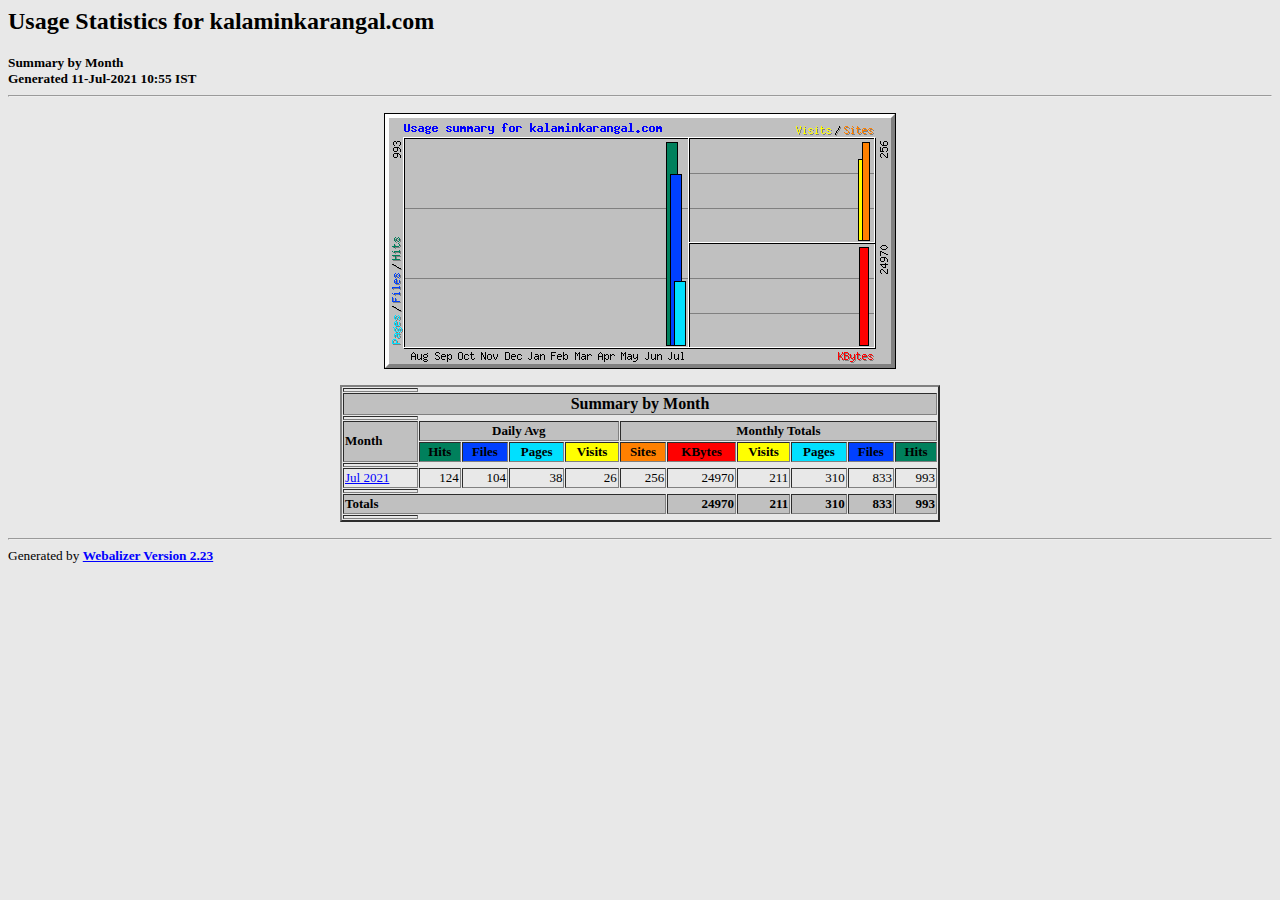
<file: stats/index.html>
<!DOCTYPE HTML PUBLIC "-//W3C//DTD HTML 4.0 Transitional//EN">

<!-- Generated by The Webalizer  Ver. 2.23-08 -->
<!--                                          -->
<!-- Copyright 1997-2013  Bradford L. Barrett -->
<!--                                          -->
<!-- Distributed under the GNU GPL  Version 2 -->
<!--        Full text may be found at:        -->
<!--         http://www.webalizer.org         -->
<!--                                          -->
<!--  Give the power back to the programmers  -->
<!--   Support the Free Software Foundation   -->
<!--           (http://www.fsf.org)           -->
<!--                                          -->
<!-- *** Generated: 11-Jul-2021 10:55 IST *** -->

<HTML lang="en">
<HEAD>
 <TITLE>Usage Statistics for kalaminkarangal.com - Summary by Month</TITLE>
</HEAD>

<BODY BGCOLOR="#E8E8E8" TEXT="#000000" LINK="#0000FF" VLINK="#FF0000">
<H2>Usage Statistics for kalaminkarangal.com</H2>
<SMALL><STRONG>
Summary by Month<BR>
Generated 11-Jul-2021 10:55 IST<BR>
</STRONG></SMALL>
<CENTER>
<HR>
<P>
<IMG SRC="usage.png" ALT="Usage summary for kalaminkarangal.com" HEIGHT=256 WIDTH=512><P>
<TABLE WIDTH=600 BORDER=2 CELLSPACING=1 CELLPADDING=1>
<TR><TH HEIGHT=4></TH></TR>
<TR><TH COLSPAN=11 BGCOLOR="#C0C0C0" ALIGN=center>Summary by Month</TH></TR>
<TR><TH HEIGHT=4></TH></TR>
<TR><TH ALIGN=left ROWSPAN=2 BGCOLOR="#C0C0C0"><FONT SIZE="-1">Month</FONT></TH>
<TH ALIGN=center COLSPAN=4 BGCOLOR="#C0C0C0"><FONT SIZE="-1">Daily Avg</FONT></TH>
<TH ALIGN=center COLSPAN=6 BGCOLOR="#C0C0C0"><FONT SIZE="-1">Monthly Totals</FONT></TH></TR>
<TR><TH ALIGN=center BGCOLOR="#00805c"><FONT SIZE="-1">Hits</FONT></TH>
<TH ALIGN=center BGCOLOR="#0040ff"><FONT SIZE="-1">Files</FONT></TH>
<TH ALIGN=center BGCOLOR="#00e0ff"><FONT SIZE="-1">Pages</FONT></TH>
<TH ALIGN=center BGCOLOR="#ffff00"><FONT SIZE="-1">Visits</FONT></TH>
<TH ALIGN=center BGCOLOR="#ff8000"><FONT SIZE="-1">Sites</FONT></TH>
<TH ALIGN=center BGCOLOR="#ff0000"><FONT SIZE="-1">KBytes</FONT></TH>
<TH ALIGN=center BGCOLOR="#ffff00"><FONT SIZE="-1">Visits</FONT></TH>
<TH ALIGN=center BGCOLOR="#00e0ff"><FONT SIZE="-1">Pages</FONT></TH>
<TH ALIGN=center BGCOLOR="#0040ff"><FONT SIZE="-1">Files</FONT></TH>
<TH ALIGN=center BGCOLOR="#00805c"><FONT SIZE="-1">Hits</FONT></TH></TR>
<TR><TH HEIGHT=4></TH></TR>
<TR><TD NOWRAP><A HREF="usage_202107.html"><FONT SIZE="-1">Jul 2021</FONT></A></TD>
<TD ALIGN=right><FONT SIZE="-1">124</FONT></TD>
<TD ALIGN=right><FONT SIZE="-1">104</FONT></TD>
<TD ALIGN=right><FONT SIZE="-1">38</FONT></TD>
<TD ALIGN=right><FONT SIZE="-1">26</FONT></TD>
<TD ALIGN=right><FONT SIZE="-1">256</FONT></TD>
<TD ALIGN=right><FONT SIZE="-1">24970</FONT></TD>
<TD ALIGN=right><FONT SIZE="-1">211</FONT></TD>
<TD ALIGN=right><FONT SIZE="-1">310</FONT></TD>
<TD ALIGN=right><FONT SIZE="-1">833</FONT></TD>
<TD ALIGN=right><FONT SIZE="-1">993</FONT></TD></TR>
<TR><TH HEIGHT=4></TH></TR>
<TR><TH BGCOLOR="#C0C0C0" COLSPAN=6 ALIGN=left><FONT SIZE="-1">Totals</FONT></TH>
<TH BGCOLOR="#C0C0C0" ALIGN=right><FONT SIZE="-1">24970</FONT></TH>
<TH BGCOLOR="#C0C0C0" ALIGN=right><FONT SIZE="-1">211</FONT></TH>
<TH BGCOLOR="#C0C0C0" ALIGN=right><FONT SIZE="-1">310</FONT></TH>
<TH BGCOLOR="#C0C0C0" ALIGN=right><FONT SIZE="-1">833</FONT></TH>
<TH BGCOLOR="#C0C0C0" ALIGN=right><FONT SIZE="-1">993</FONT></TH></TR>
<TR><TH HEIGHT=4></TH></TR>
</TABLE>
</CENTER>
<P>
<HR>
<TABLE WIDTH="100%" CELLPADDING=0 CELLSPACING=0 BORDER=0>
<TR>
<TD ALIGN=left VALIGN=top>
<SMALL>Generated by
<A HREF="http://www.webalizer.org/"><STRONG>Webalizer Version 2.23</STRONG></A>
</SMALL>
</TD>
</TR>
</TABLE>

<!-- Webalizer Version 2.23-08 (Mod: 26-Aug-2013) -->

</BODY>
</HTML>
</file>
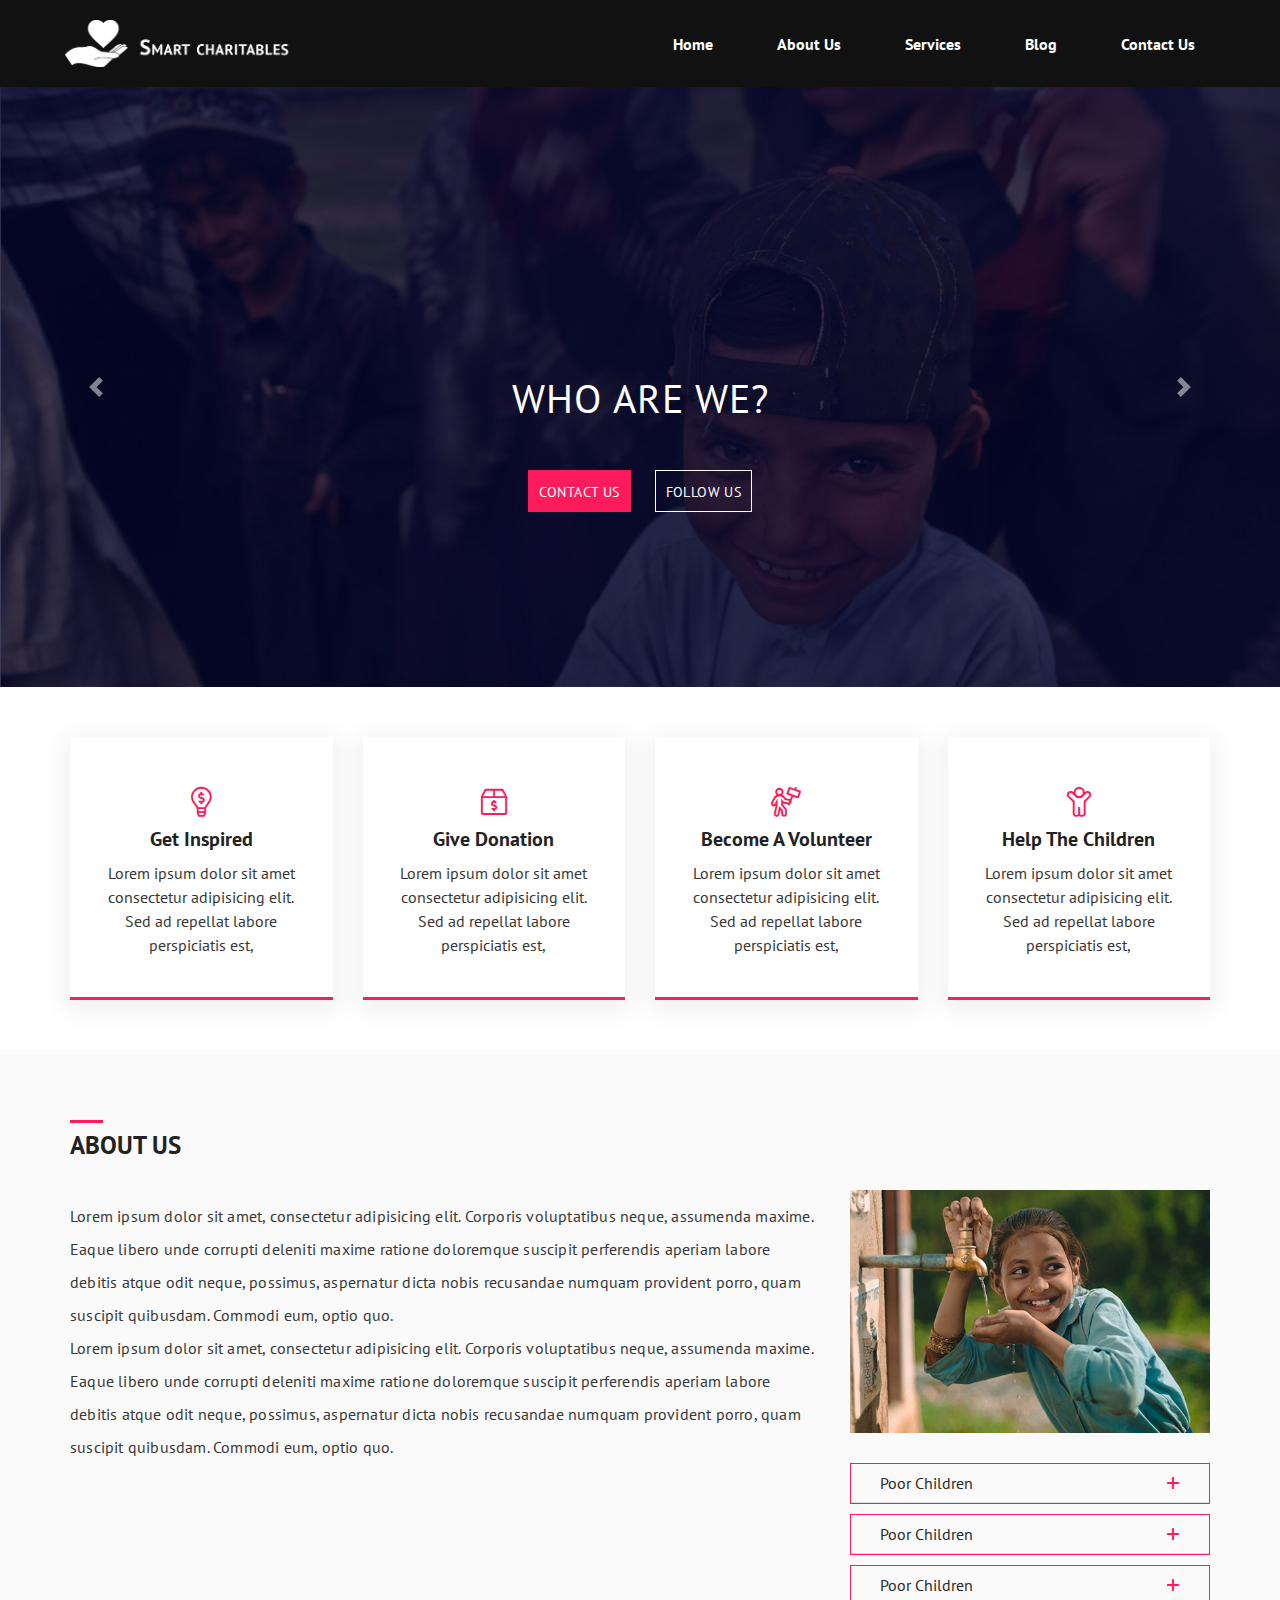
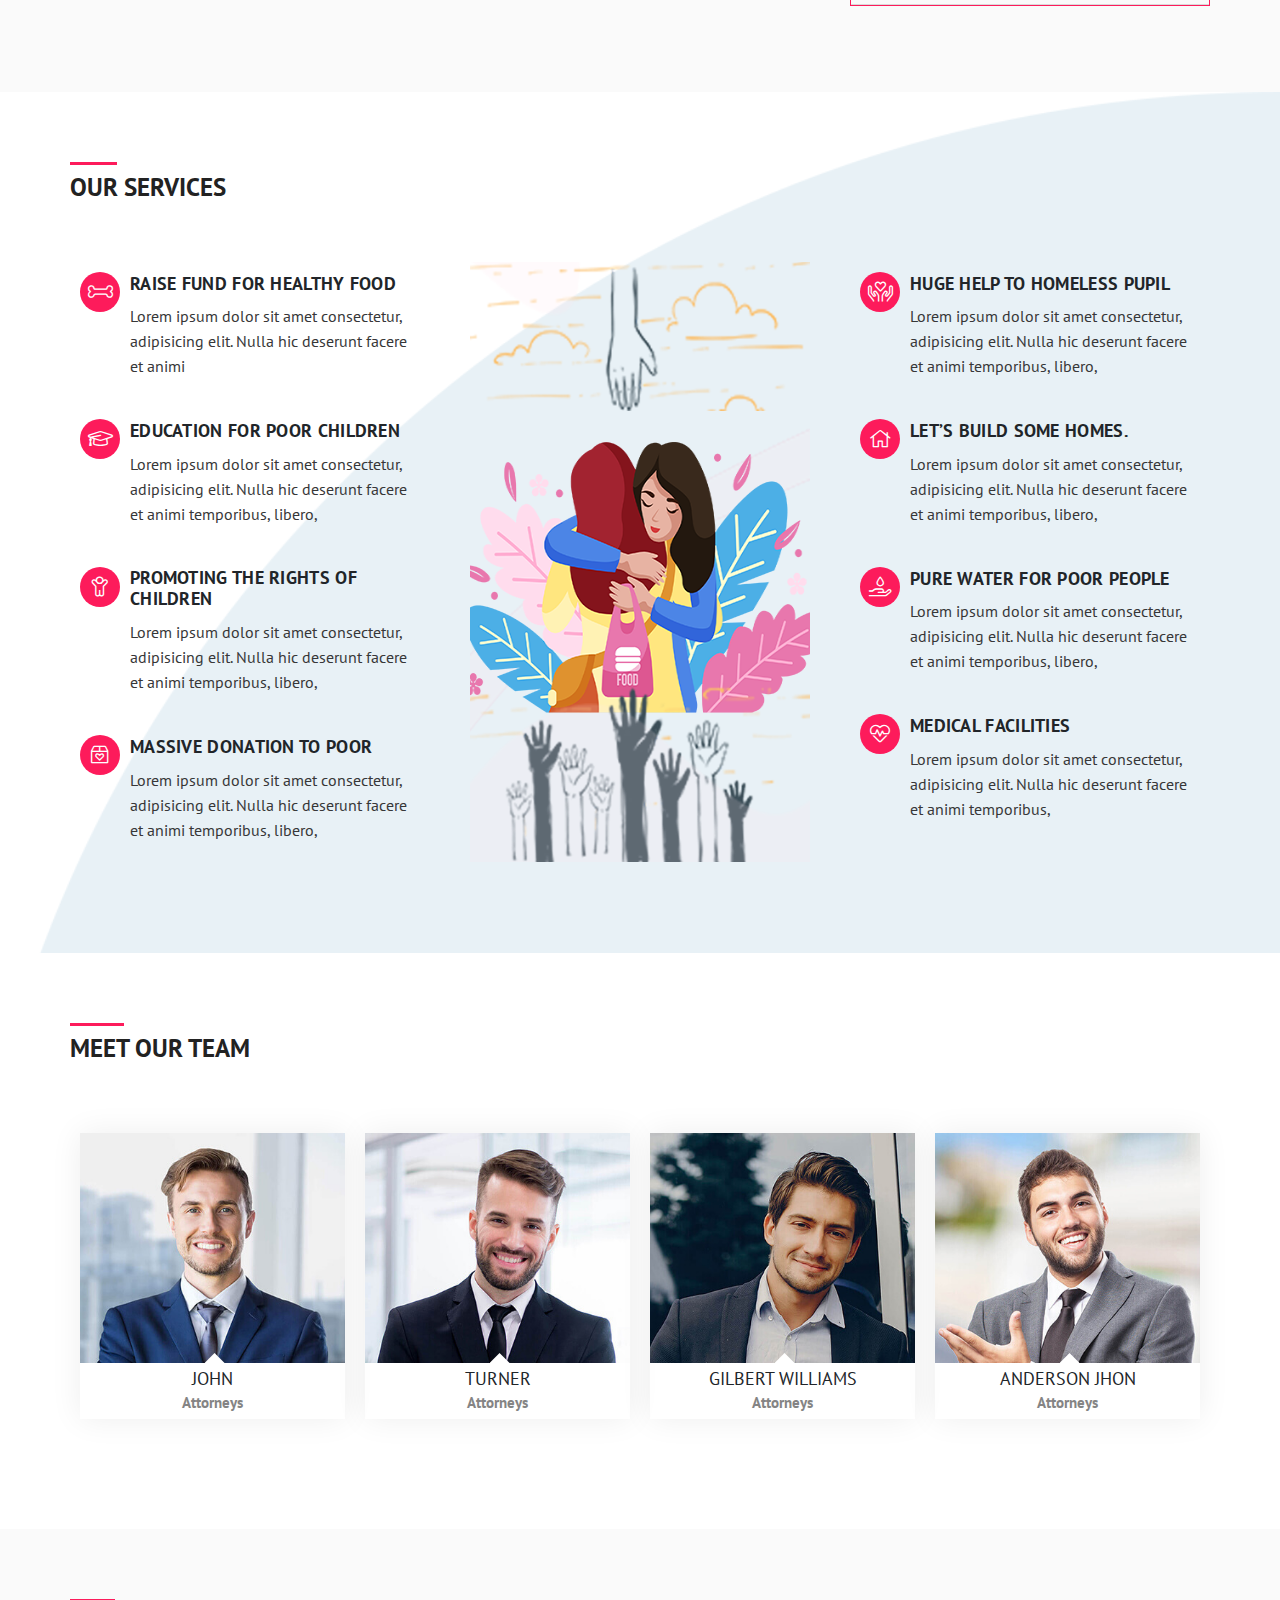
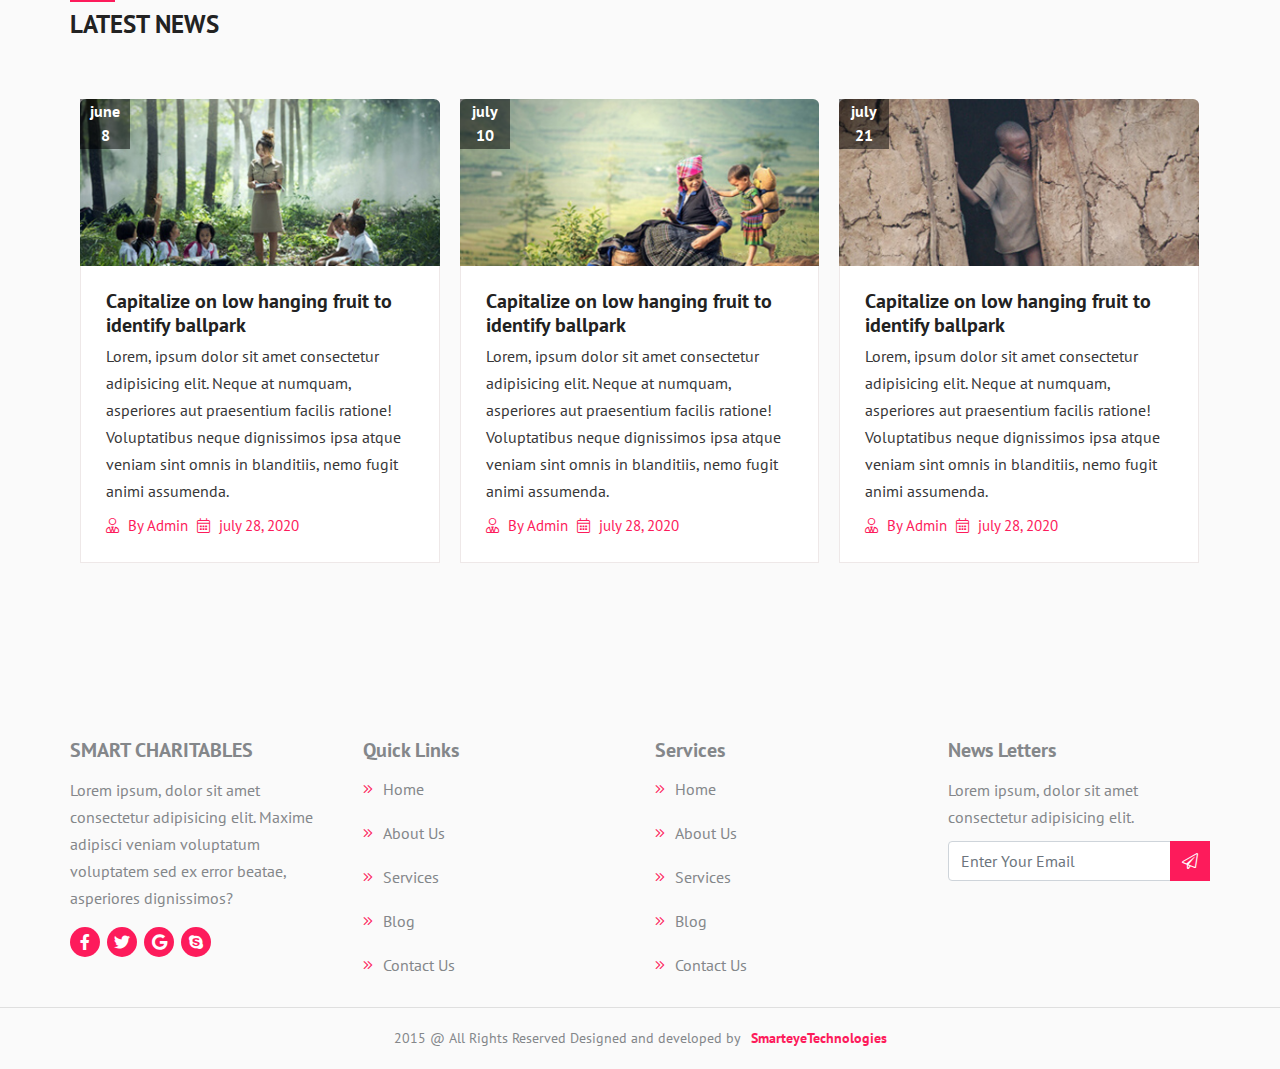
<file: Alternate Versions/alpha/index.html>
<!doctype html>
<html lang="en">

<head>
    <meta charset="utf-8">
    <meta name="viewport" content="width=device-width, initial-scale=1, shrink-to-fit=no">
    <title>Kalamin Karangal</title>
    <link rel="stylesheet" href="assets/css/bootstrap.min.css">
    <link rel="stylesheet" href="assets/css/all.min.css">
    <link rel="stylesheet" href="assets/css/style.css" />
</head>

<body>
  <!-- ======================header started====================== -->
  <header>
    <div class="my-nav">
      <div class="container">
        <div class="row">
          <div class="nav-items">
            <div class="logo">
              <img src="assets/images/logo.png">
            </div>
            <div class="menu-toggle">
              <div class="menu-hamburger"></div>
            </div>
            <div class="menu-items">
              <div class="menu">
                <ul>
                  <li><a href="index.html">Home</a></li>
                  <li><a href="about-us.html">About Us</a></li>
                  <li><a href="services.html">Services</a></li>
                  <li><a href="blog.html">Blog</a></li>
                  <li><a href="contact-us.html">Contact Us</a></li>
                </ul>
              </div>
            </div>
          </div>
        </div>
      </div>
    </div>
  </header>

  <!-- ======================slider section started====================== -->

   <section id="carouselExampleFade" class="carousel slide carousel-fade slider" data-ride="carousel">
     <div class="carousel-inner">
       <div class="carousel-item active">
         <img src="assets/images/slider/1.jpg" class="d-block" alt="...">
         <div class="carousel-caption">
           <h2>Who are we?</h2>
           <p></p>
           <div class="button-01">
            <ul>
              <li><a href="#">Contact Us</a></li>
              <li><a href="#">Follow Us</a></li>
            </ul>
           </div>
         </div>
       </div>
       <div class="carousel-item">
         <img src="assets/images/slider/2.jpg" class="d-block" alt="...">
         <div class="carousel-caption">
           <h2>What We Do?</h2>
           <p>Lorem ipsum, dolor sit amet consectetur adipisicing elit. Qui perspiciatis, eveniet sequi labore vel
             itaque adipisci odio necessitatibus voluptatibus saepe, impedit enim unde velit amet rem, suscipit corrupti
             vero ad.</p>
           <div class="button-01">
            <ul>
              <li><a href="#">Contact Us</a></li>
              <li><a href="#">Follow Us</a></li>
            </ul>
           </div>
         </div>
       </div>
       <div class="carousel-item">
         <img src="assets/images/slider/3.jpg" class="d-block" alt="...">
         <div class="carousel-caption">
           <h2>How We Do?</h2>
           <p>Lorem ipsum, dolor sit amet consectetur adipisicing elit. Qui perspiciatis, eveniet sequi labore vel
             itaque adipisci odio necessitatibus voluptatibus saepe, impedit enim unde velit amet rem, suscipit corrupti
             vero ad.</p>
           <div class="button-01">
             <ul>
               <li><a href="#">Contact Us</a></li>
               <li><a href="#">Follow Us</a></li>
             </ul>
           </div>
         </div>
       </div>
     </div>
     <a class="carousel-control-prev" href="#carouselExampleFade" role="button" data-slide="prev">
       <span class="carousel-control-prev-icon" aria-hidden="true"></span>
       <span class="sr-only">Previous</span>
     </a>
     <a class="carousel-control-next" href="#carouselExampleFade" role="button" data-slide="next">
       <span class="carousel-control-next-icon" aria-hidden="true"></span>
       <span class="sr-only">Next</span>
     </a>
   </section>

   <!-- ======================bg section started====================== -->

   <section class="bg-01">
     <div class="container">
       <div class="row">
         <div class="col-lg-3 col-md-3 col-sm-6 col-xs-12">
           <div class="main-box">
             <div class="content">
              <i class="fal fa-lightbulb-dollar"></i>
               <h3>Get Inspired</h3>
               <p>Lorem ipsum dolor sit amet consectetur adipisicing elit. Sed ad repellat labore perspiciatis est,</p>
             </div>
           </div>
         </div>
        <div class="col-lg-3 col-md-3 col-sm-6 col-xs-12">
          <div class="main-box">
            <div class="content">
              <i class="fal fa-box-usd"></i>
              <h3>Give Donation</h3>
              <p>Lorem ipsum dolor sit amet consectetur adipisicing elit. Sed ad repellat labore perspiciatis est,</p>
            </div>
          </div>
        </div>
        <div class="col-lg-3 col-md-3 col-sm-6 col-xs-12">
          <div class="main-box">
            <div class="content">
              <i class="fal fa-person-sign"></i>
              <h3>Become a Volunteer</h3>
              <p>Lorem ipsum dolor sit amet consectetur adipisicing elit. Sed ad repellat labore perspiciatis est,</p>
            </div>
          </div>
        </div>
        <div class="col-lg-3 col-md-3 col-sm-6 col-xs-12">
          <div class="main-box">
            <div class="content">
              <i class="fal fa-child"></i>
              <h3>Help The Children</h3>
              <p>Lorem ipsum dolor sit amet consectetur adipisicing elit. Sed ad repellat labore perspiciatis est,</p>
            </div>
          </div>
        </div>
       </div>
     </div>
   </section>

   <!-- =========================================ABOUT US>>>START========================================= -->

   <section class="_ab_er_we">
     <div class="container">
       <div class="row">
         <div class="col-12">
           <div class="heading">
             <h2>ABOUT US</h2>
           </div>
         </div>
       </div>

       <div class="row">
         <div class="col-lg-8 col-12">
           <div class="_lk_fr_er">
             <p>Lorem ipsum dolor sit amet, consectetur adipisicing elit. Corporis voluptatibus neque, assumenda maxime.
               Eaque libero unde corrupti deleniti maxime ratione doloremque suscipit perferendis aperiam labore debitis
               atque odit neque, possimus, aspernatur dicta nobis recusandae numquam provident porro, quam suscipit
               quibusdam. Commodi eum, optio quo.</p>

             <p>Lorem ipsum dolor sit amet, consectetur adipisicing elit. Corporis voluptatibus neque, assumenda maxime.
               Eaque libero unde corrupti deleniti maxime ratione doloremque suscipit perferendis aperiam labore debitis
               atque odit neque, possimus, aspernatur dicta nobis recusandae numquam provident porro, quam suscipit
               quibusdam. Commodi eum, optio quo.</p>
           </div>
         </div>

         <div class="col-lg-4 col-12">
           <div class="_lk_rt_we">
             <img src="assets/images/img-01.jpg">
             <div class="_oi_yt_we">
               <div class="accordion" id="nu_kl">
                 <div class="card">
                   <div class="card-header" id="mo_yu">
                     <h2 class="mb-0">
                       <button class="btn btn-link btn-block text-left" type="button" data-toggle="collapse"
                         data-target="#my-ss" aria-expanded="false" aria-controls="my-ss">
                         Poor Children
                       </button>
                     </h2>
                   </div>

                   <div id="my-ss" class="collapse" aria-labelledby="mo_yu" data-parent="#nu_kl">
                     <div class="card-body">
                       Lorem ipsum dolor sit amet, consectetur adipisicing elit. Corporis voluptatibus neque, assumenda
                       maxime. Eaque libero unde corrupti deleniti maxime ratione doloremque suscipit perferendis
                       aperiam labore debitis atque odit neque, possimus, aspernatur dicta nobis recusandae numquam
                       provident porro, quam suscipit quibusdam. Commodi eum, optio quo.
                     </div>
                   </div>
                 </div>
                 <div class="card">
                   <div class="card-header" id="mo_yu_a">
                     <h2 class="mb-0">
                       <button class="btn btn-link btn-block text-left collapsed" type="button" data-toggle="collapse"
                         data-target="#my-ss_a" aria-expanded="false" aria-controls="my-ss_a">
                         Poor Children
                       </button>
                     </h2>
                   </div>
                   <div id="my-ss_a" class="collapse" aria-labelledby="mo_yu_a" data-parent="#nu_kl">
                     <div class="card-body">
                       Lorem ipsum dolor sit amet, consectetur adipisicing elit. Corporis voluptatibus neque, assumenda
                       maxime. Eaque libero unde corrupti deleniti maxime ratione doloremque suscipit perferendis
                       aperiam labore debitis atque odit neque, possimus, aspernatur dicta nobis recusandae numquam
                       provident porro, quam suscipit quibusdam. Commodi eum, optio quo.
                     </div>
                   </div>
                 </div>
                 <div class="card">
                   <div class="card-header" id="mo_yu_b">
                     <h2 class="mb-0">
                       <button class="btn btn-link btn-block text-left collapsed" type="button" data-toggle="collapse"
                         data-target="#my-ss_b" aria-expanded="false" aria-controls="my-ss_b">
                         Poor Children
                       </button>
                     </h2>
                   </div>
                   <div id="my-ss_b" class="collapse" aria-labelledby="mo_yu_b" data-parent="#nu_kl">
                     <div class="card-body">
                       Lorem ipsum dolor sit amet, consectetur adipisicing elit. Corporis voluptatibus neque, assumenda
                       maxime. Eaque libero unde corrupti deleniti maxime ratione doloremque suscipit perferendis
                       aperiam labore debitis atque odit neque, possimus, aspernatur dicta nobis recusandae numquam
                       provident porro, quam suscipit quibusdam. Commodi eum, optio quo.
                     </div>
                   </div>
                 </div>
               </div>
             </div>
           </div>
         </div>
       </div>
     </div>
   </section>

  <!-- ======================bg-01 section started====================== -->

  <section class="bg-02">
    <div class="container">
      <div class="row">
        <div class="col-12">
          <div class="heading">
            <h2>OUR SERVICES</h2>
          </div>
        </div>
      </div>
      <div class="row">
        <div class="col-lg-4 col-md-4 col-sm-6 col-xs-12">
          <div class="wrapper">
            <div class="content">
              <ol>
                <li>
                  <i class="fal fa-bone"></i>
                  <h3>RAISE FUND FOR HEALTHY FOOD</h3>
                  <p>Lorem ipsum dolor sit amet consectetur, adipisicing elit. Nulla hic deserunt facere et animi</p>
                </li>
                <li>
                  <i class="fal fa-graduation-cap"></i>
                  <h3>EDUCATION FOR POOR CHILDREN</h3>
                  <p>Lorem ipsum dolor sit amet consectetur, adipisicing elit. Nulla hic deserunt facere et animi
                    temporibus, libero,</p>
                </li>
                <li>
                  <i class="fal fa-child"></i>
                  <h3>PROMOTING THE RIGHTS OF CHILDREN</h3>
                  <p>Lorem ipsum dolor sit amet consectetur, adipisicing elit. Nulla hic deserunt facere et animi
                    temporibus, libero,</p>
                </li>
                <li>
                  <i class="fal fa-box-heart"></i>
                  <h3>MASSIVE DONATION TO POOR</h3>
                  <p>Lorem ipsum dolor sit amet consectetur, adipisicing elit. Nulla hic deserunt facere et animi
                    temporibus, libero,</p>
                </li>
              </ol>
            </div>
          </div>
        </div>
        <div class="col-lg-4 col-md-4 col-sm-6 col-xs-12">
          <div class="wrapper">
            <div class="content">
              <img src="assets/images/shap.png">
            </div>
          </div>
        </div>
        <div class="col-lg-4 col-md-4 col-sm-6 col-xs-12">
          <div class="wrapper">
            <div class="content">
              <ol>
                <li>
                  <i class="fal fa-hands-heart"></i>
                  <h3>HUGE HELP TO HOMELESS PUPIL</h3>
                  <p>Lorem ipsum dolor sit amet consectetur, adipisicing elit. Nulla hic deserunt facere et animi
                    temporibus, libero,</p>
                </li>
                <li>
                  <i class="fal fa-home"></i>
                  <h3>LET’S BUILD SOME HOMES.</h3>
                  <p>Lorem ipsum dolor sit amet consectetur, adipisicing elit. Nulla hic deserunt facere et animi
                    temporibus, libero,</p>
                </li>
                <li>
                  <i class="fal fa-hand-holding-water"></i>
                  <h3>PURE WATER FOR POOR PEOPLE</h3>
                  <p>Lorem ipsum dolor sit amet consectetur, adipisicing elit. Nulla hic deserunt facere et animi
                    temporibus, libero,</p>
                </li>
                <li>
                  <i class="fal fa-heartbeat"></i>
                  <h3>MEDICAL FACILITIES</h3>
                  <p>Lorem ipsum dolor sit amet consectetur, adipisicing elit. Nulla hic deserunt facere et animi
                    temporibus,</p>
                </li>
              </ol>
            </div>
          </div>
        </div>
      </div>
    </div>
  </section>

  <!-- =====================>>>>>Team Started>>>>>======================== -->

  <section class="bg-07">
    <div class="container">
      <div class="row">
        <div class="col-12">
          <div class="heading">
            <h2>Meet Our Team</h2>
          </div>
        </div>
        <div class="main-team-card d-flex">
          <div class="team-setup">
            <div class="team-items">
              <div class="team-user">
                <img src="assets/images/team/1.jpg">
              </div>
              <div class="team-user-social">
                <ol>
                  <li><i class="fab fa-facebook-f"></i></li>
                  <li><i class="fab fa-twitter"></i></li>
                  <li><i class="fab fa-google"></i></li>
                  <li><i class="fab fa-skype"></i></li>
                </ol>
              </div>
              <div class="team-name">
                <h2>JOHN</h2>
                <b>Attorneys</b>
              </div>
            </div>
          </div>

          <div class="team-setup">
            <div class="team-items">
              <div class="team-user">
                <img src="assets/images/team/2.jpg">
              </div>
              <div class="team-user-social">
                <ol>
                  <li><i class="fab fa-facebook-f"></i></li>
                  <li><i class="fab fa-twitter"></i></li>
                  <li><i class="fab fa-google"></i></li>
                  <li><i class="fab fa-skype"></i></li>
                </ol>
              </div>
              <div class="team-name">
                <h2>TURNER</h2>
                <b>Attorneys</b>
              </div>
            </div>
          </div>

          <div class="team-setup">
            <div class="team-items">
              <div class="team-user">
                <img src="assets/images/team/3.jpg">
              </div>
              <div class="team-user-social">
                <ol>
                  <li><i class="fab fa-facebook-f"></i></li>
                  <li><i class="fab fa-twitter"></i></li>
                  <li><i class="fab fa-google"></i></li>
                  <li><i class="fab fa-skype"></i></li>
                </ol>
              </div>
              <div class="team-name">
                <h2>GILBERT WILLIAMS</h2>
                <b>Attorneys</b>
              </div>
            </div>
          </div>

          <div class="team-setup">
            <div class="team-items">
              <div class="team-user">
                <img src="assets/images/team/4.jpg">
              </div>
              <div class="team-user-social">
                <ol>
                  <li><i class="fab fa-facebook-f"></i></li>
                  <li><i class="fab fa-twitter"></i></li>
                  <li><i class="fab fa-google"></i></li>
                  <li><i class="fab fa-skype"></i></li>
                </ol>
              </div>
              <div class="team-name">
                <h2>ANDERSON JHON</h2>
                <b>Attorneys</b>
              </div>
            </div>
          </div>

        </div>
      </div>
    </div>
  </section>

  <!-- =====================>>>>>Blog Started>>>>>======================== -->

  <section class="bg-04">
    <div class="container">
      <div class="row">
        <div class="col-12">
          <div class="heading">
            <h2>Latest News</h2>
          </div>
        </div>

        <div class="blog-main-card d-flex">
          <article class="blog-sub">
            <div class="blog-content">
              <img src="assets/images/blog/blog_1.jpg">
            </div>
            <div class="blog-content-date">
              june
              <span> 8</span>
            </div>
            <div class="blog-content-section">
              <div class="blo-content-title">
                <h4>Capitalize on low hanging fruit to identify ballpark</h4>
                <p>Lorem, ipsum dolor sit amet consectetur adipisicing elit. Neque at numquam, asperiores aut
                  praesentium
                  facilis ratione! Voluptatibus neque dignissimos ipsa atque veniam sint omnis in blanditiis, nemo fugit
                  animi assumenda.</p>
              </div>
              <div class="blog-admin">
                <ol>
                  <li><i class="fal fa-user-tie"></i> By Admin</li>
                  <li><i class="fal fa-calendar-alt"></i> july 28, 2020</li>
                </ol>
              </div>
            </div>
          </article>

          <article class="blog-sub">
            <div class="blog-content">
              <img src="assets/images/blog/blog_2.jpg">
            </div>
            <div class="blog-content-date">
              july
              <span> 10</span>
            </div>
            <div class="blog-content-section">
              <div class="blo-content-title">
                <h4>Capitalize on low hanging fruit to identify ballpark</h4>
                <p>Lorem, ipsum dolor sit amet consectetur adipisicing elit. Neque at numquam, asperiores aut
                  praesentium
                  facilis ratione! Voluptatibus neque dignissimos ipsa atque veniam sint omnis in blanditiis, nemo fugit
                  animi assumenda.</p>
              </div>
              <div class="blog-admin">
                <ol>
                  <li><i class="fal fa-user-tie"></i> By Admin</li>
                  <li><i class="fal fa-calendar-alt"></i> july 28, 2020</li>
                </ol>
              </div>
            </div>
          </article>

          <article class="blog-sub">
            <div class="blog-content">
              <img src="assets/images/blog/blog_3.jpg">
            </div>
            <div class="blog-content-date">
              july
              <span> 21</span>
            </div>
            <div class="blog-content-section">
              <div class="blo-content-title">
                <h4>Capitalize on low hanging fruit to identify ballpark</h4>
                <p>Lorem, ipsum dolor sit amet consectetur adipisicing elit. Neque at numquam, asperiores aut
                  praesentium
                  facilis ratione! Voluptatibus neque dignissimos ipsa atque veniam sint omnis in blanditiis, nemo fugit
                  animi assumenda.</p>
              </div>
              <div class="blog-admin">
                <ol>
                  <li><i class="fal fa-user-tie"></i> By Admin</li>
                  <li><i class="fal fa-calendar-alt"></i> july 28, 2020</li>
                </ol>
              </div>
            </div>
          </article>
        </div>
      </div>
    </div>
  </section>

  <!-- =====================>>>>>Footer Started>>>>>======================== -->

  <footer>
    <div class="container">
      <div class="row">
        <div class="col-lg-3 col-md-3 col-sm-6 col-6">
          <div class="footer-content">
            <h2>SMART CHARITABLES</h2>
            <p>Lorem ipsum, dolor sit amet consectetur adipisicing elit. Maxime adipisci veniam
              voluptatum voluptatem sed ex error beatae, asperiores dignissimos?</p>
            <ul>
              <li><i class="fab fa-facebook-f"></i></li>
              <li><i class="fab fa-twitter"></i></li>
              <li><i class="fab fa-google"></i></li>
              <li><i class="fab fa-skype"></i></li>
            </ul>
          </div>
        </div>
        <div class="col-lg-3 col-md-3 col-sm-6 col-6">
          <div class="footer-content">
            <h2>Quick Links</h2>
            <ol>
              <li><a href="#"><i class="fal fa-angle-double-right"></i>Home</a></li>
              <li><a href="#"><i class="fal fa-angle-double-right"></i>About Us</a></li>
              <li><a href="#"><i class="fal fa-angle-double-right"></i>Services</a></li>
              <li><a href="#"><i class="fal fa-angle-double-right"></i>Blog</a></li>
              <li><a href="#"><i class="fal fa-angle-double-right"></i>Contact Us</a></li>
            </ol>
          </div>
        </div>
        <div class="col-lg-3 col-md-3 col-sm-6 col-6">
          <div class="footer-content">
            <h2>Services</h2>
            <ol>
              <li><a href="#"><i class="fal fa-angle-double-right"></i>Home</a></li>
              <li><a href="#"><i class="fal fa-angle-double-right"></i>About Us</a></li>
              <li><a href="#"><i class="fal fa-angle-double-right"></i>Services</a></li>
              <li><a href="#"><i class="fal fa-angle-double-right"></i>Blog</a></li>
              <li><a href="#"><i class="fal fa-angle-double-right"></i>Contact Us</a></li>
            </ol>
          </div>
        </div>
        <div class="col-lg-3 col-md-3 col-sm-6 col-6">
          <div class="footer-content">
            <h2>News Letters</h2>
            <p>Lorem ipsum, dolor sit amet consectetur adipisicing elit.</p>
            <div class="form-group">
              <input class="form-control" role="" name="email" type="email" placeholder="Enter Your Email">
              <i class="fal fa-paper-plane"></i>
            </div>
          </div>
        </div>
      </div>
    </div>
    <div class="copy-right">
      <div class="container">
        <div class="copy-right-card">
         <p>2015 @ All Rights Reserved Designed and developed by<a
             href="https://www.smarteyeapps.com">SmarteyeTechnologies</a></p>
        </div>
      </div>
    </div>
  </footer>
</body>


<script src="assets/js/jquery-3.2.1.min.js"></script>
<script src="assets/js/popper.min.js"></script>
<script src="assets/js/bootstrap.min.js"></script>
<script src="assets/js/script.js"></script>
</html>
</file>
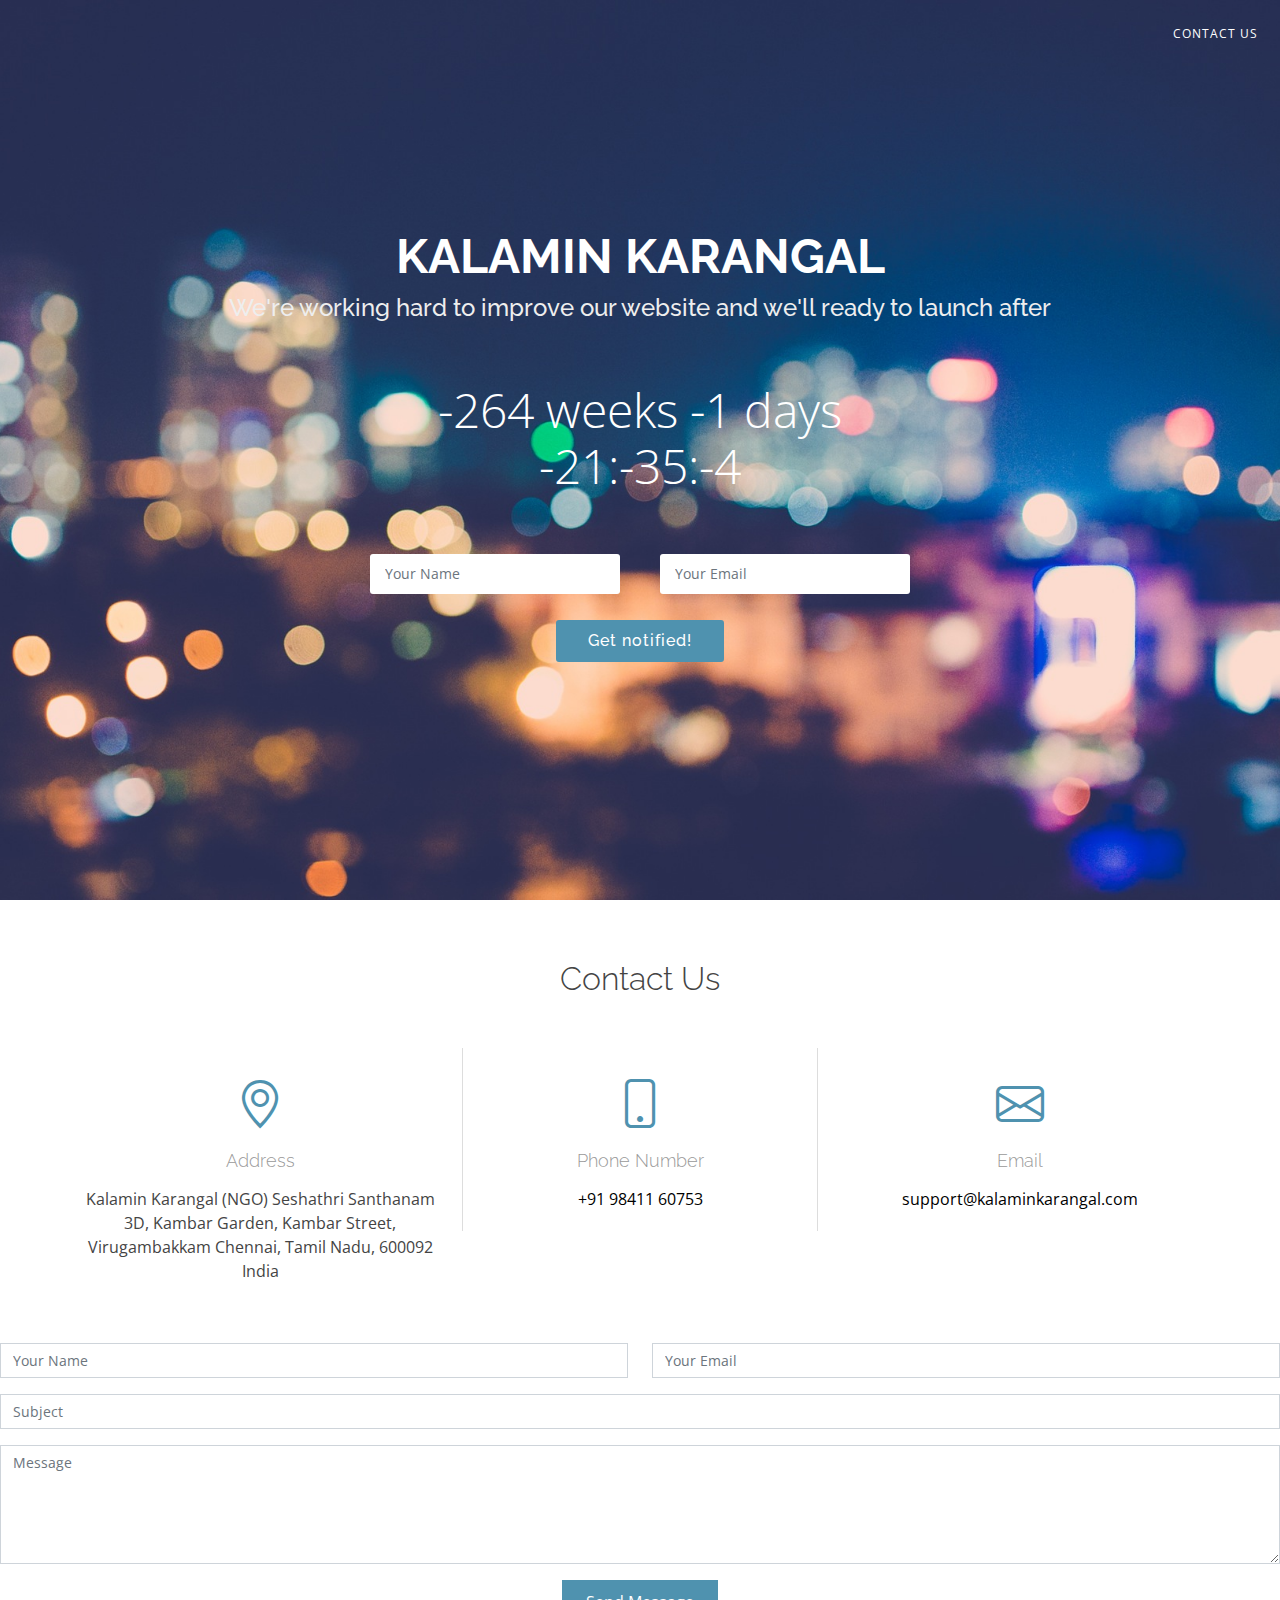
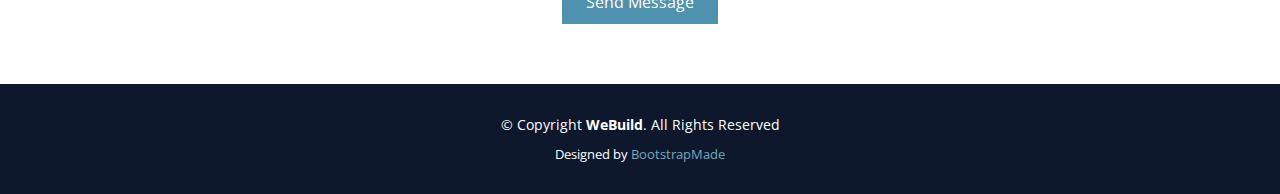
<file: Alternate Versions/labs/index.html>
<!DOCTYPE html>
<html lang="en">

<head>
  <meta charset="utf-8">
  <meta content="width=device-width, initial-scale=1.0" name="viewport">

  <title>Kalamin Karangal</title>
  <meta content="" name="description">
  <meta content="" name="keywords">

  <!-- Favicons -->
  <link href="assets/img/favicon.png" rel="icon">
  <link href="assets/img/apple-touch-icon.png" rel="apple-touch-icon">

  <!-- Google Fonts -->
  <link href="https://fonts.googleapis.com/css?family=Open+Sans:300,300i,400,400i,600,600i,700,700i|Raleway:300,300i,400,400i,600,600i,700,700i" rel="stylesheet">

  <!-- Vendor CSS Files -->
  <link href="assets/vendor/bootstrap/css/bootstrap.min.css" rel="stylesheet">
  <link href="assets/vendor/bootstrap-icons/bootstrap-icons.css" rel="stylesheet">

  <!-- Template Main CSS File -->
  <link href="assets/css/style.css" rel="stylesheet">

  <!-- =======================================================
  * Template Name: WeBuild - v4.3.0
  * Template URL: https://bootstrapmade.com/free-bootstrap-coming-soon-template-countdwon/
  * Author: BootstrapMade.com
  * License: https://bootstrapmade.com/license/
  ======================================================== -->
</head>

<body>

  <!-- ======= Header ======= -->
  <header id="header">
    <div class="container-fluid d-flex justify-content-between align-items-center">

      <div class="logo">
        <h1 class="text-light"></h1>
        <!-- Uncomment below if you prefer to use an image logo -->
        <!-- <a href="index.html"><img src="assets/img/logo.png" alt="" class="img-fluid"></a>-->
      </div>

      <div class="contact-link float-right">
        <a href="#contact" class="scrollto">Contact Us</a>
      </div>

    </div>
  </header><!-- End #header -->

  <!-- ======= Hero Section ======= -->
  <section id="hero">
    <div class="hero-container">
      <h1>Kalamin Karangal</h1>
      <h2>We're working hard to improve our website and we'll ready to launch after</h2>
      <div class="countdown" data-count="2021/07/11" data-template="%w weeks %d days <br> %h:%m:%s"></div>

      <form action="forms/notify.php" method="post" role="form" class="php-email-form">
        <div class="row no-gutters">
          <div class="col-md-6 form-group pr-md-1">
            <input type="text" name="name" class="form-control" id="name" placeholder="Your Name" required>
          </div>
          <div class="col-md-6 form-group pl-md-1">
            <input type="email" class="form-control" name="email" id="email" placeholder="Your Email" required>
          </div>
        </div>

        <div class="my-3">
          <div class="loading">Loading</div>
          <div class="error-message"></div>
          <div class="sent-message">Your notification request was sent. Thank you!</div>
        </div>
        <div class="text-center"><button type="submit">Get notified!</button></div>
      </form>
    </div>
  </section><!-- End Hero -->

  <main id="main">

    <!-- ======= Contact Us Section ======= -->
    <section id="contact" class="contact">
      <div class="container">

        <div class="section-title">
          <h2>Contact Us</h2>
        </div>

        <div class="row contact-info">

                    <div class="col-md-4">
            <div class="contact-address">
              <i class="bi bi-geo-alt"></i>
              <h3>Address</h3>
              <address>Kalamin Karangal (NGO)
Seshathri Santhanam
3D, Kambar Garden, Kambar Street, Virugambakkam
Chennai, Tamil Nadu, 600092
India</address>
            </div>
          </div>

          <div class="col-md-4">
            <div class="contact-phone">
              <i class="bi bi-phone"></i>
              <h3>Phone Number</h3>
              <p><a href="tel:+155895548855">+91 98411 60753</a></p>
            </div>
          </div>

          <div class="col-md-4">
            <div class="contact-email">
              <i class="bi bi-envelope"></i>
              <h3>Email</h3>
              <p><a href="mailto:info@example.com">support@kalaminkarangal.com</a></p>
            </div>
          </div>


          </div>

        </div>

        <div class="form">
          <form action="forms/contact.php" method="post" role="form" class="php-email-form">
            <div class="row">
              <div class="col-md form-group">
                <input type="text" name="name" class="form-control" id="name" placeholder="Your Name" required>
              </div>
              <div class="col-md form-group mt-3 mt-md-0">
                <input type="email" class="form-control" name="email" id="email" placeholder="Your Email" required>
              </div>
            </div>
            <div class="form-group mt-3">
              <input type="text" class="form-control" name="subject" id="subject" placeholder="Subject" required>
            </div>
            <div class="form-group mt-3">
              <textarea class="form-control" name="message" rows="5" placeholder="Message" required></textarea>
            </div>
            <div class="my-3">
              <div class="loading">Loading</div>
              <div class="error-message"></div>
              <div class="sent-message">Your message has been sent. Thank you!</div>
            </div>
            <div class="text-center"><button type="submit">Send Message</button></div>
          </form>
        </div>

      </div>
    </section><!-- End Contact Us Section -->

  </main><!-- End #main -->

  <!-- ======= Footer ======= -->
  <footer id="footer">
    <div class="container">
      <div class="copyright">
        &copy; Copyright <strong><span>WeBuild</span></strong>. All Rights Reserved
      </div>
      <div class="credits">
        <!-- All the links in the footer should remain intact. -->
        <!-- You can delete the links only if you purchased the pro version. -->
        <!-- Licensing information: https://bootstrapmade.com/license/ -->
        <!-- Purchase the pro version with working PHP/AJAX contact form: https://bootstrapmade.com/free-bootstrap-coming-soon-template-countdwon/ -->
        Designed by <a href="https://bootstrapmade.com/">BootstrapMade</a>
      </div>
    </div>
  </footer><!-- End #footer -->

  <!-- Vendor JS Files -->
  <script src="assets/vendor/bootstrap/js/bootstrap.bundle.min.js"></script>
  <script src="assets/vendor/php-email-form/validate.js"></script>

  <!-- Template Main JS File -->
  <script src="assets/js/main.js"></script>

</body>

</html>
</file>
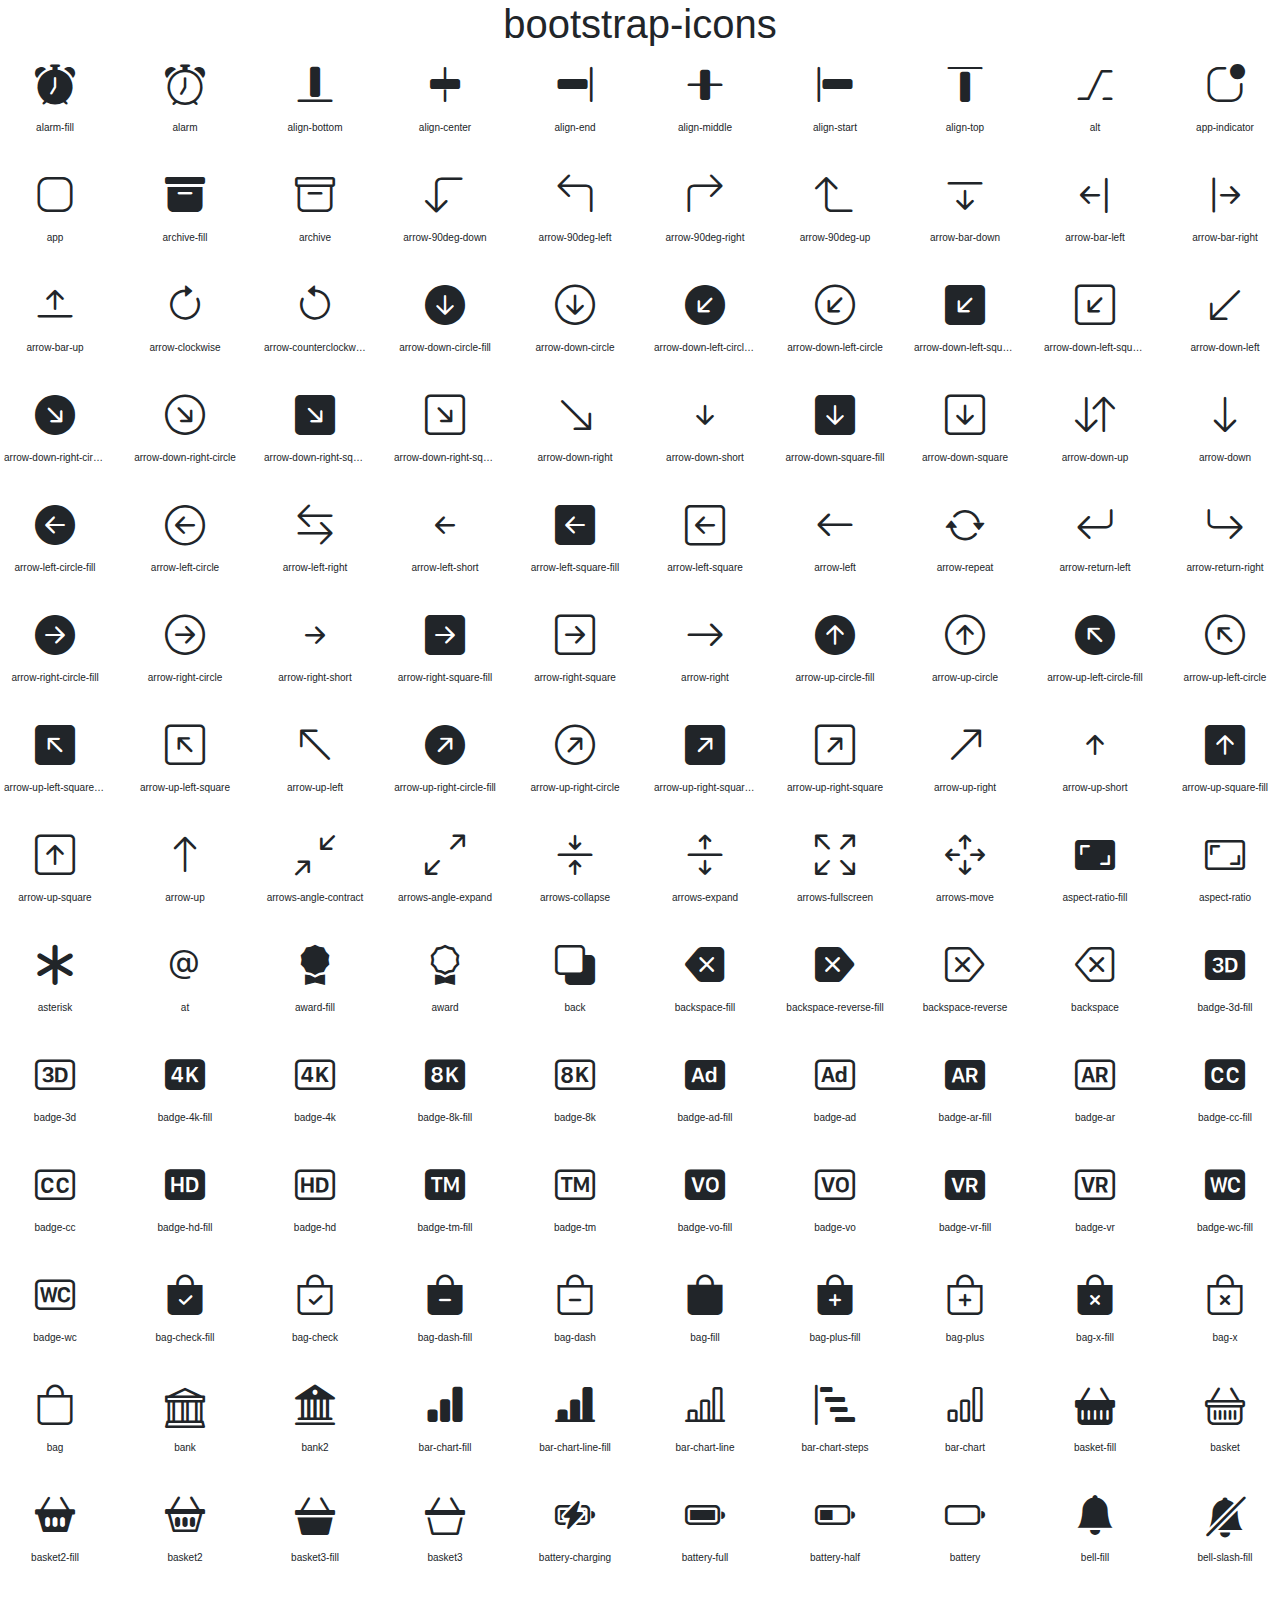
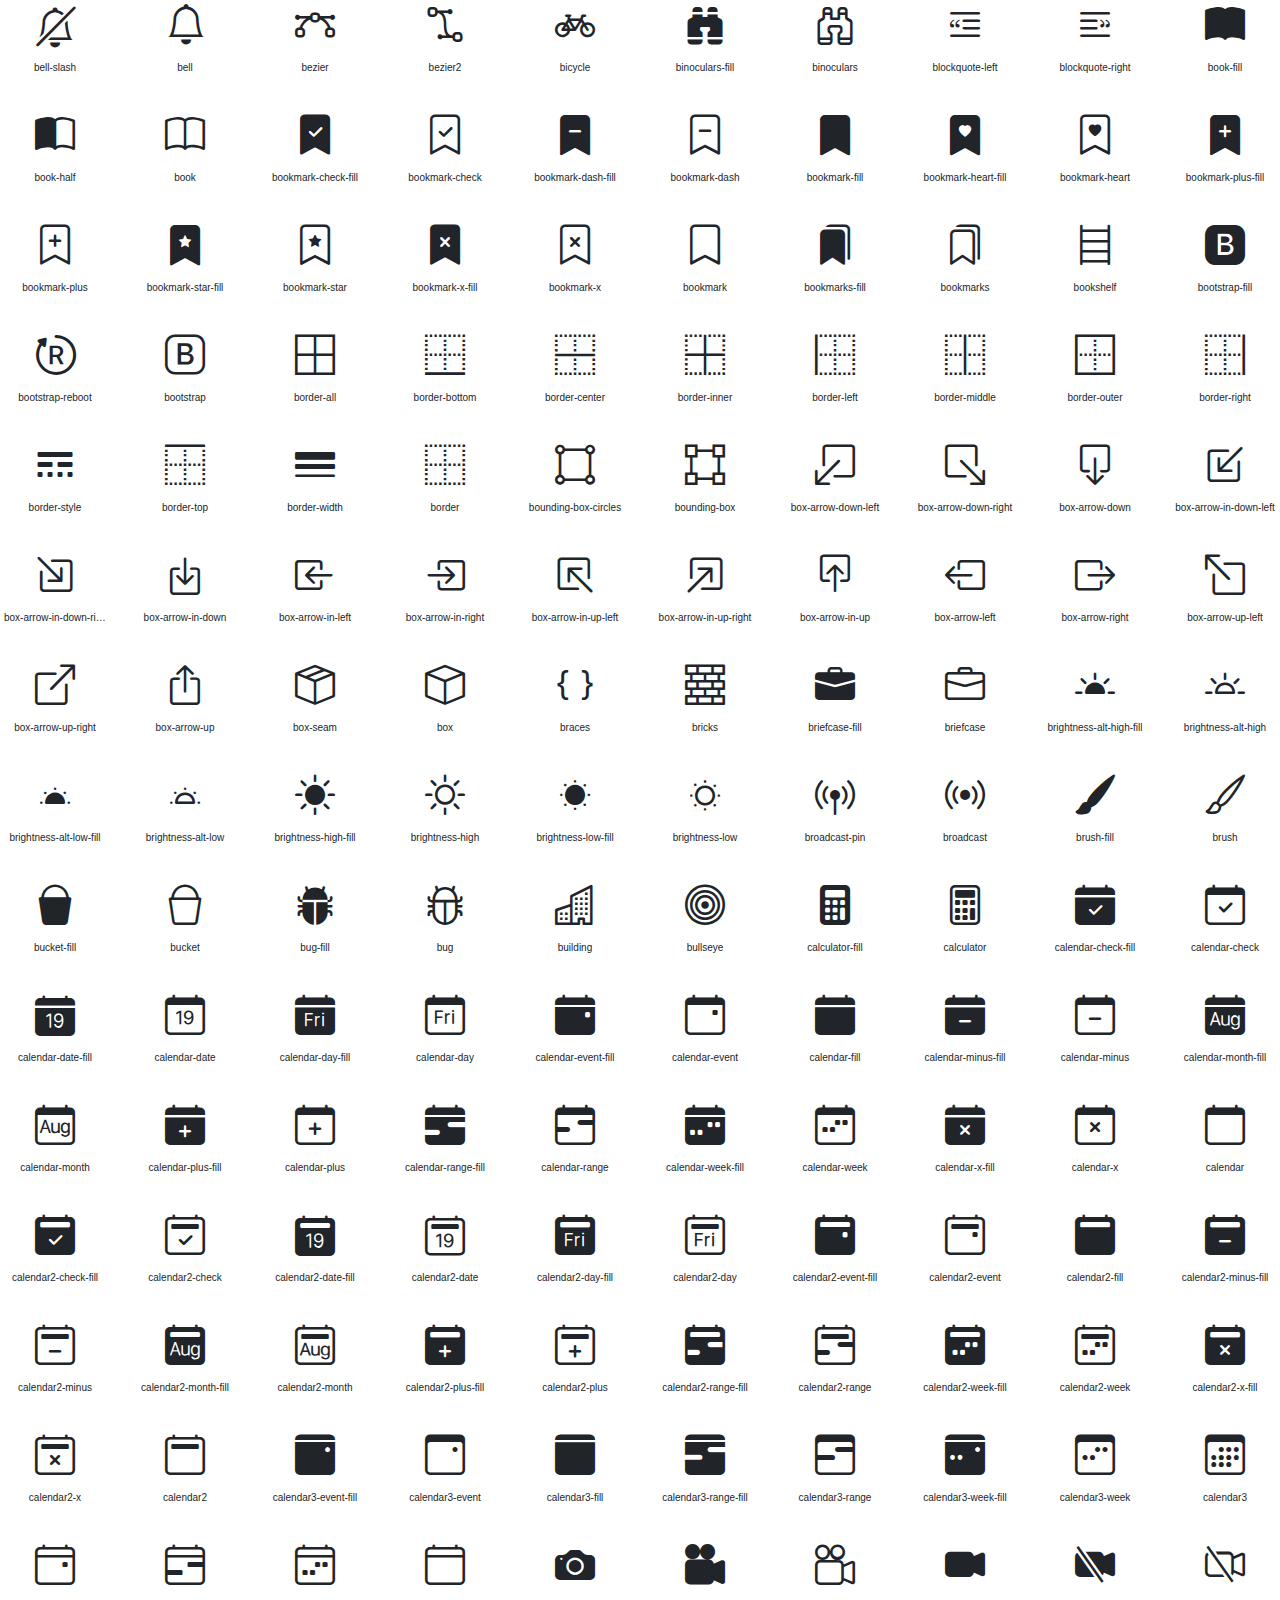
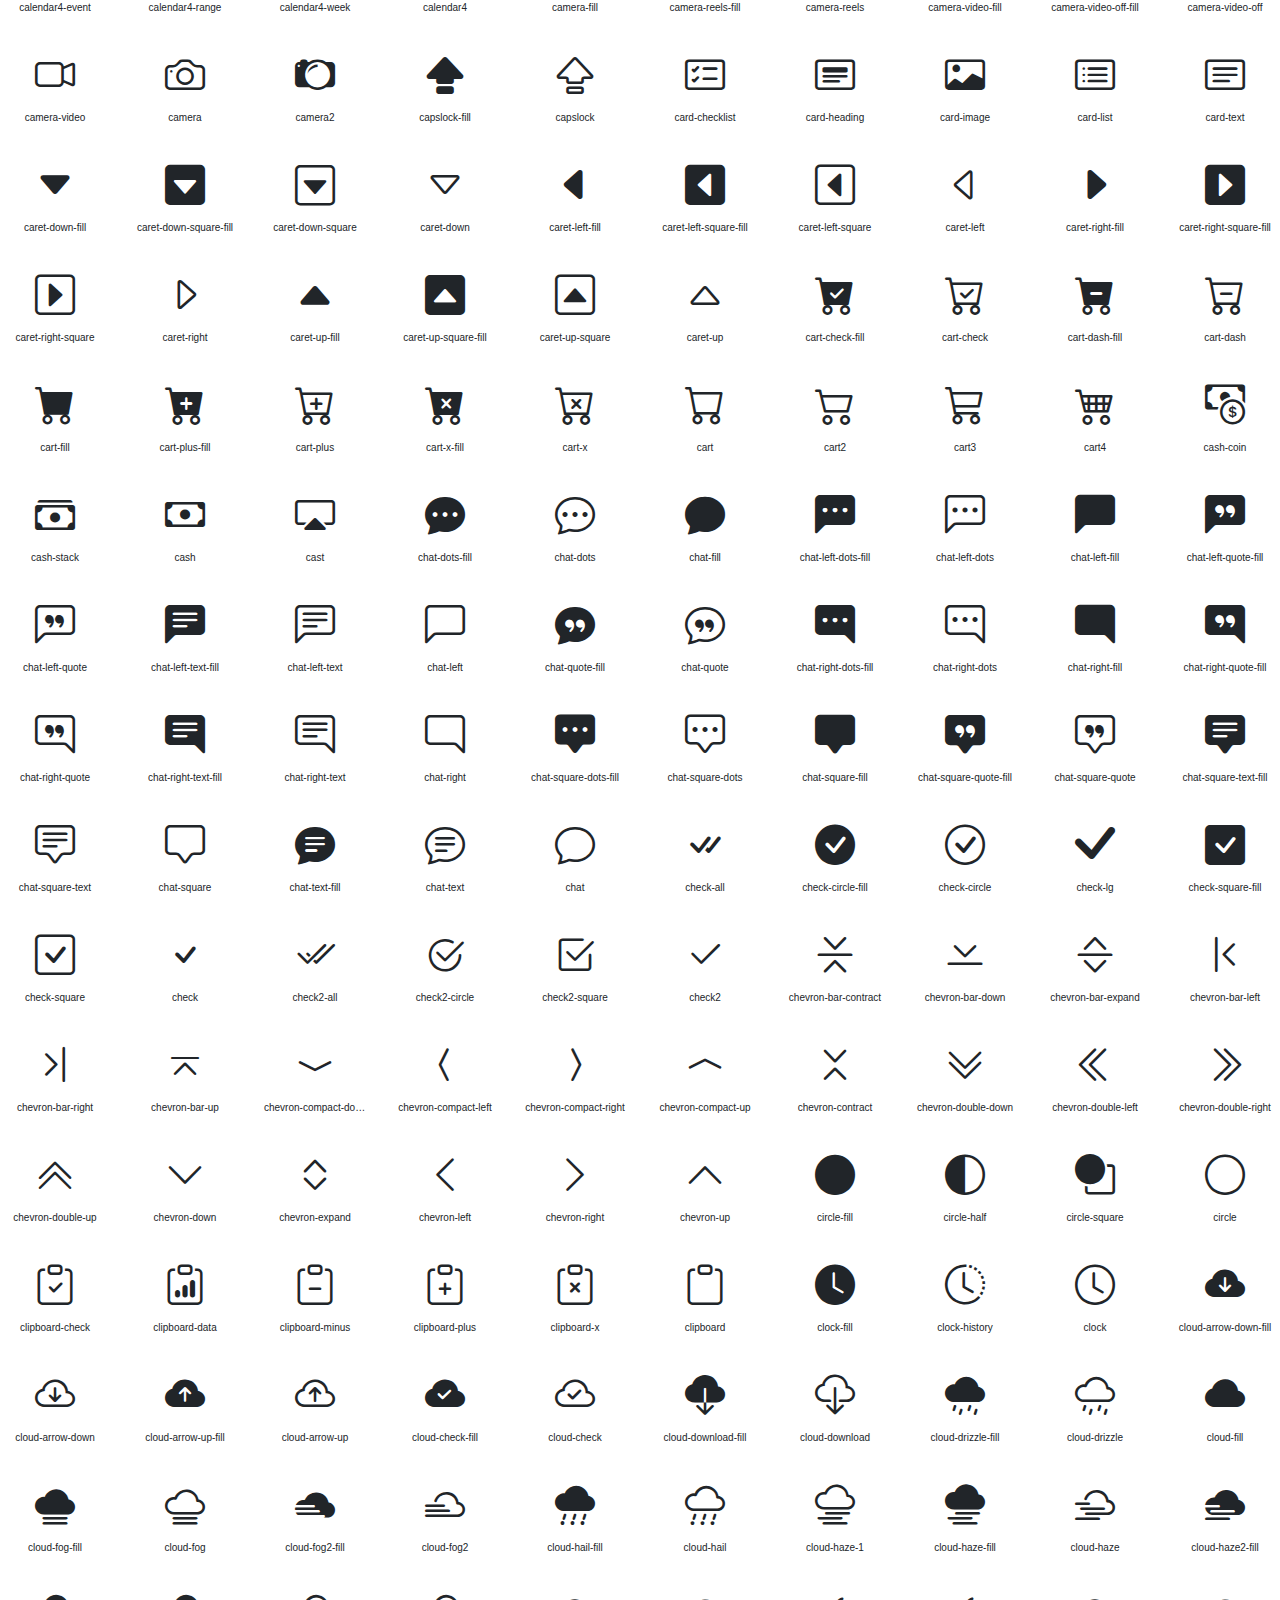
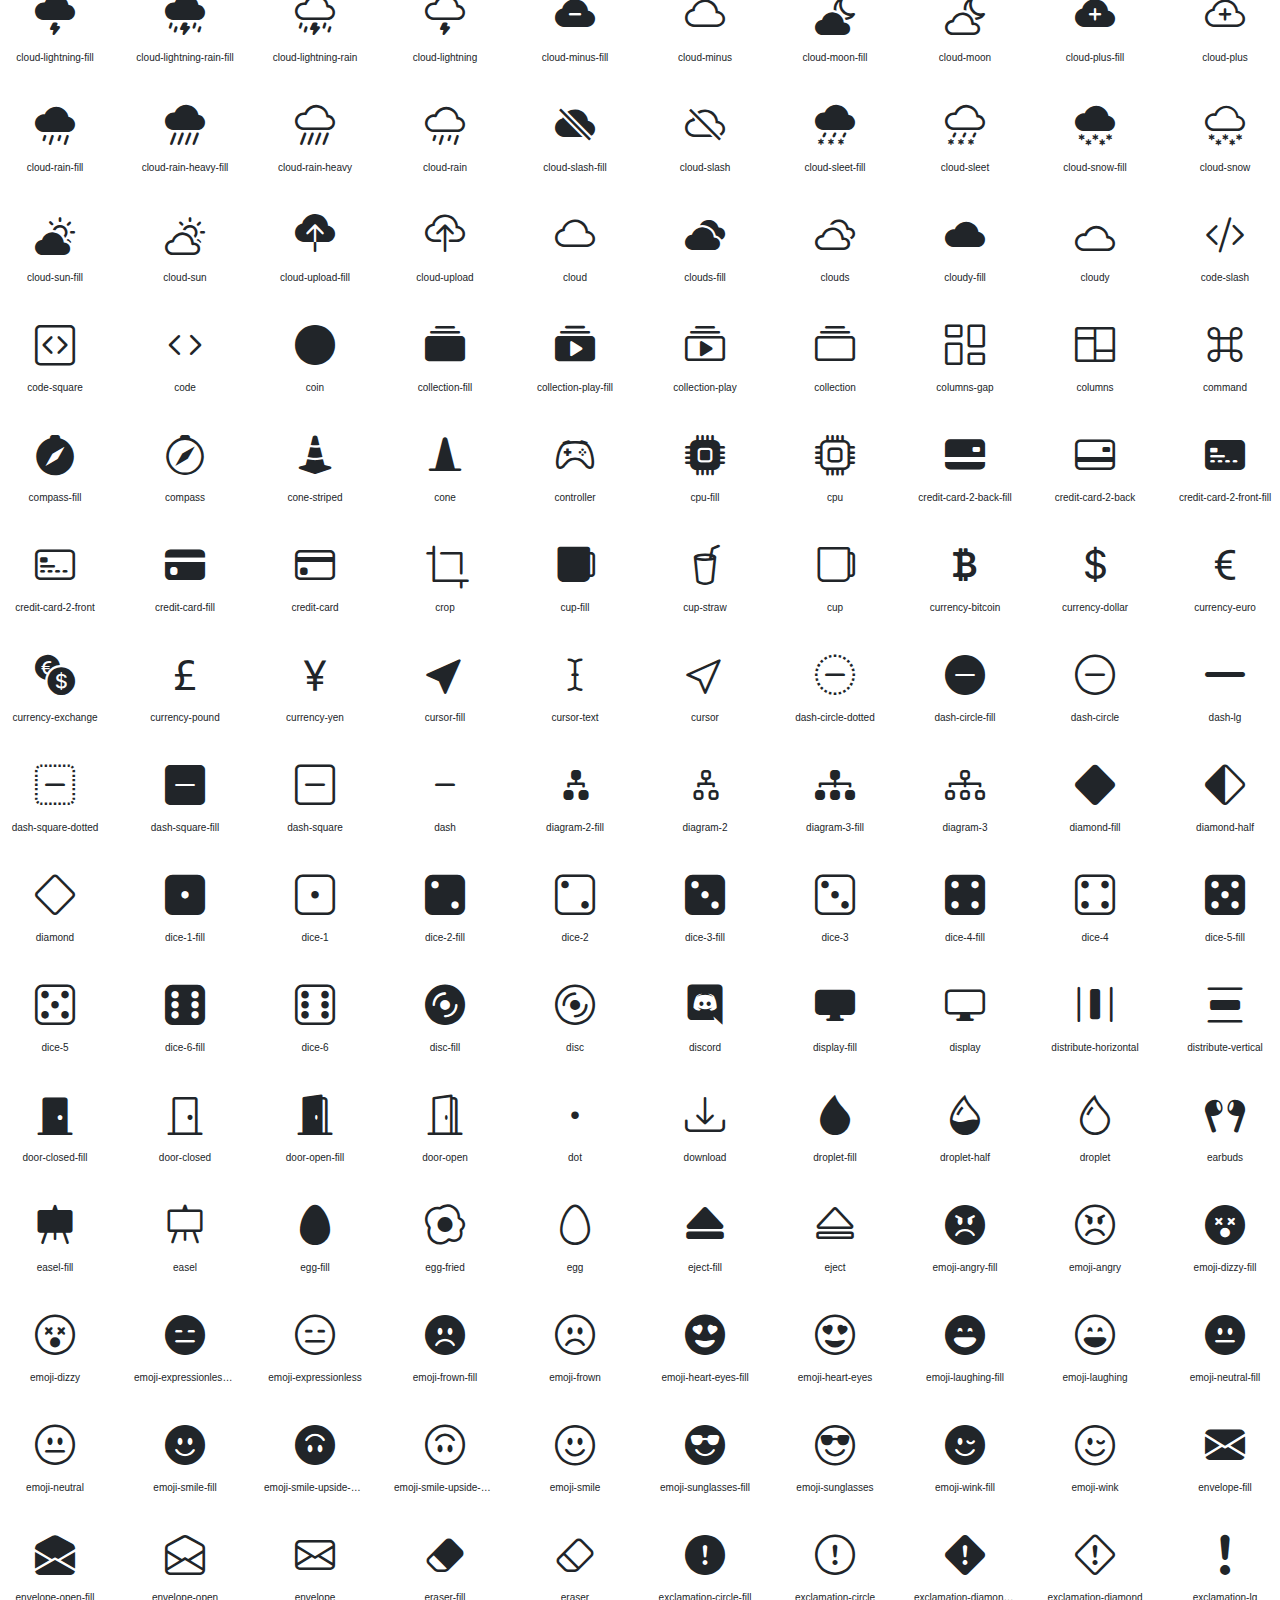
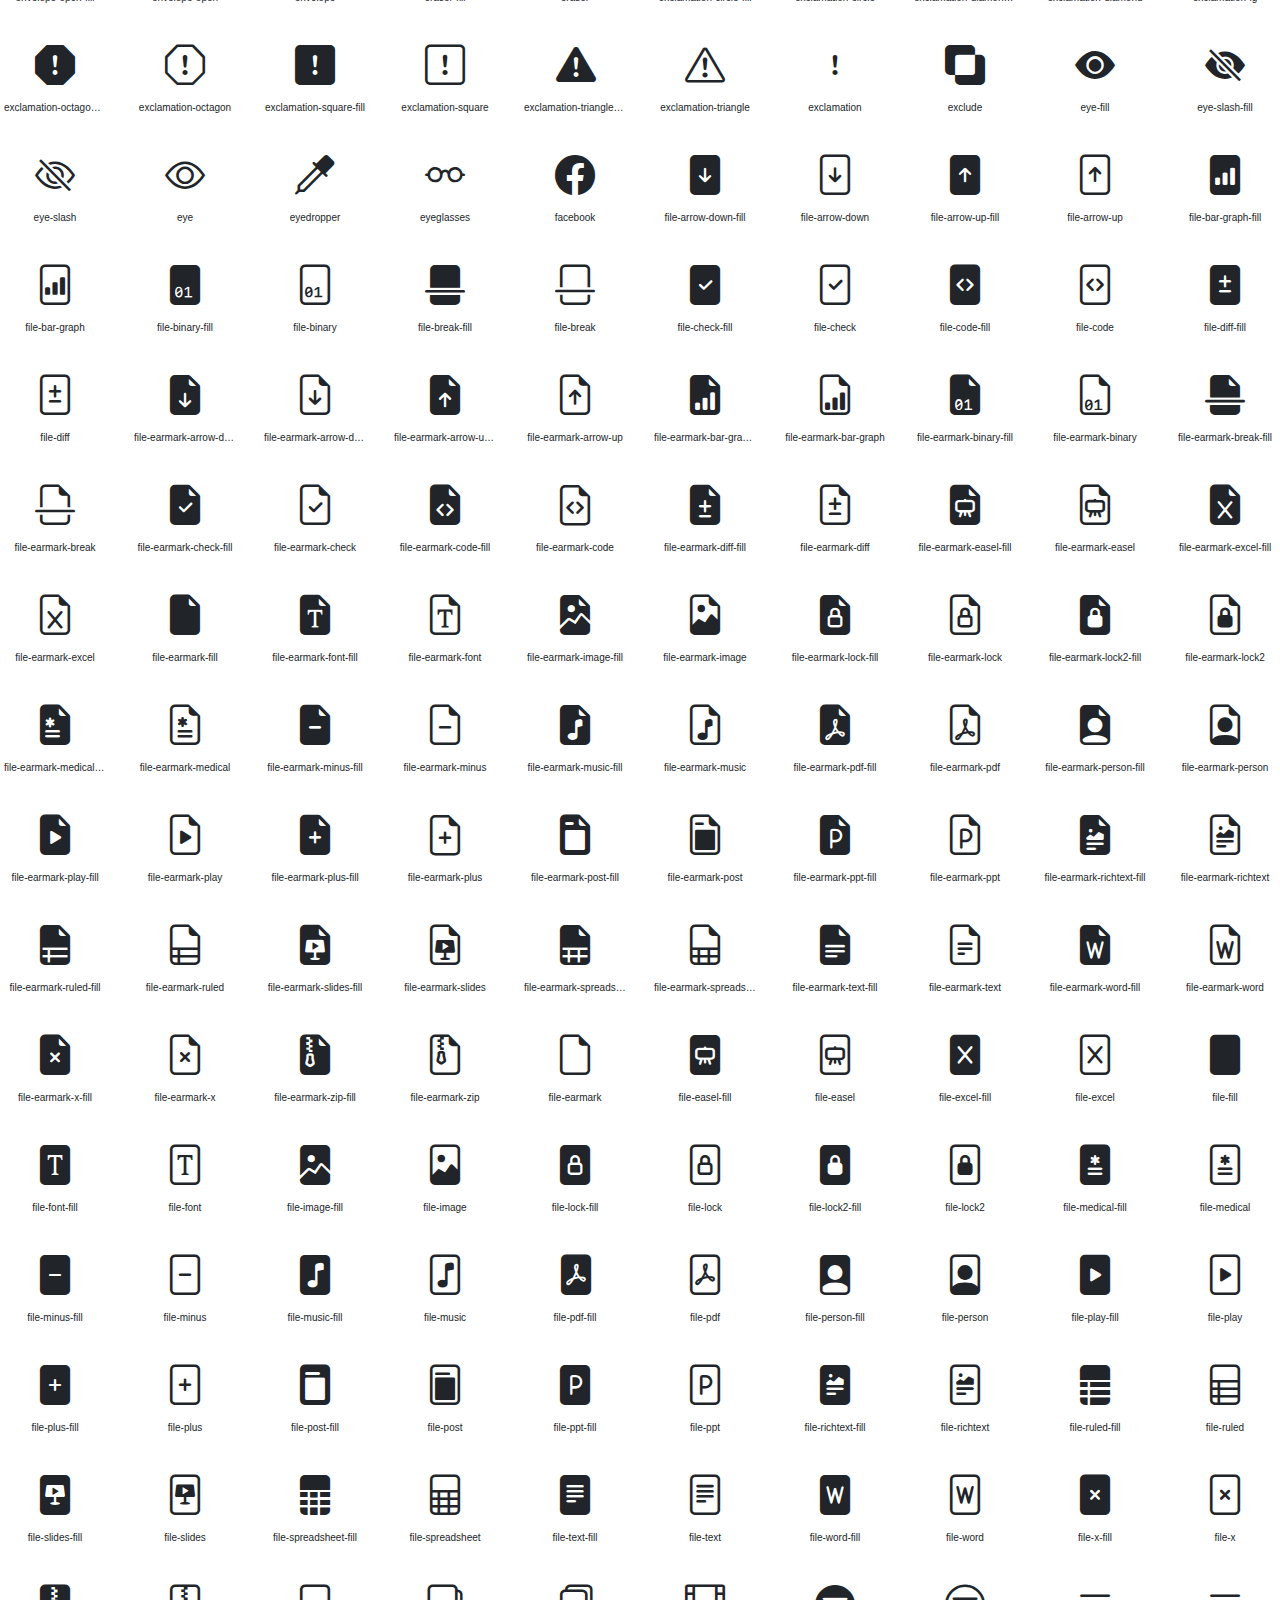
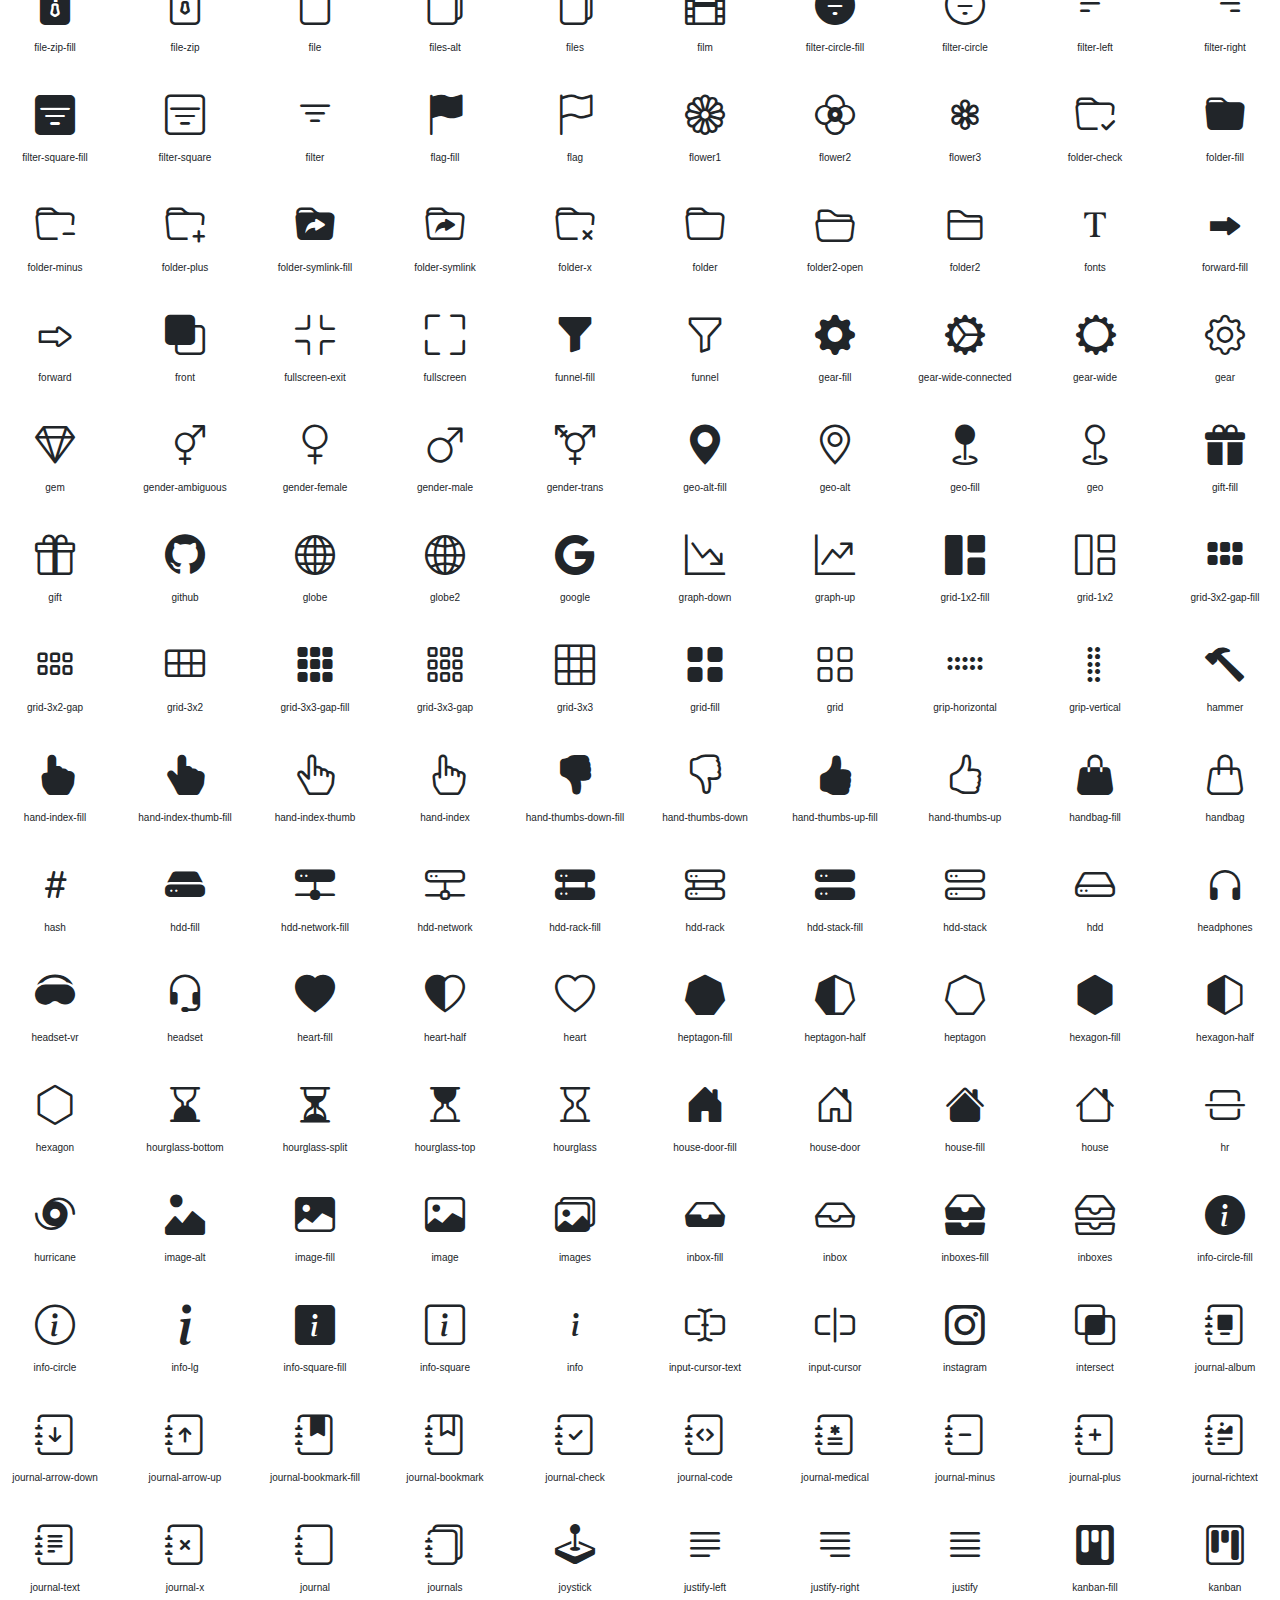
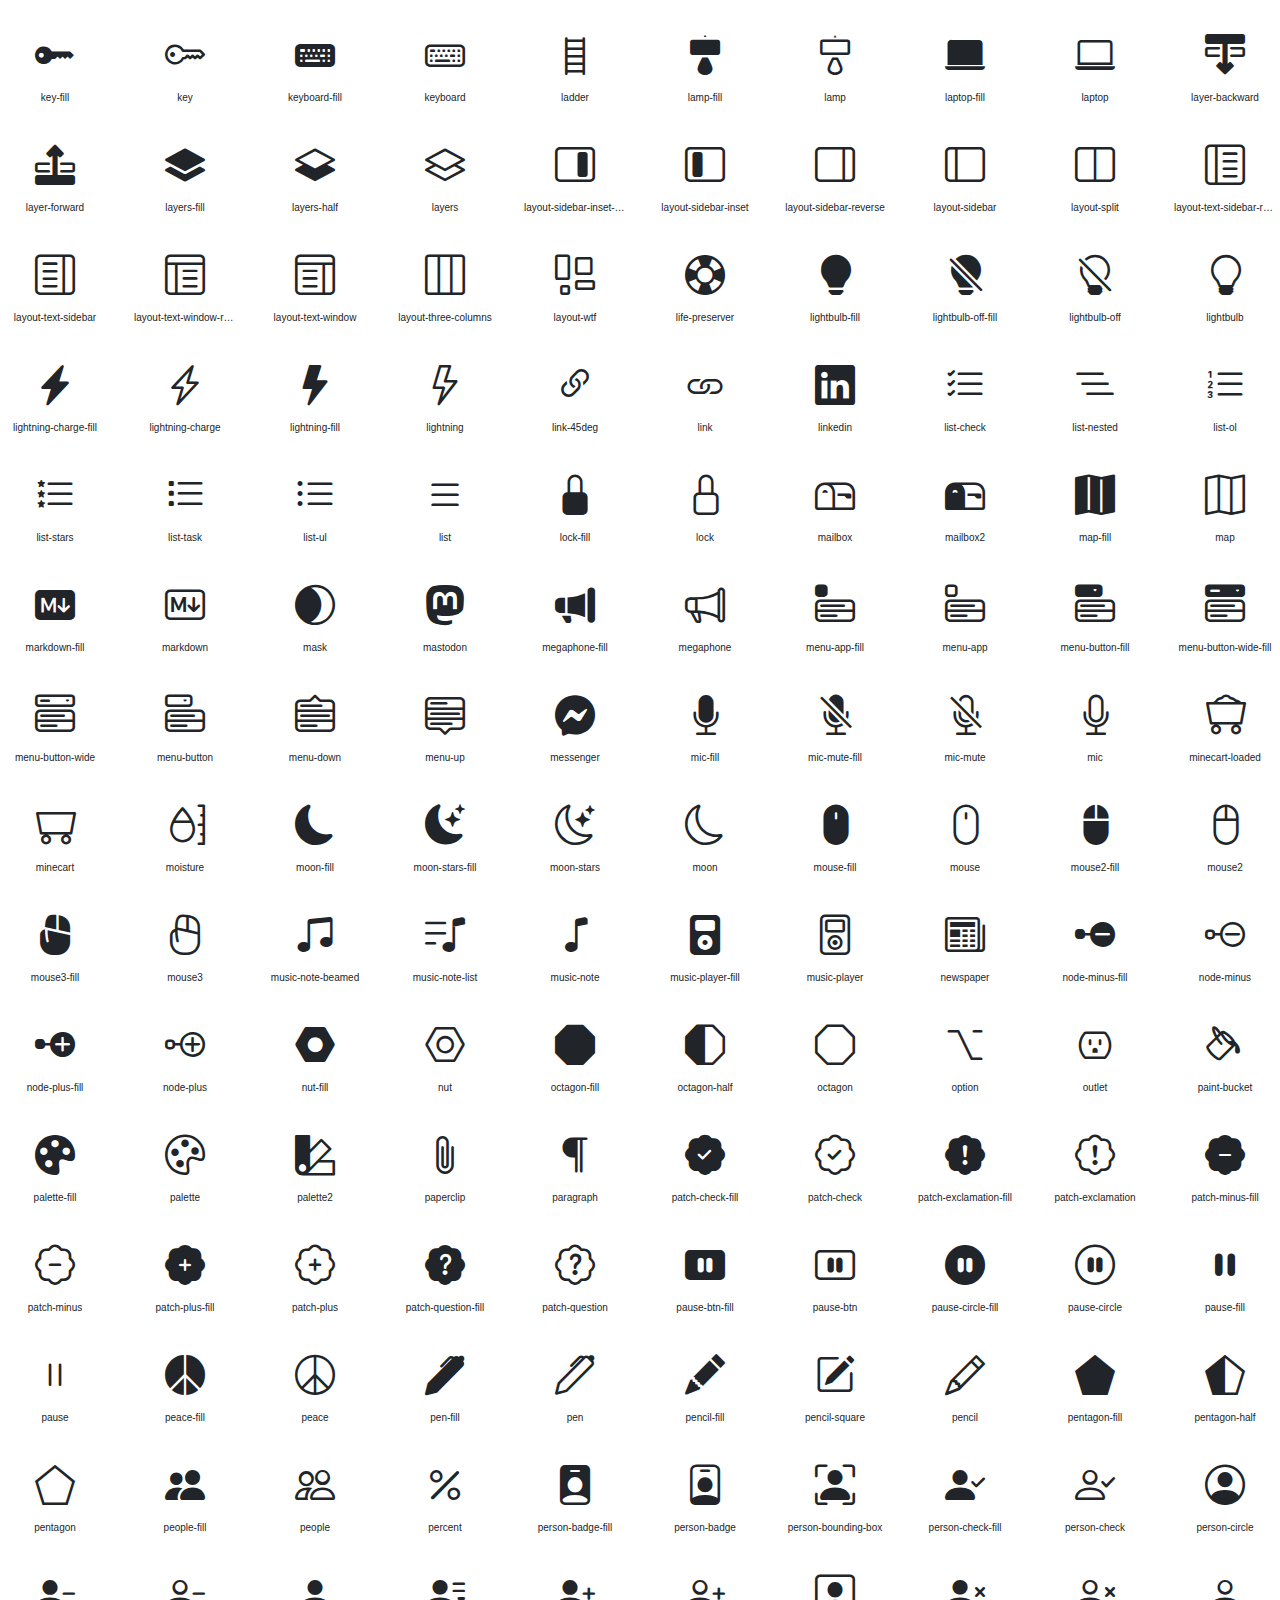
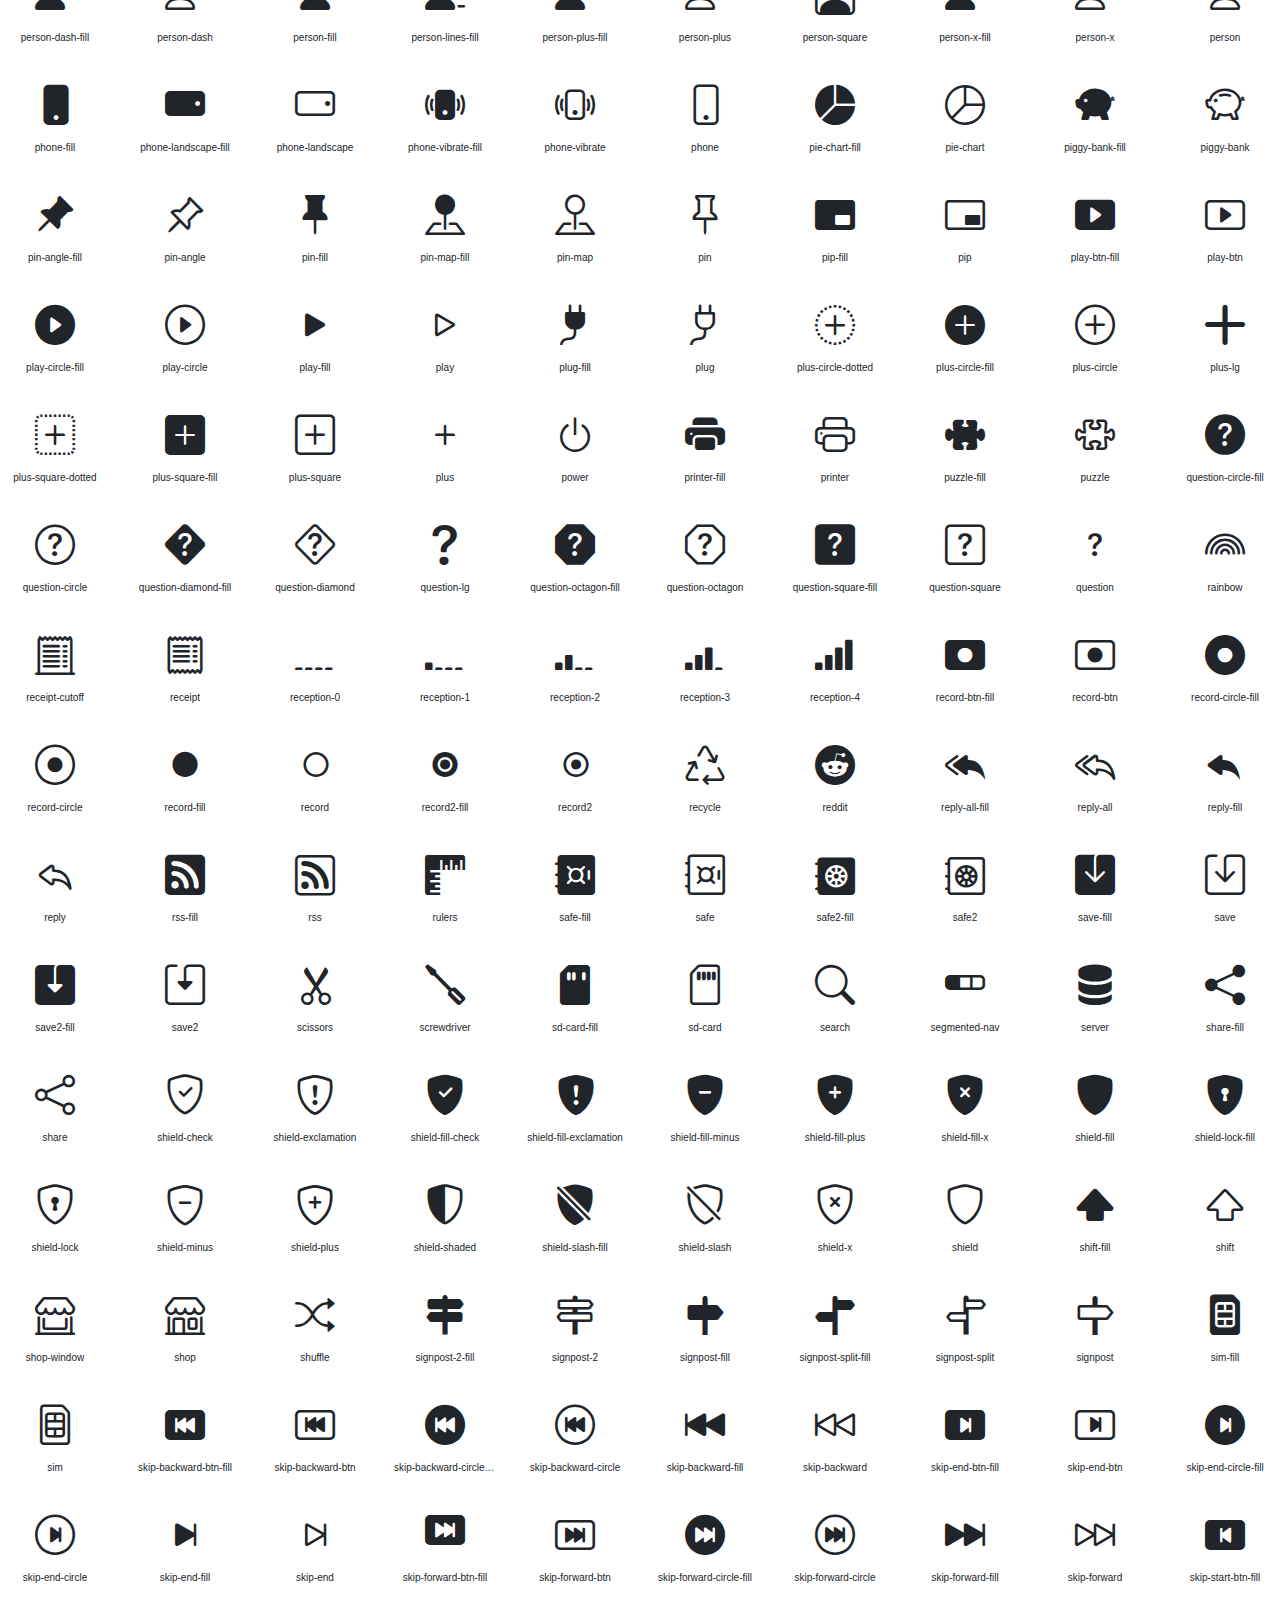
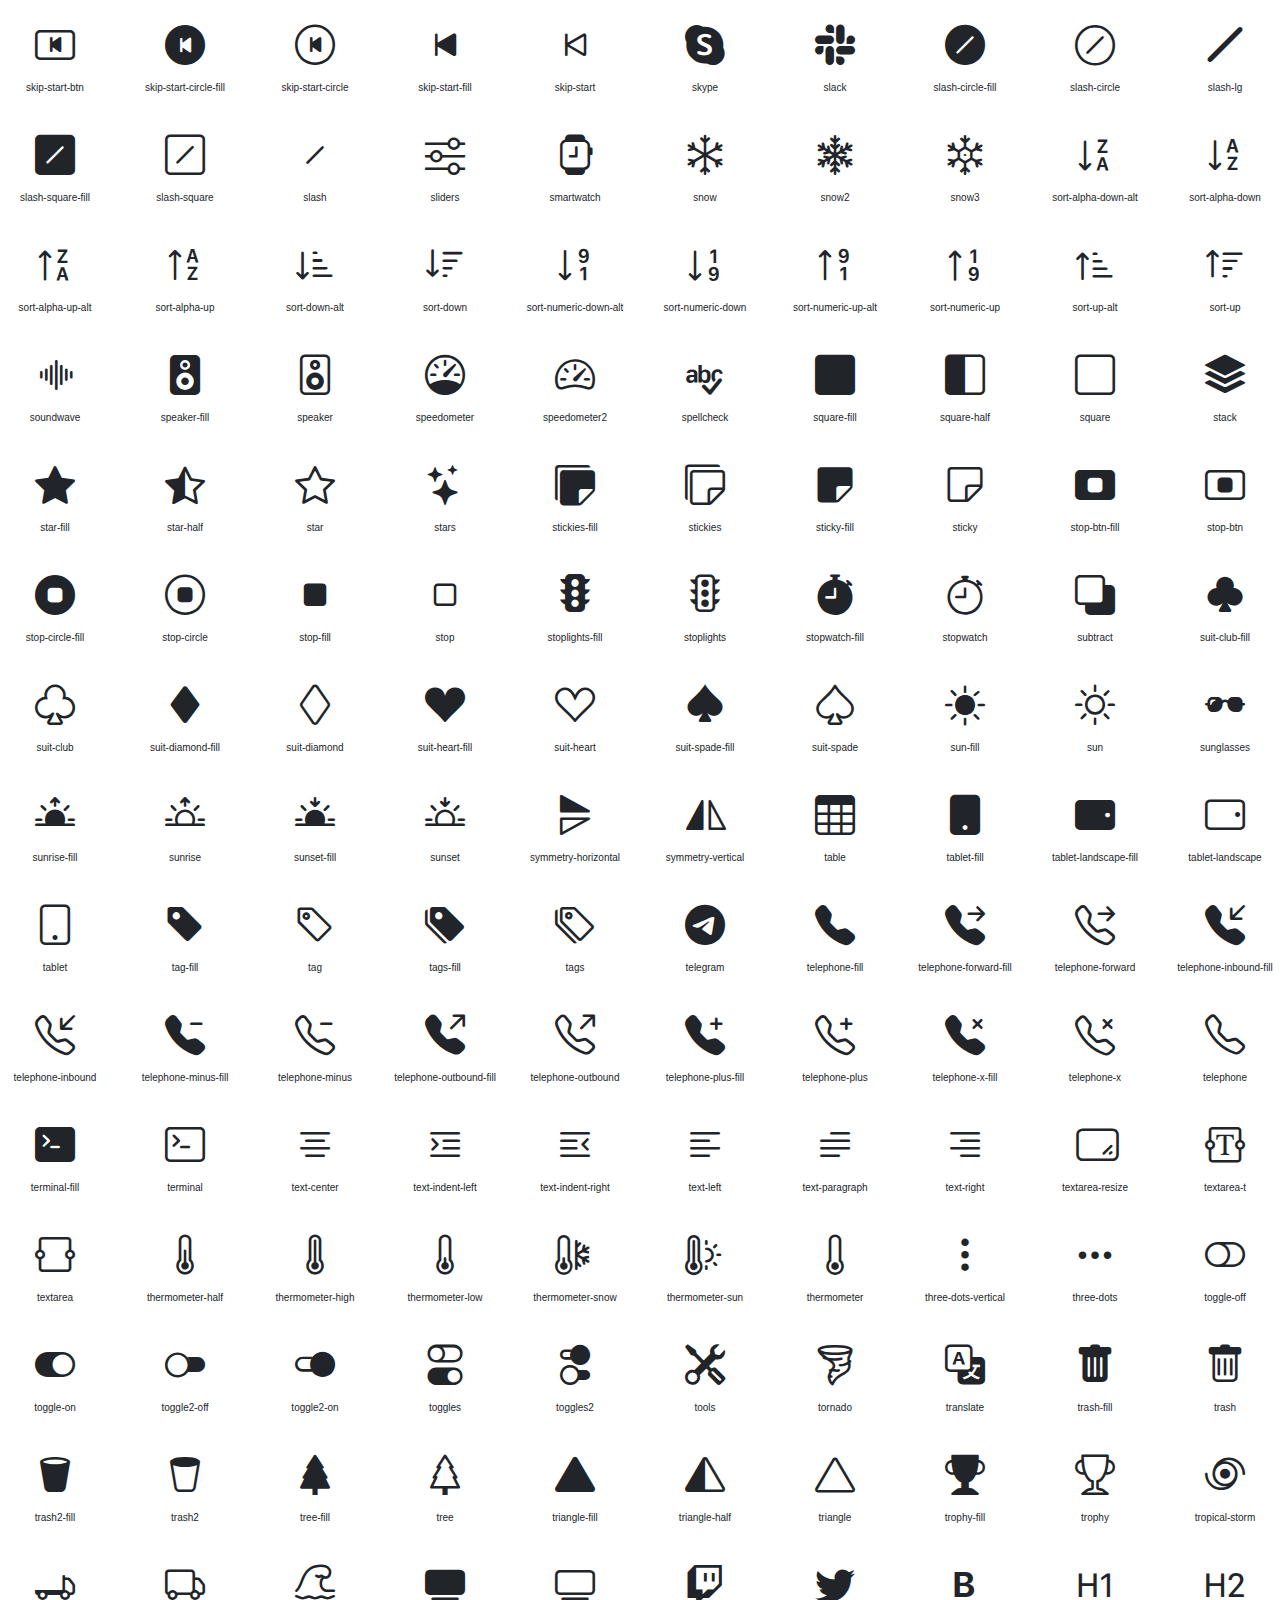
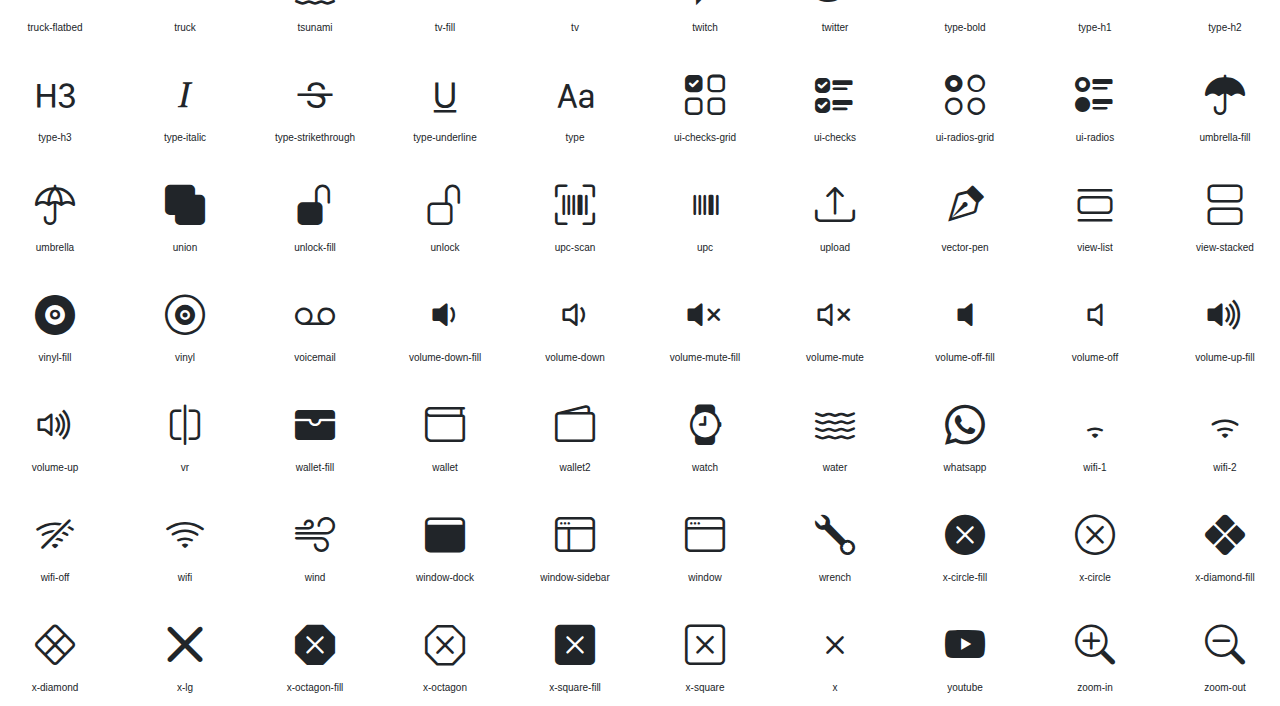
<file: Alternate Versions/labs/assets/vendor/bootstrap-icons/index.html>
<!doctype html>
<html lang="en">
<head>
  <meta charset="utf-8">
  <title>bootstrap-icons</title>

  <style>
    .icons {
      display: grid;
      max-width: 100%;
      grid-template-columns: repeat(auto-fit, minmax(100px, 1fr) );
      gap: 1.25rem;
    }
    .icon {
      background-color: var(--bs-light);
      border-radius: .25rem;
    }
    .bi {
      margin: .25rem;
      font-size: 2.5rem;
    }
    .label {
      font-family: var(--bs-font-monospace);
    }
    .label {
      display: inline-block;
      width: 100%;
      overflow: hidden;
      padding: .25rem;
      font-size: .625rem;
      text-overflow: ellipsis;
      white-space: nowrap;
    }
  </style>

  <link rel="stylesheet" href="/assets/css/bootstrap.min.css">
  <link rel="stylesheet" href="bootstrap-icons.css">
</head>
<body class="text-center">

  <h1>bootstrap-icons</h1>

  <div class="icons">
    <div class="icon">
      <i class="bi bi-alarm-fill"></i>
      <div class="label">alarm-fill</div>
    </div>
    <div class="icon">
      <i class="bi bi-alarm"></i>
      <div class="label">alarm</div>
    </div>
    <div class="icon">
      <i class="bi bi-align-bottom"></i>
      <div class="label">align-bottom</div>
    </div>
    <div class="icon">
      <i class="bi bi-align-center"></i>
      <div class="label">align-center</div>
    </div>
    <div class="icon">
      <i class="bi bi-align-end"></i>
      <div class="label">align-end</div>
    </div>
    <div class="icon">
      <i class="bi bi-align-middle"></i>
      <div class="label">align-middle</div>
    </div>
    <div class="icon">
      <i class="bi bi-align-start"></i>
      <div class="label">align-start</div>
    </div>
    <div class="icon">
      <i class="bi bi-align-top"></i>
      <div class="label">align-top</div>
    </div>
    <div class="icon">
      <i class="bi bi-alt"></i>
      <div class="label">alt</div>
    </div>
    <div class="icon">
      <i class="bi bi-app-indicator"></i>
      <div class="label">app-indicator</div>
    </div>
    <div class="icon">
      <i class="bi bi-app"></i>
      <div class="label">app</div>
    </div>
    <div class="icon">
      <i class="bi bi-archive-fill"></i>
      <div class="label">archive-fill</div>
    </div>
    <div class="icon">
      <i class="bi bi-archive"></i>
      <div class="label">archive</div>
    </div>
    <div class="icon">
      <i class="bi bi-arrow-90deg-down"></i>
      <div class="label">arrow-90deg-down</div>
    </div>
    <div class="icon">
      <i class="bi bi-arrow-90deg-left"></i>
      <div class="label">arrow-90deg-left</div>
    </div>
    <div class="icon">
      <i class="bi bi-arrow-90deg-right"></i>
      <div class="label">arrow-90deg-right</div>
    </div>
    <div class="icon">
      <i class="bi bi-arrow-90deg-up"></i>
      <div class="label">arrow-90deg-up</div>
    </div>
    <div class="icon">
      <i class="bi bi-arrow-bar-down"></i>
      <div class="label">arrow-bar-down</div>
    </div>
    <div class="icon">
      <i class="bi bi-arrow-bar-left"></i>
      <div class="label">arrow-bar-left</div>
    </div>
    <div class="icon">
      <i class="bi bi-arrow-bar-right"></i>
      <div class="label">arrow-bar-right</div>
    </div>
    <div class="icon">
      <i class="bi bi-arrow-bar-up"></i>
      <div class="label">arrow-bar-up</div>
    </div>
    <div class="icon">
      <i class="bi bi-arrow-clockwise"></i>
      <div class="label">arrow-clockwise</div>
    </div>
    <div class="icon">
      <i class="bi bi-arrow-counterclockwise"></i>
      <div class="label">arrow-counterclockwise</div>
    </div>
    <div class="icon">
      <i class="bi bi-arrow-down-circle-fill"></i>
      <div class="label">arrow-down-circle-fill</div>
    </div>
    <div class="icon">
      <i class="bi bi-arrow-down-circle"></i>
      <div class="label">arrow-down-circle</div>
    </div>
    <div class="icon">
      <i class="bi bi-arrow-down-left-circle-fill"></i>
      <div class="label">arrow-down-left-circle-fill</div>
    </div>
    <div class="icon">
      <i class="bi bi-arrow-down-left-circle"></i>
      <div class="label">arrow-down-left-circle</div>
    </div>
    <div class="icon">
      <i class="bi bi-arrow-down-left-square-fill"></i>
      <div class="label">arrow-down-left-square-fill</div>
    </div>
    <div class="icon">
      <i class="bi bi-arrow-down-left-square"></i>
      <div class="label">arrow-down-left-square</div>
    </div>
    <div class="icon">
      <i class="bi bi-arrow-down-left"></i>
      <div class="label">arrow-down-left</div>
    </div>
    <div class="icon">
      <i class="bi bi-arrow-down-right-circle-fill"></i>
      <div class="label">arrow-down-right-circle-fill</div>
    </div>
    <div class="icon">
      <i class="bi bi-arrow-down-right-circle"></i>
      <div class="label">arrow-down-right-circle</div>
    </div>
    <div class="icon">
      <i class="bi bi-arrow-down-right-square-fill"></i>
      <div class="label">arrow-down-right-square-fill</div>
    </div>
    <div class="icon">
      <i class="bi bi-arrow-down-right-square"></i>
      <div class="label">arrow-down-right-square</div>
    </div>
    <div class="icon">
      <i class="bi bi-arrow-down-right"></i>
      <div class="label">arrow-down-right</div>
    </div>
    <div class="icon">
      <i class="bi bi-arrow-down-short"></i>
      <div class="label">arrow-down-short</div>
    </div>
    <div class="icon">
      <i class="bi bi-arrow-down-square-fill"></i>
      <div class="label">arrow-down-square-fill</div>
    </div>
    <div class="icon">
      <i class="bi bi-arrow-down-square"></i>
      <div class="label">arrow-down-square</div>
    </div>
    <div class="icon">
      <i class="bi bi-arrow-down-up"></i>
      <div class="label">arrow-down-up</div>
    </div>
    <div class="icon">
      <i class="bi bi-arrow-down"></i>
      <div class="label">arrow-down</div>
    </div>
    <div class="icon">
      <i class="bi bi-arrow-left-circle-fill"></i>
      <div class="label">arrow-left-circle-fill</div>
    </div>
    <div class="icon">
      <i class="bi bi-arrow-left-circle"></i>
      <div class="label">arrow-left-circle</div>
    </div>
    <div class="icon">
      <i class="bi bi-arrow-left-right"></i>
      <div class="label">arrow-left-right</div>
    </div>
    <div class="icon">
      <i class="bi bi-arrow-left-short"></i>
      <div class="label">arrow-left-short</div>
    </div>
    <div class="icon">
      <i class="bi bi-arrow-left-square-fill"></i>
      <div class="label">arrow-left-square-fill</div>
    </div>
    <div class="icon">
      <i class="bi bi-arrow-left-square"></i>
      <div class="label">arrow-left-square</div>
    </div>
    <div class="icon">
      <i class="bi bi-arrow-left"></i>
      <div class="label">arrow-left</div>
    </div>
    <div class="icon">
      <i class="bi bi-arrow-repeat"></i>
      <div class="label">arrow-repeat</div>
    </div>
    <div class="icon">
      <i class="bi bi-arrow-return-left"></i>
      <div class="label">arrow-return-left</div>
    </div>
    <div class="icon">
      <i class="bi bi-arrow-return-right"></i>
      <div class="label">arrow-return-right</div>
    </div>
    <div class="icon">
      <i class="bi bi-arrow-right-circle-fill"></i>
      <div class="label">arrow-right-circle-fill</div>
    </div>
    <div class="icon">
      <i class="bi bi-arrow-right-circle"></i>
      <div class="label">arrow-right-circle</div>
    </div>
    <div class="icon">
      <i class="bi bi-arrow-right-short"></i>
      <div class="label">arrow-right-short</div>
    </div>
    <div class="icon">
      <i class="bi bi-arrow-right-square-fill"></i>
      <div class="label">arrow-right-square-fill</div>
    </div>
    <div class="icon">
      <i class="bi bi-arrow-right-square"></i>
      <div class="label">arrow-right-square</div>
    </div>
    <div class="icon">
      <i class="bi bi-arrow-right"></i>
      <div class="label">arrow-right</div>
    </div>
    <div class="icon">
      <i class="bi bi-arrow-up-circle-fill"></i>
      <div class="label">arrow-up-circle-fill</div>
    </div>
    <div class="icon">
      <i class="bi bi-arrow-up-circle"></i>
      <div class="label">arrow-up-circle</div>
    </div>
    <div class="icon">
      <i class="bi bi-arrow-up-left-circle-fill"></i>
      <div class="label">arrow-up-left-circle-fill</div>
    </div>
    <div class="icon">
      <i class="bi bi-arrow-up-left-circle"></i>
      <div class="label">arrow-up-left-circle</div>
    </div>
    <div class="icon">
      <i class="bi bi-arrow-up-left-square-fill"></i>
      <div class="label">arrow-up-left-square-fill</div>
    </div>
    <div class="icon">
      <i class="bi bi-arrow-up-left-square"></i>
      <div class="label">arrow-up-left-square</div>
    </div>
    <div class="icon">
      <i class="bi bi-arrow-up-left"></i>
      <div class="label">arrow-up-left</div>
    </div>
    <div class="icon">
      <i class="bi bi-arrow-up-right-circle-fill"></i>
      <div class="label">arrow-up-right-circle-fill</div>
    </div>
    <div class="icon">
      <i class="bi bi-arrow-up-right-circle"></i>
      <div class="label">arrow-up-right-circle</div>
    </div>
    <div class="icon">
      <i class="bi bi-arrow-up-right-square-fill"></i>
      <div class="label">arrow-up-right-square-fill</div>
    </div>
    <div class="icon">
      <i class="bi bi-arrow-up-right-square"></i>
      <div class="label">arrow-up-right-square</div>
    </div>
    <div class="icon">
      <i class="bi bi-arrow-up-right"></i>
      <div class="label">arrow-up-right</div>
    </div>
    <div class="icon">
      <i class="bi bi-arrow-up-short"></i>
      <div class="label">arrow-up-short</div>
    </div>
    <div class="icon">
      <i class="bi bi-arrow-up-square-fill"></i>
      <div class="label">arrow-up-square-fill</div>
    </div>
    <div class="icon">
      <i class="bi bi-arrow-up-square"></i>
      <div class="label">arrow-up-square</div>
    </div>
    <div class="icon">
      <i class="bi bi-arrow-up"></i>
      <div class="label">arrow-up</div>
    </div>
    <div class="icon">
      <i class="bi bi-arrows-angle-contract"></i>
      <div class="label">arrows-angle-contract</div>
    </div>
    <div class="icon">
      <i class="bi bi-arrows-angle-expand"></i>
      <div class="label">arrows-angle-expand</div>
    </div>
    <div class="icon">
      <i class="bi bi-arrows-collapse"></i>
      <div class="label">arrows-collapse</div>
    </div>
    <div class="icon">
      <i class="bi bi-arrows-expand"></i>
      <div class="label">arrows-expand</div>
    </div>
    <div class="icon">
      <i class="bi bi-arrows-fullscreen"></i>
      <div class="label">arrows-fullscreen</div>
    </div>
    <div class="icon">
      <i class="bi bi-arrows-move"></i>
      <div class="label">arrows-move</div>
    </div>
    <div class="icon">
      <i class="bi bi-aspect-ratio-fill"></i>
      <div class="label">aspect-ratio-fill</div>
    </div>
    <div class="icon">
      <i class="bi bi-aspect-ratio"></i>
      <div class="label">aspect-ratio</div>
    </div>
    <div class="icon">
      <i class="bi bi-asterisk"></i>
      <div class="label">asterisk</div>
    </div>
    <div class="icon">
      <i class="bi bi-at"></i>
      <div class="label">at</div>
    </div>
    <div class="icon">
      <i class="bi bi-award-fill"></i>
      <div class="label">award-fill</div>
    </div>
    <div class="icon">
      <i class="bi bi-award"></i>
      <div class="label">award</div>
    </div>
    <div class="icon">
      <i class="bi bi-back"></i>
      <div class="label">back</div>
    </div>
    <div class="icon">
      <i class="bi bi-backspace-fill"></i>
      <div class="label">backspace-fill</div>
    </div>
    <div class="icon">
      <i class="bi bi-backspace-reverse-fill"></i>
      <div class="label">backspace-reverse-fill</div>
    </div>
    <div class="icon">
      <i class="bi bi-backspace-reverse"></i>
      <div class="label">backspace-reverse</div>
    </div>
    <div class="icon">
      <i class="bi bi-backspace"></i>
      <div class="label">backspace</div>
    </div>
    <div class="icon">
      <i class="bi bi-badge-3d-fill"></i>
      <div class="label">badge-3d-fill</div>
    </div>
    <div class="icon">
      <i class="bi bi-badge-3d"></i>
      <div class="label">badge-3d</div>
    </div>
    <div class="icon">
      <i class="bi bi-badge-4k-fill"></i>
      <div class="label">badge-4k-fill</div>
    </div>
    <div class="icon">
      <i class="bi bi-badge-4k"></i>
      <div class="label">badge-4k</div>
    </div>
    <div class="icon">
      <i class="bi bi-badge-8k-fill"></i>
      <div class="label">badge-8k-fill</div>
    </div>
    <div class="icon">
      <i class="bi bi-badge-8k"></i>
      <div class="label">badge-8k</div>
    </div>
    <div class="icon">
      <i class="bi bi-badge-ad-fill"></i>
      <div class="label">badge-ad-fill</div>
    </div>
    <div class="icon">
      <i class="bi bi-badge-ad"></i>
      <div class="label">badge-ad</div>
    </div>
    <div class="icon">
      <i class="bi bi-badge-ar-fill"></i>
      <div class="label">badge-ar-fill</div>
    </div>
    <div class="icon">
      <i class="bi bi-badge-ar"></i>
      <div class="label">badge-ar</div>
    </div>
    <div class="icon">
      <i class="bi bi-badge-cc-fill"></i>
      <div class="label">badge-cc-fill</div>
    </div>
    <div class="icon">
      <i class="bi bi-badge-cc"></i>
      <div class="label">badge-cc</div>
    </div>
    <div class="icon">
      <i class="bi bi-badge-hd-fill"></i>
      <div class="label">badge-hd-fill</div>
    </div>
    <div class="icon">
      <i class="bi bi-badge-hd"></i>
      <div class="label">badge-hd</div>
    </div>
    <div class="icon">
      <i class="bi bi-badge-tm-fill"></i>
      <div class="label">badge-tm-fill</div>
    </div>
    <div class="icon">
      <i class="bi bi-badge-tm"></i>
      <div class="label">badge-tm</div>
    </div>
    <div class="icon">
      <i class="bi bi-badge-vo-fill"></i>
      <div class="label">badge-vo-fill</div>
    </div>
    <div class="icon">
      <i class="bi bi-badge-vo"></i>
      <div class="label">badge-vo</div>
    </div>
    <div class="icon">
      <i class="bi bi-badge-vr-fill"></i>
      <div class="label">badge-vr-fill</div>
    </div>
    <div class="icon">
      <i class="bi bi-badge-vr"></i>
      <div class="label">badge-vr</div>
    </div>
    <div class="icon">
      <i class="bi bi-badge-wc-fill"></i>
      <div class="label">badge-wc-fill</div>
    </div>
    <div class="icon">
      <i class="bi bi-badge-wc"></i>
      <div class="label">badge-wc</div>
    </div>
    <div class="icon">
      <i class="bi bi-bag-check-fill"></i>
      <div class="label">bag-check-fill</div>
    </div>
    <div class="icon">
      <i class="bi bi-bag-check"></i>
      <div class="label">bag-check</div>
    </div>
    <div class="icon">
      <i class="bi bi-bag-dash-fill"></i>
      <div class="label">bag-dash-fill</div>
    </div>
    <div class="icon">
      <i class="bi bi-bag-dash"></i>
      <div class="label">bag-dash</div>
    </div>
    <div class="icon">
      <i class="bi bi-bag-fill"></i>
      <div class="label">bag-fill</div>
    </div>
    <div class="icon">
      <i class="bi bi-bag-plus-fill"></i>
      <div class="label">bag-plus-fill</div>
    </div>
    <div class="icon">
      <i class="bi bi-bag-plus"></i>
      <div class="label">bag-plus</div>
    </div>
    <div class="icon">
      <i class="bi bi-bag-x-fill"></i>
      <div class="label">bag-x-fill</div>
    </div>
    <div class="icon">
      <i class="bi bi-bag-x"></i>
      <div class="label">bag-x</div>
    </div>
    <div class="icon">
      <i class="bi bi-bag"></i>
      <div class="label">bag</div>
    </div>
    <div class="icon">
      <i class="bi bi-bank"></i>
      <div class="label">bank</div>
    </div>
    <div class="icon">
      <i class="bi bi-bank2"></i>
      <div class="label">bank2</div>
    </div>
    <div class="icon">
      <i class="bi bi-bar-chart-fill"></i>
      <div class="label">bar-chart-fill</div>
    </div>
    <div class="icon">
      <i class="bi bi-bar-chart-line-fill"></i>
      <div class="label">bar-chart-line-fill</div>
    </div>
    <div class="icon">
      <i class="bi bi-bar-chart-line"></i>
      <div class="label">bar-chart-line</div>
    </div>
    <div class="icon">
      <i class="bi bi-bar-chart-steps"></i>
      <div class="label">bar-chart-steps</div>
    </div>
    <div class="icon">
      <i class="bi bi-bar-chart"></i>
      <div class="label">bar-chart</div>
    </div>
    <div class="icon">
      <i class="bi bi-basket-fill"></i>
      <div class="label">basket-fill</div>
    </div>
    <div class="icon">
      <i class="bi bi-basket"></i>
      <div class="label">basket</div>
    </div>
    <div class="icon">
      <i class="bi bi-basket2-fill"></i>
      <div class="label">basket2-fill</div>
    </div>
    <div class="icon">
      <i class="bi bi-basket2"></i>
      <div class="label">basket2</div>
    </div>
    <div class="icon">
      <i class="bi bi-basket3-fill"></i>
      <div class="label">basket3-fill</div>
    </div>
    <div class="icon">
      <i class="bi bi-basket3"></i>
      <div class="label">basket3</div>
    </div>
    <div class="icon">
      <i class="bi bi-battery-charging"></i>
      <div class="label">battery-charging</div>
    </div>
    <div class="icon">
      <i class="bi bi-battery-full"></i>
      <div class="label">battery-full</div>
    </div>
    <div class="icon">
      <i class="bi bi-battery-half"></i>
      <div class="label">battery-half</div>
    </div>
    <div class="icon">
      <i class="bi bi-battery"></i>
      <div class="label">battery</div>
    </div>
    <div class="icon">
      <i class="bi bi-bell-fill"></i>
      <div class="label">bell-fill</div>
    </div>
    <div class="icon">
      <i class="bi bi-bell-slash-fill"></i>
      <div class="label">bell-slash-fill</div>
    </div>
    <div class="icon">
      <i class="bi bi-bell-slash"></i>
      <div class="label">bell-slash</div>
    </div>
    <div class="icon">
      <i class="bi bi-bell"></i>
      <div class="label">bell</div>
    </div>
    <div class="icon">
      <i class="bi bi-bezier"></i>
      <div class="label">bezier</div>
    </div>
    <div class="icon">
      <i class="bi bi-bezier2"></i>
      <div class="label">bezier2</div>
    </div>
    <div class="icon">
      <i class="bi bi-bicycle"></i>
      <div class="label">bicycle</div>
    </div>
    <div class="icon">
      <i class="bi bi-binoculars-fill"></i>
      <div class="label">binoculars-fill</div>
    </div>
    <div class="icon">
      <i class="bi bi-binoculars"></i>
      <div class="label">binoculars</div>
    </div>
    <div class="icon">
      <i class="bi bi-blockquote-left"></i>
      <div class="label">blockquote-left</div>
    </div>
    <div class="icon">
      <i class="bi bi-blockquote-right"></i>
      <div class="label">blockquote-right</div>
    </div>
    <div class="icon">
      <i class="bi bi-book-fill"></i>
      <div class="label">book-fill</div>
    </div>
    <div class="icon">
      <i class="bi bi-book-half"></i>
      <div class="label">book-half</div>
    </div>
    <div class="icon">
      <i class="bi bi-book"></i>
      <div class="label">book</div>
    </div>
    <div class="icon">
      <i class="bi bi-bookmark-check-fill"></i>
      <div class="label">bookmark-check-fill</div>
    </div>
    <div class="icon">
      <i class="bi bi-bookmark-check"></i>
      <div class="label">bookmark-check</div>
    </div>
    <div class="icon">
      <i class="bi bi-bookmark-dash-fill"></i>
      <div class="label">bookmark-dash-fill</div>
    </div>
    <div class="icon">
      <i class="bi bi-bookmark-dash"></i>
      <div class="label">bookmark-dash</div>
    </div>
    <div class="icon">
      <i class="bi bi-bookmark-fill"></i>
      <div class="label">bookmark-fill</div>
    </div>
    <div class="icon">
      <i class="bi bi-bookmark-heart-fill"></i>
      <div class="label">bookmark-heart-fill</div>
    </div>
    <div class="icon">
      <i class="bi bi-bookmark-heart"></i>
      <div class="label">bookmark-heart</div>
    </div>
    <div class="icon">
      <i class="bi bi-bookmark-plus-fill"></i>
      <div class="label">bookmark-plus-fill</div>
    </div>
    <div class="icon">
      <i class="bi bi-bookmark-plus"></i>
      <div class="label">bookmark-plus</div>
    </div>
    <div class="icon">
      <i class="bi bi-bookmark-star-fill"></i>
      <div class="label">bookmark-star-fill</div>
    </div>
    <div class="icon">
      <i class="bi bi-bookmark-star"></i>
      <div class="label">bookmark-star</div>
    </div>
    <div class="icon">
      <i class="bi bi-bookmark-x-fill"></i>
      <div class="label">bookmark-x-fill</div>
    </div>
    <div class="icon">
      <i class="bi bi-bookmark-x"></i>
      <div class="label">bookmark-x</div>
    </div>
    <div class="icon">
      <i class="bi bi-bookmark"></i>
      <div class="label">bookmark</div>
    </div>
    <div class="icon">
      <i class="bi bi-bookmarks-fill"></i>
      <div class="label">bookmarks-fill</div>
    </div>
    <div class="icon">
      <i class="bi bi-bookmarks"></i>
      <div class="label">bookmarks</div>
    </div>
    <div class="icon">
      <i class="bi bi-bookshelf"></i>
      <div class="label">bookshelf</div>
    </div>
    <div class="icon">
      <i class="bi bi-bootstrap-fill"></i>
      <div class="label">bootstrap-fill</div>
    </div>
    <div class="icon">
      <i class="bi bi-bootstrap-reboot"></i>
      <div class="label">bootstrap-reboot</div>
    </div>
    <div class="icon">
      <i class="bi bi-bootstrap"></i>
      <div class="label">bootstrap</div>
    </div>
    <div class="icon">
      <i class="bi bi-border-all"></i>
      <div class="label">border-all</div>
    </div>
    <div class="icon">
      <i class="bi bi-border-bottom"></i>
      <div class="label">border-bottom</div>
    </div>
    <div class="icon">
      <i class="bi bi-border-center"></i>
      <div class="label">border-center</div>
    </div>
    <div class="icon">
      <i class="bi bi-border-inner"></i>
      <div class="label">border-inner</div>
    </div>
    <div class="icon">
      <i class="bi bi-border-left"></i>
      <div class="label">border-left</div>
    </div>
    <div class="icon">
      <i class="bi bi-border-middle"></i>
      <div class="label">border-middle</div>
    </div>
    <div class="icon">
      <i class="bi bi-border-outer"></i>
      <div class="label">border-outer</div>
    </div>
    <div class="icon">
      <i class="bi bi-border-right"></i>
      <div class="label">border-right</div>
    </div>
    <div class="icon">
      <i class="bi bi-border-style"></i>
      <div class="label">border-style</div>
    </div>
    <div class="icon">
      <i class="bi bi-border-top"></i>
      <div class="label">border-top</div>
    </div>
    <div class="icon">
      <i class="bi bi-border-width"></i>
      <div class="label">border-width</div>
    </div>
    <div class="icon">
      <i class="bi bi-border"></i>
      <div class="label">border</div>
    </div>
    <div class="icon">
      <i class="bi bi-bounding-box-circles"></i>
      <div class="label">bounding-box-circles</div>
    </div>
    <div class="icon">
      <i class="bi bi-bounding-box"></i>
      <div class="label">bounding-box</div>
    </div>
    <div class="icon">
      <i class="bi bi-box-arrow-down-left"></i>
      <div class="label">box-arrow-down-left</div>
    </div>
    <div class="icon">
      <i class="bi bi-box-arrow-down-right"></i>
      <div class="label">box-arrow-down-right</div>
    </div>
    <div class="icon">
      <i class="bi bi-box-arrow-down"></i>
      <div class="label">box-arrow-down</div>
    </div>
    <div class="icon">
      <i class="bi bi-box-arrow-in-down-left"></i>
      <div class="label">box-arrow-in-down-left</div>
    </div>
    <div class="icon">
      <i class="bi bi-box-arrow-in-down-right"></i>
      <div class="label">box-arrow-in-down-right</div>
    </div>
    <div class="icon">
      <i class="bi bi-box-arrow-in-down"></i>
      <div class="label">box-arrow-in-down</div>
    </div>
    <div class="icon">
      <i class="bi bi-box-arrow-in-left"></i>
      <div class="label">box-arrow-in-left</div>
    </div>
    <div class="icon">
      <i class="bi bi-box-arrow-in-right"></i>
      <div class="label">box-arrow-in-right</div>
    </div>
    <div class="icon">
      <i class="bi bi-box-arrow-in-up-left"></i>
      <div class="label">box-arrow-in-up-left</div>
    </div>
    <div class="icon">
      <i class="bi bi-box-arrow-in-up-right"></i>
      <div class="label">box-arrow-in-up-right</div>
    </div>
    <div class="icon">
      <i class="bi bi-box-arrow-in-up"></i>
      <div class="label">box-arrow-in-up</div>
    </div>
    <div class="icon">
      <i class="bi bi-box-arrow-left"></i>
      <div class="label">box-arrow-left</div>
    </div>
    <div class="icon">
      <i class="bi bi-box-arrow-right"></i>
      <div class="label">box-arrow-right</div>
    </div>
    <div class="icon">
      <i class="bi bi-box-arrow-up-left"></i>
      <div class="label">box-arrow-up-left</div>
    </div>
    <div class="icon">
      <i class="bi bi-box-arrow-up-right"></i>
      <div class="label">box-arrow-up-right</div>
    </div>
    <div class="icon">
      <i class="bi bi-box-arrow-up"></i>
      <div class="label">box-arrow-up</div>
    </div>
    <div class="icon">
      <i class="bi bi-box-seam"></i>
      <div class="label">box-seam</div>
    </div>
    <div class="icon">
      <i class="bi bi-box"></i>
      <div class="label">box</div>
    </div>
    <div class="icon">
      <i class="bi bi-braces"></i>
      <div class="label">braces</div>
    </div>
    <div class="icon">
      <i class="bi bi-bricks"></i>
      <div class="label">bricks</div>
    </div>
    <div class="icon">
      <i class="bi bi-briefcase-fill"></i>
      <div class="label">briefcase-fill</div>
    </div>
    <div class="icon">
      <i class="bi bi-briefcase"></i>
      <div class="label">briefcase</div>
    </div>
    <div class="icon">
      <i class="bi bi-brightness-alt-high-fill"></i>
      <div class="label">brightness-alt-high-fill</div>
    </div>
    <div class="icon">
      <i class="bi bi-brightness-alt-high"></i>
      <div class="label">brightness-alt-high</div>
    </div>
    <div class="icon">
      <i class="bi bi-brightness-alt-low-fill"></i>
      <div class="label">brightness-alt-low-fill</div>
    </div>
    <div class="icon">
      <i class="bi bi-brightness-alt-low"></i>
      <div class="label">brightness-alt-low</div>
    </div>
    <div class="icon">
      <i class="bi bi-brightness-high-fill"></i>
      <div class="label">brightness-high-fill</div>
    </div>
    <div class="icon">
      <i class="bi bi-brightness-high"></i>
      <div class="label">brightness-high</div>
    </div>
    <div class="icon">
      <i class="bi bi-brightness-low-fill"></i>
      <div class="label">brightness-low-fill</div>
    </div>
    <div class="icon">
      <i class="bi bi-brightness-low"></i>
      <div class="label">brightness-low</div>
    </div>
    <div class="icon">
      <i class="bi bi-broadcast-pin"></i>
      <div class="label">broadcast-pin</div>
    </div>
    <div class="icon">
      <i class="bi bi-broadcast"></i>
      <div class="label">broadcast</div>
    </div>
    <div class="icon">
      <i class="bi bi-brush-fill"></i>
      <div class="label">brush-fill</div>
    </div>
    <div class="icon">
      <i class="bi bi-brush"></i>
      <div class="label">brush</div>
    </div>
    <div class="icon">
      <i class="bi bi-bucket-fill"></i>
      <div class="label">bucket-fill</div>
    </div>
    <div class="icon">
      <i class="bi bi-bucket"></i>
      <div class="label">bucket</div>
    </div>
    <div class="icon">
      <i class="bi bi-bug-fill"></i>
      <div class="label">bug-fill</div>
    </div>
    <div class="icon">
      <i class="bi bi-bug"></i>
      <div class="label">bug</div>
    </div>
    <div class="icon">
      <i class="bi bi-building"></i>
      <div class="label">building</div>
    </div>
    <div class="icon">
      <i class="bi bi-bullseye"></i>
      <div class="label">bullseye</div>
    </div>
    <div class="icon">
      <i class="bi bi-calculator-fill"></i>
      <div class="label">calculator-fill</div>
    </div>
    <div class="icon">
      <i class="bi bi-calculator"></i>
      <div class="label">calculator</div>
    </div>
    <div class="icon">
      <i class="bi bi-calendar-check-fill"></i>
      <div class="label">calendar-check-fill</div>
    </div>
    <div class="icon">
      <i class="bi bi-calendar-check"></i>
      <div class="label">calendar-check</div>
    </div>
    <div class="icon">
      <i class="bi bi-calendar-date-fill"></i>
      <div class="label">calendar-date-fill</div>
    </div>
    <div class="icon">
      <i class="bi bi-calendar-date"></i>
      <div class="label">calendar-date</div>
    </div>
    <div class="icon">
      <i class="bi bi-calendar-day-fill"></i>
      <div class="label">calendar-day-fill</div>
    </div>
    <div class="icon">
      <i class="bi bi-calendar-day"></i>
      <div class="label">calendar-day</div>
    </div>
    <div class="icon">
      <i class="bi bi-calendar-event-fill"></i>
      <div class="label">calendar-event-fill</div>
    </div>
    <div class="icon">
      <i class="bi bi-calendar-event"></i>
      <div class="label">calendar-event</div>
    </div>
    <div class="icon">
      <i class="bi bi-calendar-fill"></i>
      <div class="label">calendar-fill</div>
    </div>
    <div class="icon">
      <i class="bi bi-calendar-minus-fill"></i>
      <div class="label">calendar-minus-fill</div>
    </div>
    <div class="icon">
      <i class="bi bi-calendar-minus"></i>
      <div class="label">calendar-minus</div>
    </div>
    <div class="icon">
      <i class="bi bi-calendar-month-fill"></i>
      <div class="label">calendar-month-fill</div>
    </div>
    <div class="icon">
      <i class="bi bi-calendar-month"></i>
      <div class="label">calendar-month</div>
    </div>
    <div class="icon">
      <i class="bi bi-calendar-plus-fill"></i>
      <div class="label">calendar-plus-fill</div>
    </div>
    <div class="icon">
      <i class="bi bi-calendar-plus"></i>
      <div class="label">calendar-plus</div>
    </div>
    <div class="icon">
      <i class="bi bi-calendar-range-fill"></i>
      <div class="label">calendar-range-fill</div>
    </div>
    <div class="icon">
      <i class="bi bi-calendar-range"></i>
      <div class="label">calendar-range</div>
    </div>
    <div class="icon">
      <i class="bi bi-calendar-week-fill"></i>
      <div class="label">calendar-week-fill</div>
    </div>
    <div class="icon">
      <i class="bi bi-calendar-week"></i>
      <div class="label">calendar-week</div>
    </div>
    <div class="icon">
      <i class="bi bi-calendar-x-fill"></i>
      <div class="label">calendar-x-fill</div>
    </div>
    <div class="icon">
      <i class="bi bi-calendar-x"></i>
      <div class="label">calendar-x</div>
    </div>
    <div class="icon">
      <i class="bi bi-calendar"></i>
      <div class="label">calendar</div>
    </div>
    <div class="icon">
      <i class="bi bi-calendar2-check-fill"></i>
      <div class="label">calendar2-check-fill</div>
    </div>
    <div class="icon">
      <i class="bi bi-calendar2-check"></i>
      <div class="label">calendar2-check</div>
    </div>
    <div class="icon">
      <i class="bi bi-calendar2-date-fill"></i>
      <div class="label">calendar2-date-fill</div>
    </div>
    <div class="icon">
      <i class="bi bi-calendar2-date"></i>
      <div class="label">calendar2-date</div>
    </div>
    <div class="icon">
      <i class="bi bi-calendar2-day-fill"></i>
      <div class="label">calendar2-day-fill</div>
    </div>
    <div class="icon">
      <i class="bi bi-calendar2-day"></i>
      <div class="label">calendar2-day</div>
    </div>
    <div class="icon">
      <i class="bi bi-calendar2-event-fill"></i>
      <div class="label">calendar2-event-fill</div>
    </div>
    <div class="icon">
      <i class="bi bi-calendar2-event"></i>
      <div class="label">calendar2-event</div>
    </div>
    <div class="icon">
      <i class="bi bi-calendar2-fill"></i>
      <div class="label">calendar2-fill</div>
    </div>
    <div class="icon">
      <i class="bi bi-calendar2-minus-fill"></i>
      <div class="label">calendar2-minus-fill</div>
    </div>
    <div class="icon">
      <i class="bi bi-calendar2-minus"></i>
      <div class="label">calendar2-minus</div>
    </div>
    <div class="icon">
      <i class="bi bi-calendar2-month-fill"></i>
      <div class="label">calendar2-month-fill</div>
    </div>
    <div class="icon">
      <i class="bi bi-calendar2-month"></i>
      <div class="label">calendar2-month</div>
    </div>
    <div class="icon">
      <i class="bi bi-calendar2-plus-fill"></i>
      <div class="label">calendar2-plus-fill</div>
    </div>
    <div class="icon">
      <i class="bi bi-calendar2-plus"></i>
      <div class="label">calendar2-plus</div>
    </div>
    <div class="icon">
      <i class="bi bi-calendar2-range-fill"></i>
      <div class="label">calendar2-range-fill</div>
    </div>
    <div class="icon">
      <i class="bi bi-calendar2-range"></i>
      <div class="label">calendar2-range</div>
    </div>
    <div class="icon">
      <i class="bi bi-calendar2-week-fill"></i>
      <div class="label">calendar2-week-fill</div>
    </div>
    <div class="icon">
      <i class="bi bi-calendar2-week"></i>
      <div class="label">calendar2-week</div>
    </div>
    <div class="icon">
      <i class="bi bi-calendar2-x-fill"></i>
      <div class="label">calendar2-x-fill</div>
    </div>
    <div class="icon">
      <i class="bi bi-calendar2-x"></i>
      <div class="label">calendar2-x</div>
    </div>
    <div class="icon">
      <i class="bi bi-calendar2"></i>
      <div class="label">calendar2</div>
    </div>
    <div class="icon">
      <i class="bi bi-calendar3-event-fill"></i>
      <div class="label">calendar3-event-fill</div>
    </div>
    <div class="icon">
      <i class="bi bi-calendar3-event"></i>
      <div class="label">calendar3-event</div>
    </div>
    <div class="icon">
      <i class="bi bi-calendar3-fill"></i>
      <div class="label">calendar3-fill</div>
    </div>
    <div class="icon">
      <i class="bi bi-calendar3-range-fill"></i>
      <div class="label">calendar3-range-fill</div>
    </div>
    <div class="icon">
      <i class="bi bi-calendar3-range"></i>
      <div class="label">calendar3-range</div>
    </div>
    <div class="icon">
      <i class="bi bi-calendar3-week-fill"></i>
      <div class="label">calendar3-week-fill</div>
    </div>
    <div class="icon">
      <i class="bi bi-calendar3-week"></i>
      <div class="label">calendar3-week</div>
    </div>
    <div class="icon">
      <i class="bi bi-calendar3"></i>
      <div class="label">calendar3</div>
    </div>
    <div class="icon">
      <i class="bi bi-calendar4-event"></i>
      <div class="label">calendar4-event</div>
    </div>
    <div class="icon">
      <i class="bi bi-calendar4-range"></i>
      <div class="label">calendar4-range</div>
    </div>
    <div class="icon">
      <i class="bi bi-calendar4-week"></i>
      <div class="label">calendar4-week</div>
    </div>
    <div class="icon">
      <i class="bi bi-calendar4"></i>
      <div class="label">calendar4</div>
    </div>
    <div class="icon">
      <i class="bi bi-camera-fill"></i>
      <div class="label">camera-fill</div>
    </div>
    <div class="icon">
      <i class="bi bi-camera-reels-fill"></i>
      <div class="label">camera-reels-fill</div>
    </div>
    <div class="icon">
      <i class="bi bi-camera-reels"></i>
      <div class="label">camera-reels</div>
    </div>
    <div class="icon">
      <i class="bi bi-camera-video-fill"></i>
      <div class="label">camera-video-fill</div>
    </div>
    <div class="icon">
      <i class="bi bi-camera-video-off-fill"></i>
      <div class="label">camera-video-off-fill</div>
    </div>
    <div class="icon">
      <i class="bi bi-camera-video-off"></i>
      <div class="label">camera-video-off</div>
    </div>
    <div class="icon">
      <i class="bi bi-camera-video"></i>
      <div class="label">camera-video</div>
    </div>
    <div class="icon">
      <i class="bi bi-camera"></i>
      <div class="label">camera</div>
    </div>
    <div class="icon">
      <i class="bi bi-camera2"></i>
      <div class="label">camera2</div>
    </div>
    <div class="icon">
      <i class="bi bi-capslock-fill"></i>
      <div class="label">capslock-fill</div>
    </div>
    <div class="icon">
      <i class="bi bi-capslock"></i>
      <div class="label">capslock</div>
    </div>
    <div class="icon">
      <i class="bi bi-card-checklist"></i>
      <div class="label">card-checklist</div>
    </div>
    <div class="icon">
      <i class="bi bi-card-heading"></i>
      <div class="label">card-heading</div>
    </div>
    <div class="icon">
      <i class="bi bi-card-image"></i>
      <div class="label">card-image</div>
    </div>
    <div class="icon">
      <i class="bi bi-card-list"></i>
      <div class="label">card-list</div>
    </div>
    <div class="icon">
      <i class="bi bi-card-text"></i>
      <div class="label">card-text</div>
    </div>
    <div class="icon">
      <i class="bi bi-caret-down-fill"></i>
      <div class="label">caret-down-fill</div>
    </div>
    <div class="icon">
      <i class="bi bi-caret-down-square-fill"></i>
      <div class="label">caret-down-square-fill</div>
    </div>
    <div class="icon">
      <i class="bi bi-caret-down-square"></i>
      <div class="label">caret-down-square</div>
    </div>
    <div class="icon">
      <i class="bi bi-caret-down"></i>
      <div class="label">caret-down</div>
    </div>
    <div class="icon">
      <i class="bi bi-caret-left-fill"></i>
      <div class="label">caret-left-fill</div>
    </div>
    <div class="icon">
      <i class="bi bi-caret-left-square-fill"></i>
      <div class="label">caret-left-square-fill</div>
    </div>
    <div class="icon">
      <i class="bi bi-caret-left-square"></i>
      <div class="label">caret-left-square</div>
    </div>
    <div class="icon">
      <i class="bi bi-caret-left"></i>
      <div class="label">caret-left</div>
    </div>
    <div class="icon">
      <i class="bi bi-caret-right-fill"></i>
      <div class="label">caret-right-fill</div>
    </div>
    <div class="icon">
      <i class="bi bi-caret-right-square-fill"></i>
      <div class="label">caret-right-square-fill</div>
    </div>
    <div class="icon">
      <i class="bi bi-caret-right-square"></i>
      <div class="label">caret-right-square</div>
    </div>
    <div class="icon">
      <i class="bi bi-caret-right"></i>
      <div class="label">caret-right</div>
    </div>
    <div class="icon">
      <i class="bi bi-caret-up-fill"></i>
      <div class="label">caret-up-fill</div>
    </div>
    <div class="icon">
      <i class="bi bi-caret-up-square-fill"></i>
      <div class="label">caret-up-square-fill</div>
    </div>
    <div class="icon">
      <i class="bi bi-caret-up-square"></i>
      <div class="label">caret-up-square</div>
    </div>
    <div class="icon">
      <i class="bi bi-caret-up"></i>
      <div class="label">caret-up</div>
    </div>
    <div class="icon">
      <i class="bi bi-cart-check-fill"></i>
      <div class="label">cart-check-fill</div>
    </div>
    <div class="icon">
      <i class="bi bi-cart-check"></i>
      <div class="label">cart-check</div>
    </div>
    <div class="icon">
      <i class="bi bi-cart-dash-fill"></i>
      <div class="label">cart-dash-fill</div>
    </div>
    <div class="icon">
      <i class="bi bi-cart-dash"></i>
      <div class="label">cart-dash</div>
    </div>
    <div class="icon">
      <i class="bi bi-cart-fill"></i>
      <div class="label">cart-fill</div>
    </div>
    <div class="icon">
      <i class="bi bi-cart-plus-fill"></i>
      <div class="label">cart-plus-fill</div>
    </div>
    <div class="icon">
      <i class="bi bi-cart-plus"></i>
      <div class="label">cart-plus</div>
    </div>
    <div class="icon">
      <i class="bi bi-cart-x-fill"></i>
      <div class="label">cart-x-fill</div>
    </div>
    <div class="icon">
      <i class="bi bi-cart-x"></i>
      <div class="label">cart-x</div>
    </div>
    <div class="icon">
      <i class="bi bi-cart"></i>
      <div class="label">cart</div>
    </div>
    <div class="icon">
      <i class="bi bi-cart2"></i>
      <div class="label">cart2</div>
    </div>
    <div class="icon">
      <i class="bi bi-cart3"></i>
      <div class="label">cart3</div>
    </div>
    <div class="icon">
      <i class="bi bi-cart4"></i>
      <div class="label">cart4</div>
    </div>
    <div class="icon">
      <i class="bi bi-cash-coin"></i>
      <div class="label">cash-coin</div>
    </div>
    <div class="icon">
      <i class="bi bi-cash-stack"></i>
      <div class="label">cash-stack</div>
    </div>
    <div class="icon">
      <i class="bi bi-cash"></i>
      <div class="label">cash</div>
    </div>
    <div class="icon">
      <i class="bi bi-cast"></i>
      <div class="label">cast</div>
    </div>
    <div class="icon">
      <i class="bi bi-chat-dots-fill"></i>
      <div class="label">chat-dots-fill</div>
    </div>
    <div class="icon">
      <i class="bi bi-chat-dots"></i>
      <div class="label">chat-dots</div>
    </div>
    <div class="icon">
      <i class="bi bi-chat-fill"></i>
      <div class="label">chat-fill</div>
    </div>
    <div class="icon">
      <i class="bi bi-chat-left-dots-fill"></i>
      <div class="label">chat-left-dots-fill</div>
    </div>
    <div class="icon">
      <i class="bi bi-chat-left-dots"></i>
      <div class="label">chat-left-dots</div>
    </div>
    <div class="icon">
      <i class="bi bi-chat-left-fill"></i>
      <div class="label">chat-left-fill</div>
    </div>
    <div class="icon">
      <i class="bi bi-chat-left-quote-fill"></i>
      <div class="label">chat-left-quote-fill</div>
    </div>
    <div class="icon">
      <i class="bi bi-chat-left-quote"></i>
      <div class="label">chat-left-quote</div>
    </div>
    <div class="icon">
      <i class="bi bi-chat-left-text-fill"></i>
      <div class="label">chat-left-text-fill</div>
    </div>
    <div class="icon">
      <i class="bi bi-chat-left-text"></i>
      <div class="label">chat-left-text</div>
    </div>
    <div class="icon">
      <i class="bi bi-chat-left"></i>
      <div class="label">chat-left</div>
    </div>
    <div class="icon">
      <i class="bi bi-chat-quote-fill"></i>
      <div class="label">chat-quote-fill</div>
    </div>
    <div class="icon">
      <i class="bi bi-chat-quote"></i>
      <div class="label">chat-quote</div>
    </div>
    <div class="icon">
      <i class="bi bi-chat-right-dots-fill"></i>
      <div class="label">chat-right-dots-fill</div>
    </div>
    <div class="icon">
      <i class="bi bi-chat-right-dots"></i>
      <div class="label">chat-right-dots</div>
    </div>
    <div class="icon">
      <i class="bi bi-chat-right-fill"></i>
      <div class="label">chat-right-fill</div>
    </div>
    <div class="icon">
      <i class="bi bi-chat-right-quote-fill"></i>
      <div class="label">chat-right-quote-fill</div>
    </div>
    <div class="icon">
      <i class="bi bi-chat-right-quote"></i>
      <div class="label">chat-right-quote</div>
    </div>
    <div class="icon">
      <i class="bi bi-chat-right-text-fill"></i>
      <div class="label">chat-right-text-fill</div>
    </div>
    <div class="icon">
      <i class="bi bi-chat-right-text"></i>
      <div class="label">chat-right-text</div>
    </div>
    <div class="icon">
      <i class="bi bi-chat-right"></i>
      <div class="label">chat-right</div>
    </div>
    <div class="icon">
      <i class="bi bi-chat-square-dots-fill"></i>
      <div class="label">chat-square-dots-fill</div>
    </div>
    <div class="icon">
      <i class="bi bi-chat-square-dots"></i>
      <div class="label">chat-square-dots</div>
    </div>
    <div class="icon">
      <i class="bi bi-chat-square-fill"></i>
      <div class="label">chat-square-fill</div>
    </div>
    <div class="icon">
      <i class="bi bi-chat-square-quote-fill"></i>
      <div class="label">chat-square-quote-fill</div>
    </div>
    <div class="icon">
      <i class="bi bi-chat-square-quote"></i>
      <div class="label">chat-square-quote</div>
    </div>
    <div class="icon">
      <i class="bi bi-chat-square-text-fill"></i>
      <div class="label">chat-square-text-fill</div>
    </div>
    <div class="icon">
      <i class="bi bi-chat-square-text"></i>
      <div class="label">chat-square-text</div>
    </div>
    <div class="icon">
      <i class="bi bi-chat-square"></i>
      <div class="label">chat-square</div>
    </div>
    <div class="icon">
      <i class="bi bi-chat-text-fill"></i>
      <div class="label">chat-text-fill</div>
    </div>
    <div class="icon">
      <i class="bi bi-chat-text"></i>
      <div class="label">chat-text</div>
    </div>
    <div class="icon">
      <i class="bi bi-chat"></i>
      <div class="label">chat</div>
    </div>
    <div class="icon">
      <i class="bi bi-check-all"></i>
      <div class="label">check-all</div>
    </div>
    <div class="icon">
      <i class="bi bi-check-circle-fill"></i>
      <div class="label">check-circle-fill</div>
    </div>
    <div class="icon">
      <i class="bi bi-check-circle"></i>
      <div class="label">check-circle</div>
    </div>
    <div class="icon">
      <i class="bi bi-check-lg"></i>
      <div class="label">check-lg</div>
    </div>
    <div class="icon">
      <i class="bi bi-check-square-fill"></i>
      <div class="label">check-square-fill</div>
    </div>
    <div class="icon">
      <i class="bi bi-check-square"></i>
      <div class="label">check-square</div>
    </div>
    <div class="icon">
      <i class="bi bi-check"></i>
      <div class="label">check</div>
    </div>
    <div class="icon">
      <i class="bi bi-check2-all"></i>
      <div class="label">check2-all</div>
    </div>
    <div class="icon">
      <i class="bi bi-check2-circle"></i>
      <div class="label">check2-circle</div>
    </div>
    <div class="icon">
      <i class="bi bi-check2-square"></i>
      <div class="label">check2-square</div>
    </div>
    <div class="icon">
      <i class="bi bi-check2"></i>
      <div class="label">check2</div>
    </div>
    <div class="icon">
      <i class="bi bi-chevron-bar-contract"></i>
      <div class="label">chevron-bar-contract</div>
    </div>
    <div class="icon">
      <i class="bi bi-chevron-bar-down"></i>
      <div class="label">chevron-bar-down</div>
    </div>
    <div class="icon">
      <i class="bi bi-chevron-bar-expand"></i>
      <div class="label">chevron-bar-expand</div>
    </div>
    <div class="icon">
      <i class="bi bi-chevron-bar-left"></i>
      <div class="label">chevron-bar-left</div>
    </div>
    <div class="icon">
      <i class="bi bi-chevron-bar-right"></i>
      <div class="label">chevron-bar-right</div>
    </div>
    <div class="icon">
      <i class="bi bi-chevron-bar-up"></i>
      <div class="label">chevron-bar-up</div>
    </div>
    <div class="icon">
      <i class="bi bi-chevron-compact-down"></i>
      <div class="label">chevron-compact-down</div>
    </div>
    <div class="icon">
      <i class="bi bi-chevron-compact-left"></i>
      <div class="label">chevron-compact-left</div>
    </div>
    <div class="icon">
      <i class="bi bi-chevron-compact-right"></i>
      <div class="label">chevron-compact-right</div>
    </div>
    <div class="icon">
      <i class="bi bi-chevron-compact-up"></i>
      <div class="label">chevron-compact-up</div>
    </div>
    <div class="icon">
      <i class="bi bi-chevron-contract"></i>
      <div class="label">chevron-contract</div>
    </div>
    <div class="icon">
      <i class="bi bi-chevron-double-down"></i>
      <div class="label">chevron-double-down</div>
    </div>
    <div class="icon">
      <i class="bi bi-chevron-double-left"></i>
      <div class="label">chevron-double-left</div>
    </div>
    <div class="icon">
      <i class="bi bi-chevron-double-right"></i>
      <div class="label">chevron-double-right</div>
    </div>
    <div class="icon">
      <i class="bi bi-chevron-double-up"></i>
      <div class="label">chevron-double-up</div>
    </div>
    <div class="icon">
      <i class="bi bi-chevron-down"></i>
      <div class="label">chevron-down</div>
    </div>
    <div class="icon">
      <i class="bi bi-chevron-expand"></i>
      <div class="label">chevron-expand</div>
    </div>
    <div class="icon">
      <i class="bi bi-chevron-left"></i>
      <div class="label">chevron-left</div>
    </div>
    <div class="icon">
      <i class="bi bi-chevron-right"></i>
      <div class="label">chevron-right</div>
    </div>
    <div class="icon">
      <i class="bi bi-chevron-up"></i>
      <div class="label">chevron-up</div>
    </div>
    <div class="icon">
      <i class="bi bi-circle-fill"></i>
      <div class="label">circle-fill</div>
    </div>
    <div class="icon">
      <i class="bi bi-circle-half"></i>
      <div class="label">circle-half</div>
    </div>
    <div class="icon">
      <i class="bi bi-circle-square"></i>
      <div class="label">circle-square</div>
    </div>
    <div class="icon">
      <i class="bi bi-circle"></i>
      <div class="label">circle</div>
    </div>
    <div class="icon">
      <i class="bi bi-clipboard-check"></i>
      <div class="label">clipboard-check</div>
    </div>
    <div class="icon">
      <i class="bi bi-clipboard-data"></i>
      <div class="label">clipboard-data</div>
    </div>
    <div class="icon">
      <i class="bi bi-clipboard-minus"></i>
      <div class="label">clipboard-minus</div>
    </div>
    <div class="icon">
      <i class="bi bi-clipboard-plus"></i>
      <div class="label">clipboard-plus</div>
    </div>
    <div class="icon">
      <i class="bi bi-clipboard-x"></i>
      <div class="label">clipboard-x</div>
    </div>
    <div class="icon">
      <i class="bi bi-clipboard"></i>
      <div class="label">clipboard</div>
    </div>
    <div class="icon">
      <i class="bi bi-clock-fill"></i>
      <div class="label">clock-fill</div>
    </div>
    <div class="icon">
      <i class="bi bi-clock-history"></i>
      <div class="label">clock-history</div>
    </div>
    <div class="icon">
      <i class="bi bi-clock"></i>
      <div class="label">clock</div>
    </div>
    <div class="icon">
      <i class="bi bi-cloud-arrow-down-fill"></i>
      <div class="label">cloud-arrow-down-fill</div>
    </div>
    <div class="icon">
      <i class="bi bi-cloud-arrow-down"></i>
      <div class="label">cloud-arrow-down</div>
    </div>
    <div class="icon">
      <i class="bi bi-cloud-arrow-up-fill"></i>
      <div class="label">cloud-arrow-up-fill</div>
    </div>
    <div class="icon">
      <i class="bi bi-cloud-arrow-up"></i>
      <div class="label">cloud-arrow-up</div>
    </div>
    <div class="icon">
      <i class="bi bi-cloud-check-fill"></i>
      <div class="label">cloud-check-fill</div>
    </div>
    <div class="icon">
      <i class="bi bi-cloud-check"></i>
      <div class="label">cloud-check</div>
    </div>
    <div class="icon">
      <i class="bi bi-cloud-download-fill"></i>
      <div class="label">cloud-download-fill</div>
    </div>
    <div class="icon">
      <i class="bi bi-cloud-download"></i>
      <div class="label">cloud-download</div>
    </div>
    <div class="icon">
      <i class="bi bi-cloud-drizzle-fill"></i>
      <div class="label">cloud-drizzle-fill</div>
    </div>
    <div class="icon">
      <i class="bi bi-cloud-drizzle"></i>
      <div class="label">cloud-drizzle</div>
    </div>
    <div class="icon">
      <i class="bi bi-cloud-fill"></i>
      <div class="label">cloud-fill</div>
    </div>
    <div class="icon">
      <i class="bi bi-cloud-fog-fill"></i>
      <div class="label">cloud-fog-fill</div>
    </div>
    <div class="icon">
      <i class="bi bi-cloud-fog"></i>
      <div class="label">cloud-fog</div>
    </div>
    <div class="icon">
      <i class="bi bi-cloud-fog2-fill"></i>
      <div class="label">cloud-fog2-fill</div>
    </div>
    <div class="icon">
      <i class="bi bi-cloud-fog2"></i>
      <div class="label">cloud-fog2</div>
    </div>
    <div class="icon">
      <i class="bi bi-cloud-hail-fill"></i>
      <div class="label">cloud-hail-fill</div>
    </div>
    <div class="icon">
      <i class="bi bi-cloud-hail"></i>
      <div class="label">cloud-hail</div>
    </div>
    <div class="icon">
      <i class="bi bi-cloud-haze-1"></i>
      <div class="label">cloud-haze-1</div>
    </div>
    <div class="icon">
      <i class="bi bi-cloud-haze-fill"></i>
      <div class="label">cloud-haze-fill</div>
    </div>
    <div class="icon">
      <i class="bi bi-cloud-haze"></i>
      <div class="label">cloud-haze</div>
    </div>
    <div class="icon">
      <i class="bi bi-cloud-haze2-fill"></i>
      <div class="label">cloud-haze2-fill</div>
    </div>
    <div class="icon">
      <i class="bi bi-cloud-lightning-fill"></i>
      <div class="label">cloud-lightning-fill</div>
    </div>
    <div class="icon">
      <i class="bi bi-cloud-lightning-rain-fill"></i>
      <div class="label">cloud-lightning-rain-fill</div>
    </div>
    <div class="icon">
      <i class="bi bi-cloud-lightning-rain"></i>
      <div class="label">cloud-lightning-rain</div>
    </div>
    <div class="icon">
      <i class="bi bi-cloud-lightning"></i>
      <div class="label">cloud-lightning</div>
    </div>
    <div class="icon">
      <i class="bi bi-cloud-minus-fill"></i>
      <div class="label">cloud-minus-fill</div>
    </div>
    <div class="icon">
      <i class="bi bi-cloud-minus"></i>
      <div class="label">cloud-minus</div>
    </div>
    <div class="icon">
      <i class="bi bi-cloud-moon-fill"></i>
      <div class="label">cloud-moon-fill</div>
    </div>
    <div class="icon">
      <i class="bi bi-cloud-moon"></i>
      <div class="label">cloud-moon</div>
    </div>
    <div class="icon">
      <i class="bi bi-cloud-plus-fill"></i>
      <div class="label">cloud-plus-fill</div>
    </div>
    <div class="icon">
      <i class="bi bi-cloud-plus"></i>
      <div class="label">cloud-plus</div>
    </div>
    <div class="icon">
      <i class="bi bi-cloud-rain-fill"></i>
      <div class="label">cloud-rain-fill</div>
    </div>
    <div class="icon">
      <i class="bi bi-cloud-rain-heavy-fill"></i>
      <div class="label">cloud-rain-heavy-fill</div>
    </div>
    <div class="icon">
      <i class="bi bi-cloud-rain-heavy"></i>
      <div class="label">cloud-rain-heavy</div>
    </div>
    <div class="icon">
      <i class="bi bi-cloud-rain"></i>
      <div class="label">cloud-rain</div>
    </div>
    <div class="icon">
      <i class="bi bi-cloud-slash-fill"></i>
      <div class="label">cloud-slash-fill</div>
    </div>
    <div class="icon">
      <i class="bi bi-cloud-slash"></i>
      <div class="label">cloud-slash</div>
    </div>
    <div class="icon">
      <i class="bi bi-cloud-sleet-fill"></i>
      <div class="label">cloud-sleet-fill</div>
    </div>
    <div class="icon">
      <i class="bi bi-cloud-sleet"></i>
      <div class="label">cloud-sleet</div>
    </div>
    <div class="icon">
      <i class="bi bi-cloud-snow-fill"></i>
      <div class="label">cloud-snow-fill</div>
    </div>
    <div class="icon">
      <i class="bi bi-cloud-snow"></i>
      <div class="label">cloud-snow</div>
    </div>
    <div class="icon">
      <i class="bi bi-cloud-sun-fill"></i>
      <div class="label">cloud-sun-fill</div>
    </div>
    <div class="icon">
      <i class="bi bi-cloud-sun"></i>
      <div class="label">cloud-sun</div>
    </div>
    <div class="icon">
      <i class="bi bi-cloud-upload-fill"></i>
      <div class="label">cloud-upload-fill</div>
    </div>
    <div class="icon">
      <i class="bi bi-cloud-upload"></i>
      <div class="label">cloud-upload</div>
    </div>
    <div class="icon">
      <i class="bi bi-cloud"></i>
      <div class="label">cloud</div>
    </div>
    <div class="icon">
      <i class="bi bi-clouds-fill"></i>
      <div class="label">clouds-fill</div>
    </div>
    <div class="icon">
      <i class="bi bi-clouds"></i>
      <div class="label">clouds</div>
    </div>
    <div class="icon">
      <i class="bi bi-cloudy-fill"></i>
      <div class="label">cloudy-fill</div>
    </div>
    <div class="icon">
      <i class="bi bi-cloudy"></i>
      <div class="label">cloudy</div>
    </div>
    <div class="icon">
      <i class="bi bi-code-slash"></i>
      <div class="label">code-slash</div>
    </div>
    <div class="icon">
      <i class="bi bi-code-square"></i>
      <div class="label">code-square</div>
    </div>
    <div class="icon">
      <i class="bi bi-code"></i>
      <div class="label">code</div>
    </div>
    <div class="icon">
      <i class="bi bi-coin"></i>
      <div class="label">coin</div>
    </div>
    <div class="icon">
      <i class="bi bi-collection-fill"></i>
      <div class="label">collection-fill</div>
    </div>
    <div class="icon">
      <i class="bi bi-collection-play-fill"></i>
      <div class="label">collection-play-fill</div>
    </div>
    <div class="icon">
      <i class="bi bi-collection-play"></i>
      <div class="label">collection-play</div>
    </div>
    <div class="icon">
      <i class="bi bi-collection"></i>
      <div class="label">collection</div>
    </div>
    <div class="icon">
      <i class="bi bi-columns-gap"></i>
      <div class="label">columns-gap</div>
    </div>
    <div class="icon">
      <i class="bi bi-columns"></i>
      <div class="label">columns</div>
    </div>
    <div class="icon">
      <i class="bi bi-command"></i>
      <div class="label">command</div>
    </div>
    <div class="icon">
      <i class="bi bi-compass-fill"></i>
      <div class="label">compass-fill</div>
    </div>
    <div class="icon">
      <i class="bi bi-compass"></i>
      <div class="label">compass</div>
    </div>
    <div class="icon">
      <i class="bi bi-cone-striped"></i>
      <div class="label">cone-striped</div>
    </div>
    <div class="icon">
      <i class="bi bi-cone"></i>
      <div class="label">cone</div>
    </div>
    <div class="icon">
      <i class="bi bi-controller"></i>
      <div class="label">controller</div>
    </div>
    <div class="icon">
      <i class="bi bi-cpu-fill"></i>
      <div class="label">cpu-fill</div>
    </div>
    <div class="icon">
      <i class="bi bi-cpu"></i>
      <div class="label">cpu</div>
    </div>
    <div class="icon">
      <i class="bi bi-credit-card-2-back-fill"></i>
      <div class="label">credit-card-2-back-fill</div>
    </div>
    <div class="icon">
      <i class="bi bi-credit-card-2-back"></i>
      <div class="label">credit-card-2-back</div>
    </div>
    <div class="icon">
      <i class="bi bi-credit-card-2-front-fill"></i>
      <div class="label">credit-card-2-front-fill</div>
    </div>
    <div class="icon">
      <i class="bi bi-credit-card-2-front"></i>
      <div class="label">credit-card-2-front</div>
    </div>
    <div class="icon">
      <i class="bi bi-credit-card-fill"></i>
      <div class="label">credit-card-fill</div>
    </div>
    <div class="icon">
      <i class="bi bi-credit-card"></i>
      <div class="label">credit-card</div>
    </div>
    <div class="icon">
      <i class="bi bi-crop"></i>
      <div class="label">crop</div>
    </div>
    <div class="icon">
      <i class="bi bi-cup-fill"></i>
      <div class="label">cup-fill</div>
    </div>
    <div class="icon">
      <i class="bi bi-cup-straw"></i>
      <div class="label">cup-straw</div>
    </div>
    <div class="icon">
      <i class="bi bi-cup"></i>
      <div class="label">cup</div>
    </div>
    <div class="icon">
      <i class="bi bi-currency-bitcoin"></i>
      <div class="label">currency-bitcoin</div>
    </div>
    <div class="icon">
      <i class="bi bi-currency-dollar"></i>
      <div class="label">currency-dollar</div>
    </div>
    <div class="icon">
      <i class="bi bi-currency-euro"></i>
      <div class="label">currency-euro</div>
    </div>
    <div class="icon">
      <i class="bi bi-currency-exchange"></i>
      <div class="label">currency-exchange</div>
    </div>
    <div class="icon">
      <i class="bi bi-currency-pound"></i>
      <div class="label">currency-pound</div>
    </div>
    <div class="icon">
      <i class="bi bi-currency-yen"></i>
      <div class="label">currency-yen</div>
    </div>
    <div class="icon">
      <i class="bi bi-cursor-fill"></i>
      <div class="label">cursor-fill</div>
    </div>
    <div class="icon">
      <i class="bi bi-cursor-text"></i>
      <div class="label">cursor-text</div>
    </div>
    <div class="icon">
      <i class="bi bi-cursor"></i>
      <div class="label">cursor</div>
    </div>
    <div class="icon">
      <i class="bi bi-dash-circle-dotted"></i>
      <div class="label">dash-circle-dotted</div>
    </div>
    <div class="icon">
      <i class="bi bi-dash-circle-fill"></i>
      <div class="label">dash-circle-fill</div>
    </div>
    <div class="icon">
      <i class="bi bi-dash-circle"></i>
      <div class="label">dash-circle</div>
    </div>
    <div class="icon">
      <i class="bi bi-dash-lg"></i>
      <div class="label">dash-lg</div>
    </div>
    <div class="icon">
      <i class="bi bi-dash-square-dotted"></i>
      <div class="label">dash-square-dotted</div>
    </div>
    <div class="icon">
      <i class="bi bi-dash-square-fill"></i>
      <div class="label">dash-square-fill</div>
    </div>
    <div class="icon">
      <i class="bi bi-dash-square"></i>
      <div class="label">dash-square</div>
    </div>
    <div class="icon">
      <i class="bi bi-dash"></i>
      <div class="label">dash</div>
    </div>
    <div class="icon">
      <i class="bi bi-diagram-2-fill"></i>
      <div class="label">diagram-2-fill</div>
    </div>
    <div class="icon">
      <i class="bi bi-diagram-2"></i>
      <div class="label">diagram-2</div>
    </div>
    <div class="icon">
      <i class="bi bi-diagram-3-fill"></i>
      <div class="label">diagram-3-fill</div>
    </div>
    <div class="icon">
      <i class="bi bi-diagram-3"></i>
      <div class="label">diagram-3</div>
    </div>
    <div class="icon">
      <i class="bi bi-diamond-fill"></i>
      <div class="label">diamond-fill</div>
    </div>
    <div class="icon">
      <i class="bi bi-diamond-half"></i>
      <div class="label">diamond-half</div>
    </div>
    <div class="icon">
      <i class="bi bi-diamond"></i>
      <div class="label">diamond</div>
    </div>
    <div class="icon">
      <i class="bi bi-dice-1-fill"></i>
      <div class="label">dice-1-fill</div>
    </div>
    <div class="icon">
      <i class="bi bi-dice-1"></i>
      <div class="label">dice-1</div>
    </div>
    <div class="icon">
      <i class="bi bi-dice-2-fill"></i>
      <div class="label">dice-2-fill</div>
    </div>
    <div class="icon">
      <i class="bi bi-dice-2"></i>
      <div class="label">dice-2</div>
    </div>
    <div class="icon">
      <i class="bi bi-dice-3-fill"></i>
      <div class="label">dice-3-fill</div>
    </div>
    <div class="icon">
      <i class="bi bi-dice-3"></i>
      <div class="label">dice-3</div>
    </div>
    <div class="icon">
      <i class="bi bi-dice-4-fill"></i>
      <div class="label">dice-4-fill</div>
    </div>
    <div class="icon">
      <i class="bi bi-dice-4"></i>
      <div class="label">dice-4</div>
    </div>
    <div class="icon">
      <i class="bi bi-dice-5-fill"></i>
      <div class="label">dice-5-fill</div>
    </div>
    <div class="icon">
      <i class="bi bi-dice-5"></i>
      <div class="label">dice-5</div>
    </div>
    <div class="icon">
      <i class="bi bi-dice-6-fill"></i>
      <div class="label">dice-6-fill</div>
    </div>
    <div class="icon">
      <i class="bi bi-dice-6"></i>
      <div class="label">dice-6</div>
    </div>
    <div class="icon">
      <i class="bi bi-disc-fill"></i>
      <div class="label">disc-fill</div>
    </div>
    <div class="icon">
      <i class="bi bi-disc"></i>
      <div class="label">disc</div>
    </div>
    <div class="icon">
      <i class="bi bi-discord"></i>
      <div class="label">discord</div>
    </div>
    <div class="icon">
      <i class="bi bi-display-fill"></i>
      <div class="label">display-fill</div>
    </div>
    <div class="icon">
      <i class="bi bi-display"></i>
      <div class="label">display</div>
    </div>
    <div class="icon">
      <i class="bi bi-distribute-horizontal"></i>
      <div class="label">distribute-horizontal</div>
    </div>
    <div class="icon">
      <i class="bi bi-distribute-vertical"></i>
      <div class="label">distribute-vertical</div>
    </div>
    <div class="icon">
      <i class="bi bi-door-closed-fill"></i>
      <div class="label">door-closed-fill</div>
    </div>
    <div class="icon">
      <i class="bi bi-door-closed"></i>
      <div class="label">door-closed</div>
    </div>
    <div class="icon">
      <i class="bi bi-door-open-fill"></i>
      <div class="label">door-open-fill</div>
    </div>
    <div class="icon">
      <i class="bi bi-door-open"></i>
      <div class="label">door-open</div>
    </div>
    <div class="icon">
      <i class="bi bi-dot"></i>
      <div class="label">dot</div>
    </div>
    <div class="icon">
      <i class="bi bi-download"></i>
      <div class="label">download</div>
    </div>
    <div class="icon">
      <i class="bi bi-droplet-fill"></i>
      <div class="label">droplet-fill</div>
    </div>
    <div class="icon">
      <i class="bi bi-droplet-half"></i>
      <div class="label">droplet-half</div>
    </div>
    <div class="icon">
      <i class="bi bi-droplet"></i>
      <div class="label">droplet</div>
    </div>
    <div class="icon">
      <i class="bi bi-earbuds"></i>
      <div class="label">earbuds</div>
    </div>
    <div class="icon">
      <i class="bi bi-easel-fill"></i>
      <div class="label">easel-fill</div>
    </div>
    <div class="icon">
      <i class="bi bi-easel"></i>
      <div class="label">easel</div>
    </div>
    <div class="icon">
      <i class="bi bi-egg-fill"></i>
      <div class="label">egg-fill</div>
    </div>
    <div class="icon">
      <i class="bi bi-egg-fried"></i>
      <div class="label">egg-fried</div>
    </div>
    <div class="icon">
      <i class="bi bi-egg"></i>
      <div class="label">egg</div>
    </div>
    <div class="icon">
      <i class="bi bi-eject-fill"></i>
      <div class="label">eject-fill</div>
    </div>
    <div class="icon">
      <i class="bi bi-eject"></i>
      <div class="label">eject</div>
    </div>
    <div class="icon">
      <i class="bi bi-emoji-angry-fill"></i>
      <div class="label">emoji-angry-fill</div>
    </div>
    <div class="icon">
      <i class="bi bi-emoji-angry"></i>
      <div class="label">emoji-angry</div>
    </div>
    <div class="icon">
      <i class="bi bi-emoji-dizzy-fill"></i>
      <div class="label">emoji-dizzy-fill</div>
    </div>
    <div class="icon">
      <i class="bi bi-emoji-dizzy"></i>
      <div class="label">emoji-dizzy</div>
    </div>
    <div class="icon">
      <i class="bi bi-emoji-expressionless-fill"></i>
      <div class="label">emoji-expressionless-fill</div>
    </div>
    <div class="icon">
      <i class="bi bi-emoji-expressionless"></i>
      <div class="label">emoji-expressionless</div>
    </div>
    <div class="icon">
      <i class="bi bi-emoji-frown-fill"></i>
      <div class="label">emoji-frown-fill</div>
    </div>
    <div class="icon">
      <i class="bi bi-emoji-frown"></i>
      <div class="label">emoji-frown</div>
    </div>
    <div class="icon">
      <i class="bi bi-emoji-heart-eyes-fill"></i>
      <div class="label">emoji-heart-eyes-fill</div>
    </div>
    <div class="icon">
      <i class="bi bi-emoji-heart-eyes"></i>
      <div class="label">emoji-heart-eyes</div>
    </div>
    <div class="icon">
      <i class="bi bi-emoji-laughing-fill"></i>
      <div class="label">emoji-laughing-fill</div>
    </div>
    <div class="icon">
      <i class="bi bi-emoji-laughing"></i>
      <div class="label">emoji-laughing</div>
    </div>
    <div class="icon">
      <i class="bi bi-emoji-neutral-fill"></i>
      <div class="label">emoji-neutral-fill</div>
    </div>
    <div class="icon">
      <i class="bi bi-emoji-neutral"></i>
      <div class="label">emoji-neutral</div>
    </div>
    <div class="icon">
      <i class="bi bi-emoji-smile-fill"></i>
      <div class="label">emoji-smile-fill</div>
    </div>
    <div class="icon">
      <i class="bi bi-emoji-smile-upside-down-fill"></i>
      <div class="label">emoji-smile-upside-down-fill</div>
    </div>
    <div class="icon">
      <i class="bi bi-emoji-smile-upside-down"></i>
      <div class="label">emoji-smile-upside-down</div>
    </div>
    <div class="icon">
      <i class="bi bi-emoji-smile"></i>
      <div class="label">emoji-smile</div>
    </div>
    <div class="icon">
      <i class="bi bi-emoji-sunglasses-fill"></i>
      <div class="label">emoji-sunglasses-fill</div>
    </div>
    <div class="icon">
      <i class="bi bi-emoji-sunglasses"></i>
      <div class="label">emoji-sunglasses</div>
    </div>
    <div class="icon">
      <i class="bi bi-emoji-wink-fill"></i>
      <div class="label">emoji-wink-fill</div>
    </div>
    <div class="icon">
      <i class="bi bi-emoji-wink"></i>
      <div class="label">emoji-wink</div>
    </div>
    <div class="icon">
      <i class="bi bi-envelope-fill"></i>
      <div class="label">envelope-fill</div>
    </div>
    <div class="icon">
      <i class="bi bi-envelope-open-fill"></i>
      <div class="label">envelope-open-fill</div>
    </div>
    <div class="icon">
      <i class="bi bi-envelope-open"></i>
      <div class="label">envelope-open</div>
    </div>
    <div class="icon">
      <i class="bi bi-envelope"></i>
      <div class="label">envelope</div>
    </div>
    <div class="icon">
      <i class="bi bi-eraser-fill"></i>
      <div class="label">eraser-fill</div>
    </div>
    <div class="icon">
      <i class="bi bi-eraser"></i>
      <div class="label">eraser</div>
    </div>
    <div class="icon">
      <i class="bi bi-exclamation-circle-fill"></i>
      <div class="label">exclamation-circle-fill</div>
    </div>
    <div class="icon">
      <i class="bi bi-exclamation-circle"></i>
      <div class="label">exclamation-circle</div>
    </div>
    <div class="icon">
      <i class="bi bi-exclamation-diamond-fill"></i>
      <div class="label">exclamation-diamond-fill</div>
    </div>
    <div class="icon">
      <i class="bi bi-exclamation-diamond"></i>
      <div class="label">exclamation-diamond</div>
    </div>
    <div class="icon">
      <i class="bi bi-exclamation-lg"></i>
      <div class="label">exclamation-lg</div>
    </div>
    <div class="icon">
      <i class="bi bi-exclamation-octagon-fill"></i>
      <div class="label">exclamation-octagon-fill</div>
    </div>
    <div class="icon">
      <i class="bi bi-exclamation-octagon"></i>
      <div class="label">exclamation-octagon</div>
    </div>
    <div class="icon">
      <i class="bi bi-exclamation-square-fill"></i>
      <div class="label">exclamation-square-fill</div>
    </div>
    <div class="icon">
      <i class="bi bi-exclamation-square"></i>
      <div class="label">exclamation-square</div>
    </div>
    <div class="icon">
      <i class="bi bi-exclamation-triangle-fill"></i>
      <div class="label">exclamation-triangle-fill</div>
    </div>
    <div class="icon">
      <i class="bi bi-exclamation-triangle"></i>
      <div class="label">exclamation-triangle</div>
    </div>
    <div class="icon">
      <i class="bi bi-exclamation"></i>
      <div class="label">exclamation</div>
    </div>
    <div class="icon">
      <i class="bi bi-exclude"></i>
      <div class="label">exclude</div>
    </div>
    <div class="icon">
      <i class="bi bi-eye-fill"></i>
      <div class="label">eye-fill</div>
    </div>
    <div class="icon">
      <i class="bi bi-eye-slash-fill"></i>
      <div class="label">eye-slash-fill</div>
    </div>
    <div class="icon">
      <i class="bi bi-eye-slash"></i>
      <div class="label">eye-slash</div>
    </div>
    <div class="icon">
      <i class="bi bi-eye"></i>
      <div class="label">eye</div>
    </div>
    <div class="icon">
      <i class="bi bi-eyedropper"></i>
      <div class="label">eyedropper</div>
    </div>
    <div class="icon">
      <i class="bi bi-eyeglasses"></i>
      <div class="label">eyeglasses</div>
    </div>
    <div class="icon">
      <i class="bi bi-facebook"></i>
      <div class="label">facebook</div>
    </div>
    <div class="icon">
      <i class="bi bi-file-arrow-down-fill"></i>
      <div class="label">file-arrow-down-fill</div>
    </div>
    <div class="icon">
      <i class="bi bi-file-arrow-down"></i>
      <div class="label">file-arrow-down</div>
    </div>
    <div class="icon">
      <i class="bi bi-file-arrow-up-fill"></i>
      <div class="label">file-arrow-up-fill</div>
    </div>
    <div class="icon">
      <i class="bi bi-file-arrow-up"></i>
      <div class="label">file-arrow-up</div>
    </div>
    <div class="icon">
      <i class="bi bi-file-bar-graph-fill"></i>
      <div class="label">file-bar-graph-fill</div>
    </div>
    <div class="icon">
      <i class="bi bi-file-bar-graph"></i>
      <div class="label">file-bar-graph</div>
    </div>
    <div class="icon">
      <i class="bi bi-file-binary-fill"></i>
      <div class="label">file-binary-fill</div>
    </div>
    <div class="icon">
      <i class="bi bi-file-binary"></i>
      <div class="label">file-binary</div>
    </div>
    <div class="icon">
      <i class="bi bi-file-break-fill"></i>
      <div class="label">file-break-fill</div>
    </div>
    <div class="icon">
      <i class="bi bi-file-break"></i>
      <div class="label">file-break</div>
    </div>
    <div class="icon">
      <i class="bi bi-file-check-fill"></i>
      <div class="label">file-check-fill</div>
    </div>
    <div class="icon">
      <i class="bi bi-file-check"></i>
      <div class="label">file-check</div>
    </div>
    <div class="icon">
      <i class="bi bi-file-code-fill"></i>
      <div class="label">file-code-fill</div>
    </div>
    <div class="icon">
      <i class="bi bi-file-code"></i>
      <div class="label">file-code</div>
    </div>
    <div class="icon">
      <i class="bi bi-file-diff-fill"></i>
      <div class="label">file-diff-fill</div>
    </div>
    <div class="icon">
      <i class="bi bi-file-diff"></i>
      <div class="label">file-diff</div>
    </div>
    <div class="icon">
      <i class="bi bi-file-earmark-arrow-down-fill"></i>
      <div class="label">file-earmark-arrow-down-fill</div>
    </div>
    <div class="icon">
      <i class="bi bi-file-earmark-arrow-down"></i>
      <div class="label">file-earmark-arrow-down</div>
    </div>
    <div class="icon">
      <i class="bi bi-file-earmark-arrow-up-fill"></i>
      <div class="label">file-earmark-arrow-up-fill</div>
    </div>
    <div class="icon">
      <i class="bi bi-file-earmark-arrow-up"></i>
      <div class="label">file-earmark-arrow-up</div>
    </div>
    <div class="icon">
      <i class="bi bi-file-earmark-bar-graph-fill"></i>
      <div class="label">file-earmark-bar-graph-fill</div>
    </div>
    <div class="icon">
      <i class="bi bi-file-earmark-bar-graph"></i>
      <div class="label">file-earmark-bar-graph</div>
    </div>
    <div class="icon">
      <i class="bi bi-file-earmark-binary-fill"></i>
      <div class="label">file-earmark-binary-fill</div>
    </div>
    <div class="icon">
      <i class="bi bi-file-earmark-binary"></i>
      <div class="label">file-earmark-binary</div>
    </div>
    <div class="icon">
      <i class="bi bi-file-earmark-break-fill"></i>
      <div class="label">file-earmark-break-fill</div>
    </div>
    <div class="icon">
      <i class="bi bi-file-earmark-break"></i>
      <div class="label">file-earmark-break</div>
    </div>
    <div class="icon">
      <i class="bi bi-file-earmark-check-fill"></i>
      <div class="label">file-earmark-check-fill</div>
    </div>
    <div class="icon">
      <i class="bi bi-file-earmark-check"></i>
      <div class="label">file-earmark-check</div>
    </div>
    <div class="icon">
      <i class="bi bi-file-earmark-code-fill"></i>
      <div class="label">file-earmark-code-fill</div>
    </div>
    <div class="icon">
      <i class="bi bi-file-earmark-code"></i>
      <div class="label">file-earmark-code</div>
    </div>
    <div class="icon">
      <i class="bi bi-file-earmark-diff-fill"></i>
      <div class="label">file-earmark-diff-fill</div>
    </div>
    <div class="icon">
      <i class="bi bi-file-earmark-diff"></i>
      <div class="label">file-earmark-diff</div>
    </div>
    <div class="icon">
      <i class="bi bi-file-earmark-easel-fill"></i>
      <div class="label">file-earmark-easel-fill</div>
    </div>
    <div class="icon">
      <i class="bi bi-file-earmark-easel"></i>
      <div class="label">file-earmark-easel</div>
    </div>
    <div class="icon">
      <i class="bi bi-file-earmark-excel-fill"></i>
      <div class="label">file-earmark-excel-fill</div>
    </div>
    <div class="icon">
      <i class="bi bi-file-earmark-excel"></i>
      <div class="label">file-earmark-excel</div>
    </div>
    <div class="icon">
      <i class="bi bi-file-earmark-fill"></i>
      <div class="label">file-earmark-fill</div>
    </div>
    <div class="icon">
      <i class="bi bi-file-earmark-font-fill"></i>
      <div class="label">file-earmark-font-fill</div>
    </div>
    <div class="icon">
      <i class="bi bi-file-earmark-font"></i>
      <div class="label">file-earmark-font</div>
    </div>
    <div class="icon">
      <i class="bi bi-file-earmark-image-fill"></i>
      <div class="label">file-earmark-image-fill</div>
    </div>
    <div class="icon">
      <i class="bi bi-file-earmark-image"></i>
      <div class="label">file-earmark-image</div>
    </div>
    <div class="icon">
      <i class="bi bi-file-earmark-lock-fill"></i>
      <div class="label">file-earmark-lock-fill</div>
    </div>
    <div class="icon">
      <i class="bi bi-file-earmark-lock"></i>
      <div class="label">file-earmark-lock</div>
    </div>
    <div class="icon">
      <i class="bi bi-file-earmark-lock2-fill"></i>
      <div class="label">file-earmark-lock2-fill</div>
    </div>
    <div class="icon">
      <i class="bi bi-file-earmark-lock2"></i>
      <div class="label">file-earmark-lock2</div>
    </div>
    <div class="icon">
      <i class="bi bi-file-earmark-medical-fill"></i>
      <div class="label">file-earmark-medical-fill</div>
    </div>
    <div class="icon">
      <i class="bi bi-file-earmark-medical"></i>
      <div class="label">file-earmark-medical</div>
    </div>
    <div class="icon">
      <i class="bi bi-file-earmark-minus-fill"></i>
      <div class="label">file-earmark-minus-fill</div>
    </div>
    <div class="icon">
      <i class="bi bi-file-earmark-minus"></i>
      <div class="label">file-earmark-minus</div>
    </div>
    <div class="icon">
      <i class="bi bi-file-earmark-music-fill"></i>
      <div class="label">file-earmark-music-fill</div>
    </div>
    <div class="icon">
      <i class="bi bi-file-earmark-music"></i>
      <div class="label">file-earmark-music</div>
    </div>
    <div class="icon">
      <i class="bi bi-file-earmark-pdf-fill"></i>
      <div class="label">file-earmark-pdf-fill</div>
    </div>
    <div class="icon">
      <i class="bi bi-file-earmark-pdf"></i>
      <div class="label">file-earmark-pdf</div>
    </div>
    <div class="icon">
      <i class="bi bi-file-earmark-person-fill"></i>
      <div class="label">file-earmark-person-fill</div>
    </div>
    <div class="icon">
      <i class="bi bi-file-earmark-person"></i>
      <div class="label">file-earmark-person</div>
    </div>
    <div class="icon">
      <i class="bi bi-file-earmark-play-fill"></i>
      <div class="label">file-earmark-play-fill</div>
    </div>
    <div class="icon">
      <i class="bi bi-file-earmark-play"></i>
      <div class="label">file-earmark-play</div>
    </div>
    <div class="icon">
      <i class="bi bi-file-earmark-plus-fill"></i>
      <div class="label">file-earmark-plus-fill</div>
    </div>
    <div class="icon">
      <i class="bi bi-file-earmark-plus"></i>
      <div class="label">file-earmark-plus</div>
    </div>
    <div class="icon">
      <i class="bi bi-file-earmark-post-fill"></i>
      <div class="label">file-earmark-post-fill</div>
    </div>
    <div class="icon">
      <i class="bi bi-file-earmark-post"></i>
      <div class="label">file-earmark-post</div>
    </div>
    <div class="icon">
      <i class="bi bi-file-earmark-ppt-fill"></i>
      <div class="label">file-earmark-ppt-fill</div>
    </div>
    <div class="icon">
      <i class="bi bi-file-earmark-ppt"></i>
      <div class="label">file-earmark-ppt</div>
    </div>
    <div class="icon">
      <i class="bi bi-file-earmark-richtext-fill"></i>
      <div class="label">file-earmark-richtext-fill</div>
    </div>
    <div class="icon">
      <i class="bi bi-file-earmark-richtext"></i>
      <div class="label">file-earmark-richtext</div>
    </div>
    <div class="icon">
      <i class="bi bi-file-earmark-ruled-fill"></i>
      <div class="label">file-earmark-ruled-fill</div>
    </div>
    <div class="icon">
      <i class="bi bi-file-earmark-ruled"></i>
      <div class="label">file-earmark-ruled</div>
    </div>
    <div class="icon">
      <i class="bi bi-file-earmark-slides-fill"></i>
      <div class="label">file-earmark-slides-fill</div>
    </div>
    <div class="icon">
      <i class="bi bi-file-earmark-slides"></i>
      <div class="label">file-earmark-slides</div>
    </div>
    <div class="icon">
      <i class="bi bi-file-earmark-spreadsheet-fill"></i>
      <div class="label">file-earmark-spreadsheet-fill</div>
    </div>
    <div class="icon">
      <i class="bi bi-file-earmark-spreadsheet"></i>
      <div class="label">file-earmark-spreadsheet</div>
    </div>
    <div class="icon">
      <i class="bi bi-file-earmark-text-fill"></i>
      <div class="label">file-earmark-text-fill</div>
    </div>
    <div class="icon">
      <i class="bi bi-file-earmark-text"></i>
      <div class="label">file-earmark-text</div>
    </div>
    <div class="icon">
      <i class="bi bi-file-earmark-word-fill"></i>
      <div class="label">file-earmark-word-fill</div>
    </div>
    <div class="icon">
      <i class="bi bi-file-earmark-word"></i>
      <div class="label">file-earmark-word</div>
    </div>
    <div class="icon">
      <i class="bi bi-file-earmark-x-fill"></i>
      <div class="label">file-earmark-x-fill</div>
    </div>
    <div class="icon">
      <i class="bi bi-file-earmark-x"></i>
      <div class="label">file-earmark-x</div>
    </div>
    <div class="icon">
      <i class="bi bi-file-earmark-zip-fill"></i>
      <div class="label">file-earmark-zip-fill</div>
    </div>
    <div class="icon">
      <i class="bi bi-file-earmark-zip"></i>
      <div class="label">file-earmark-zip</div>
    </div>
    <div class="icon">
      <i class="bi bi-file-earmark"></i>
      <div class="label">file-earmark</div>
    </div>
    <div class="icon">
      <i class="bi bi-file-easel-fill"></i>
      <div class="label">file-easel-fill</div>
    </div>
    <div class="icon">
      <i class="bi bi-file-easel"></i>
      <div class="label">file-easel</div>
    </div>
    <div class="icon">
      <i class="bi bi-file-excel-fill"></i>
      <div class="label">file-excel-fill</div>
    </div>
    <div class="icon">
      <i class="bi bi-file-excel"></i>
      <div class="label">file-excel</div>
    </div>
    <div class="icon">
      <i class="bi bi-file-fill"></i>
      <div class="label">file-fill</div>
    </div>
    <div class="icon">
      <i class="bi bi-file-font-fill"></i>
      <div class="label">file-font-fill</div>
    </div>
    <div class="icon">
      <i class="bi bi-file-font"></i>
      <div class="label">file-font</div>
    </div>
    <div class="icon">
      <i class="bi bi-file-image-fill"></i>
      <div class="label">file-image-fill</div>
    </div>
    <div class="icon">
      <i class="bi bi-file-image"></i>
      <div class="label">file-image</div>
    </div>
    <div class="icon">
      <i class="bi bi-file-lock-fill"></i>
      <div class="label">file-lock-fill</div>
    </div>
    <div class="icon">
      <i class="bi bi-file-lock"></i>
      <div class="label">file-lock</div>
    </div>
    <div class="icon">
      <i class="bi bi-file-lock2-fill"></i>
      <div class="label">file-lock2-fill</div>
    </div>
    <div class="icon">
      <i class="bi bi-file-lock2"></i>
      <div class="label">file-lock2</div>
    </div>
    <div class="icon">
      <i class="bi bi-file-medical-fill"></i>
      <div class="label">file-medical-fill</div>
    </div>
    <div class="icon">
      <i class="bi bi-file-medical"></i>
      <div class="label">file-medical</div>
    </div>
    <div class="icon">
      <i class="bi bi-file-minus-fill"></i>
      <div class="label">file-minus-fill</div>
    </div>
    <div class="icon">
      <i class="bi bi-file-minus"></i>
      <div class="label">file-minus</div>
    </div>
    <div class="icon">
      <i class="bi bi-file-music-fill"></i>
      <div class="label">file-music-fill</div>
    </div>
    <div class="icon">
      <i class="bi bi-file-music"></i>
      <div class="label">file-music</div>
    </div>
    <div class="icon">
      <i class="bi bi-file-pdf-fill"></i>
      <div class="label">file-pdf-fill</div>
    </div>
    <div class="icon">
      <i class="bi bi-file-pdf"></i>
      <div class="label">file-pdf</div>
    </div>
    <div class="icon">
      <i class="bi bi-file-person-fill"></i>
      <div class="label">file-person-fill</div>
    </div>
    <div class="icon">
      <i class="bi bi-file-person"></i>
      <div class="label">file-person</div>
    </div>
    <div class="icon">
      <i class="bi bi-file-play-fill"></i>
      <div class="label">file-play-fill</div>
    </div>
    <div class="icon">
      <i class="bi bi-file-play"></i>
      <div class="label">file-play</div>
    </div>
    <div class="icon">
      <i class="bi bi-file-plus-fill"></i>
      <div class="label">file-plus-fill</div>
    </div>
    <div class="icon">
      <i class="bi bi-file-plus"></i>
      <div class="label">file-plus</div>
    </div>
    <div class="icon">
      <i class="bi bi-file-post-fill"></i>
      <div class="label">file-post-fill</div>
    </div>
    <div class="icon">
      <i class="bi bi-file-post"></i>
      <div class="label">file-post</div>
    </div>
    <div class="icon">
      <i class="bi bi-file-ppt-fill"></i>
      <div class="label">file-ppt-fill</div>
    </div>
    <div class="icon">
      <i class="bi bi-file-ppt"></i>
      <div class="label">file-ppt</div>
    </div>
    <div class="icon">
      <i class="bi bi-file-richtext-fill"></i>
      <div class="label">file-richtext-fill</div>
    </div>
    <div class="icon">
      <i class="bi bi-file-richtext"></i>
      <div class="label">file-richtext</div>
    </div>
    <div class="icon">
      <i class="bi bi-file-ruled-fill"></i>
      <div class="label">file-ruled-fill</div>
    </div>
    <div class="icon">
      <i class="bi bi-file-ruled"></i>
      <div class="label">file-ruled</div>
    </div>
    <div class="icon">
      <i class="bi bi-file-slides-fill"></i>
      <div class="label">file-slides-fill</div>
    </div>
    <div class="icon">
      <i class="bi bi-file-slides"></i>
      <div class="label">file-slides</div>
    </div>
    <div class="icon">
      <i class="bi bi-file-spreadsheet-fill"></i>
      <div class="label">file-spreadsheet-fill</div>
    </div>
    <div class="icon">
      <i class="bi bi-file-spreadsheet"></i>
      <div class="label">file-spreadsheet</div>
    </div>
    <div class="icon">
      <i class="bi bi-file-text-fill"></i>
      <div class="label">file-text-fill</div>
    </div>
    <div class="icon">
      <i class="bi bi-file-text"></i>
      <div class="label">file-text</div>
    </div>
    <div class="icon">
      <i class="bi bi-file-word-fill"></i>
      <div class="label">file-word-fill</div>
    </div>
    <div class="icon">
      <i class="bi bi-file-word"></i>
      <div class="label">file-word</div>
    </div>
    <div class="icon">
      <i class="bi bi-file-x-fill"></i>
      <div class="label">file-x-fill</div>
    </div>
    <div class="icon">
      <i class="bi bi-file-x"></i>
      <div class="label">file-x</div>
    </div>
    <div class="icon">
      <i class="bi bi-file-zip-fill"></i>
      <div class="label">file-zip-fill</div>
    </div>
    <div class="icon">
      <i class="bi bi-file-zip"></i>
      <div class="label">file-zip</div>
    </div>
    <div class="icon">
      <i class="bi bi-file"></i>
      <div class="label">file</div>
    </div>
    <div class="icon">
      <i class="bi bi-files-alt"></i>
      <div class="label">files-alt</div>
    </div>
    <div class="icon">
      <i class="bi bi-files"></i>
      <div class="label">files</div>
    </div>
    <div class="icon">
      <i class="bi bi-film"></i>
      <div class="label">film</div>
    </div>
    <div class="icon">
      <i class="bi bi-filter-circle-fill"></i>
      <div class="label">filter-circle-fill</div>
    </div>
    <div class="icon">
      <i class="bi bi-filter-circle"></i>
      <div class="label">filter-circle</div>
    </div>
    <div class="icon">
      <i class="bi bi-filter-left"></i>
      <div class="label">filter-left</div>
    </div>
    <div class="icon">
      <i class="bi bi-filter-right"></i>
      <div class="label">filter-right</div>
    </div>
    <div class="icon">
      <i class="bi bi-filter-square-fill"></i>
      <div class="label">filter-square-fill</div>
    </div>
    <div class="icon">
      <i class="bi bi-filter-square"></i>
      <div class="label">filter-square</div>
    </div>
    <div class="icon">
      <i class="bi bi-filter"></i>
      <div class="label">filter</div>
    </div>
    <div class="icon">
      <i class="bi bi-flag-fill"></i>
      <div class="label">flag-fill</div>
    </div>
    <div class="icon">
      <i class="bi bi-flag"></i>
      <div class="label">flag</div>
    </div>
    <div class="icon">
      <i class="bi bi-flower1"></i>
      <div class="label">flower1</div>
    </div>
    <div class="icon">
      <i class="bi bi-flower2"></i>
      <div class="label">flower2</div>
    </div>
    <div class="icon">
      <i class="bi bi-flower3"></i>
      <div class="label">flower3</div>
    </div>
    <div class="icon">
      <i class="bi bi-folder-check"></i>
      <div class="label">folder-check</div>
    </div>
    <div class="icon">
      <i class="bi bi-folder-fill"></i>
      <div class="label">folder-fill</div>
    </div>
    <div class="icon">
      <i class="bi bi-folder-minus"></i>
      <div class="label">folder-minus</div>
    </div>
    <div class="icon">
      <i class="bi bi-folder-plus"></i>
      <div class="label">folder-plus</div>
    </div>
    <div class="icon">
      <i class="bi bi-folder-symlink-fill"></i>
      <div class="label">folder-symlink-fill</div>
    </div>
    <div class="icon">
      <i class="bi bi-folder-symlink"></i>
      <div class="label">folder-symlink</div>
    </div>
    <div class="icon">
      <i class="bi bi-folder-x"></i>
      <div class="label">folder-x</div>
    </div>
    <div class="icon">
      <i class="bi bi-folder"></i>
      <div class="label">folder</div>
    </div>
    <div class="icon">
      <i class="bi bi-folder2-open"></i>
      <div class="label">folder2-open</div>
    </div>
    <div class="icon">
      <i class="bi bi-folder2"></i>
      <div class="label">folder2</div>
    </div>
    <div class="icon">
      <i class="bi bi-fonts"></i>
      <div class="label">fonts</div>
    </div>
    <div class="icon">
      <i class="bi bi-forward-fill"></i>
      <div class="label">forward-fill</div>
    </div>
    <div class="icon">
      <i class="bi bi-forward"></i>
      <div class="label">forward</div>
    </div>
    <div class="icon">
      <i class="bi bi-front"></i>
      <div class="label">front</div>
    </div>
    <div class="icon">
      <i class="bi bi-fullscreen-exit"></i>
      <div class="label">fullscreen-exit</div>
    </div>
    <div class="icon">
      <i class="bi bi-fullscreen"></i>
      <div class="label">fullscreen</div>
    </div>
    <div class="icon">
      <i class="bi bi-funnel-fill"></i>
      <div class="label">funnel-fill</div>
    </div>
    <div class="icon">
      <i class="bi bi-funnel"></i>
      <div class="label">funnel</div>
    </div>
    <div class="icon">
      <i class="bi bi-gear-fill"></i>
      <div class="label">gear-fill</div>
    </div>
    <div class="icon">
      <i class="bi bi-gear-wide-connected"></i>
      <div class="label">gear-wide-connected</div>
    </div>
    <div class="icon">
      <i class="bi bi-gear-wide"></i>
      <div class="label">gear-wide</div>
    </div>
    <div class="icon">
      <i class="bi bi-gear"></i>
      <div class="label">gear</div>
    </div>
    <div class="icon">
      <i class="bi bi-gem"></i>
      <div class="label">gem</div>
    </div>
    <div class="icon">
      <i class="bi bi-gender-ambiguous"></i>
      <div class="label">gender-ambiguous</div>
    </div>
    <div class="icon">
      <i class="bi bi-gender-female"></i>
      <div class="label">gender-female</div>
    </div>
    <div class="icon">
      <i class="bi bi-gender-male"></i>
      <div class="label">gender-male</div>
    </div>
    <div class="icon">
      <i class="bi bi-gender-trans"></i>
      <div class="label">gender-trans</div>
    </div>
    <div class="icon">
      <i class="bi bi-geo-alt-fill"></i>
      <div class="label">geo-alt-fill</div>
    </div>
    <div class="icon">
      <i class="bi bi-geo-alt"></i>
      <div class="label">geo-alt</div>
    </div>
    <div class="icon">
      <i class="bi bi-geo-fill"></i>
      <div class="label">geo-fill</div>
    </div>
    <div class="icon">
      <i class="bi bi-geo"></i>
      <div class="label">geo</div>
    </div>
    <div class="icon">
      <i class="bi bi-gift-fill"></i>
      <div class="label">gift-fill</div>
    </div>
    <div class="icon">
      <i class="bi bi-gift"></i>
      <div class="label">gift</div>
    </div>
    <div class="icon">
      <i class="bi bi-github"></i>
      <div class="label">github</div>
    </div>
    <div class="icon">
      <i class="bi bi-globe"></i>
      <div class="label">globe</div>
    </div>
    <div class="icon">
      <i class="bi bi-globe2"></i>
      <div class="label">globe2</div>
    </div>
    <div class="icon">
      <i class="bi bi-google"></i>
      <div class="label">google</div>
    </div>
    <div class="icon">
      <i class="bi bi-graph-down"></i>
      <div class="label">graph-down</div>
    </div>
    <div class="icon">
      <i class="bi bi-graph-up"></i>
      <div class="label">graph-up</div>
    </div>
    <div class="icon">
      <i class="bi bi-grid-1x2-fill"></i>
      <div class="label">grid-1x2-fill</div>
    </div>
    <div class="icon">
      <i class="bi bi-grid-1x2"></i>
      <div class="label">grid-1x2</div>
    </div>
    <div class="icon">
      <i class="bi bi-grid-3x2-gap-fill"></i>
      <div class="label">grid-3x2-gap-fill</div>
    </div>
    <div class="icon">
      <i class="bi bi-grid-3x2-gap"></i>
      <div class="label">grid-3x2-gap</div>
    </div>
    <div class="icon">
      <i class="bi bi-grid-3x2"></i>
      <div class="label">grid-3x2</div>
    </div>
    <div class="icon">
      <i class="bi bi-grid-3x3-gap-fill"></i>
      <div class="label">grid-3x3-gap-fill</div>
    </div>
    <div class="icon">
      <i class="bi bi-grid-3x3-gap"></i>
      <div class="label">grid-3x3-gap</div>
    </div>
    <div class="icon">
      <i class="bi bi-grid-3x3"></i>
      <div class="label">grid-3x3</div>
    </div>
    <div class="icon">
      <i class="bi bi-grid-fill"></i>
      <div class="label">grid-fill</div>
    </div>
    <div class="icon">
      <i class="bi bi-grid"></i>
      <div class="label">grid</div>
    </div>
    <div class="icon">
      <i class="bi bi-grip-horizontal"></i>
      <div class="label">grip-horizontal</div>
    </div>
    <div class="icon">
      <i class="bi bi-grip-vertical"></i>
      <div class="label">grip-vertical</div>
    </div>
    <div class="icon">
      <i class="bi bi-hammer"></i>
      <div class="label">hammer</div>
    </div>
    <div class="icon">
      <i class="bi bi-hand-index-fill"></i>
      <div class="label">hand-index-fill</div>
    </div>
    <div class="icon">
      <i class="bi bi-hand-index-thumb-fill"></i>
      <div class="label">hand-index-thumb-fill</div>
    </div>
    <div class="icon">
      <i class="bi bi-hand-index-thumb"></i>
      <div class="label">hand-index-thumb</div>
    </div>
    <div class="icon">
      <i class="bi bi-hand-index"></i>
      <div class="label">hand-index</div>
    </div>
    <div class="icon">
      <i class="bi bi-hand-thumbs-down-fill"></i>
      <div class="label">hand-thumbs-down-fill</div>
    </div>
    <div class="icon">
      <i class="bi bi-hand-thumbs-down"></i>
      <div class="label">hand-thumbs-down</div>
    </div>
    <div class="icon">
      <i class="bi bi-hand-thumbs-up-fill"></i>
      <div class="label">hand-thumbs-up-fill</div>
    </div>
    <div class="icon">
      <i class="bi bi-hand-thumbs-up"></i>
      <div class="label">hand-thumbs-up</div>
    </div>
    <div class="icon">
      <i class="bi bi-handbag-fill"></i>
      <div class="label">handbag-fill</div>
    </div>
    <div class="icon">
      <i class="bi bi-handbag"></i>
      <div class="label">handbag</div>
    </div>
    <div class="icon">
      <i class="bi bi-hash"></i>
      <div class="label">hash</div>
    </div>
    <div class="icon">
      <i class="bi bi-hdd-fill"></i>
      <div class="label">hdd-fill</div>
    </div>
    <div class="icon">
      <i class="bi bi-hdd-network-fill"></i>
      <div class="label">hdd-network-fill</div>
    </div>
    <div class="icon">
      <i class="bi bi-hdd-network"></i>
      <div class="label">hdd-network</div>
    </div>
    <div class="icon">
      <i class="bi bi-hdd-rack-fill"></i>
      <div class="label">hdd-rack-fill</div>
    </div>
    <div class="icon">
      <i class="bi bi-hdd-rack"></i>
      <div class="label">hdd-rack</div>
    </div>
    <div class="icon">
      <i class="bi bi-hdd-stack-fill"></i>
      <div class="label">hdd-stack-fill</div>
    </div>
    <div class="icon">
      <i class="bi bi-hdd-stack"></i>
      <div class="label">hdd-stack</div>
    </div>
    <div class="icon">
      <i class="bi bi-hdd"></i>
      <div class="label">hdd</div>
    </div>
    <div class="icon">
      <i class="bi bi-headphones"></i>
      <div class="label">headphones</div>
    </div>
    <div class="icon">
      <i class="bi bi-headset-vr"></i>
      <div class="label">headset-vr</div>
    </div>
    <div class="icon">
      <i class="bi bi-headset"></i>
      <div class="label">headset</div>
    </div>
    <div class="icon">
      <i class="bi bi-heart-fill"></i>
      <div class="label">heart-fill</div>
    </div>
    <div class="icon">
      <i class="bi bi-heart-half"></i>
      <div class="label">heart-half</div>
    </div>
    <div class="icon">
      <i class="bi bi-heart"></i>
      <div class="label">heart</div>
    </div>
    <div class="icon">
      <i class="bi bi-heptagon-fill"></i>
      <div class="label">heptagon-fill</div>
    </div>
    <div class="icon">
      <i class="bi bi-heptagon-half"></i>
      <div class="label">heptagon-half</div>
    </div>
    <div class="icon">
      <i class="bi bi-heptagon"></i>
      <div class="label">heptagon</div>
    </div>
    <div class="icon">
      <i class="bi bi-hexagon-fill"></i>
      <div class="label">hexagon-fill</div>
    </div>
    <div class="icon">
      <i class="bi bi-hexagon-half"></i>
      <div class="label">hexagon-half</div>
    </div>
    <div class="icon">
      <i class="bi bi-hexagon"></i>
      <div class="label">hexagon</div>
    </div>
    <div class="icon">
      <i class="bi bi-hourglass-bottom"></i>
      <div class="label">hourglass-bottom</div>
    </div>
    <div class="icon">
      <i class="bi bi-hourglass-split"></i>
      <div class="label">hourglass-split</div>
    </div>
    <div class="icon">
      <i class="bi bi-hourglass-top"></i>
      <div class="label">hourglass-top</div>
    </div>
    <div class="icon">
      <i class="bi bi-hourglass"></i>
      <div class="label">hourglass</div>
    </div>
    <div class="icon">
      <i class="bi bi-house-door-fill"></i>
      <div class="label">house-door-fill</div>
    </div>
    <div class="icon">
      <i class="bi bi-house-door"></i>
      <div class="label">house-door</div>
    </div>
    <div class="icon">
      <i class="bi bi-house-fill"></i>
      <div class="label">house-fill</div>
    </div>
    <div class="icon">
      <i class="bi bi-house"></i>
      <div class="label">house</div>
    </div>
    <div class="icon">
      <i class="bi bi-hr"></i>
      <div class="label">hr</div>
    </div>
    <div class="icon">
      <i class="bi bi-hurricane"></i>
      <div class="label">hurricane</div>
    </div>
    <div class="icon">
      <i class="bi bi-image-alt"></i>
      <div class="label">image-alt</div>
    </div>
    <div class="icon">
      <i class="bi bi-image-fill"></i>
      <div class="label">image-fill</div>
    </div>
    <div class="icon">
      <i class="bi bi-image"></i>
      <div class="label">image</div>
    </div>
    <div class="icon">
      <i class="bi bi-images"></i>
      <div class="label">images</div>
    </div>
    <div class="icon">
      <i class="bi bi-inbox-fill"></i>
      <div class="label">inbox-fill</div>
    </div>
    <div class="icon">
      <i class="bi bi-inbox"></i>
      <div class="label">inbox</div>
    </div>
    <div class="icon">
      <i class="bi bi-inboxes-fill"></i>
      <div class="label">inboxes-fill</div>
    </div>
    <div class="icon">
      <i class="bi bi-inboxes"></i>
      <div class="label">inboxes</div>
    </div>
    <div class="icon">
      <i class="bi bi-info-circle-fill"></i>
      <div class="label">info-circle-fill</div>
    </div>
    <div class="icon">
      <i class="bi bi-info-circle"></i>
      <div class="label">info-circle</div>
    </div>
    <div class="icon">
      <i class="bi bi-info-lg"></i>
      <div class="label">info-lg</div>
    </div>
    <div class="icon">
      <i class="bi bi-info-square-fill"></i>
      <div class="label">info-square-fill</div>
    </div>
    <div class="icon">
      <i class="bi bi-info-square"></i>
      <div class="label">info-square</div>
    </div>
    <div class="icon">
      <i class="bi bi-info"></i>
      <div class="label">info</div>
    </div>
    <div class="icon">
      <i class="bi bi-input-cursor-text"></i>
      <div class="label">input-cursor-text</div>
    </div>
    <div class="icon">
      <i class="bi bi-input-cursor"></i>
      <div class="label">input-cursor</div>
    </div>
    <div class="icon">
      <i class="bi bi-instagram"></i>
      <div class="label">instagram</div>
    </div>
    <div class="icon">
      <i class="bi bi-intersect"></i>
      <div class="label">intersect</div>
    </div>
    <div class="icon">
      <i class="bi bi-journal-album"></i>
      <div class="label">journal-album</div>
    </div>
    <div class="icon">
      <i class="bi bi-journal-arrow-down"></i>
      <div class="label">journal-arrow-down</div>
    </div>
    <div class="icon">
      <i class="bi bi-journal-arrow-up"></i>
      <div class="label">journal-arrow-up</div>
    </div>
    <div class="icon">
      <i class="bi bi-journal-bookmark-fill"></i>
      <div class="label">journal-bookmark-fill</div>
    </div>
    <div class="icon">
      <i class="bi bi-journal-bookmark"></i>
      <div class="label">journal-bookmark</div>
    </div>
    <div class="icon">
      <i class="bi bi-journal-check"></i>
      <div class="label">journal-check</div>
    </div>
    <div class="icon">
      <i class="bi bi-journal-code"></i>
      <div class="label">journal-code</div>
    </div>
    <div class="icon">
      <i class="bi bi-journal-medical"></i>
      <div class="label">journal-medical</div>
    </div>
    <div class="icon">
      <i class="bi bi-journal-minus"></i>
      <div class="label">journal-minus</div>
    </div>
    <div class="icon">
      <i class="bi bi-journal-plus"></i>
      <div class="label">journal-plus</div>
    </div>
    <div class="icon">
      <i class="bi bi-journal-richtext"></i>
      <div class="label">journal-richtext</div>
    </div>
    <div class="icon">
      <i class="bi bi-journal-text"></i>
      <div class="label">journal-text</div>
    </div>
    <div class="icon">
      <i class="bi bi-journal-x"></i>
      <div class="label">journal-x</div>
    </div>
    <div class="icon">
      <i class="bi bi-journal"></i>
      <div class="label">journal</div>
    </div>
    <div class="icon">
      <i class="bi bi-journals"></i>
      <div class="label">journals</div>
    </div>
    <div class="icon">
      <i class="bi bi-joystick"></i>
      <div class="label">joystick</div>
    </div>
    <div class="icon">
      <i class="bi bi-justify-left"></i>
      <div class="label">justify-left</div>
    </div>
    <div class="icon">
      <i class="bi bi-justify-right"></i>
      <div class="label">justify-right</div>
    </div>
    <div class="icon">
      <i class="bi bi-justify"></i>
      <div class="label">justify</div>
    </div>
    <div class="icon">
      <i class="bi bi-kanban-fill"></i>
      <div class="label">kanban-fill</div>
    </div>
    <div class="icon">
      <i class="bi bi-kanban"></i>
      <div class="label">kanban</div>
    </div>
    <div class="icon">
      <i class="bi bi-key-fill"></i>
      <div class="label">key-fill</div>
    </div>
    <div class="icon">
      <i class="bi bi-key"></i>
      <div class="label">key</div>
    </div>
    <div class="icon">
      <i class="bi bi-keyboard-fill"></i>
      <div class="label">keyboard-fill</div>
    </div>
    <div class="icon">
      <i class="bi bi-keyboard"></i>
      <div class="label">keyboard</div>
    </div>
    <div class="icon">
      <i class="bi bi-ladder"></i>
      <div class="label">ladder</div>
    </div>
    <div class="icon">
      <i class="bi bi-lamp-fill"></i>
      <div class="label">lamp-fill</div>
    </div>
    <div class="icon">
      <i class="bi bi-lamp"></i>
      <div class="label">lamp</div>
    </div>
    <div class="icon">
      <i class="bi bi-laptop-fill"></i>
      <div class="label">laptop-fill</div>
    </div>
    <div class="icon">
      <i class="bi bi-laptop"></i>
      <div class="label">laptop</div>
    </div>
    <div class="icon">
      <i class="bi bi-layer-backward"></i>
      <div class="label">layer-backward</div>
    </div>
    <div class="icon">
      <i class="bi bi-layer-forward"></i>
      <div class="label">layer-forward</div>
    </div>
    <div class="icon">
      <i class="bi bi-layers-fill"></i>
      <div class="label">layers-fill</div>
    </div>
    <div class="icon">
      <i class="bi bi-layers-half"></i>
      <div class="label">layers-half</div>
    </div>
    <div class="icon">
      <i class="bi bi-layers"></i>
      <div class="label">layers</div>
    </div>
    <div class="icon">
      <i class="bi bi-layout-sidebar-inset-reverse"></i>
      <div class="label">layout-sidebar-inset-reverse</div>
    </div>
    <div class="icon">
      <i class="bi bi-layout-sidebar-inset"></i>
      <div class="label">layout-sidebar-inset</div>
    </div>
    <div class="icon">
      <i class="bi bi-layout-sidebar-reverse"></i>
      <div class="label">layout-sidebar-reverse</div>
    </div>
    <div class="icon">
      <i class="bi bi-layout-sidebar"></i>
      <div class="label">layout-sidebar</div>
    </div>
    <div class="icon">
      <i class="bi bi-layout-split"></i>
      <div class="label">layout-split</div>
    </div>
    <div class="icon">
      <i class="bi bi-layout-text-sidebar-reverse"></i>
      <div class="label">layout-text-sidebar-reverse</div>
    </div>
    <div class="icon">
      <i class="bi bi-layout-text-sidebar"></i>
      <div class="label">layout-text-sidebar</div>
    </div>
    <div class="icon">
      <i class="bi bi-layout-text-window-reverse"></i>
      <div class="label">layout-text-window-reverse</div>
    </div>
    <div class="icon">
      <i class="bi bi-layout-text-window"></i>
      <div class="label">layout-text-window</div>
    </div>
    <div class="icon">
      <i class="bi bi-layout-three-columns"></i>
      <div class="label">layout-three-columns</div>
    </div>
    <div class="icon">
      <i class="bi bi-layout-wtf"></i>
      <div class="label">layout-wtf</div>
    </div>
    <div class="icon">
      <i class="bi bi-life-preserver"></i>
      <div class="label">life-preserver</div>
    </div>
    <div class="icon">
      <i class="bi bi-lightbulb-fill"></i>
      <div class="label">lightbulb-fill</div>
    </div>
    <div class="icon">
      <i class="bi bi-lightbulb-off-fill"></i>
      <div class="label">lightbulb-off-fill</div>
    </div>
    <div class="icon">
      <i class="bi bi-lightbulb-off"></i>
      <div class="label">lightbulb-off</div>
    </div>
    <div class="icon">
      <i class="bi bi-lightbulb"></i>
      <div class="label">lightbulb</div>
    </div>
    <div class="icon">
      <i class="bi bi-lightning-charge-fill"></i>
      <div class="label">lightning-charge-fill</div>
    </div>
    <div class="icon">
      <i class="bi bi-lightning-charge"></i>
      <div class="label">lightning-charge</div>
    </div>
    <div class="icon">
      <i class="bi bi-lightning-fill"></i>
      <div class="label">lightning-fill</div>
    </div>
    <div class="icon">
      <i class="bi bi-lightning"></i>
      <div class="label">lightning</div>
    </div>
    <div class="icon">
      <i class="bi bi-link-45deg"></i>
      <div class="label">link-45deg</div>
    </div>
    <div class="icon">
      <i class="bi bi-link"></i>
      <div class="label">link</div>
    </div>
    <div class="icon">
      <i class="bi bi-linkedin"></i>
      <div class="label">linkedin</div>
    </div>
    <div class="icon">
      <i class="bi bi-list-check"></i>
      <div class="label">list-check</div>
    </div>
    <div class="icon">
      <i class="bi bi-list-nested"></i>
      <div class="label">list-nested</div>
    </div>
    <div class="icon">
      <i class="bi bi-list-ol"></i>
      <div class="label">list-ol</div>
    </div>
    <div class="icon">
      <i class="bi bi-list-stars"></i>
      <div class="label">list-stars</div>
    </div>
    <div class="icon">
      <i class="bi bi-list-task"></i>
      <div class="label">list-task</div>
    </div>
    <div class="icon">
      <i class="bi bi-list-ul"></i>
      <div class="label">list-ul</div>
    </div>
    <div class="icon">
      <i class="bi bi-list"></i>
      <div class="label">list</div>
    </div>
    <div class="icon">
      <i class="bi bi-lock-fill"></i>
      <div class="label">lock-fill</div>
    </div>
    <div class="icon">
      <i class="bi bi-lock"></i>
      <div class="label">lock</div>
    </div>
    <div class="icon">
      <i class="bi bi-mailbox"></i>
      <div class="label">mailbox</div>
    </div>
    <div class="icon">
      <i class="bi bi-mailbox2"></i>
      <div class="label">mailbox2</div>
    </div>
    <div class="icon">
      <i class="bi bi-map-fill"></i>
      <div class="label">map-fill</div>
    </div>
    <div class="icon">
      <i class="bi bi-map"></i>
      <div class="label">map</div>
    </div>
    <div class="icon">
      <i class="bi bi-markdown-fill"></i>
      <div class="label">markdown-fill</div>
    </div>
    <div class="icon">
      <i class="bi bi-markdown"></i>
      <div class="label">markdown</div>
    </div>
    <div class="icon">
      <i class="bi bi-mask"></i>
      <div class="label">mask</div>
    </div>
    <div class="icon">
      <i class="bi bi-mastodon"></i>
      <div class="label">mastodon</div>
    </div>
    <div class="icon">
      <i class="bi bi-megaphone-fill"></i>
      <div class="label">megaphone-fill</div>
    </div>
    <div class="icon">
      <i class="bi bi-megaphone"></i>
      <div class="label">megaphone</div>
    </div>
    <div class="icon">
      <i class="bi bi-menu-app-fill"></i>
      <div class="label">menu-app-fill</div>
    </div>
    <div class="icon">
      <i class="bi bi-menu-app"></i>
      <div class="label">menu-app</div>
    </div>
    <div class="icon">
      <i class="bi bi-menu-button-fill"></i>
      <div class="label">menu-button-fill</div>
    </div>
    <div class="icon">
      <i class="bi bi-menu-button-wide-fill"></i>
      <div class="label">menu-button-wide-fill</div>
    </div>
    <div class="icon">
      <i class="bi bi-menu-button-wide"></i>
      <div class="label">menu-button-wide</div>
    </div>
    <div class="icon">
      <i class="bi bi-menu-button"></i>
      <div class="label">menu-button</div>
    </div>
    <div class="icon">
      <i class="bi bi-menu-down"></i>
      <div class="label">menu-down</div>
    </div>
    <div class="icon">
      <i class="bi bi-menu-up"></i>
      <div class="label">menu-up</div>
    </div>
    <div class="icon">
      <i class="bi bi-messenger"></i>
      <div class="label">messenger</div>
    </div>
    <div class="icon">
      <i class="bi bi-mic-fill"></i>
      <div class="label">mic-fill</div>
    </div>
    <div class="icon">
      <i class="bi bi-mic-mute-fill"></i>
      <div class="label">mic-mute-fill</div>
    </div>
    <div class="icon">
      <i class="bi bi-mic-mute"></i>
      <div class="label">mic-mute</div>
    </div>
    <div class="icon">
      <i class="bi bi-mic"></i>
      <div class="label">mic</div>
    </div>
    <div class="icon">
      <i class="bi bi-minecart-loaded"></i>
      <div class="label">minecart-loaded</div>
    </div>
    <div class="icon">
      <i class="bi bi-minecart"></i>
      <div class="label">minecart</div>
    </div>
    <div class="icon">
      <i class="bi bi-moisture"></i>
      <div class="label">moisture</div>
    </div>
    <div class="icon">
      <i class="bi bi-moon-fill"></i>
      <div class="label">moon-fill</div>
    </div>
    <div class="icon">
      <i class="bi bi-moon-stars-fill"></i>
      <div class="label">moon-stars-fill</div>
    </div>
    <div class="icon">
      <i class="bi bi-moon-stars"></i>
      <div class="label">moon-stars</div>
    </div>
    <div class="icon">
      <i class="bi bi-moon"></i>
      <div class="label">moon</div>
    </div>
    <div class="icon">
      <i class="bi bi-mouse-fill"></i>
      <div class="label">mouse-fill</div>
    </div>
    <div class="icon">
      <i class="bi bi-mouse"></i>
      <div class="label">mouse</div>
    </div>
    <div class="icon">
      <i class="bi bi-mouse2-fill"></i>
      <div class="label">mouse2-fill</div>
    </div>
    <div class="icon">
      <i class="bi bi-mouse2"></i>
      <div class="label">mouse2</div>
    </div>
    <div class="icon">
      <i class="bi bi-mouse3-fill"></i>
      <div class="label">mouse3-fill</div>
    </div>
    <div class="icon">
      <i class="bi bi-mouse3"></i>
      <div class="label">mouse3</div>
    </div>
    <div class="icon">
      <i class="bi bi-music-note-beamed"></i>
      <div class="label">music-note-beamed</div>
    </div>
    <div class="icon">
      <i class="bi bi-music-note-list"></i>
      <div class="label">music-note-list</div>
    </div>
    <div class="icon">
      <i class="bi bi-music-note"></i>
      <div class="label">music-note</div>
    </div>
    <div class="icon">
      <i class="bi bi-music-player-fill"></i>
      <div class="label">music-player-fill</div>
    </div>
    <div class="icon">
      <i class="bi bi-music-player"></i>
      <div class="label">music-player</div>
    </div>
    <div class="icon">
      <i class="bi bi-newspaper"></i>
      <div class="label">newspaper</div>
    </div>
    <div class="icon">
      <i class="bi bi-node-minus-fill"></i>
      <div class="label">node-minus-fill</div>
    </div>
    <div class="icon">
      <i class="bi bi-node-minus"></i>
      <div class="label">node-minus</div>
    </div>
    <div class="icon">
      <i class="bi bi-node-plus-fill"></i>
      <div class="label">node-plus-fill</div>
    </div>
    <div class="icon">
      <i class="bi bi-node-plus"></i>
      <div class="label">node-plus</div>
    </div>
    <div class="icon">
      <i class="bi bi-nut-fill"></i>
      <div class="label">nut-fill</div>
    </div>
    <div class="icon">
      <i class="bi bi-nut"></i>
      <div class="label">nut</div>
    </div>
    <div class="icon">
      <i class="bi bi-octagon-fill"></i>
      <div class="label">octagon-fill</div>
    </div>
    <div class="icon">
      <i class="bi bi-octagon-half"></i>
      <div class="label">octagon-half</div>
    </div>
    <div class="icon">
      <i class="bi bi-octagon"></i>
      <div class="label">octagon</div>
    </div>
    <div class="icon">
      <i class="bi bi-option"></i>
      <div class="label">option</div>
    </div>
    <div class="icon">
      <i class="bi bi-outlet"></i>
      <div class="label">outlet</div>
    </div>
    <div class="icon">
      <i class="bi bi-paint-bucket"></i>
      <div class="label">paint-bucket</div>
    </div>
    <div class="icon">
      <i class="bi bi-palette-fill"></i>
      <div class="label">palette-fill</div>
    </div>
    <div class="icon">
      <i class="bi bi-palette"></i>
      <div class="label">palette</div>
    </div>
    <div class="icon">
      <i class="bi bi-palette2"></i>
      <div class="label">palette2</div>
    </div>
    <div class="icon">
      <i class="bi bi-paperclip"></i>
      <div class="label">paperclip</div>
    </div>
    <div class="icon">
      <i class="bi bi-paragraph"></i>
      <div class="label">paragraph</div>
    </div>
    <div class="icon">
      <i class="bi bi-patch-check-fill"></i>
      <div class="label">patch-check-fill</div>
    </div>
    <div class="icon">
      <i class="bi bi-patch-check"></i>
      <div class="label">patch-check</div>
    </div>
    <div class="icon">
      <i class="bi bi-patch-exclamation-fill"></i>
      <div class="label">patch-exclamation-fill</div>
    </div>
    <div class="icon">
      <i class="bi bi-patch-exclamation"></i>
      <div class="label">patch-exclamation</div>
    </div>
    <div class="icon">
      <i class="bi bi-patch-minus-fill"></i>
      <div class="label">patch-minus-fill</div>
    </div>
    <div class="icon">
      <i class="bi bi-patch-minus"></i>
      <div class="label">patch-minus</div>
    </div>
    <div class="icon">
      <i class="bi bi-patch-plus-fill"></i>
      <div class="label">patch-plus-fill</div>
    </div>
    <div class="icon">
      <i class="bi bi-patch-plus"></i>
      <div class="label">patch-plus</div>
    </div>
    <div class="icon">
      <i class="bi bi-patch-question-fill"></i>
      <div class="label">patch-question-fill</div>
    </div>
    <div class="icon">
      <i class="bi bi-patch-question"></i>
      <div class="label">patch-question</div>
    </div>
    <div class="icon">
      <i class="bi bi-pause-btn-fill"></i>
      <div class="label">pause-btn-fill</div>
    </div>
    <div class="icon">
      <i class="bi bi-pause-btn"></i>
      <div class="label">pause-btn</div>
    </div>
    <div class="icon">
      <i class="bi bi-pause-circle-fill"></i>
      <div class="label">pause-circle-fill</div>
    </div>
    <div class="icon">
      <i class="bi bi-pause-circle"></i>
      <div class="label">pause-circle</div>
    </div>
    <div class="icon">
      <i class="bi bi-pause-fill"></i>
      <div class="label">pause-fill</div>
    </div>
    <div class="icon">
      <i class="bi bi-pause"></i>
      <div class="label">pause</div>
    </div>
    <div class="icon">
      <i class="bi bi-peace-fill"></i>
      <div class="label">peace-fill</div>
    </div>
    <div class="icon">
      <i class="bi bi-peace"></i>
      <div class="label">peace</div>
    </div>
    <div class="icon">
      <i class="bi bi-pen-fill"></i>
      <div class="label">pen-fill</div>
    </div>
    <div class="icon">
      <i class="bi bi-pen"></i>
      <div class="label">pen</div>
    </div>
    <div class="icon">
      <i class="bi bi-pencil-fill"></i>
      <div class="label">pencil-fill</div>
    </div>
    <div class="icon">
      <i class="bi bi-pencil-square"></i>
      <div class="label">pencil-square</div>
    </div>
    <div class="icon">
      <i class="bi bi-pencil"></i>
      <div class="label">pencil</div>
    </div>
    <div class="icon">
      <i class="bi bi-pentagon-fill"></i>
      <div class="label">pentagon-fill</div>
    </div>
    <div class="icon">
      <i class="bi bi-pentagon-half"></i>
      <div class="label">pentagon-half</div>
    </div>
    <div class="icon">
      <i class="bi bi-pentagon"></i>
      <div class="label">pentagon</div>
    </div>
    <div class="icon">
      <i class="bi bi-people-fill"></i>
      <div class="label">people-fill</div>
    </div>
    <div class="icon">
      <i class="bi bi-people"></i>
      <div class="label">people</div>
    </div>
    <div class="icon">
      <i class="bi bi-percent"></i>
      <div class="label">percent</div>
    </div>
    <div class="icon">
      <i class="bi bi-person-badge-fill"></i>
      <div class="label">person-badge-fill</div>
    </div>
    <div class="icon">
      <i class="bi bi-person-badge"></i>
      <div class="label">person-badge</div>
    </div>
    <div class="icon">
      <i class="bi bi-person-bounding-box"></i>
      <div class="label">person-bounding-box</div>
    </div>
    <div class="icon">
      <i class="bi bi-person-check-fill"></i>
      <div class="label">person-check-fill</div>
    </div>
    <div class="icon">
      <i class="bi bi-person-check"></i>
      <div class="label">person-check</div>
    </div>
    <div class="icon">
      <i class="bi bi-person-circle"></i>
      <div class="label">person-circle</div>
    </div>
    <div class="icon">
      <i class="bi bi-person-dash-fill"></i>
      <div class="label">person-dash-fill</div>
    </div>
    <div class="icon">
      <i class="bi bi-person-dash"></i>
      <div class="label">person-dash</div>
    </div>
    <div class="icon">
      <i class="bi bi-person-fill"></i>
      <div class="label">person-fill</div>
    </div>
    <div class="icon">
      <i class="bi bi-person-lines-fill"></i>
      <div class="label">person-lines-fill</div>
    </div>
    <div class="icon">
      <i class="bi bi-person-plus-fill"></i>
      <div class="label">person-plus-fill</div>
    </div>
    <div class="icon">
      <i class="bi bi-person-plus"></i>
      <div class="label">person-plus</div>
    </div>
    <div class="icon">
      <i class="bi bi-person-square"></i>
      <div class="label">person-square</div>
    </div>
    <div class="icon">
      <i class="bi bi-person-x-fill"></i>
      <div class="label">person-x-fill</div>
    </div>
    <div class="icon">
      <i class="bi bi-person-x"></i>
      <div class="label">person-x</div>
    </div>
    <div class="icon">
      <i class="bi bi-person"></i>
      <div class="label">person</div>
    </div>
    <div class="icon">
      <i class="bi bi-phone-fill"></i>
      <div class="label">phone-fill</div>
    </div>
    <div class="icon">
      <i class="bi bi-phone-landscape-fill"></i>
      <div class="label">phone-landscape-fill</div>
    </div>
    <div class="icon">
      <i class="bi bi-phone-landscape"></i>
      <div class="label">phone-landscape</div>
    </div>
    <div class="icon">
      <i class="bi bi-phone-vibrate-fill"></i>
      <div class="label">phone-vibrate-fill</div>
    </div>
    <div class="icon">
      <i class="bi bi-phone-vibrate"></i>
      <div class="label">phone-vibrate</div>
    </div>
    <div class="icon">
      <i class="bi bi-phone"></i>
      <div class="label">phone</div>
    </div>
    <div class="icon">
      <i class="bi bi-pie-chart-fill"></i>
      <div class="label">pie-chart-fill</div>
    </div>
    <div class="icon">
      <i class="bi bi-pie-chart"></i>
      <div class="label">pie-chart</div>
    </div>
    <div class="icon">
      <i class="bi bi-piggy-bank-fill"></i>
      <div class="label">piggy-bank-fill</div>
    </div>
    <div class="icon">
      <i class="bi bi-piggy-bank"></i>
      <div class="label">piggy-bank</div>
    </div>
    <div class="icon">
      <i class="bi bi-pin-angle-fill"></i>
      <div class="label">pin-angle-fill</div>
    </div>
    <div class="icon">
      <i class="bi bi-pin-angle"></i>
      <div class="label">pin-angle</div>
    </div>
    <div class="icon">
      <i class="bi bi-pin-fill"></i>
      <div class="label">pin-fill</div>
    </div>
    <div class="icon">
      <i class="bi bi-pin-map-fill"></i>
      <div class="label">pin-map-fill</div>
    </div>
    <div class="icon">
      <i class="bi bi-pin-map"></i>
      <div class="label">pin-map</div>
    </div>
    <div class="icon">
      <i class="bi bi-pin"></i>
      <div class="label">pin</div>
    </div>
    <div class="icon">
      <i class="bi bi-pip-fill"></i>
      <div class="label">pip-fill</div>
    </div>
    <div class="icon">
      <i class="bi bi-pip"></i>
      <div class="label">pip</div>
    </div>
    <div class="icon">
      <i class="bi bi-play-btn-fill"></i>
      <div class="label">play-btn-fill</div>
    </div>
    <div class="icon">
      <i class="bi bi-play-btn"></i>
      <div class="label">play-btn</div>
    </div>
    <div class="icon">
      <i class="bi bi-play-circle-fill"></i>
      <div class="label">play-circle-fill</div>
    </div>
    <div class="icon">
      <i class="bi bi-play-circle"></i>
      <div class="label">play-circle</div>
    </div>
    <div class="icon">
      <i class="bi bi-play-fill"></i>
      <div class="label">play-fill</div>
    </div>
    <div class="icon">
      <i class="bi bi-play"></i>
      <div class="label">play</div>
    </div>
    <div class="icon">
      <i class="bi bi-plug-fill"></i>
      <div class="label">plug-fill</div>
    </div>
    <div class="icon">
      <i class="bi bi-plug"></i>
      <div class="label">plug</div>
    </div>
    <div class="icon">
      <i class="bi bi-plus-circle-dotted"></i>
      <div class="label">plus-circle-dotted</div>
    </div>
    <div class="icon">
      <i class="bi bi-plus-circle-fill"></i>
      <div class="label">plus-circle-fill</div>
    </div>
    <div class="icon">
      <i class="bi bi-plus-circle"></i>
      <div class="label">plus-circle</div>
    </div>
    <div class="icon">
      <i class="bi bi-plus-lg"></i>
      <div class="label">plus-lg</div>
    </div>
    <div class="icon">
      <i class="bi bi-plus-square-dotted"></i>
      <div class="label">plus-square-dotted</div>
    </div>
    <div class="icon">
      <i class="bi bi-plus-square-fill"></i>
      <div class="label">plus-square-fill</div>
    </div>
    <div class="icon">
      <i class="bi bi-plus-square"></i>
      <div class="label">plus-square</div>
    </div>
    <div class="icon">
      <i class="bi bi-plus"></i>
      <div class="label">plus</div>
    </div>
    <div class="icon">
      <i class="bi bi-power"></i>
      <div class="label">power</div>
    </div>
    <div class="icon">
      <i class="bi bi-printer-fill"></i>
      <div class="label">printer-fill</div>
    </div>
    <div class="icon">
      <i class="bi bi-printer"></i>
      <div class="label">printer</div>
    </div>
    <div class="icon">
      <i class="bi bi-puzzle-fill"></i>
      <div class="label">puzzle-fill</div>
    </div>
    <div class="icon">
      <i class="bi bi-puzzle"></i>
      <div class="label">puzzle</div>
    </div>
    <div class="icon">
      <i class="bi bi-question-circle-fill"></i>
      <div class="label">question-circle-fill</div>
    </div>
    <div class="icon">
      <i class="bi bi-question-circle"></i>
      <div class="label">question-circle</div>
    </div>
    <div class="icon">
      <i class="bi bi-question-diamond-fill"></i>
      <div class="label">question-diamond-fill</div>
    </div>
    <div class="icon">
      <i class="bi bi-question-diamond"></i>
      <div class="label">question-diamond</div>
    </div>
    <div class="icon">
      <i class="bi bi-question-lg"></i>
      <div class="label">question-lg</div>
    </div>
    <div class="icon">
      <i class="bi bi-question-octagon-fill"></i>
      <div class="label">question-octagon-fill</div>
    </div>
    <div class="icon">
      <i class="bi bi-question-octagon"></i>
      <div class="label">question-octagon</div>
    </div>
    <div class="icon">
      <i class="bi bi-question-square-fill"></i>
      <div class="label">question-square-fill</div>
    </div>
    <div class="icon">
      <i class="bi bi-question-square"></i>
      <div class="label">question-square</div>
    </div>
    <div class="icon">
      <i class="bi bi-question"></i>
      <div class="label">question</div>
    </div>
    <div class="icon">
      <i class="bi bi-rainbow"></i>
      <div class="label">rainbow</div>
    </div>
    <div class="icon">
      <i class="bi bi-receipt-cutoff"></i>
      <div class="label">receipt-cutoff</div>
    </div>
    <div class="icon">
      <i class="bi bi-receipt"></i>
      <div class="label">receipt</div>
    </div>
    <div class="icon">
      <i class="bi bi-reception-0"></i>
      <div class="label">reception-0</div>
    </div>
    <div class="icon">
      <i class="bi bi-reception-1"></i>
      <div class="label">reception-1</div>
    </div>
    <div class="icon">
      <i class="bi bi-reception-2"></i>
      <div class="label">reception-2</div>
    </div>
    <div class="icon">
      <i class="bi bi-reception-3"></i>
      <div class="label">reception-3</div>
    </div>
    <div class="icon">
      <i class="bi bi-reception-4"></i>
      <div class="label">reception-4</div>
    </div>
    <div class="icon">
      <i class="bi bi-record-btn-fill"></i>
      <div class="label">record-btn-fill</div>
    </div>
    <div class="icon">
      <i class="bi bi-record-btn"></i>
      <div class="label">record-btn</div>
    </div>
    <div class="icon">
      <i class="bi bi-record-circle-fill"></i>
      <div class="label">record-circle-fill</div>
    </div>
    <div class="icon">
      <i class="bi bi-record-circle"></i>
      <div class="label">record-circle</div>
    </div>
    <div class="icon">
      <i class="bi bi-record-fill"></i>
      <div class="label">record-fill</div>
    </div>
    <div class="icon">
      <i class="bi bi-record"></i>
      <div class="label">record</div>
    </div>
    <div class="icon">
      <i class="bi bi-record2-fill"></i>
      <div class="label">record2-fill</div>
    </div>
    <div class="icon">
      <i class="bi bi-record2"></i>
      <div class="label">record2</div>
    </div>
    <div class="icon">
      <i class="bi bi-recycle"></i>
      <div class="label">recycle</div>
    </div>
    <div class="icon">
      <i class="bi bi-reddit"></i>
      <div class="label">reddit</div>
    </div>
    <div class="icon">
      <i class="bi bi-reply-all-fill"></i>
      <div class="label">reply-all-fill</div>
    </div>
    <div class="icon">
      <i class="bi bi-reply-all"></i>
      <div class="label">reply-all</div>
    </div>
    <div class="icon">
      <i class="bi bi-reply-fill"></i>
      <div class="label">reply-fill</div>
    </div>
    <div class="icon">
      <i class="bi bi-reply"></i>
      <div class="label">reply</div>
    </div>
    <div class="icon">
      <i class="bi bi-rss-fill"></i>
      <div class="label">rss-fill</div>
    </div>
    <div class="icon">
      <i class="bi bi-rss"></i>
      <div class="label">rss</div>
    </div>
    <div class="icon">
      <i class="bi bi-rulers"></i>
      <div class="label">rulers</div>
    </div>
    <div class="icon">
      <i class="bi bi-safe-fill"></i>
      <div class="label">safe-fill</div>
    </div>
    <div class="icon">
      <i class="bi bi-safe"></i>
      <div class="label">safe</div>
    </div>
    <div class="icon">
      <i class="bi bi-safe2-fill"></i>
      <div class="label">safe2-fill</div>
    </div>
    <div class="icon">
      <i class="bi bi-safe2"></i>
      <div class="label">safe2</div>
    </div>
    <div class="icon">
      <i class="bi bi-save-fill"></i>
      <div class="label">save-fill</div>
    </div>
    <div class="icon">
      <i class="bi bi-save"></i>
      <div class="label">save</div>
    </div>
    <div class="icon">
      <i class="bi bi-save2-fill"></i>
      <div class="label">save2-fill</div>
    </div>
    <div class="icon">
      <i class="bi bi-save2"></i>
      <div class="label">save2</div>
    </div>
    <div class="icon">
      <i class="bi bi-scissors"></i>
      <div class="label">scissors</div>
    </div>
    <div class="icon">
      <i class="bi bi-screwdriver"></i>
      <div class="label">screwdriver</div>
    </div>
    <div class="icon">
      <i class="bi bi-sd-card-fill"></i>
      <div class="label">sd-card-fill</div>
    </div>
    <div class="icon">
      <i class="bi bi-sd-card"></i>
      <div class="label">sd-card</div>
    </div>
    <div class="icon">
      <i class="bi bi-search"></i>
      <div class="label">search</div>
    </div>
    <div class="icon">
      <i class="bi bi-segmented-nav"></i>
      <div class="label">segmented-nav</div>
    </div>
    <div class="icon">
      <i class="bi bi-server"></i>
      <div class="label">server</div>
    </div>
    <div class="icon">
      <i class="bi bi-share-fill"></i>
      <div class="label">share-fill</div>
    </div>
    <div class="icon">
      <i class="bi bi-share"></i>
      <div class="label">share</div>
    </div>
    <div class="icon">
      <i class="bi bi-shield-check"></i>
      <div class="label">shield-check</div>
    </div>
    <div class="icon">
      <i class="bi bi-shield-exclamation"></i>
      <div class="label">shield-exclamation</div>
    </div>
    <div class="icon">
      <i class="bi bi-shield-fill-check"></i>
      <div class="label">shield-fill-check</div>
    </div>
    <div class="icon">
      <i class="bi bi-shield-fill-exclamation"></i>
      <div class="label">shield-fill-exclamation</div>
    </div>
    <div class="icon">
      <i class="bi bi-shield-fill-minus"></i>
      <div class="label">shield-fill-minus</div>
    </div>
    <div class="icon">
      <i class="bi bi-shield-fill-plus"></i>
      <div class="label">shield-fill-plus</div>
    </div>
    <div class="icon">
      <i class="bi bi-shield-fill-x"></i>
      <div class="label">shield-fill-x</div>
    </div>
    <div class="icon">
      <i class="bi bi-shield-fill"></i>
      <div class="label">shield-fill</div>
    </div>
    <div class="icon">
      <i class="bi bi-shield-lock-fill"></i>
      <div class="label">shield-lock-fill</div>
    </div>
    <div class="icon">
      <i class="bi bi-shield-lock"></i>
      <div class="label">shield-lock</div>
    </div>
    <div class="icon">
      <i class="bi bi-shield-minus"></i>
      <div class="label">shield-minus</div>
    </div>
    <div class="icon">
      <i class="bi bi-shield-plus"></i>
      <div class="label">shield-plus</div>
    </div>
    <div class="icon">
      <i class="bi bi-shield-shaded"></i>
      <div class="label">shield-shaded</div>
    </div>
    <div class="icon">
      <i class="bi bi-shield-slash-fill"></i>
      <div class="label">shield-slash-fill</div>
    </div>
    <div class="icon">
      <i class="bi bi-shield-slash"></i>
      <div class="label">shield-slash</div>
    </div>
    <div class="icon">
      <i class="bi bi-shield-x"></i>
      <div class="label">shield-x</div>
    </div>
    <div class="icon">
      <i class="bi bi-shield"></i>
      <div class="label">shield</div>
    </div>
    <div class="icon">
      <i class="bi bi-shift-fill"></i>
      <div class="label">shift-fill</div>
    </div>
    <div class="icon">
      <i class="bi bi-shift"></i>
      <div class="label">shift</div>
    </div>
    <div class="icon">
      <i class="bi bi-shop-window"></i>
      <div class="label">shop-window</div>
    </div>
    <div class="icon">
      <i class="bi bi-shop"></i>
      <div class="label">shop</div>
    </div>
    <div class="icon">
      <i class="bi bi-shuffle"></i>
      <div class="label">shuffle</div>
    </div>
    <div class="icon">
      <i class="bi bi-signpost-2-fill"></i>
      <div class="label">signpost-2-fill</div>
    </div>
    <div class="icon">
      <i class="bi bi-signpost-2"></i>
      <div class="label">signpost-2</div>
    </div>
    <div class="icon">
      <i class="bi bi-signpost-fill"></i>
      <div class="label">signpost-fill</div>
    </div>
    <div class="icon">
      <i class="bi bi-signpost-split-fill"></i>
      <div class="label">signpost-split-fill</div>
    </div>
    <div class="icon">
      <i class="bi bi-signpost-split"></i>
      <div class="label">signpost-split</div>
    </div>
    <div class="icon">
      <i class="bi bi-signpost"></i>
      <div class="label">signpost</div>
    </div>
    <div class="icon">
      <i class="bi bi-sim-fill"></i>
      <div class="label">sim-fill</div>
    </div>
    <div class="icon">
      <i class="bi bi-sim"></i>
      <div class="label">sim</div>
    </div>
    <div class="icon">
      <i class="bi bi-skip-backward-btn-fill"></i>
      <div class="label">skip-backward-btn-fill</div>
    </div>
    <div class="icon">
      <i class="bi bi-skip-backward-btn"></i>
      <div class="label">skip-backward-btn</div>
    </div>
    <div class="icon">
      <i class="bi bi-skip-backward-circle-fill"></i>
      <div class="label">skip-backward-circle-fill</div>
    </div>
    <div class="icon">
      <i class="bi bi-skip-backward-circle"></i>
      <div class="label">skip-backward-circle</div>
    </div>
    <div class="icon">
      <i class="bi bi-skip-backward-fill"></i>
      <div class="label">skip-backward-fill</div>
    </div>
    <div class="icon">
      <i class="bi bi-skip-backward"></i>
      <div class="label">skip-backward</div>
    </div>
    <div class="icon">
      <i class="bi bi-skip-end-btn-fill"></i>
      <div class="label">skip-end-btn-fill</div>
    </div>
    <div class="icon">
      <i class="bi bi-skip-end-btn"></i>
      <div class="label">skip-end-btn</div>
    </div>
    <div class="icon">
      <i class="bi bi-skip-end-circle-fill"></i>
      <div class="label">skip-end-circle-fill</div>
    </div>
    <div class="icon">
      <i class="bi bi-skip-end-circle"></i>
      <div class="label">skip-end-circle</div>
    </div>
    <div class="icon">
      <i class="bi bi-skip-end-fill"></i>
      <div class="label">skip-end-fill</div>
    </div>
    <div class="icon">
      <i class="bi bi-skip-end"></i>
      <div class="label">skip-end</div>
    </div>
    <div class="icon">
      <i class="bi bi-skip-forward-btn-fill"></i>
      <div class="label">skip-forward-btn-fill</div>
    </div>
    <div class="icon">
      <i class="bi bi-skip-forward-btn"></i>
      <div class="label">skip-forward-btn</div>
    </div>
    <div class="icon">
      <i class="bi bi-skip-forward-circle-fill"></i>
      <div class="label">skip-forward-circle-fill</div>
    </div>
    <div class="icon">
      <i class="bi bi-skip-forward-circle"></i>
      <div class="label">skip-forward-circle</div>
    </div>
    <div class="icon">
      <i class="bi bi-skip-forward-fill"></i>
      <div class="label">skip-forward-fill</div>
    </div>
    <div class="icon">
      <i class="bi bi-skip-forward"></i>
      <div class="label">skip-forward</div>
    </div>
    <div class="icon">
      <i class="bi bi-skip-start-btn-fill"></i>
      <div class="label">skip-start-btn-fill</div>
    </div>
    <div class="icon">
      <i class="bi bi-skip-start-btn"></i>
      <div class="label">skip-start-btn</div>
    </div>
    <div class="icon">
      <i class="bi bi-skip-start-circle-fill"></i>
      <div class="label">skip-start-circle-fill</div>
    </div>
    <div class="icon">
      <i class="bi bi-skip-start-circle"></i>
      <div class="label">skip-start-circle</div>
    </div>
    <div class="icon">
      <i class="bi bi-skip-start-fill"></i>
      <div class="label">skip-start-fill</div>
    </div>
    <div class="icon">
      <i class="bi bi-skip-start"></i>
      <div class="label">skip-start</div>
    </div>
    <div class="icon">
      <i class="bi bi-skype"></i>
      <div class="label">skype</div>
    </div>
    <div class="icon">
      <i class="bi bi-slack"></i>
      <div class="label">slack</div>
    </div>
    <div class="icon">
      <i class="bi bi-slash-circle-fill"></i>
      <div class="label">slash-circle-fill</div>
    </div>
    <div class="icon">
      <i class="bi bi-slash-circle"></i>
      <div class="label">slash-circle</div>
    </div>
    <div class="icon">
      <i class="bi bi-slash-lg"></i>
      <div class="label">slash-lg</div>
    </div>
    <div class="icon">
      <i class="bi bi-slash-square-fill"></i>
      <div class="label">slash-square-fill</div>
    </div>
    <div class="icon">
      <i class="bi bi-slash-square"></i>
      <div class="label">slash-square</div>
    </div>
    <div class="icon">
      <i class="bi bi-slash"></i>
      <div class="label">slash</div>
    </div>
    <div class="icon">
      <i class="bi bi-sliders"></i>
      <div class="label">sliders</div>
    </div>
    <div class="icon">
      <i class="bi bi-smartwatch"></i>
      <div class="label">smartwatch</div>
    </div>
    <div class="icon">
      <i class="bi bi-snow"></i>
      <div class="label">snow</div>
    </div>
    <div class="icon">
      <i class="bi bi-snow2"></i>
      <div class="label">snow2</div>
    </div>
    <div class="icon">
      <i class="bi bi-snow3"></i>
      <div class="label">snow3</div>
    </div>
    <div class="icon">
      <i class="bi bi-sort-alpha-down-alt"></i>
      <div class="label">sort-alpha-down-alt</div>
    </div>
    <div class="icon">
      <i class="bi bi-sort-alpha-down"></i>
      <div class="label">sort-alpha-down</div>
    </div>
    <div class="icon">
      <i class="bi bi-sort-alpha-up-alt"></i>
      <div class="label">sort-alpha-up-alt</div>
    </div>
    <div class="icon">
      <i class="bi bi-sort-alpha-up"></i>
      <div class="label">sort-alpha-up</div>
    </div>
    <div class="icon">
      <i class="bi bi-sort-down-alt"></i>
      <div class="label">sort-down-alt</div>
    </div>
    <div class="icon">
      <i class="bi bi-sort-down"></i>
      <div class="label">sort-down</div>
    </div>
    <div class="icon">
      <i class="bi bi-sort-numeric-down-alt"></i>
      <div class="label">sort-numeric-down-alt</div>
    </div>
    <div class="icon">
      <i class="bi bi-sort-numeric-down"></i>
      <div class="label">sort-numeric-down</div>
    </div>
    <div class="icon">
      <i class="bi bi-sort-numeric-up-alt"></i>
      <div class="label">sort-numeric-up-alt</div>
    </div>
    <div class="icon">
      <i class="bi bi-sort-numeric-up"></i>
      <div class="label">sort-numeric-up</div>
    </div>
    <div class="icon">
      <i class="bi bi-sort-up-alt"></i>
      <div class="label">sort-up-alt</div>
    </div>
    <div class="icon">
      <i class="bi bi-sort-up"></i>
      <div class="label">sort-up</div>
    </div>
    <div class="icon">
      <i class="bi bi-soundwave"></i>
      <div class="label">soundwave</div>
    </div>
    <div class="icon">
      <i class="bi bi-speaker-fill"></i>
      <div class="label">speaker-fill</div>
    </div>
    <div class="icon">
      <i class="bi bi-speaker"></i>
      <div class="label">speaker</div>
    </div>
    <div class="icon">
      <i class="bi bi-speedometer"></i>
      <div class="label">speedometer</div>
    </div>
    <div class="icon">
      <i class="bi bi-speedometer2"></i>
      <div class="label">speedometer2</div>
    </div>
    <div class="icon">
      <i class="bi bi-spellcheck"></i>
      <div class="label">spellcheck</div>
    </div>
    <div class="icon">
      <i class="bi bi-square-fill"></i>
      <div class="label">square-fill</div>
    </div>
    <div class="icon">
      <i class="bi bi-square-half"></i>
      <div class="label">square-half</div>
    </div>
    <div class="icon">
      <i class="bi bi-square"></i>
      <div class="label">square</div>
    </div>
    <div class="icon">
      <i class="bi bi-stack"></i>
      <div class="label">stack</div>
    </div>
    <div class="icon">
      <i class="bi bi-star-fill"></i>
      <div class="label">star-fill</div>
    </div>
    <div class="icon">
      <i class="bi bi-star-half"></i>
      <div class="label">star-half</div>
    </div>
    <div class="icon">
      <i class="bi bi-star"></i>
      <div class="label">star</div>
    </div>
    <div class="icon">
      <i class="bi bi-stars"></i>
      <div class="label">stars</div>
    </div>
    <div class="icon">
      <i class="bi bi-stickies-fill"></i>
      <div class="label">stickies-fill</div>
    </div>
    <div class="icon">
      <i class="bi bi-stickies"></i>
      <div class="label">stickies</div>
    </div>
    <div class="icon">
      <i class="bi bi-sticky-fill"></i>
      <div class="label">sticky-fill</div>
    </div>
    <div class="icon">
      <i class="bi bi-sticky"></i>
      <div class="label">sticky</div>
    </div>
    <div class="icon">
      <i class="bi bi-stop-btn-fill"></i>
      <div class="label">stop-btn-fill</div>
    </div>
    <div class="icon">
      <i class="bi bi-stop-btn"></i>
      <div class="label">stop-btn</div>
    </div>
    <div class="icon">
      <i class="bi bi-stop-circle-fill"></i>
      <div class="label">stop-circle-fill</div>
    </div>
    <div class="icon">
      <i class="bi bi-stop-circle"></i>
      <div class="label">stop-circle</div>
    </div>
    <div class="icon">
      <i class="bi bi-stop-fill"></i>
      <div class="label">stop-fill</div>
    </div>
    <div class="icon">
      <i class="bi bi-stop"></i>
      <div class="label">stop</div>
    </div>
    <div class="icon">
      <i class="bi bi-stoplights-fill"></i>
      <div class="label">stoplights-fill</div>
    </div>
    <div class="icon">
      <i class="bi bi-stoplights"></i>
      <div class="label">stoplights</div>
    </div>
    <div class="icon">
      <i class="bi bi-stopwatch-fill"></i>
      <div class="label">stopwatch-fill</div>
    </div>
    <div class="icon">
      <i class="bi bi-stopwatch"></i>
      <div class="label">stopwatch</div>
    </div>
    <div class="icon">
      <i class="bi bi-subtract"></i>
      <div class="label">subtract</div>
    </div>
    <div class="icon">
      <i class="bi bi-suit-club-fill"></i>
      <div class="label">suit-club-fill</div>
    </div>
    <div class="icon">
      <i class="bi bi-suit-club"></i>
      <div class="label">suit-club</div>
    </div>
    <div class="icon">
      <i class="bi bi-suit-diamond-fill"></i>
      <div class="label">suit-diamond-fill</div>
    </div>
    <div class="icon">
      <i class="bi bi-suit-diamond"></i>
      <div class="label">suit-diamond</div>
    </div>
    <div class="icon">
      <i class="bi bi-suit-heart-fill"></i>
      <div class="label">suit-heart-fill</div>
    </div>
    <div class="icon">
      <i class="bi bi-suit-heart"></i>
      <div class="label">suit-heart</div>
    </div>
    <div class="icon">
      <i class="bi bi-suit-spade-fill"></i>
      <div class="label">suit-spade-fill</div>
    </div>
    <div class="icon">
      <i class="bi bi-suit-spade"></i>
      <div class="label">suit-spade</div>
    </div>
    <div class="icon">
      <i class="bi bi-sun-fill"></i>
      <div class="label">sun-fill</div>
    </div>
    <div class="icon">
      <i class="bi bi-sun"></i>
      <div class="label">sun</div>
    </div>
    <div class="icon">
      <i class="bi bi-sunglasses"></i>
      <div class="label">sunglasses</div>
    </div>
    <div class="icon">
      <i class="bi bi-sunrise-fill"></i>
      <div class="label">sunrise-fill</div>
    </div>
    <div class="icon">
      <i class="bi bi-sunrise"></i>
      <div class="label">sunrise</div>
    </div>
    <div class="icon">
      <i class="bi bi-sunset-fill"></i>
      <div class="label">sunset-fill</div>
    </div>
    <div class="icon">
      <i class="bi bi-sunset"></i>
      <div class="label">sunset</div>
    </div>
    <div class="icon">
      <i class="bi bi-symmetry-horizontal"></i>
      <div class="label">symmetry-horizontal</div>
    </div>
    <div class="icon">
      <i class="bi bi-symmetry-vertical"></i>
      <div class="label">symmetry-vertical</div>
    </div>
    <div class="icon">
      <i class="bi bi-table"></i>
      <div class="label">table</div>
    </div>
    <div class="icon">
      <i class="bi bi-tablet-fill"></i>
      <div class="label">tablet-fill</div>
    </div>
    <div class="icon">
      <i class="bi bi-tablet-landscape-fill"></i>
      <div class="label">tablet-landscape-fill</div>
    </div>
    <div class="icon">
      <i class="bi bi-tablet-landscape"></i>
      <div class="label">tablet-landscape</div>
    </div>
    <div class="icon">
      <i class="bi bi-tablet"></i>
      <div class="label">tablet</div>
    </div>
    <div class="icon">
      <i class="bi bi-tag-fill"></i>
      <div class="label">tag-fill</div>
    </div>
    <div class="icon">
      <i class="bi bi-tag"></i>
      <div class="label">tag</div>
    </div>
    <div class="icon">
      <i class="bi bi-tags-fill"></i>
      <div class="label">tags-fill</div>
    </div>
    <div class="icon">
      <i class="bi bi-tags"></i>
      <div class="label">tags</div>
    </div>
    <div class="icon">
      <i class="bi bi-telegram"></i>
      <div class="label">telegram</div>
    </div>
    <div class="icon">
      <i class="bi bi-telephone-fill"></i>
      <div class="label">telephone-fill</div>
    </div>
    <div class="icon">
      <i class="bi bi-telephone-forward-fill"></i>
      <div class="label">telephone-forward-fill</div>
    </div>
    <div class="icon">
      <i class="bi bi-telephone-forward"></i>
      <div class="label">telephone-forward</div>
    </div>
    <div class="icon">
      <i class="bi bi-telephone-inbound-fill"></i>
      <div class="label">telephone-inbound-fill</div>
    </div>
    <div class="icon">
      <i class="bi bi-telephone-inbound"></i>
      <div class="label">telephone-inbound</div>
    </div>
    <div class="icon">
      <i class="bi bi-telephone-minus-fill"></i>
      <div class="label">telephone-minus-fill</div>
    </div>
    <div class="icon">
      <i class="bi bi-telephone-minus"></i>
      <div class="label">telephone-minus</div>
    </div>
    <div class="icon">
      <i class="bi bi-telephone-outbound-fill"></i>
      <div class="label">telephone-outbound-fill</div>
    </div>
    <div class="icon">
      <i class="bi bi-telephone-outbound"></i>
      <div class="label">telephone-outbound</div>
    </div>
    <div class="icon">
      <i class="bi bi-telephone-plus-fill"></i>
      <div class="label">telephone-plus-fill</div>
    </div>
    <div class="icon">
      <i class="bi bi-telephone-plus"></i>
      <div class="label">telephone-plus</div>
    </div>
    <div class="icon">
      <i class="bi bi-telephone-x-fill"></i>
      <div class="label">telephone-x-fill</div>
    </div>
    <div class="icon">
      <i class="bi bi-telephone-x"></i>
      <div class="label">telephone-x</div>
    </div>
    <div class="icon">
      <i class="bi bi-telephone"></i>
      <div class="label">telephone</div>
    </div>
    <div class="icon">
      <i class="bi bi-terminal-fill"></i>
      <div class="label">terminal-fill</div>
    </div>
    <div class="icon">
      <i class="bi bi-terminal"></i>
      <div class="label">terminal</div>
    </div>
    <div class="icon">
      <i class="bi bi-text-center"></i>
      <div class="label">text-center</div>
    </div>
    <div class="icon">
      <i class="bi bi-text-indent-left"></i>
      <div class="label">text-indent-left</div>
    </div>
    <div class="icon">
      <i class="bi bi-text-indent-right"></i>
      <div class="label">text-indent-right</div>
    </div>
    <div class="icon">
      <i class="bi bi-text-left"></i>
      <div class="label">text-left</div>
    </div>
    <div class="icon">
      <i class="bi bi-text-paragraph"></i>
      <div class="label">text-paragraph</div>
    </div>
    <div class="icon">
      <i class="bi bi-text-right"></i>
      <div class="label">text-right</div>
    </div>
    <div class="icon">
      <i class="bi bi-textarea-resize"></i>
      <div class="label">textarea-resize</div>
    </div>
    <div class="icon">
      <i class="bi bi-textarea-t"></i>
      <div class="label">textarea-t</div>
    </div>
    <div class="icon">
      <i class="bi bi-textarea"></i>
      <div class="label">textarea</div>
    </div>
    <div class="icon">
      <i class="bi bi-thermometer-half"></i>
      <div class="label">thermometer-half</div>
    </div>
    <div class="icon">
      <i class="bi bi-thermometer-high"></i>
      <div class="label">thermometer-high</div>
    </div>
    <div class="icon">
      <i class="bi bi-thermometer-low"></i>
      <div class="label">thermometer-low</div>
    </div>
    <div class="icon">
      <i class="bi bi-thermometer-snow"></i>
      <div class="label">thermometer-snow</div>
    </div>
    <div class="icon">
      <i class="bi bi-thermometer-sun"></i>
      <div class="label">thermometer-sun</div>
    </div>
    <div class="icon">
      <i class="bi bi-thermometer"></i>
      <div class="label">thermometer</div>
    </div>
    <div class="icon">
      <i class="bi bi-three-dots-vertical"></i>
      <div class="label">three-dots-vertical</div>
    </div>
    <div class="icon">
      <i class="bi bi-three-dots"></i>
      <div class="label">three-dots</div>
    </div>
    <div class="icon">
      <i class="bi bi-toggle-off"></i>
      <div class="label">toggle-off</div>
    </div>
    <div class="icon">
      <i class="bi bi-toggle-on"></i>
      <div class="label">toggle-on</div>
    </div>
    <div class="icon">
      <i class="bi bi-toggle2-off"></i>
      <div class="label">toggle2-off</div>
    </div>
    <div class="icon">
      <i class="bi bi-toggle2-on"></i>
      <div class="label">toggle2-on</div>
    </div>
    <div class="icon">
      <i class="bi bi-toggles"></i>
      <div class="label">toggles</div>
    </div>
    <div class="icon">
      <i class="bi bi-toggles2"></i>
      <div class="label">toggles2</div>
    </div>
    <div class="icon">
      <i class="bi bi-tools"></i>
      <div class="label">tools</div>
    </div>
    <div class="icon">
      <i class="bi bi-tornado"></i>
      <div class="label">tornado</div>
    </div>
    <div class="icon">
      <i class="bi bi-translate"></i>
      <div class="label">translate</div>
    </div>
    <div class="icon">
      <i class="bi bi-trash-fill"></i>
      <div class="label">trash-fill</div>
    </div>
    <div class="icon">
      <i class="bi bi-trash"></i>
      <div class="label">trash</div>
    </div>
    <div class="icon">
      <i class="bi bi-trash2-fill"></i>
      <div class="label">trash2-fill</div>
    </div>
    <div class="icon">
      <i class="bi bi-trash2"></i>
      <div class="label">trash2</div>
    </div>
    <div class="icon">
      <i class="bi bi-tree-fill"></i>
      <div class="label">tree-fill</div>
    </div>
    <div class="icon">
      <i class="bi bi-tree"></i>
      <div class="label">tree</div>
    </div>
    <div class="icon">
      <i class="bi bi-triangle-fill"></i>
      <div class="label">triangle-fill</div>
    </div>
    <div class="icon">
      <i class="bi bi-triangle-half"></i>
      <div class="label">triangle-half</div>
    </div>
    <div class="icon">
      <i class="bi bi-triangle"></i>
      <div class="label">triangle</div>
    </div>
    <div class="icon">
      <i class="bi bi-trophy-fill"></i>
      <div class="label">trophy-fill</div>
    </div>
    <div class="icon">
      <i class="bi bi-trophy"></i>
      <div class="label">trophy</div>
    </div>
    <div class="icon">
      <i class="bi bi-tropical-storm"></i>
      <div class="label">tropical-storm</div>
    </div>
    <div class="icon">
      <i class="bi bi-truck-flatbed"></i>
      <div class="label">truck-flatbed</div>
    </div>
    <div class="icon">
      <i class="bi bi-truck"></i>
      <div class="label">truck</div>
    </div>
    <div class="icon">
      <i class="bi bi-tsunami"></i>
      <div class="label">tsunami</div>
    </div>
    <div class="icon">
      <i class="bi bi-tv-fill"></i>
      <div class="label">tv-fill</div>
    </div>
    <div class="icon">
      <i class="bi bi-tv"></i>
      <div class="label">tv</div>
    </div>
    <div class="icon">
      <i class="bi bi-twitch"></i>
      <div class="label">twitch</div>
    </div>
    <div class="icon">
      <i class="bi bi-twitter"></i>
      <div class="label">twitter</div>
    </div>
    <div class="icon">
      <i class="bi bi-type-bold"></i>
      <div class="label">type-bold</div>
    </div>
    <div class="icon">
      <i class="bi bi-type-h1"></i>
      <div class="label">type-h1</div>
    </div>
    <div class="icon">
      <i class="bi bi-type-h2"></i>
      <div class="label">type-h2</div>
    </div>
    <div class="icon">
      <i class="bi bi-type-h3"></i>
      <div class="label">type-h3</div>
    </div>
    <div class="icon">
      <i class="bi bi-type-italic"></i>
      <div class="label">type-italic</div>
    </div>
    <div class="icon">
      <i class="bi bi-type-strikethrough"></i>
      <div class="label">type-strikethrough</div>
    </div>
    <div class="icon">
      <i class="bi bi-type-underline"></i>
      <div class="label">type-underline</div>
    </div>
    <div class="icon">
      <i class="bi bi-type"></i>
      <div class="label">type</div>
    </div>
    <div class="icon">
      <i class="bi bi-ui-checks-grid"></i>
      <div class="label">ui-checks-grid</div>
    </div>
    <div class="icon">
      <i class="bi bi-ui-checks"></i>
      <div class="label">ui-checks</div>
    </div>
    <div class="icon">
      <i class="bi bi-ui-radios-grid"></i>
      <div class="label">ui-radios-grid</div>
    </div>
    <div class="icon">
      <i class="bi bi-ui-radios"></i>
      <div class="label">ui-radios</div>
    </div>
    <div class="icon">
      <i class="bi bi-umbrella-fill"></i>
      <div class="label">umbrella-fill</div>
    </div>
    <div class="icon">
      <i class="bi bi-umbrella"></i>
      <div class="label">umbrella</div>
    </div>
    <div class="icon">
      <i class="bi bi-union"></i>
      <div class="label">union</div>
    </div>
    <div class="icon">
      <i class="bi bi-unlock-fill"></i>
      <div class="label">unlock-fill</div>
    </div>
    <div class="icon">
      <i class="bi bi-unlock"></i>
      <div class="label">unlock</div>
    </div>
    <div class="icon">
      <i class="bi bi-upc-scan"></i>
      <div class="label">upc-scan</div>
    </div>
    <div class="icon">
      <i class="bi bi-upc"></i>
      <div class="label">upc</div>
    </div>
    <div class="icon">
      <i class="bi bi-upload"></i>
      <div class="label">upload</div>
    </div>
    <div class="icon">
      <i class="bi bi-vector-pen"></i>
      <div class="label">vector-pen</div>
    </div>
    <div class="icon">
      <i class="bi bi-view-list"></i>
      <div class="label">view-list</div>
    </div>
    <div class="icon">
      <i class="bi bi-view-stacked"></i>
      <div class="label">view-stacked</div>
    </div>
    <div class="icon">
      <i class="bi bi-vinyl-fill"></i>
      <div class="label">vinyl-fill</div>
    </div>
    <div class="icon">
      <i class="bi bi-vinyl"></i>
      <div class="label">vinyl</div>
    </div>
    <div class="icon">
      <i class="bi bi-voicemail"></i>
      <div class="label">voicemail</div>
    </div>
    <div class="icon">
      <i class="bi bi-volume-down-fill"></i>
      <div class="label">volume-down-fill</div>
    </div>
    <div class="icon">
      <i class="bi bi-volume-down"></i>
      <div class="label">volume-down</div>
    </div>
    <div class="icon">
      <i class="bi bi-volume-mute-fill"></i>
      <div class="label">volume-mute-fill</div>
    </div>
    <div class="icon">
      <i class="bi bi-volume-mute"></i>
      <div class="label">volume-mute</div>
    </div>
    <div class="icon">
      <i class="bi bi-volume-off-fill"></i>
      <div class="label">volume-off-fill</div>
    </div>
    <div class="icon">
      <i class="bi bi-volume-off"></i>
      <div class="label">volume-off</div>
    </div>
    <div class="icon">
      <i class="bi bi-volume-up-fill"></i>
      <div class="label">volume-up-fill</div>
    </div>
    <div class="icon">
      <i class="bi bi-volume-up"></i>
      <div class="label">volume-up</div>
    </div>
    <div class="icon">
      <i class="bi bi-vr"></i>
      <div class="label">vr</div>
    </div>
    <div class="icon">
      <i class="bi bi-wallet-fill"></i>
      <div class="label">wallet-fill</div>
    </div>
    <div class="icon">
      <i class="bi bi-wallet"></i>
      <div class="label">wallet</div>
    </div>
    <div class="icon">
      <i class="bi bi-wallet2"></i>
      <div class="label">wallet2</div>
    </div>
    <div class="icon">
      <i class="bi bi-watch"></i>
      <div class="label">watch</div>
    </div>
    <div class="icon">
      <i class="bi bi-water"></i>
      <div class="label">water</div>
    </div>
    <div class="icon">
      <i class="bi bi-whatsapp"></i>
      <div class="label">whatsapp</div>
    </div>
    <div class="icon">
      <i class="bi bi-wifi-1"></i>
      <div class="label">wifi-1</div>
    </div>
    <div class="icon">
      <i class="bi bi-wifi-2"></i>
      <div class="label">wifi-2</div>
    </div>
    <div class="icon">
      <i class="bi bi-wifi-off"></i>
      <div class="label">wifi-off</div>
    </div>
    <div class="icon">
      <i class="bi bi-wifi"></i>
      <div class="label">wifi</div>
    </div>
    <div class="icon">
      <i class="bi bi-wind"></i>
      <div class="label">wind</div>
    </div>
    <div class="icon">
      <i class="bi bi-window-dock"></i>
      <div class="label">window-dock</div>
    </div>
    <div class="icon">
      <i class="bi bi-window-sidebar"></i>
      <div class="label">window-sidebar</div>
    </div>
    <div class="icon">
      <i class="bi bi-window"></i>
      <div class="label">window</div>
    </div>
    <div class="icon">
      <i class="bi bi-wrench"></i>
      <div class="label">wrench</div>
    </div>
    <div class="icon">
      <i class="bi bi-x-circle-fill"></i>
      <div class="label">x-circle-fill</div>
    </div>
    <div class="icon">
      <i class="bi bi-x-circle"></i>
      <div class="label">x-circle</div>
    </div>
    <div class="icon">
      <i class="bi bi-x-diamond-fill"></i>
      <div class="label">x-diamond-fill</div>
    </div>
    <div class="icon">
      <i class="bi bi-x-diamond"></i>
      <div class="label">x-diamond</div>
    </div>
    <div class="icon">
      <i class="bi bi-x-lg"></i>
      <div class="label">x-lg</div>
    </div>
    <div class="icon">
      <i class="bi bi-x-octagon-fill"></i>
      <div class="label">x-octagon-fill</div>
    </div>
    <div class="icon">
      <i class="bi bi-x-octagon"></i>
      <div class="label">x-octagon</div>
    </div>
    <div class="icon">
      <i class="bi bi-x-square-fill"></i>
      <div class="label">x-square-fill</div>
    </div>
    <div class="icon">
      <i class="bi bi-x-square"></i>
      <div class="label">x-square</div>
    </div>
    <div class="icon">
      <i class="bi bi-x"></i>
      <div class="label">x</div>
    </div>
    <div class="icon">
      <i class="bi bi-youtube"></i>
      <div class="label">youtube</div>
    </div>
    <div class="icon">
      <i class="bi bi-zoom-in"></i>
      <div class="label">zoom-in</div>
    </div>
    <div class="icon">
      <i class="bi bi-zoom-out"></i>
      <div class="label">zoom-out</div>
    </div>
  </div>

</body>
</html>
</file>
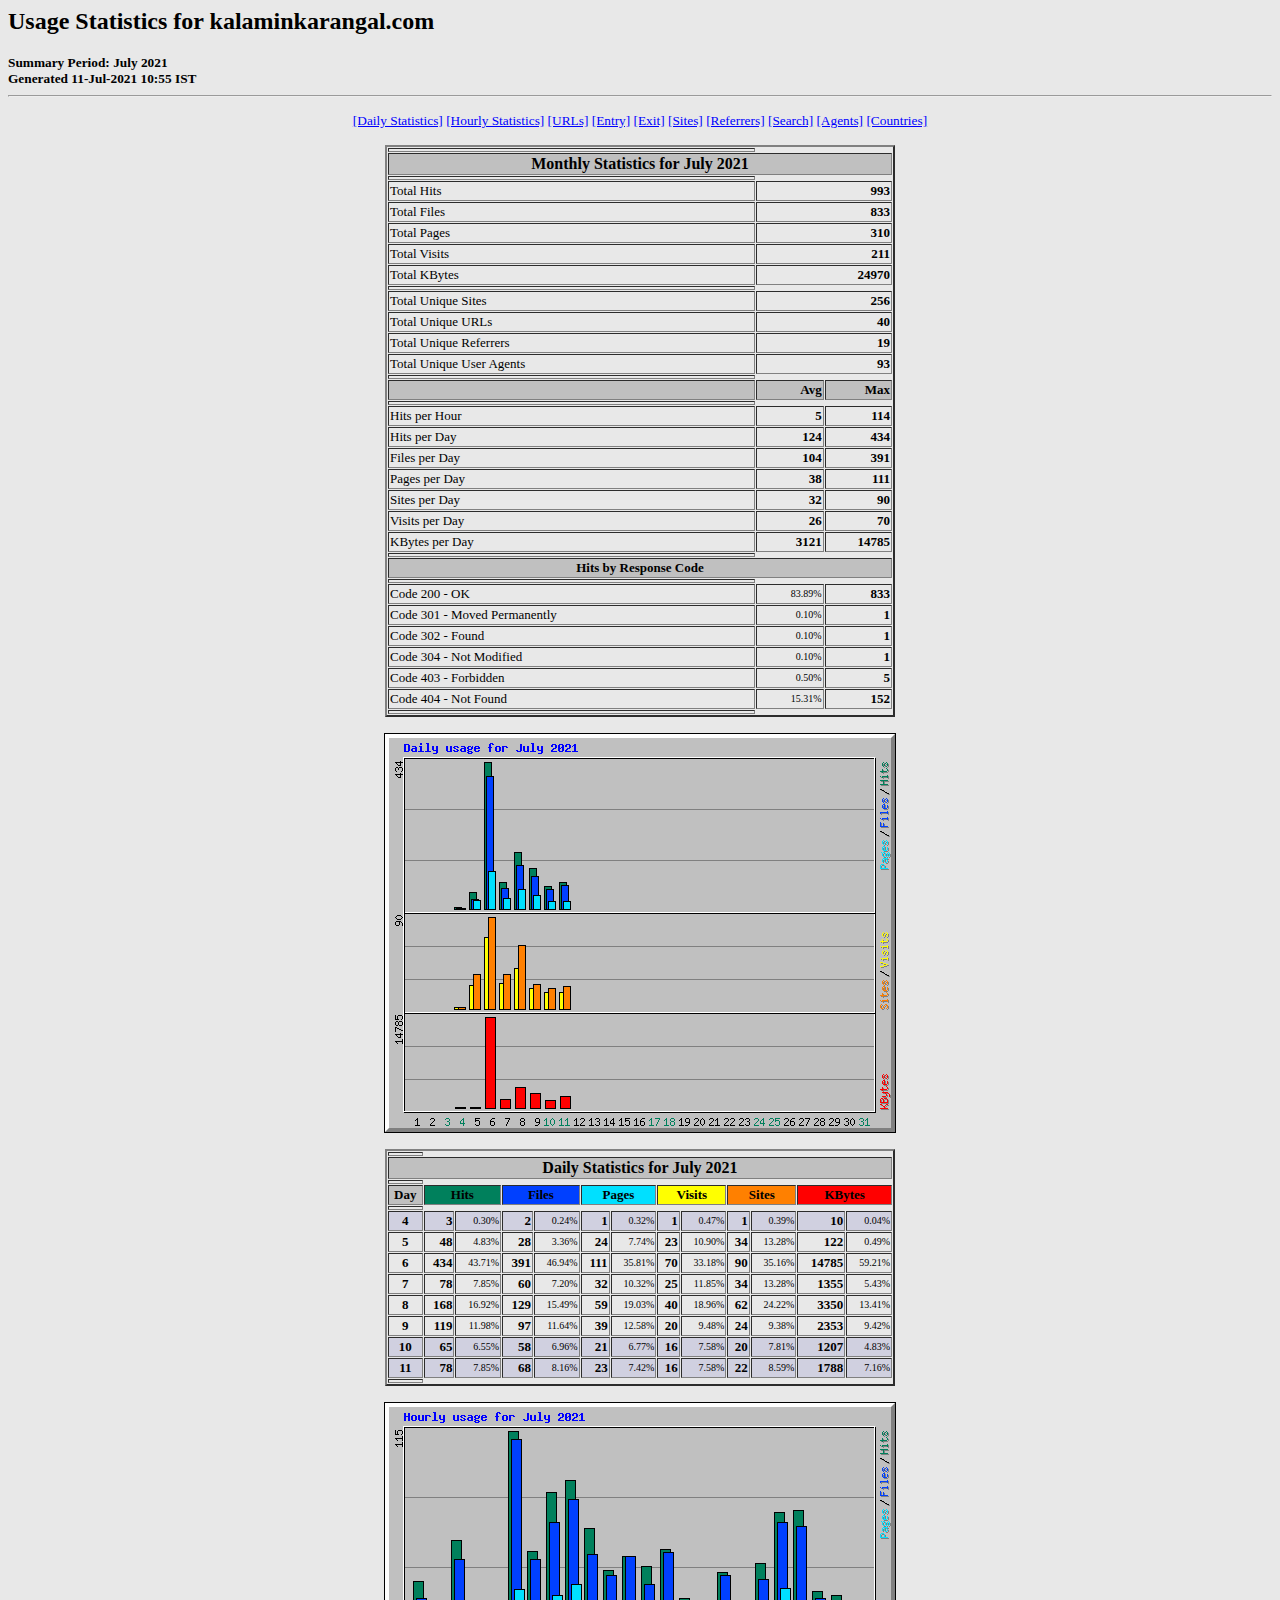
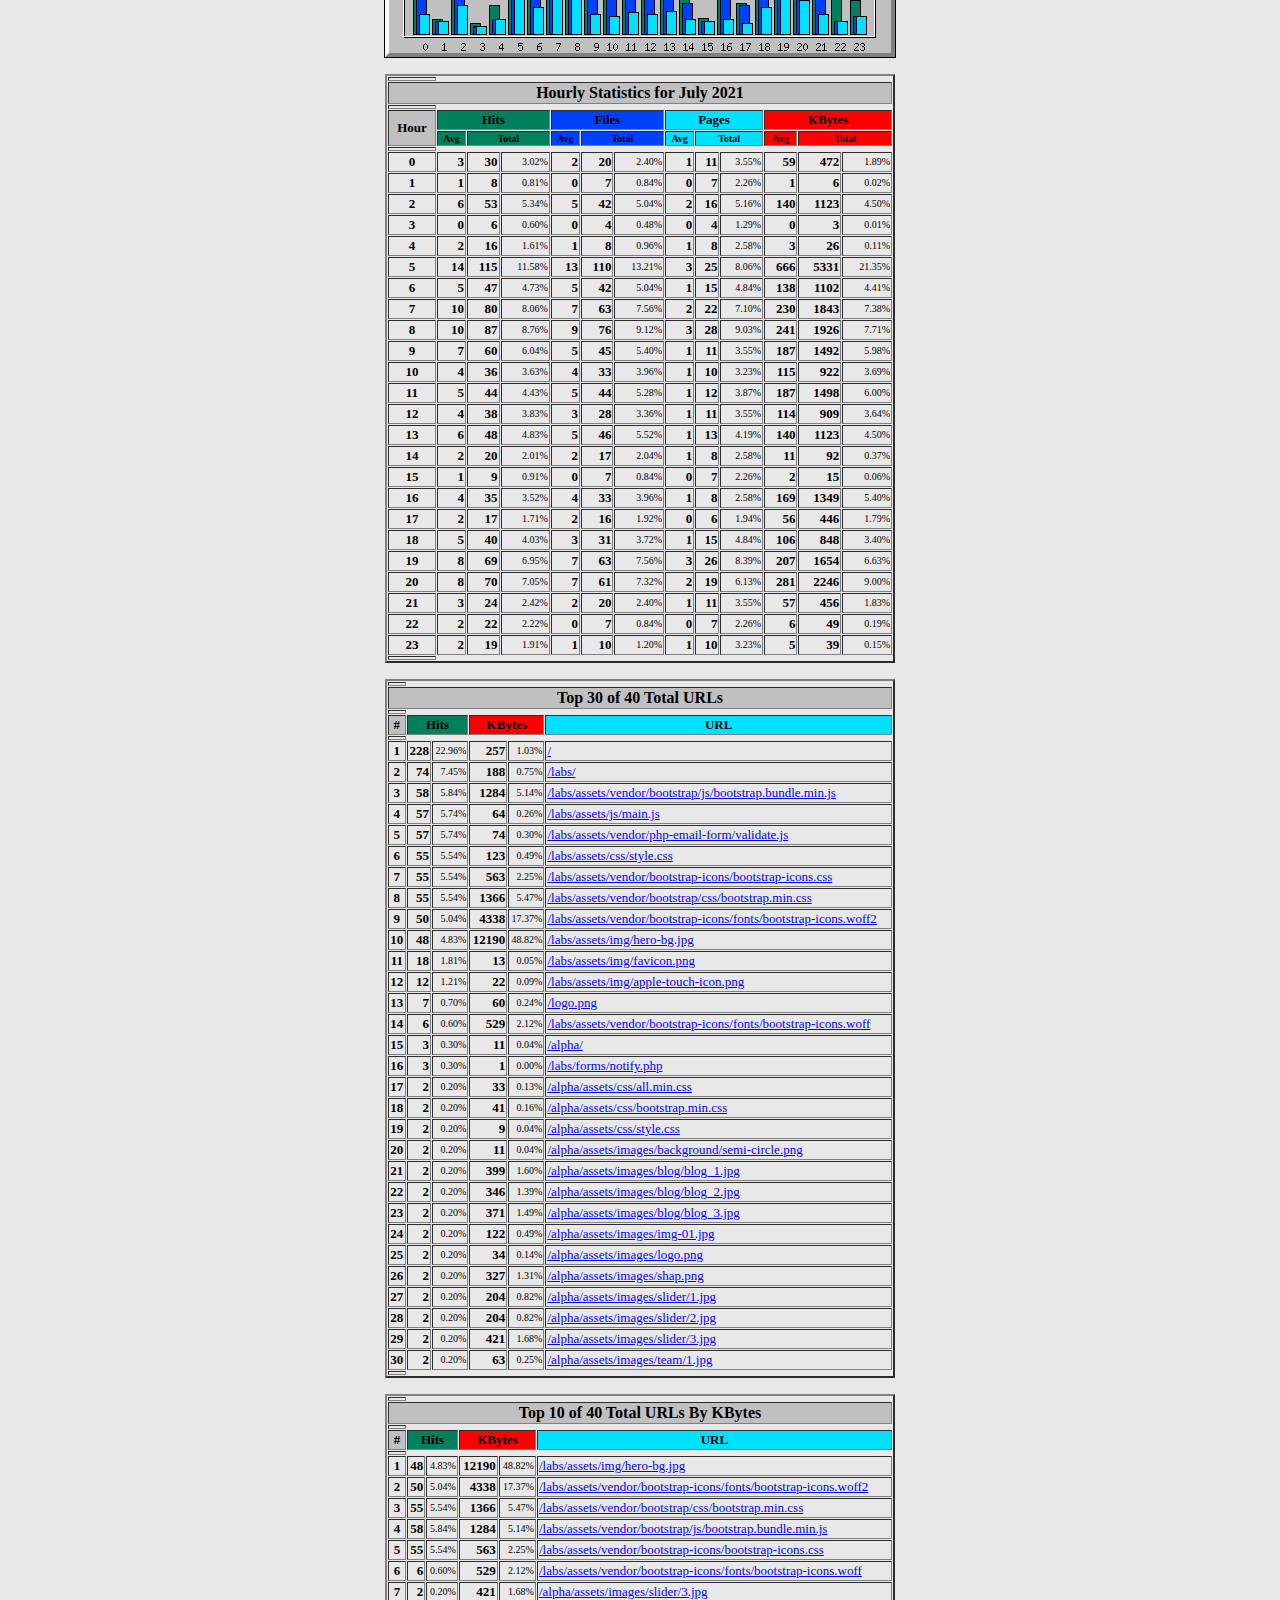
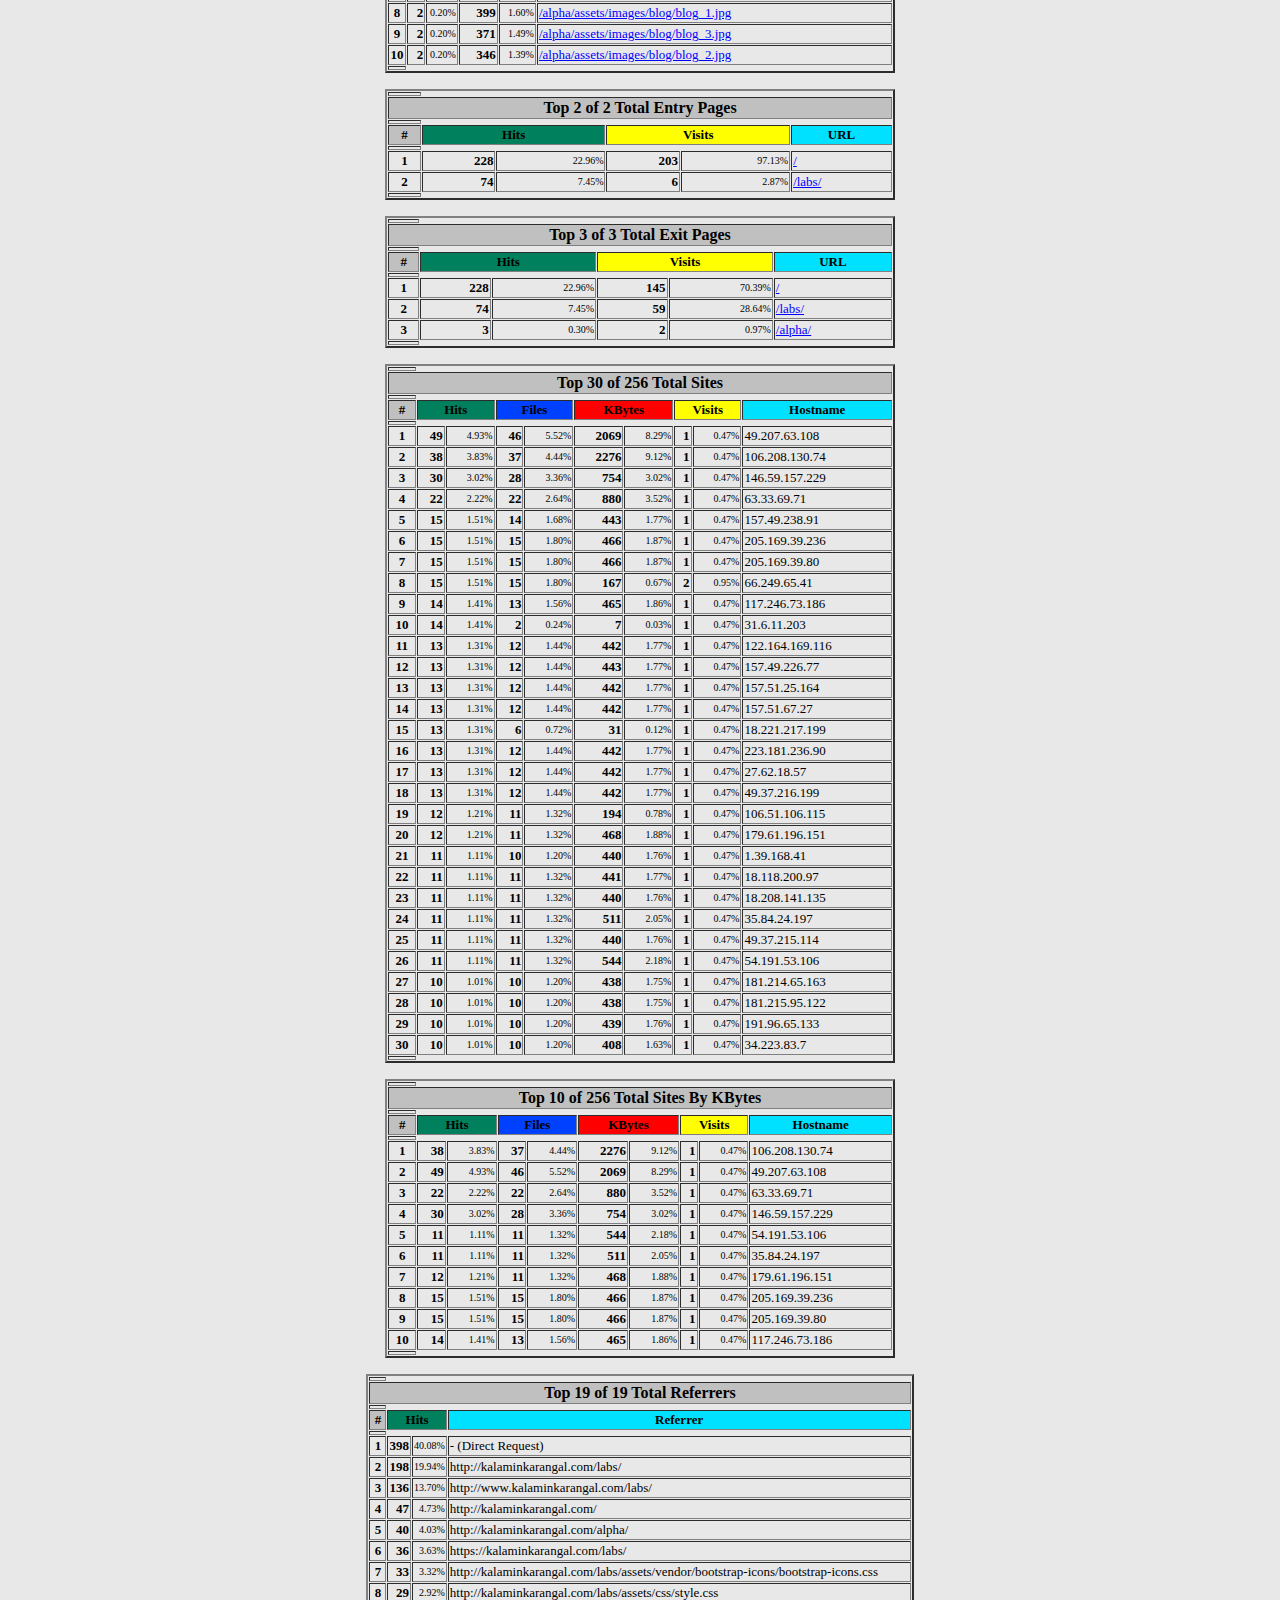
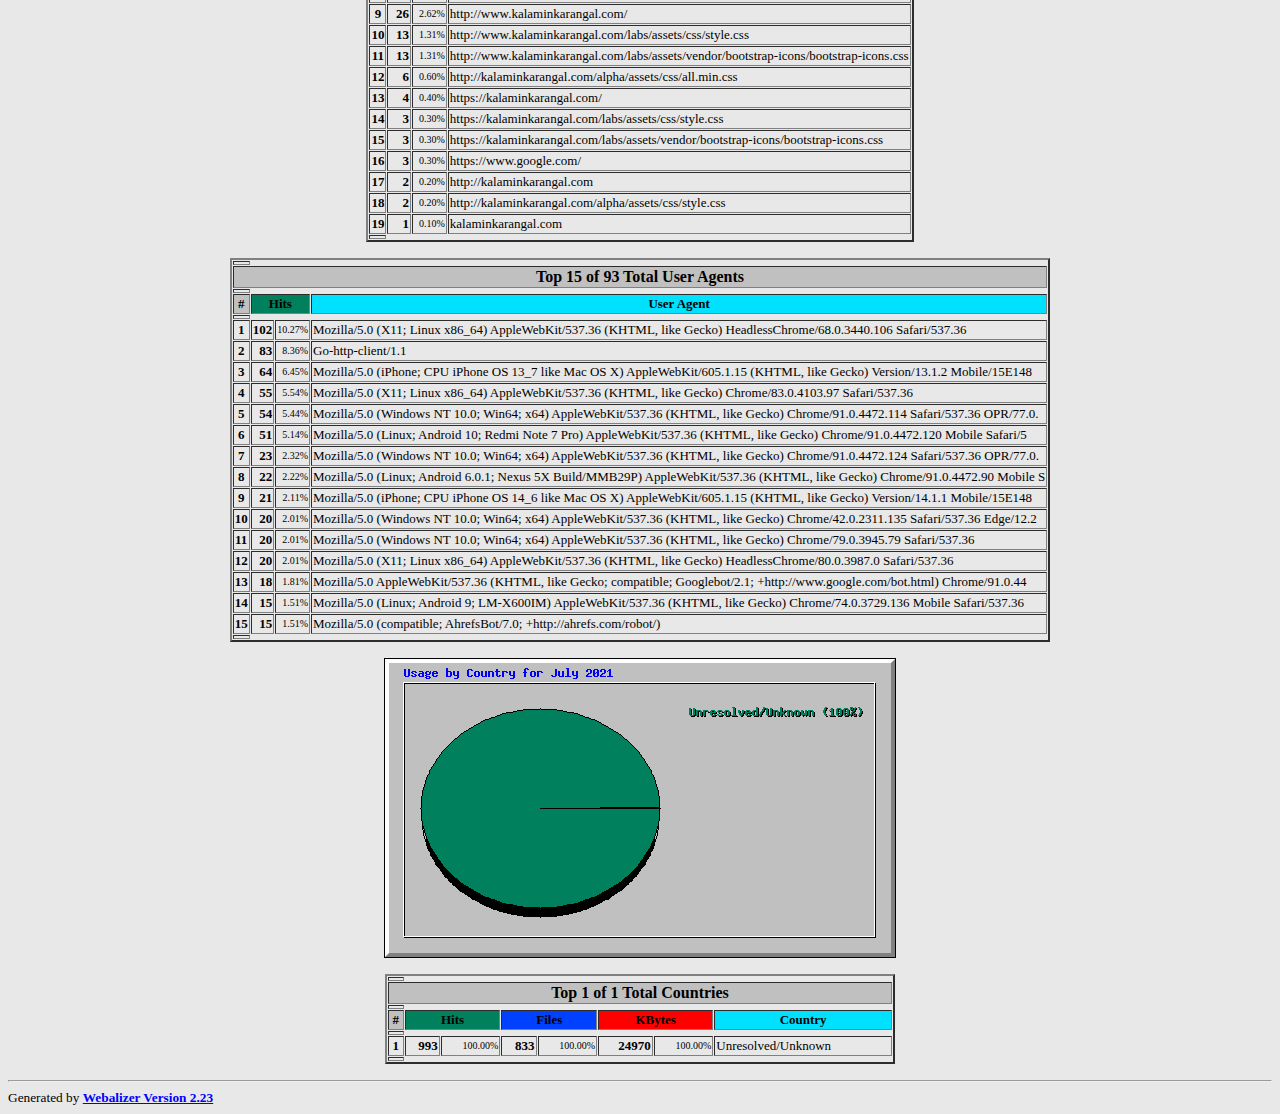
<file: stats/usage_202107.html>
<!DOCTYPE HTML PUBLIC "-//W3C//DTD HTML 4.0 Transitional//EN">

<!-- Generated by The Webalizer  Ver. 2.23-08 -->
<!--                                          -->
<!-- Copyright 1997-2013  Bradford L. Barrett -->
<!--                                          -->
<!-- Distributed under the GNU GPL  Version 2 -->
<!--        Full text may be found at:        -->
<!--         http://www.webalizer.org         -->
<!--                                          -->
<!--  Give the power back to the programmers  -->
<!--   Support the Free Software Foundation   -->
<!--           (http://www.fsf.org)           -->
<!--                                          -->
<!-- *** Generated: 11-Jul-2021 10:55 IST *** -->

<HTML lang="en">
<HEAD>
 <TITLE>Usage Statistics for kalaminkarangal.com - July 2021</TITLE>
</HEAD>

<BODY BGCOLOR="#E8E8E8" TEXT="#000000" LINK="#0000FF" VLINK="#FF0000">
<H2>Usage Statistics for kalaminkarangal.com</H2>
<SMALL><STRONG>
Summary Period: July 2021<BR>
Generated 11-Jul-2021 10:55 IST<BR>
</STRONG></SMALL>
<CENTER>
<HR>
<P>
<SMALL>
<A HREF="#DAYSTATS">[Daily Statistics]</A>
<A HREF="#HOURSTATS">[Hourly Statistics]</A>
<A HREF="#TOPURLS">[URLs]</A>
<A HREF="#TOPENTRY">[Entry]</A>
<A HREF="#TOPEXIT">[Exit]</A>
<A HREF="#TOPSITES">[Sites]</A>
<A HREF="#TOPREFS">[Referrers]</A>
<A HREF="#TOPSEARCH">[Search]</A>
<A HREF="#TOPAGENTS">[Agents]</A>
<A HREF="#TOPCTRYS">[Countries]</A>
</SMALL>
<P>
<TABLE WIDTH=510 BORDER=2 CELLSPACING=1 CELLPADDING=1>
<TR><TH HEIGHT=4></TH></TR>
<TR><TH COLSPAN=3 ALIGN=center BGCOLOR="#C0C0C0">Monthly Statistics for July 2021</TH></TR>
<TR><TH HEIGHT=4></TH></TR>
<TR><TD WIDTH=380><FONT SIZE="-1">Total Hits</FONT></TD>
<TD ALIGN=right COLSPAN=2><FONT SIZE="-1"><B>993</B></FONT></TD></TR>
<TR><TD WIDTH=380><FONT SIZE="-1">Total Files</FONT></TD>
<TD ALIGN=right COLSPAN=2><FONT SIZE="-1"><B>833</B></FONT></TD></TR>
<TR><TD WIDTH=380><FONT SIZE="-1">Total Pages</FONT></TD>
<TD ALIGN=right COLSPAN=2><FONT SIZE="-1"><B>310</B></FONT></TD></TR>
<TR><TD WIDTH=380><FONT SIZE="-1">Total Visits</FONT></TD>
<TD ALIGN=right COLSPAN=2><FONT SIZE="-1"><B>211</B></FONT></TD></TR>
<TR><TD WIDTH=380><FONT SIZE="-1">Total KBytes</FONT></TD>
<TD ALIGN=right COLSPAN=2><FONT SIZE="-1"><B>24970</B></FONT></TD></TR>
<TR><TH HEIGHT=4></TH></TR>
<TR><TD WIDTH=380><FONT SIZE="-1">Total Unique Sites</FONT></TD>
<TD ALIGN=right COLSPAN=2><FONT SIZE="-1"><B>256</B></FONT></TD></TR>
<TR><TD WIDTH=380><FONT SIZE="-1">Total Unique URLs</FONT></TD>
<TD ALIGN=right COLSPAN=2><FONT SIZE="-1"><B>40</B></FONT></TD></TR>
<TR><TD WIDTH=380><FONT SIZE="-1">Total Unique Referrers</FONT></TD>
<TD ALIGN=right COLSPAN=2><FONT SIZE="-1"><B>19</B></FONT></TD></TR>
<TR><TD WIDTH=380><FONT SIZE="-1">Total Unique User Agents</FONT></TD>
<TD ALIGN=right COLSPAN=2><FONT SIZE="-1"><B>93</B></FONT></TD></TR>
<TR><TH HEIGHT=4></TH></TR>
<TR><TH WIDTH=380 BGCOLOR="#C0C0C0"><FONT SIZE=-1 COLOR="#C0C0C0">.</FONT></TH>
<TH WIDTH=65 BGCOLOR="#C0C0C0" ALIGN=right><FONT SIZE=-1>Avg </FONT></TH>
<TH WIDTH=65 BGCOLOR="#C0C0C0" ALIGN=right><FONT SIZE=-1>Max </FONT></TH></TR>
<TR><TH HEIGHT=4></TH></TR>
<TR><TD><FONT SIZE="-1">Hits per Hour</FONT></TD>
<TD ALIGN=right WIDTH=65><FONT SIZE="-1"><B>5</B></FONT></TD>
<TD WIDTH=65 ALIGN=right><FONT SIZE=-1><B>114</B></FONT></TD></TR>
<TR><TD><FONT SIZE="-1">Hits per Day</FONT></TD>
<TD ALIGN=right WIDTH=65><FONT SIZE="-1"><B>124</B></FONT></TD>
<TD WIDTH=65 ALIGN=right><FONT SIZE=-1><B>434</B></FONT></TD></TR>
<TR><TD><FONT SIZE="-1">Files per Day</FONT></TD>
<TD ALIGN=right WIDTH=65><FONT SIZE="-1"><B>104</B></FONT></TD>
<TD WIDTH=65 ALIGN=right><FONT SIZE=-1><B>391</B></FONT></TD></TR>
<TR><TD><FONT SIZE="-1">Pages per Day</FONT></TD>
<TD ALIGN=right WIDTH=65><FONT SIZE="-1"><B>38</B></FONT></TD>
<TD WIDTH=65 ALIGN=right><FONT SIZE=-1><B>111</B></FONT></TD></TR>
<TR><TD><FONT SIZE="-1">Sites per Day</FONT></TD>
<TD ALIGN=right WIDTH=65><FONT SIZE="-1"><B>32</B></FONT></TD>
<TD WIDTH=65 ALIGN=right><FONT SIZE=-1><B>90</B></FONT></TD></TR>
<TR><TD><FONT SIZE="-1">Visits per Day</FONT></TD>
<TD ALIGN=right WIDTH=65><FONT SIZE="-1"><B>26</B></FONT></TD>
<TD WIDTH=65 ALIGN=right><FONT SIZE=-1><B>70</B></FONT></TD></TR>
<TR><TD><FONT SIZE="-1">KBytes per Day</FONT></TD>
<TD ALIGN=right WIDTH=65><FONT SIZE="-1"><B>3121</B></FONT></TD>
<TD WIDTH=65 ALIGN=right><FONT SIZE=-1><B>14785</B></FONT></TD></TR>
<TR><TH HEIGHT=4></TH></TR>
<TR><TH COLSPAN=3 ALIGN=center BGCOLOR="#C0C0C0">
<FONT SIZE="-1">Hits by Response Code</FONT></TH></TR>
<TR><TH HEIGHT=4></TH></TR>
<TR><TD><FONT SIZE="-1">Code 200 - OK</FONT></TD>
<TD ALIGN=right><FONT SIZE="-2">83.89%</FONT></TD>
<TD ALIGN=right><FONT SIZE="-1"><B>833</B></FONT></TD></TR>
<TR><TD><FONT SIZE="-1">Code 301 - Moved Permanently</FONT></TD>
<TD ALIGN=right><FONT SIZE="-2">0.10%</FONT></TD>
<TD ALIGN=right><FONT SIZE="-1"><B>1</B></FONT></TD></TR>
<TR><TD><FONT SIZE="-1">Code 302 - Found</FONT></TD>
<TD ALIGN=right><FONT SIZE="-2">0.10%</FONT></TD>
<TD ALIGN=right><FONT SIZE="-1"><B>1</B></FONT></TD></TR>
<TR><TD><FONT SIZE="-1">Code 304 - Not Modified</FONT></TD>
<TD ALIGN=right><FONT SIZE="-2">0.10%</FONT></TD>
<TD ALIGN=right><FONT SIZE="-1"><B>1</B></FONT></TD></TR>
<TR><TD><FONT SIZE="-1">Code 403 - Forbidden</FONT></TD>
<TD ALIGN=right><FONT SIZE="-2">0.50%</FONT></TD>
<TD ALIGN=right><FONT SIZE="-1"><B>5</B></FONT></TD></TR>
<TR><TD><FONT SIZE="-1">Code 404 - Not Found</FONT></TD>
<TD ALIGN=right><FONT SIZE="-2">15.31%</FONT></TD>
<TD ALIGN=right><FONT SIZE="-1"><B>152</B></FONT></TD></TR>
<TR><TH HEIGHT=4></TH></TR>
</TABLE>
<P>
<A NAME="DAYSTATS"></A>
<IMG SRC="daily_usage_202107.png" ALT="Daily usage for July 2021" HEIGHT=400 WIDTH=512><P>
<TABLE WIDTH=510 BORDER=2 CELLSPACING=1 CELLPADDING=1>
<TR><TH HEIGHT=4></TH></TR>
<TR><TH BGCOLOR="#C0C0C0" COLSPAN=13 ALIGN=center>Daily Statistics for July 2021</TH></TR>
<TR><TH HEIGHT=4></TH></TR>
<TR><TH ALIGN=center BGCOLOR="#C0C0C0"><FONT SIZE="-1">Day</FONT></TH>
<TH ALIGN=center BGCOLOR="#00805c" COLSPAN=2><FONT SIZE="-1">Hits</FONT></TH>
<TH ALIGN=center BGCOLOR="#0040ff" COLSPAN=2><FONT SIZE="-1">Files</FONT></TH>
<TH ALIGN=center BGCOLOR="#00e0ff" COLSPAN=2><FONT SIZE="-1">Pages</FONT></TH>
<TH ALIGN=center BGCOLOR="#ffff00" COLSPAN=2><FONT SIZE="-1">Visits</FONT></TH>
<TH ALIGN=center BGCOLOR="#ff8000" COLSPAN=2><FONT SIZE="-1">Sites</FONT></TH>
<TH ALIGN=center BGCOLOR="#ff0000" COLSPAN=2><FONT SIZE="-1">KBytes</FONT></TH></TR>
<TR><TH HEIGHT=4></TH></TR>
<TR BGCOLOR="#D0D0E0"><TD ALIGN=center><FONT SIZE="-1"><B>4</B></FONT></TD>
<TD ALIGN=right><FONT SIZE="-1"><B>3</B></FONT></TD>
<TD ALIGN=right><FONT SIZE="-2">0.30%</FONT></TD>
<TD ALIGN=right><FONT SIZE="-1"><B>2</B></FONT></TD>
<TD ALIGN=right><FONT SIZE="-2">0.24%</FONT></TD>
<TD ALIGN=right><FONT SIZE="-1"><B>1</B></FONT></TD>
<TD ALIGN=right><FONT SIZE="-2">0.32%</FONT></TD>
<TD ALIGN=right><FONT SIZE="-1"><B>1</B></FONT></TD>
<TD ALIGN=right><FONT SIZE="-2">0.47%</FONT></TD>
<TD ALIGN=right><FONT SIZE="-1"><B>1</B></FONT></TD>
<TD ALIGN=right><FONT SIZE="-2">0.39%</FONT></TD>
<TD ALIGN=right><FONT SIZE="-1"><B>10</B></FONT></TD>
<TD ALIGN=right><FONT SIZE="-2">0.04%</FONT></TD></TR>
<TR><TD ALIGN=center><FONT SIZE="-1"><B>5</B></FONT></TD>
<TD ALIGN=right><FONT SIZE="-1"><B>48</B></FONT></TD>
<TD ALIGN=right><FONT SIZE="-2">4.83%</FONT></TD>
<TD ALIGN=right><FONT SIZE="-1"><B>28</B></FONT></TD>
<TD ALIGN=right><FONT SIZE="-2">3.36%</FONT></TD>
<TD ALIGN=right><FONT SIZE="-1"><B>24</B></FONT></TD>
<TD ALIGN=right><FONT SIZE="-2">7.74%</FONT></TD>
<TD ALIGN=right><FONT SIZE="-1"><B>23</B></FONT></TD>
<TD ALIGN=right><FONT SIZE="-2">10.90%</FONT></TD>
<TD ALIGN=right><FONT SIZE="-1"><B>34</B></FONT></TD>
<TD ALIGN=right><FONT SIZE="-2">13.28%</FONT></TD>
<TD ALIGN=right><FONT SIZE="-1"><B>122</B></FONT></TD>
<TD ALIGN=right><FONT SIZE="-2">0.49%</FONT></TD></TR>
<TR><TD ALIGN=center><FONT SIZE="-1"><B>6</B></FONT></TD>
<TD ALIGN=right><FONT SIZE="-1"><B>434</B></FONT></TD>
<TD ALIGN=right><FONT SIZE="-2">43.71%</FONT></TD>
<TD ALIGN=right><FONT SIZE="-1"><B>391</B></FONT></TD>
<TD ALIGN=right><FONT SIZE="-2">46.94%</FONT></TD>
<TD ALIGN=right><FONT SIZE="-1"><B>111</B></FONT></TD>
<TD ALIGN=right><FONT SIZE="-2">35.81%</FONT></TD>
<TD ALIGN=right><FONT SIZE="-1"><B>70</B></FONT></TD>
<TD ALIGN=right><FONT SIZE="-2">33.18%</FONT></TD>
<TD ALIGN=right><FONT SIZE="-1"><B>90</B></FONT></TD>
<TD ALIGN=right><FONT SIZE="-2">35.16%</FONT></TD>
<TD ALIGN=right><FONT SIZE="-1"><B>14785</B></FONT></TD>
<TD ALIGN=right><FONT SIZE="-2">59.21%</FONT></TD></TR>
<TR><TD ALIGN=center><FONT SIZE="-1"><B>7</B></FONT></TD>
<TD ALIGN=right><FONT SIZE="-1"><B>78</B></FONT></TD>
<TD ALIGN=right><FONT SIZE="-2">7.85%</FONT></TD>
<TD ALIGN=right><FONT SIZE="-1"><B>60</B></FONT></TD>
<TD ALIGN=right><FONT SIZE="-2">7.20%</FONT></TD>
<TD ALIGN=right><FONT SIZE="-1"><B>32</B></FONT></TD>
<TD ALIGN=right><FONT SIZE="-2">10.32%</FONT></TD>
<TD ALIGN=right><FONT SIZE="-1"><B>25</B></FONT></TD>
<TD ALIGN=right><FONT SIZE="-2">11.85%</FONT></TD>
<TD ALIGN=right><FONT SIZE="-1"><B>34</B></FONT></TD>
<TD ALIGN=right><FONT SIZE="-2">13.28%</FONT></TD>
<TD ALIGN=right><FONT SIZE="-1"><B>1355</B></FONT></TD>
<TD ALIGN=right><FONT SIZE="-2">5.43%</FONT></TD></TR>
<TR><TD ALIGN=center><FONT SIZE="-1"><B>8</B></FONT></TD>
<TD ALIGN=right><FONT SIZE="-1"><B>168</B></FONT></TD>
<TD ALIGN=right><FONT SIZE="-2">16.92%</FONT></TD>
<TD ALIGN=right><FONT SIZE="-1"><B>129</B></FONT></TD>
<TD ALIGN=right><FONT SIZE="-2">15.49%</FONT></TD>
<TD ALIGN=right><FONT SIZE="-1"><B>59</B></FONT></TD>
<TD ALIGN=right><FONT SIZE="-2">19.03%</FONT></TD>
<TD ALIGN=right><FONT SIZE="-1"><B>40</B></FONT></TD>
<TD ALIGN=right><FONT SIZE="-2">18.96%</FONT></TD>
<TD ALIGN=right><FONT SIZE="-1"><B>62</B></FONT></TD>
<TD ALIGN=right><FONT SIZE="-2">24.22%</FONT></TD>
<TD ALIGN=right><FONT SIZE="-1"><B>3350</B></FONT></TD>
<TD ALIGN=right><FONT SIZE="-2">13.41%</FONT></TD></TR>
<TR><TD ALIGN=center><FONT SIZE="-1"><B>9</B></FONT></TD>
<TD ALIGN=right><FONT SIZE="-1"><B>119</B></FONT></TD>
<TD ALIGN=right><FONT SIZE="-2">11.98%</FONT></TD>
<TD ALIGN=right><FONT SIZE="-1"><B>97</B></FONT></TD>
<TD ALIGN=right><FONT SIZE="-2">11.64%</FONT></TD>
<TD ALIGN=right><FONT SIZE="-1"><B>39</B></FONT></TD>
<TD ALIGN=right><FONT SIZE="-2">12.58%</FONT></TD>
<TD ALIGN=right><FONT SIZE="-1"><B>20</B></FONT></TD>
<TD ALIGN=right><FONT SIZE="-2">9.48%</FONT></TD>
<TD ALIGN=right><FONT SIZE="-1"><B>24</B></FONT></TD>
<TD ALIGN=right><FONT SIZE="-2">9.38%</FONT></TD>
<TD ALIGN=right><FONT SIZE="-1"><B>2353</B></FONT></TD>
<TD ALIGN=right><FONT SIZE="-2">9.42%</FONT></TD></TR>
<TR BGCOLOR="#D0D0E0"><TD ALIGN=center><FONT SIZE="-1"><B>10</B></FONT></TD>
<TD ALIGN=right><FONT SIZE="-1"><B>65</B></FONT></TD>
<TD ALIGN=right><FONT SIZE="-2">6.55%</FONT></TD>
<TD ALIGN=right><FONT SIZE="-1"><B>58</B></FONT></TD>
<TD ALIGN=right><FONT SIZE="-2">6.96%</FONT></TD>
<TD ALIGN=right><FONT SIZE="-1"><B>21</B></FONT></TD>
<TD ALIGN=right><FONT SIZE="-2">6.77%</FONT></TD>
<TD ALIGN=right><FONT SIZE="-1"><B>16</B></FONT></TD>
<TD ALIGN=right><FONT SIZE="-2">7.58%</FONT></TD>
<TD ALIGN=right><FONT SIZE="-1"><B>20</B></FONT></TD>
<TD ALIGN=right><FONT SIZE="-2">7.81%</FONT></TD>
<TD ALIGN=right><FONT SIZE="-1"><B>1207</B></FONT></TD>
<TD ALIGN=right><FONT SIZE="-2">4.83%</FONT></TD></TR>
<TR BGCOLOR="#D0D0E0"><TD ALIGN=center><FONT SIZE="-1"><B>11</B></FONT></TD>
<TD ALIGN=right><FONT SIZE="-1"><B>78</B></FONT></TD>
<TD ALIGN=right><FONT SIZE="-2">7.85%</FONT></TD>
<TD ALIGN=right><FONT SIZE="-1"><B>68</B></FONT></TD>
<TD ALIGN=right><FONT SIZE="-2">8.16%</FONT></TD>
<TD ALIGN=right><FONT SIZE="-1"><B>23</B></FONT></TD>
<TD ALIGN=right><FONT SIZE="-2">7.42%</FONT></TD>
<TD ALIGN=right><FONT SIZE="-1"><B>16</B></FONT></TD>
<TD ALIGN=right><FONT SIZE="-2">7.58%</FONT></TD>
<TD ALIGN=right><FONT SIZE="-1"><B>22</B></FONT></TD>
<TD ALIGN=right><FONT SIZE="-2">8.59%</FONT></TD>
<TD ALIGN=right><FONT SIZE="-1"><B>1788</B></FONT></TD>
<TD ALIGN=right><FONT SIZE="-2">7.16%</FONT></TD></TR>
<TR><TH HEIGHT=4></TH></TR>
</TABLE>
<P>
<A NAME="HOURSTATS"></A>
<IMG SRC="hourly_usage_202107.png" ALT="Hourly usage for July 2021" HEIGHT=256 WIDTH=512><P>
<TABLE WIDTH=510 BORDER=2 CELLSPACING=1 CELLPADDING=1>
<TR><TH HEIGHT=4></TH></TR>
<TR><TH BGCOLOR="#C0C0C0" COLSPAN=13 ALIGN=center>Hourly Statistics for July 2021</TH></TR>
<TR><TH HEIGHT=4></TH></TR>
<TR><TH ALIGN=center ROWSPAN=2 BGCOLOR="#C0C0C0"><FONT SIZE="-1">Hour</FONT></TH>
<TH ALIGN=center BGCOLOR="#00805c" COLSPAN=3><FONT SIZE="-1">Hits</FONT></TH>
<TH ALIGN=center BGCOLOR="#0040ff" COLSPAN=3><FONT SIZE="-1">Files</FONT></TH>
<TH ALIGN=center BGCOLOR="#00e0ff" COLSPAN=3><FONT SIZE="-1">Pages</FONT></TH>
<TH ALIGN=center BGCOLOR="#ff0000" COLSPAN=3><FONT SIZE="-1">KBytes</FONT></TH></TR>
<TR><TH ALIGN=center BGCOLOR="#00805c"><FONT SIZE="-2">Avg</FONT></TH>
<TH ALIGN=center BGCOLOR="#00805c" COLSPAN=2><FONT SIZE="-2">Total</FONT></TH>
<TH ALIGN=center BGCOLOR="#0040ff"><FONT SIZE="-2">Avg</FONT></TH>
<TH ALIGN=center BGCOLOR="#0040ff" COLSPAN=2><FONT SIZE="-2">Total</FONT></TH>
<TH ALIGN=center BGCOLOR="#00e0ff"><FONT SIZE="-2">Avg</FONT></TH>
<TH ALIGN=center BGCOLOR="#00e0ff" COLSPAN=2><FONT SIZE="-2">Total</FONT></TH>
<TH ALIGN=center BGCOLOR="#ff0000"><FONT SIZE="-2">Avg</FONT></TH>
<TH ALIGN=center BGCOLOR="#ff0000" COLSPAN=2><FONT SIZE="-2">Total</FONT></TH></TR>
<TR><TH HEIGHT=4></TH></TR>
<TR><TD ALIGN=center><FONT SIZE="-1"><B>0</B></FONT></TD>
<TD ALIGN=right><FONT SIZE="-1"><B>3</B></FONT></TD>
<TD ALIGN=right><FONT SIZE="-1"><B>30</B></FONT></TD>
<TD ALIGN=right><FONT SIZE="-2">3.02%</FONT></TD>
<TD ALIGN=right><FONT SIZE="-1"><B>2</B></FONT></TD>
<TD ALIGN=right><FONT SIZE="-1"><B>20</B></FONT></TD>
<TD ALIGN=right><FONT SIZE="-2">2.40%</FONT></TD>
<TD ALIGN=right><FONT SIZE="-1"><B>1</B></FONT></TD>
<TD ALIGN=right><FONT SIZE="-1"><B>11</B></FONT></TD>
<TD ALIGN=right><FONT SIZE="-2">3.55%</FONT></TD>
<TD ALIGN=right><FONT SIZE="-1"><B>59</B></FONT></TD>
<TD ALIGN=right><FONT SIZE="-1"><B>472</B></FONT></TD>
<TD ALIGN=right><FONT SIZE="-2">1.89%</FONT></TD></TR>
<TR><TD ALIGN=center><FONT SIZE="-1"><B>1</B></FONT></TD>
<TD ALIGN=right><FONT SIZE="-1"><B>1</B></FONT></TD>
<TD ALIGN=right><FONT SIZE="-1"><B>8</B></FONT></TD>
<TD ALIGN=right><FONT SIZE="-2">0.81%</FONT></TD>
<TD ALIGN=right><FONT SIZE="-1"><B>0</B></FONT></TD>
<TD ALIGN=right><FONT SIZE="-1"><B>7</B></FONT></TD>
<TD ALIGN=right><FONT SIZE="-2">0.84%</FONT></TD>
<TD ALIGN=right><FONT SIZE="-1"><B>0</B></FONT></TD>
<TD ALIGN=right><FONT SIZE="-1"><B>7</B></FONT></TD>
<TD ALIGN=right><FONT SIZE="-2">2.26%</FONT></TD>
<TD ALIGN=right><FONT SIZE="-1"><B>1</B></FONT></TD>
<TD ALIGN=right><FONT SIZE="-1"><B>6</B></FONT></TD>
<TD ALIGN=right><FONT SIZE="-2">0.02%</FONT></TD></TR>
<TR><TD ALIGN=center><FONT SIZE="-1"><B>2</B></FONT></TD>
<TD ALIGN=right><FONT SIZE="-1"><B>6</B></FONT></TD>
<TD ALIGN=right><FONT SIZE="-1"><B>53</B></FONT></TD>
<TD ALIGN=right><FONT SIZE="-2">5.34%</FONT></TD>
<TD ALIGN=right><FONT SIZE="-1"><B>5</B></FONT></TD>
<TD ALIGN=right><FONT SIZE="-1"><B>42</B></FONT></TD>
<TD ALIGN=right><FONT SIZE="-2">5.04%</FONT></TD>
<TD ALIGN=right><FONT SIZE="-1"><B>2</B></FONT></TD>
<TD ALIGN=right><FONT SIZE="-1"><B>16</B></FONT></TD>
<TD ALIGN=right><FONT SIZE="-2">5.16%</FONT></TD>
<TD ALIGN=right><FONT SIZE="-1"><B>140</B></FONT></TD>
<TD ALIGN=right><FONT SIZE="-1"><B>1123</B></FONT></TD>
<TD ALIGN=right><FONT SIZE="-2">4.50%</FONT></TD></TR>
<TR><TD ALIGN=center><FONT SIZE="-1"><B>3</B></FONT></TD>
<TD ALIGN=right><FONT SIZE="-1"><B>0</B></FONT></TD>
<TD ALIGN=right><FONT SIZE="-1"><B>6</B></FONT></TD>
<TD ALIGN=right><FONT SIZE="-2">0.60%</FONT></TD>
<TD ALIGN=right><FONT SIZE="-1"><B>0</B></FONT></TD>
<TD ALIGN=right><FONT SIZE="-1"><B>4</B></FONT></TD>
<TD ALIGN=right><FONT SIZE="-2">0.48%</FONT></TD>
<TD ALIGN=right><FONT SIZE="-1"><B>0</B></FONT></TD>
<TD ALIGN=right><FONT SIZE="-1"><B>4</B></FONT></TD>
<TD ALIGN=right><FONT SIZE="-2">1.29%</FONT></TD>
<TD ALIGN=right><FONT SIZE="-1"><B>0</B></FONT></TD>
<TD ALIGN=right><FONT SIZE="-1"><B>3</B></FONT></TD>
<TD ALIGN=right><FONT SIZE="-2">0.01%</FONT></TD></TR>
<TR><TD ALIGN=center><FONT SIZE="-1"><B>4</B></FONT></TD>
<TD ALIGN=right><FONT SIZE="-1"><B>2</B></FONT></TD>
<TD ALIGN=right><FONT SIZE="-1"><B>16</B></FONT></TD>
<TD ALIGN=right><FONT SIZE="-2">1.61%</FONT></TD>
<TD ALIGN=right><FONT SIZE="-1"><B>1</B></FONT></TD>
<TD ALIGN=right><FONT SIZE="-1"><B>8</B></FONT></TD>
<TD ALIGN=right><FONT SIZE="-2">0.96%</FONT></TD>
<TD ALIGN=right><FONT SIZE="-1"><B>1</B></FONT></TD>
<TD ALIGN=right><FONT SIZE="-1"><B>8</B></FONT></TD>
<TD ALIGN=right><FONT SIZE="-2">2.58%</FONT></TD>
<TD ALIGN=right><FONT SIZE="-1"><B>3</B></FONT></TD>
<TD ALIGN=right><FONT SIZE="-1"><B>26</B></FONT></TD>
<TD ALIGN=right><FONT SIZE="-2">0.11%</FONT></TD></TR>
<TR><TD ALIGN=center><FONT SIZE="-1"><B>5</B></FONT></TD>
<TD ALIGN=right><FONT SIZE="-1"><B>14</B></FONT></TD>
<TD ALIGN=right><FONT SIZE="-1"><B>115</B></FONT></TD>
<TD ALIGN=right><FONT SIZE="-2">11.58%</FONT></TD>
<TD ALIGN=right><FONT SIZE="-1"><B>13</B></FONT></TD>
<TD ALIGN=right><FONT SIZE="-1"><B>110</B></FONT></TD>
<TD ALIGN=right><FONT SIZE="-2">13.21%</FONT></TD>
<TD ALIGN=right><FONT SIZE="-1"><B>3</B></FONT></TD>
<TD ALIGN=right><FONT SIZE="-1"><B>25</B></FONT></TD>
<TD ALIGN=right><FONT SIZE="-2">8.06%</FONT></TD>
<TD ALIGN=right><FONT SIZE="-1"><B>666</B></FONT></TD>
<TD ALIGN=right><FONT SIZE="-1"><B>5331</B></FONT></TD>
<TD ALIGN=right><FONT SIZE="-2">21.35%</FONT></TD></TR>
<TR><TD ALIGN=center><FONT SIZE="-1"><B>6</B></FONT></TD>
<TD ALIGN=right><FONT SIZE="-1"><B>5</B></FONT></TD>
<TD ALIGN=right><FONT SIZE="-1"><B>47</B></FONT></TD>
<TD ALIGN=right><FONT SIZE="-2">4.73%</FONT></TD>
<TD ALIGN=right><FONT SIZE="-1"><B>5</B></FONT></TD>
<TD ALIGN=right><FONT SIZE="-1"><B>42</B></FONT></TD>
<TD ALIGN=right><FONT SIZE="-2">5.04%</FONT></TD>
<TD ALIGN=right><FONT SIZE="-1"><B>1</B></FONT></TD>
<TD ALIGN=right><FONT SIZE="-1"><B>15</B></FONT></TD>
<TD ALIGN=right><FONT SIZE="-2">4.84%</FONT></TD>
<TD ALIGN=right><FONT SIZE="-1"><B>138</B></FONT></TD>
<TD ALIGN=right><FONT SIZE="-1"><B>1102</B></FONT></TD>
<TD ALIGN=right><FONT SIZE="-2">4.41%</FONT></TD></TR>
<TR><TD ALIGN=center><FONT SIZE="-1"><B>7</B></FONT></TD>
<TD ALIGN=right><FONT SIZE="-1"><B>10</B></FONT></TD>
<TD ALIGN=right><FONT SIZE="-1"><B>80</B></FONT></TD>
<TD ALIGN=right><FONT SIZE="-2">8.06%</FONT></TD>
<TD ALIGN=right><FONT SIZE="-1"><B>7</B></FONT></TD>
<TD ALIGN=right><FONT SIZE="-1"><B>63</B></FONT></TD>
<TD ALIGN=right><FONT SIZE="-2">7.56%</FONT></TD>
<TD ALIGN=right><FONT SIZE="-1"><B>2</B></FONT></TD>
<TD ALIGN=right><FONT SIZE="-1"><B>22</B></FONT></TD>
<TD ALIGN=right><FONT SIZE="-2">7.10%</FONT></TD>
<TD ALIGN=right><FONT SIZE="-1"><B>230</B></FONT></TD>
<TD ALIGN=right><FONT SIZE="-1"><B>1843</B></FONT></TD>
<TD ALIGN=right><FONT SIZE="-2">7.38%</FONT></TD></TR>
<TR><TD ALIGN=center><FONT SIZE="-1"><B>8</B></FONT></TD>
<TD ALIGN=right><FONT SIZE="-1"><B>10</B></FONT></TD>
<TD ALIGN=right><FONT SIZE="-1"><B>87</B></FONT></TD>
<TD ALIGN=right><FONT SIZE="-2">8.76%</FONT></TD>
<TD ALIGN=right><FONT SIZE="-1"><B>9</B></FONT></TD>
<TD ALIGN=right><FONT SIZE="-1"><B>76</B></FONT></TD>
<TD ALIGN=right><FONT SIZE="-2">9.12%</FONT></TD>
<TD ALIGN=right><FONT SIZE="-1"><B>3</B></FONT></TD>
<TD ALIGN=right><FONT SIZE="-1"><B>28</B></FONT></TD>
<TD ALIGN=right><FONT SIZE="-2">9.03%</FONT></TD>
<TD ALIGN=right><FONT SIZE="-1"><B>241</B></FONT></TD>
<TD ALIGN=right><FONT SIZE="-1"><B>1926</B></FONT></TD>
<TD ALIGN=right><FONT SIZE="-2">7.71%</FONT></TD></TR>
<TR><TD ALIGN=center><FONT SIZE="-1"><B>9</B></FONT></TD>
<TD ALIGN=right><FONT SIZE="-1"><B>7</B></FONT></TD>
<TD ALIGN=right><FONT SIZE="-1"><B>60</B></FONT></TD>
<TD ALIGN=right><FONT SIZE="-2">6.04%</FONT></TD>
<TD ALIGN=right><FONT SIZE="-1"><B>5</B></FONT></TD>
<TD ALIGN=right><FONT SIZE="-1"><B>45</B></FONT></TD>
<TD ALIGN=right><FONT SIZE="-2">5.40%</FONT></TD>
<TD ALIGN=right><FONT SIZE="-1"><B>1</B></FONT></TD>
<TD ALIGN=right><FONT SIZE="-1"><B>11</B></FONT></TD>
<TD ALIGN=right><FONT SIZE="-2">3.55%</FONT></TD>
<TD ALIGN=right><FONT SIZE="-1"><B>187</B></FONT></TD>
<TD ALIGN=right><FONT SIZE="-1"><B>1492</B></FONT></TD>
<TD ALIGN=right><FONT SIZE="-2">5.98%</FONT></TD></TR>
<TR><TD ALIGN=center><FONT SIZE="-1"><B>10</B></FONT></TD>
<TD ALIGN=right><FONT SIZE="-1"><B>4</B></FONT></TD>
<TD ALIGN=right><FONT SIZE="-1"><B>36</B></FONT></TD>
<TD ALIGN=right><FONT SIZE="-2">3.63%</FONT></TD>
<TD ALIGN=right><FONT SIZE="-1"><B>4</B></FONT></TD>
<TD ALIGN=right><FONT SIZE="-1"><B>33</B></FONT></TD>
<TD ALIGN=right><FONT SIZE="-2">3.96%</FONT></TD>
<TD ALIGN=right><FONT SIZE="-1"><B>1</B></FONT></TD>
<TD ALIGN=right><FONT SIZE="-1"><B>10</B></FONT></TD>
<TD ALIGN=right><FONT SIZE="-2">3.23%</FONT></TD>
<TD ALIGN=right><FONT SIZE="-1"><B>115</B></FONT></TD>
<TD ALIGN=right><FONT SIZE="-1"><B>922</B></FONT></TD>
<TD ALIGN=right><FONT SIZE="-2">3.69%</FONT></TD></TR>
<TR><TD ALIGN=center><FONT SIZE="-1"><B>11</B></FONT></TD>
<TD ALIGN=right><FONT SIZE="-1"><B>5</B></FONT></TD>
<TD ALIGN=right><FONT SIZE="-1"><B>44</B></FONT></TD>
<TD ALIGN=right><FONT SIZE="-2">4.43%</FONT></TD>
<TD ALIGN=right><FONT SIZE="-1"><B>5</B></FONT></TD>
<TD ALIGN=right><FONT SIZE="-1"><B>44</B></FONT></TD>
<TD ALIGN=right><FONT SIZE="-2">5.28%</FONT></TD>
<TD ALIGN=right><FONT SIZE="-1"><B>1</B></FONT></TD>
<TD ALIGN=right><FONT SIZE="-1"><B>12</B></FONT></TD>
<TD ALIGN=right><FONT SIZE="-2">3.87%</FONT></TD>
<TD ALIGN=right><FONT SIZE="-1"><B>187</B></FONT></TD>
<TD ALIGN=right><FONT SIZE="-1"><B>1498</B></FONT></TD>
<TD ALIGN=right><FONT SIZE="-2">6.00%</FONT></TD></TR>
<TR><TD ALIGN=center><FONT SIZE="-1"><B>12</B></FONT></TD>
<TD ALIGN=right><FONT SIZE="-1"><B>4</B></FONT></TD>
<TD ALIGN=right><FONT SIZE="-1"><B>38</B></FONT></TD>
<TD ALIGN=right><FONT SIZE="-2">3.83%</FONT></TD>
<TD ALIGN=right><FONT SIZE="-1"><B>3</B></FONT></TD>
<TD ALIGN=right><FONT SIZE="-1"><B>28</B></FONT></TD>
<TD ALIGN=right><FONT SIZE="-2">3.36%</FONT></TD>
<TD ALIGN=right><FONT SIZE="-1"><B>1</B></FONT></TD>
<TD ALIGN=right><FONT SIZE="-1"><B>11</B></FONT></TD>
<TD ALIGN=right><FONT SIZE="-2">3.55%</FONT></TD>
<TD ALIGN=right><FONT SIZE="-1"><B>114</B></FONT></TD>
<TD ALIGN=right><FONT SIZE="-1"><B>909</B></FONT></TD>
<TD ALIGN=right><FONT SIZE="-2">3.64%</FONT></TD></TR>
<TR><TD ALIGN=center><FONT SIZE="-1"><B>13</B></FONT></TD>
<TD ALIGN=right><FONT SIZE="-1"><B>6</B></FONT></TD>
<TD ALIGN=right><FONT SIZE="-1"><B>48</B></FONT></TD>
<TD ALIGN=right><FONT SIZE="-2">4.83%</FONT></TD>
<TD ALIGN=right><FONT SIZE="-1"><B>5</B></FONT></TD>
<TD ALIGN=right><FONT SIZE="-1"><B>46</B></FONT></TD>
<TD ALIGN=right><FONT SIZE="-2">5.52%</FONT></TD>
<TD ALIGN=right><FONT SIZE="-1"><B>1</B></FONT></TD>
<TD ALIGN=right><FONT SIZE="-1"><B>13</B></FONT></TD>
<TD ALIGN=right><FONT SIZE="-2">4.19%</FONT></TD>
<TD ALIGN=right><FONT SIZE="-1"><B>140</B></FONT></TD>
<TD ALIGN=right><FONT SIZE="-1"><B>1123</B></FONT></TD>
<TD ALIGN=right><FONT SIZE="-2">4.50%</FONT></TD></TR>
<TR><TD ALIGN=center><FONT SIZE="-1"><B>14</B></FONT></TD>
<TD ALIGN=right><FONT SIZE="-1"><B>2</B></FONT></TD>
<TD ALIGN=right><FONT SIZE="-1"><B>20</B></FONT></TD>
<TD ALIGN=right><FONT SIZE="-2">2.01%</FONT></TD>
<TD ALIGN=right><FONT SIZE="-1"><B>2</B></FONT></TD>
<TD ALIGN=right><FONT SIZE="-1"><B>17</B></FONT></TD>
<TD ALIGN=right><FONT SIZE="-2">2.04%</FONT></TD>
<TD ALIGN=right><FONT SIZE="-1"><B>1</B></FONT></TD>
<TD ALIGN=right><FONT SIZE="-1"><B>8</B></FONT></TD>
<TD ALIGN=right><FONT SIZE="-2">2.58%</FONT></TD>
<TD ALIGN=right><FONT SIZE="-1"><B>11</B></FONT></TD>
<TD ALIGN=right><FONT SIZE="-1"><B>92</B></FONT></TD>
<TD ALIGN=right><FONT SIZE="-2">0.37%</FONT></TD></TR>
<TR><TD ALIGN=center><FONT SIZE="-1"><B>15</B></FONT></TD>
<TD ALIGN=right><FONT SIZE="-1"><B>1</B></FONT></TD>
<TD ALIGN=right><FONT SIZE="-1"><B>9</B></FONT></TD>
<TD ALIGN=right><FONT SIZE="-2">0.91%</FONT></TD>
<TD ALIGN=right><FONT SIZE="-1"><B>0</B></FONT></TD>
<TD ALIGN=right><FONT SIZE="-1"><B>7</B></FONT></TD>
<TD ALIGN=right><FONT SIZE="-2">0.84%</FONT></TD>
<TD ALIGN=right><FONT SIZE="-1"><B>0</B></FONT></TD>
<TD ALIGN=right><FONT SIZE="-1"><B>7</B></FONT></TD>
<TD ALIGN=right><FONT SIZE="-2">2.26%</FONT></TD>
<TD ALIGN=right><FONT SIZE="-1"><B>2</B></FONT></TD>
<TD ALIGN=right><FONT SIZE="-1"><B>15</B></FONT></TD>
<TD ALIGN=right><FONT SIZE="-2">0.06%</FONT></TD></TR>
<TR><TD ALIGN=center><FONT SIZE="-1"><B>16</B></FONT></TD>
<TD ALIGN=right><FONT SIZE="-1"><B>4</B></FONT></TD>
<TD ALIGN=right><FONT SIZE="-1"><B>35</B></FONT></TD>
<TD ALIGN=right><FONT SIZE="-2">3.52%</FONT></TD>
<TD ALIGN=right><FONT SIZE="-1"><B>4</B></FONT></TD>
<TD ALIGN=right><FONT SIZE="-1"><B>33</B></FONT></TD>
<TD ALIGN=right><FONT SIZE="-2">3.96%</FONT></TD>
<TD ALIGN=right><FONT SIZE="-1"><B>1</B></FONT></TD>
<TD ALIGN=right><FONT SIZE="-1"><B>8</B></FONT></TD>
<TD ALIGN=right><FONT SIZE="-2">2.58%</FONT></TD>
<TD ALIGN=right><FONT SIZE="-1"><B>169</B></FONT></TD>
<TD ALIGN=right><FONT SIZE="-1"><B>1349</B></FONT></TD>
<TD ALIGN=right><FONT SIZE="-2">5.40%</FONT></TD></TR>
<TR><TD ALIGN=center><FONT SIZE="-1"><B>17</B></FONT></TD>
<TD ALIGN=right><FONT SIZE="-1"><B>2</B></FONT></TD>
<TD ALIGN=right><FONT SIZE="-1"><B>17</B></FONT></TD>
<TD ALIGN=right><FONT SIZE="-2">1.71%</FONT></TD>
<TD ALIGN=right><FONT SIZE="-1"><B>2</B></FONT></TD>
<TD ALIGN=right><FONT SIZE="-1"><B>16</B></FONT></TD>
<TD ALIGN=right><FONT SIZE="-2">1.92%</FONT></TD>
<TD ALIGN=right><FONT SIZE="-1"><B>0</B></FONT></TD>
<TD ALIGN=right><FONT SIZE="-1"><B>6</B></FONT></TD>
<TD ALIGN=right><FONT SIZE="-2">1.94%</FONT></TD>
<TD ALIGN=right><FONT SIZE="-1"><B>56</B></FONT></TD>
<TD ALIGN=right><FONT SIZE="-1"><B>446</B></FONT></TD>
<TD ALIGN=right><FONT SIZE="-2">1.79%</FONT></TD></TR>
<TR><TD ALIGN=center><FONT SIZE="-1"><B>18</B></FONT></TD>
<TD ALIGN=right><FONT SIZE="-1"><B>5</B></FONT></TD>
<TD ALIGN=right><FONT SIZE="-1"><B>40</B></FONT></TD>
<TD ALIGN=right><FONT SIZE="-2">4.03%</FONT></TD>
<TD ALIGN=right><FONT SIZE="-1"><B>3</B></FONT></TD>
<TD ALIGN=right><FONT SIZE="-1"><B>31</B></FONT></TD>
<TD ALIGN=right><FONT SIZE="-2">3.72%</FONT></TD>
<TD ALIGN=right><FONT SIZE="-1"><B>1</B></FONT></TD>
<TD ALIGN=right><FONT SIZE="-1"><B>15</B></FONT></TD>
<TD ALIGN=right><FONT SIZE="-2">4.84%</FONT></TD>
<TD ALIGN=right><FONT SIZE="-1"><B>106</B></FONT></TD>
<TD ALIGN=right><FONT SIZE="-1"><B>848</B></FONT></TD>
<TD ALIGN=right><FONT SIZE="-2">3.40%</FONT></TD></TR>
<TR><TD ALIGN=center><FONT SIZE="-1"><B>19</B></FONT></TD>
<TD ALIGN=right><FONT SIZE="-1"><B>8</B></FONT></TD>
<TD ALIGN=right><FONT SIZE="-1"><B>69</B></FONT></TD>
<TD ALIGN=right><FONT SIZE="-2">6.95%</FONT></TD>
<TD ALIGN=right><FONT SIZE="-1"><B>7</B></FONT></TD>
<TD ALIGN=right><FONT SIZE="-1"><B>63</B></FONT></TD>
<TD ALIGN=right><FONT SIZE="-2">7.56%</FONT></TD>
<TD ALIGN=right><FONT SIZE="-1"><B>3</B></FONT></TD>
<TD ALIGN=right><FONT SIZE="-1"><B>26</B></FONT></TD>
<TD ALIGN=right><FONT SIZE="-2">8.39%</FONT></TD>
<TD ALIGN=right><FONT SIZE="-1"><B>207</B></FONT></TD>
<TD ALIGN=right><FONT SIZE="-1"><B>1654</B></FONT></TD>
<TD ALIGN=right><FONT SIZE="-2">6.63%</FONT></TD></TR>
<TR><TD ALIGN=center><FONT SIZE="-1"><B>20</B></FONT></TD>
<TD ALIGN=right><FONT SIZE="-1"><B>8</B></FONT></TD>
<TD ALIGN=right><FONT SIZE="-1"><B>70</B></FONT></TD>
<TD ALIGN=right><FONT SIZE="-2">7.05%</FONT></TD>
<TD ALIGN=right><FONT SIZE="-1"><B>7</B></FONT></TD>
<TD ALIGN=right><FONT SIZE="-1"><B>61</B></FONT></TD>
<TD ALIGN=right><FONT SIZE="-2">7.32%</FONT></TD>
<TD ALIGN=right><FONT SIZE="-1"><B>2</B></FONT></TD>
<TD ALIGN=right><FONT SIZE="-1"><B>19</B></FONT></TD>
<TD ALIGN=right><FONT SIZE="-2">6.13%</FONT></TD>
<TD ALIGN=right><FONT SIZE="-1"><B>281</B></FONT></TD>
<TD ALIGN=right><FONT SIZE="-1"><B>2246</B></FONT></TD>
<TD ALIGN=right><FONT SIZE="-2">9.00%</FONT></TD></TR>
<TR><TD ALIGN=center><FONT SIZE="-1"><B>21</B></FONT></TD>
<TD ALIGN=right><FONT SIZE="-1"><B>3</B></FONT></TD>
<TD ALIGN=right><FONT SIZE="-1"><B>24</B></FONT></TD>
<TD ALIGN=right><FONT SIZE="-2">2.42%</FONT></TD>
<TD ALIGN=right><FONT SIZE="-1"><B>2</B></FONT></TD>
<TD ALIGN=right><FONT SIZE="-1"><B>20</B></FONT></TD>
<TD ALIGN=right><FONT SIZE="-2">2.40%</FONT></TD>
<TD ALIGN=right><FONT SIZE="-1"><B>1</B></FONT></TD>
<TD ALIGN=right><FONT SIZE="-1"><B>11</B></FONT></TD>
<TD ALIGN=right><FONT SIZE="-2">3.55%</FONT></TD>
<TD ALIGN=right><FONT SIZE="-1"><B>57</B></FONT></TD>
<TD ALIGN=right><FONT SIZE="-1"><B>456</B></FONT></TD>
<TD ALIGN=right><FONT SIZE="-2">1.83%</FONT></TD></TR>
<TR><TD ALIGN=center><FONT SIZE="-1"><B>22</B></FONT></TD>
<TD ALIGN=right><FONT SIZE="-1"><B>2</B></FONT></TD>
<TD ALIGN=right><FONT SIZE="-1"><B>22</B></FONT></TD>
<TD ALIGN=right><FONT SIZE="-2">2.22%</FONT></TD>
<TD ALIGN=right><FONT SIZE="-1"><B>0</B></FONT></TD>
<TD ALIGN=right><FONT SIZE="-1"><B>7</B></FONT></TD>
<TD ALIGN=right><FONT SIZE="-2">0.84%</FONT></TD>
<TD ALIGN=right><FONT SIZE="-1"><B>0</B></FONT></TD>
<TD ALIGN=right><FONT SIZE="-1"><B>7</B></FONT></TD>
<TD ALIGN=right><FONT SIZE="-2">2.26%</FONT></TD>
<TD ALIGN=right><FONT SIZE="-1"><B>6</B></FONT></TD>
<TD ALIGN=right><FONT SIZE="-1"><B>49</B></FONT></TD>
<TD ALIGN=right><FONT SIZE="-2">0.19%</FONT></TD></TR>
<TR><TD ALIGN=center><FONT SIZE="-1"><B>23</B></FONT></TD>
<TD ALIGN=right><FONT SIZE="-1"><B>2</B></FONT></TD>
<TD ALIGN=right><FONT SIZE="-1"><B>19</B></FONT></TD>
<TD ALIGN=right><FONT SIZE="-2">1.91%</FONT></TD>
<TD ALIGN=right><FONT SIZE="-1"><B>1</B></FONT></TD>
<TD ALIGN=right><FONT SIZE="-1"><B>10</B></FONT></TD>
<TD ALIGN=right><FONT SIZE="-2">1.20%</FONT></TD>
<TD ALIGN=right><FONT SIZE="-1"><B>1</B></FONT></TD>
<TD ALIGN=right><FONT SIZE="-1"><B>10</B></FONT></TD>
<TD ALIGN=right><FONT SIZE="-2">3.23%</FONT></TD>
<TD ALIGN=right><FONT SIZE="-1"><B>5</B></FONT></TD>
<TD ALIGN=right><FONT SIZE="-1"><B>39</B></FONT></TD>
<TD ALIGN=right><FONT SIZE="-2">0.15%</FONT></TD></TR>
<TR><TH HEIGHT=4></TH></TR>
</TABLE>
<P>
<A NAME="TOPURLS"></A>
<TABLE WIDTH=510 BORDER=2 CELLSPACING=1 CELLPADDING=1>
<TR><TH HEIGHT=4></TH></TR>
<TR><TH BGCOLOR="#C0C0C0" ALIGN=CENTER COLSPAN=6>Top 30 of 40 Total URLs</TH></TR>
<TR><TH HEIGHT=4></TH></TR>
<TR><TH BGCOLOR="#C0C0C0" ALIGN=center><FONT SIZE="-1">#</FONT></TH>
<TH BGCOLOR="#00805c" ALIGN=center COLSPAN=2><FONT SIZE="-1">Hits</FONT></TH>
<TH BGCOLOR="#ff0000" ALIGN=center COLSPAN=2><FONT SIZE="-1">KBytes</FONT></TH>
<TH BGCOLOR="#00e0ff" ALIGN=center><FONT SIZE="-1">URL</FONT></TH></TR>
<TR><TH HEIGHT=4></TH></TR>
<TR>
<TD ALIGN=center><FONT SIZE="-1"><B>1</B></FONT></TD>
<TD ALIGN=right><FONT SIZE="-1"><B>228</B></FONT></TD>
<TD ALIGN=right><FONT SIZE="-2">22.96%</FONT></TD>
<TD ALIGN=right><FONT SIZE="-1"><B>257</B></FONT></TD>
<TD ALIGN=right><FONT SIZE="-2">1.03%</FONT></TD>
<TD ALIGN=left NOWRAP><FONT SIZE="-1"><A HREF="http://kalaminkarangal.com/">/</A></FONT></TD></TR>
<TR>
<TD ALIGN=center><FONT SIZE="-1"><B>2</B></FONT></TD>
<TD ALIGN=right><FONT SIZE="-1"><B>74</B></FONT></TD>
<TD ALIGN=right><FONT SIZE="-2">7.45%</FONT></TD>
<TD ALIGN=right><FONT SIZE="-1"><B>188</B></FONT></TD>
<TD ALIGN=right><FONT SIZE="-2">0.75%</FONT></TD>
<TD ALIGN=left NOWRAP><FONT SIZE="-1"><A HREF="http://kalaminkarangal.com/labs/">/labs/</A></FONT></TD></TR>
<TR>
<TD ALIGN=center><FONT SIZE="-1"><B>3</B></FONT></TD>
<TD ALIGN=right><FONT SIZE="-1"><B>58</B></FONT></TD>
<TD ALIGN=right><FONT SIZE="-2">5.84%</FONT></TD>
<TD ALIGN=right><FONT SIZE="-1"><B>1284</B></FONT></TD>
<TD ALIGN=right><FONT SIZE="-2">5.14%</FONT></TD>
<TD ALIGN=left NOWRAP><FONT SIZE="-1"><A HREF="http://kalaminkarangal.com/labs/assets/vendor/bootstrap/js/bootstrap.bundle.min.js">/labs/assets/vendor/bootstrap/js/bootstrap.bundle.min.js</A></FONT></TD></TR>
<TR>
<TD ALIGN=center><FONT SIZE="-1"><B>4</B></FONT></TD>
<TD ALIGN=right><FONT SIZE="-1"><B>57</B></FONT></TD>
<TD ALIGN=right><FONT SIZE="-2">5.74%</FONT></TD>
<TD ALIGN=right><FONT SIZE="-1"><B>64</B></FONT></TD>
<TD ALIGN=right><FONT SIZE="-2">0.26%</FONT></TD>
<TD ALIGN=left NOWRAP><FONT SIZE="-1"><A HREF="http://kalaminkarangal.com/labs/assets/js/main.js">/labs/assets/js/main.js</A></FONT></TD></TR>
<TR>
<TD ALIGN=center><FONT SIZE="-1"><B>5</B></FONT></TD>
<TD ALIGN=right><FONT SIZE="-1"><B>57</B></FONT></TD>
<TD ALIGN=right><FONT SIZE="-2">5.74%</FONT></TD>
<TD ALIGN=right><FONT SIZE="-1"><B>74</B></FONT></TD>
<TD ALIGN=right><FONT SIZE="-2">0.30%</FONT></TD>
<TD ALIGN=left NOWRAP><FONT SIZE="-1"><A HREF="http://kalaminkarangal.com/labs/assets/vendor/php-email-form/validate.js">/labs/assets/vendor/php-email-form/validate.js</A></FONT></TD></TR>
<TR>
<TD ALIGN=center><FONT SIZE="-1"><B>6</B></FONT></TD>
<TD ALIGN=right><FONT SIZE="-1"><B>55</B></FONT></TD>
<TD ALIGN=right><FONT SIZE="-2">5.54%</FONT></TD>
<TD ALIGN=right><FONT SIZE="-1"><B>123</B></FONT></TD>
<TD ALIGN=right><FONT SIZE="-2">0.49%</FONT></TD>
<TD ALIGN=left NOWRAP><FONT SIZE="-1"><A HREF="http://kalaminkarangal.com/labs/assets/css/style.css">/labs/assets/css/style.css</A></FONT></TD></TR>
<TR>
<TD ALIGN=center><FONT SIZE="-1"><B>7</B></FONT></TD>
<TD ALIGN=right><FONT SIZE="-1"><B>55</B></FONT></TD>
<TD ALIGN=right><FONT SIZE="-2">5.54%</FONT></TD>
<TD ALIGN=right><FONT SIZE="-1"><B>563</B></FONT></TD>
<TD ALIGN=right><FONT SIZE="-2">2.25%</FONT></TD>
<TD ALIGN=left NOWRAP><FONT SIZE="-1"><A HREF="http://kalaminkarangal.com/labs/assets/vendor/bootstrap-icons/bootstrap-icons.css">/labs/assets/vendor/bootstrap-icons/bootstrap-icons.css</A></FONT></TD></TR>
<TR>
<TD ALIGN=center><FONT SIZE="-1"><B>8</B></FONT></TD>
<TD ALIGN=right><FONT SIZE="-1"><B>55</B></FONT></TD>
<TD ALIGN=right><FONT SIZE="-2">5.54%</FONT></TD>
<TD ALIGN=right><FONT SIZE="-1"><B>1366</B></FONT></TD>
<TD ALIGN=right><FONT SIZE="-2">5.47%</FONT></TD>
<TD ALIGN=left NOWRAP><FONT SIZE="-1"><A HREF="http://kalaminkarangal.com/labs/assets/vendor/bootstrap/css/bootstrap.min.css">/labs/assets/vendor/bootstrap/css/bootstrap.min.css</A></FONT></TD></TR>
<TR>
<TD ALIGN=center><FONT SIZE="-1"><B>9</B></FONT></TD>
<TD ALIGN=right><FONT SIZE="-1"><B>50</B></FONT></TD>
<TD ALIGN=right><FONT SIZE="-2">5.04%</FONT></TD>
<TD ALIGN=right><FONT SIZE="-1"><B>4338</B></FONT></TD>
<TD ALIGN=right><FONT SIZE="-2">17.37%</FONT></TD>
<TD ALIGN=left NOWRAP><FONT SIZE="-1"><A HREF="http://kalaminkarangal.com/labs/assets/vendor/bootstrap-icons/fonts/bootstrap-icons.woff2">/labs/assets/vendor/bootstrap-icons/fonts/bootstrap-icons.woff2</A></FONT></TD></TR>
<TR>
<TD ALIGN=center><FONT SIZE="-1"><B>10</B></FONT></TD>
<TD ALIGN=right><FONT SIZE="-1"><B>48</B></FONT></TD>
<TD ALIGN=right><FONT SIZE="-2">4.83%</FONT></TD>
<TD ALIGN=right><FONT SIZE="-1"><B>12190</B></FONT></TD>
<TD ALIGN=right><FONT SIZE="-2">48.82%</FONT></TD>
<TD ALIGN=left NOWRAP><FONT SIZE="-1"><A HREF="http://kalaminkarangal.com/labs/assets/img/hero-bg.jpg">/labs/assets/img/hero-bg.jpg</A></FONT></TD></TR>
<TR>
<TD ALIGN=center><FONT SIZE="-1"><B>11</B></FONT></TD>
<TD ALIGN=right><FONT SIZE="-1"><B>18</B></FONT></TD>
<TD ALIGN=right><FONT SIZE="-2">1.81%</FONT></TD>
<TD ALIGN=right><FONT SIZE="-1"><B>13</B></FONT></TD>
<TD ALIGN=right><FONT SIZE="-2">0.05%</FONT></TD>
<TD ALIGN=left NOWRAP><FONT SIZE="-1"><A HREF="http://kalaminkarangal.com/labs/assets/img/favicon.png">/labs/assets/img/favicon.png</A></FONT></TD></TR>
<TR>
<TD ALIGN=center><FONT SIZE="-1"><B>12</B></FONT></TD>
<TD ALIGN=right><FONT SIZE="-1"><B>12</B></FONT></TD>
<TD ALIGN=right><FONT SIZE="-2">1.21%</FONT></TD>
<TD ALIGN=right><FONT SIZE="-1"><B>22</B></FONT></TD>
<TD ALIGN=right><FONT SIZE="-2">0.09%</FONT></TD>
<TD ALIGN=left NOWRAP><FONT SIZE="-1"><A HREF="http://kalaminkarangal.com/labs/assets/img/apple-touch-icon.png">/labs/assets/img/apple-touch-icon.png</A></FONT></TD></TR>
<TR>
<TD ALIGN=center><FONT SIZE="-1"><B>13</B></FONT></TD>
<TD ALIGN=right><FONT SIZE="-1"><B>7</B></FONT></TD>
<TD ALIGN=right><FONT SIZE="-2">0.70%</FONT></TD>
<TD ALIGN=right><FONT SIZE="-1"><B>60</B></FONT></TD>
<TD ALIGN=right><FONT SIZE="-2">0.24%</FONT></TD>
<TD ALIGN=left NOWRAP><FONT SIZE="-1"><A HREF="http://kalaminkarangal.com/logo.png">/logo.png</A></FONT></TD></TR>
<TR>
<TD ALIGN=center><FONT SIZE="-1"><B>14</B></FONT></TD>
<TD ALIGN=right><FONT SIZE="-1"><B>6</B></FONT></TD>
<TD ALIGN=right><FONT SIZE="-2">0.60%</FONT></TD>
<TD ALIGN=right><FONT SIZE="-1"><B>529</B></FONT></TD>
<TD ALIGN=right><FONT SIZE="-2">2.12%</FONT></TD>
<TD ALIGN=left NOWRAP><FONT SIZE="-1"><A HREF="http://kalaminkarangal.com/labs/assets/vendor/bootstrap-icons/fonts/bootstrap-icons.woff">/labs/assets/vendor/bootstrap-icons/fonts/bootstrap-icons.woff</A></FONT></TD></TR>
<TR>
<TD ALIGN=center><FONT SIZE="-1"><B>15</B></FONT></TD>
<TD ALIGN=right><FONT SIZE="-1"><B>3</B></FONT></TD>
<TD ALIGN=right><FONT SIZE="-2">0.30%</FONT></TD>
<TD ALIGN=right><FONT SIZE="-1"><B>11</B></FONT></TD>
<TD ALIGN=right><FONT SIZE="-2">0.04%</FONT></TD>
<TD ALIGN=left NOWRAP><FONT SIZE="-1"><A HREF="http://kalaminkarangal.com/alpha/">/alpha/</A></FONT></TD></TR>
<TR>
<TD ALIGN=center><FONT SIZE="-1"><B>16</B></FONT></TD>
<TD ALIGN=right><FONT SIZE="-1"><B>3</B></FONT></TD>
<TD ALIGN=right><FONT SIZE="-2">0.30%</FONT></TD>
<TD ALIGN=right><FONT SIZE="-1"><B>1</B></FONT></TD>
<TD ALIGN=right><FONT SIZE="-2">0.00%</FONT></TD>
<TD ALIGN=left NOWRAP><FONT SIZE="-1"><A HREF="http://kalaminkarangal.com/labs/forms/notify.php">/labs/forms/notify.php</A></FONT></TD></TR>
<TR>
<TD ALIGN=center><FONT SIZE="-1"><B>17</B></FONT></TD>
<TD ALIGN=right><FONT SIZE="-1"><B>2</B></FONT></TD>
<TD ALIGN=right><FONT SIZE="-2">0.20%</FONT></TD>
<TD ALIGN=right><FONT SIZE="-1"><B>33</B></FONT></TD>
<TD ALIGN=right><FONT SIZE="-2">0.13%</FONT></TD>
<TD ALIGN=left NOWRAP><FONT SIZE="-1"><A HREF="http://kalaminkarangal.com/alpha/assets/css/all.min.css">/alpha/assets/css/all.min.css</A></FONT></TD></TR>
<TR>
<TD ALIGN=center><FONT SIZE="-1"><B>18</B></FONT></TD>
<TD ALIGN=right><FONT SIZE="-1"><B>2</B></FONT></TD>
<TD ALIGN=right><FONT SIZE="-2">0.20%</FONT></TD>
<TD ALIGN=right><FONT SIZE="-1"><B>41</B></FONT></TD>
<TD ALIGN=right><FONT SIZE="-2">0.16%</FONT></TD>
<TD ALIGN=left NOWRAP><FONT SIZE="-1"><A HREF="http://kalaminkarangal.com/alpha/assets/css/bootstrap.min.css">/alpha/assets/css/bootstrap.min.css</A></FONT></TD></TR>
<TR>
<TD ALIGN=center><FONT SIZE="-1"><B>19</B></FONT></TD>
<TD ALIGN=right><FONT SIZE="-1"><B>2</B></FONT></TD>
<TD ALIGN=right><FONT SIZE="-2">0.20%</FONT></TD>
<TD ALIGN=right><FONT SIZE="-1"><B>9</B></FONT></TD>
<TD ALIGN=right><FONT SIZE="-2">0.04%</FONT></TD>
<TD ALIGN=left NOWRAP><FONT SIZE="-1"><A HREF="http://kalaminkarangal.com/alpha/assets/css/style.css">/alpha/assets/css/style.css</A></FONT></TD></TR>
<TR>
<TD ALIGN=center><FONT SIZE="-1"><B>20</B></FONT></TD>
<TD ALIGN=right><FONT SIZE="-1"><B>2</B></FONT></TD>
<TD ALIGN=right><FONT SIZE="-2">0.20%</FONT></TD>
<TD ALIGN=right><FONT SIZE="-1"><B>11</B></FONT></TD>
<TD ALIGN=right><FONT SIZE="-2">0.04%</FONT></TD>
<TD ALIGN=left NOWRAP><FONT SIZE="-1"><A HREF="http://kalaminkarangal.com/alpha/assets/images/background/semi-circle.png">/alpha/assets/images/background/semi-circle.png</A></FONT></TD></TR>
<TR>
<TD ALIGN=center><FONT SIZE="-1"><B>21</B></FONT></TD>
<TD ALIGN=right><FONT SIZE="-1"><B>2</B></FONT></TD>
<TD ALIGN=right><FONT SIZE="-2">0.20%</FONT></TD>
<TD ALIGN=right><FONT SIZE="-1"><B>399</B></FONT></TD>
<TD ALIGN=right><FONT SIZE="-2">1.60%</FONT></TD>
<TD ALIGN=left NOWRAP><FONT SIZE="-1"><A HREF="http://kalaminkarangal.com/alpha/assets/images/blog/blog_1.jpg">/alpha/assets/images/blog/blog_1.jpg</A></FONT></TD></TR>
<TR>
<TD ALIGN=center><FONT SIZE="-1"><B>22</B></FONT></TD>
<TD ALIGN=right><FONT SIZE="-1"><B>2</B></FONT></TD>
<TD ALIGN=right><FONT SIZE="-2">0.20%</FONT></TD>
<TD ALIGN=right><FONT SIZE="-1"><B>346</B></FONT></TD>
<TD ALIGN=right><FONT SIZE="-2">1.39%</FONT></TD>
<TD ALIGN=left NOWRAP><FONT SIZE="-1"><A HREF="http://kalaminkarangal.com/alpha/assets/images/blog/blog_2.jpg">/alpha/assets/images/blog/blog_2.jpg</A></FONT></TD></TR>
<TR>
<TD ALIGN=center><FONT SIZE="-1"><B>23</B></FONT></TD>
<TD ALIGN=right><FONT SIZE="-1"><B>2</B></FONT></TD>
<TD ALIGN=right><FONT SIZE="-2">0.20%</FONT></TD>
<TD ALIGN=right><FONT SIZE="-1"><B>371</B></FONT></TD>
<TD ALIGN=right><FONT SIZE="-2">1.49%</FONT></TD>
<TD ALIGN=left NOWRAP><FONT SIZE="-1"><A HREF="http://kalaminkarangal.com/alpha/assets/images/blog/blog_3.jpg">/alpha/assets/images/blog/blog_3.jpg</A></FONT></TD></TR>
<TR>
<TD ALIGN=center><FONT SIZE="-1"><B>24</B></FONT></TD>
<TD ALIGN=right><FONT SIZE="-1"><B>2</B></FONT></TD>
<TD ALIGN=right><FONT SIZE="-2">0.20%</FONT></TD>
<TD ALIGN=right><FONT SIZE="-1"><B>122</B></FONT></TD>
<TD ALIGN=right><FONT SIZE="-2">0.49%</FONT></TD>
<TD ALIGN=left NOWRAP><FONT SIZE="-1"><A HREF="http://kalaminkarangal.com/alpha/assets/images/img-01.jpg">/alpha/assets/images/img-01.jpg</A></FONT></TD></TR>
<TR>
<TD ALIGN=center><FONT SIZE="-1"><B>25</B></FONT></TD>
<TD ALIGN=right><FONT SIZE="-1"><B>2</B></FONT></TD>
<TD ALIGN=right><FONT SIZE="-2">0.20%</FONT></TD>
<TD ALIGN=right><FONT SIZE="-1"><B>34</B></FONT></TD>
<TD ALIGN=right><FONT SIZE="-2">0.14%</FONT></TD>
<TD ALIGN=left NOWRAP><FONT SIZE="-1"><A HREF="http://kalaminkarangal.com/alpha/assets/images/logo.png">/alpha/assets/images/logo.png</A></FONT></TD></TR>
<TR>
<TD ALIGN=center><FONT SIZE="-1"><B>26</B></FONT></TD>
<TD ALIGN=right><FONT SIZE="-1"><B>2</B></FONT></TD>
<TD ALIGN=right><FONT SIZE="-2">0.20%</FONT></TD>
<TD ALIGN=right><FONT SIZE="-1"><B>327</B></FONT></TD>
<TD ALIGN=right><FONT SIZE="-2">1.31%</FONT></TD>
<TD ALIGN=left NOWRAP><FONT SIZE="-1"><A HREF="http://kalaminkarangal.com/alpha/assets/images/shap.png">/alpha/assets/images/shap.png</A></FONT></TD></TR>
<TR>
<TD ALIGN=center><FONT SIZE="-1"><B>27</B></FONT></TD>
<TD ALIGN=right><FONT SIZE="-1"><B>2</B></FONT></TD>
<TD ALIGN=right><FONT SIZE="-2">0.20%</FONT></TD>
<TD ALIGN=right><FONT SIZE="-1"><B>204</B></FONT></TD>
<TD ALIGN=right><FONT SIZE="-2">0.82%</FONT></TD>
<TD ALIGN=left NOWRAP><FONT SIZE="-1"><A HREF="http://kalaminkarangal.com/alpha/assets/images/slider/1.jpg">/alpha/assets/images/slider/1.jpg</A></FONT></TD></TR>
<TR>
<TD ALIGN=center><FONT SIZE="-1"><B>28</B></FONT></TD>
<TD ALIGN=right><FONT SIZE="-1"><B>2</B></FONT></TD>
<TD ALIGN=right><FONT SIZE="-2">0.20%</FONT></TD>
<TD ALIGN=right><FONT SIZE="-1"><B>204</B></FONT></TD>
<TD ALIGN=right><FONT SIZE="-2">0.82%</FONT></TD>
<TD ALIGN=left NOWRAP><FONT SIZE="-1"><A HREF="http://kalaminkarangal.com/alpha/assets/images/slider/2.jpg">/alpha/assets/images/slider/2.jpg</A></FONT></TD></TR>
<TR>
<TD ALIGN=center><FONT SIZE="-1"><B>29</B></FONT></TD>
<TD ALIGN=right><FONT SIZE="-1"><B>2</B></FONT></TD>
<TD ALIGN=right><FONT SIZE="-2">0.20%</FONT></TD>
<TD ALIGN=right><FONT SIZE="-1"><B>421</B></FONT></TD>
<TD ALIGN=right><FONT SIZE="-2">1.68%</FONT></TD>
<TD ALIGN=left NOWRAP><FONT SIZE="-1"><A HREF="http://kalaminkarangal.com/alpha/assets/images/slider/3.jpg">/alpha/assets/images/slider/3.jpg</A></FONT></TD></TR>
<TR>
<TD ALIGN=center><FONT SIZE="-1"><B>30</B></FONT></TD>
<TD ALIGN=right><FONT SIZE="-1"><B>2</B></FONT></TD>
<TD ALIGN=right><FONT SIZE="-2">0.20%</FONT></TD>
<TD ALIGN=right><FONT SIZE="-1"><B>63</B></FONT></TD>
<TD ALIGN=right><FONT SIZE="-2">0.25%</FONT></TD>
<TD ALIGN=left NOWRAP><FONT SIZE="-1"><A HREF="http://kalaminkarangal.com/alpha/assets/images/team/1.jpg">/alpha/assets/images/team/1.jpg</A></FONT></TD></TR>
<TR><TH HEIGHT=4></TH></TR>
</TABLE>
<P>
<TABLE WIDTH=510 BORDER=2 CELLSPACING=1 CELLPADDING=1>
<TR><TH HEIGHT=4></TH></TR>
<TR><TH BGCOLOR="#C0C0C0" ALIGN=CENTER COLSPAN=6>Top 10 of 40 Total URLs By KBytes</TH></TR>
<TR><TH HEIGHT=4></TH></TR>
<TR><TH BGCOLOR="#C0C0C0" ALIGN=center><FONT SIZE="-1">#</FONT></TH>
<TH BGCOLOR="#00805c" ALIGN=center COLSPAN=2><FONT SIZE="-1">Hits</FONT></TH>
<TH BGCOLOR="#ff0000" ALIGN=center COLSPAN=2><FONT SIZE="-1">KBytes</FONT></TH>
<TH BGCOLOR="#00e0ff" ALIGN=center><FONT SIZE="-1">URL</FONT></TH></TR>
<TR><TH HEIGHT=4></TH></TR>
<TR>
<TD ALIGN=center><FONT SIZE="-1"><B>1</B></FONT></TD>
<TD ALIGN=right><FONT SIZE="-1"><B>48</B></FONT></TD>
<TD ALIGN=right><FONT SIZE="-2">4.83%</FONT></TD>
<TD ALIGN=right><FONT SIZE="-1"><B>12190</B></FONT></TD>
<TD ALIGN=right><FONT SIZE="-2">48.82%</FONT></TD>
<TD ALIGN=left NOWRAP><FONT SIZE="-1"><A HREF="http://kalaminkarangal.com/labs/assets/img/hero-bg.jpg">/labs/assets/img/hero-bg.jpg</A></FONT></TD></TR>
<TR>
<TD ALIGN=center><FONT SIZE="-1"><B>2</B></FONT></TD>
<TD ALIGN=right><FONT SIZE="-1"><B>50</B></FONT></TD>
<TD ALIGN=right><FONT SIZE="-2">5.04%</FONT></TD>
<TD ALIGN=right><FONT SIZE="-1"><B>4338</B></FONT></TD>
<TD ALIGN=right><FONT SIZE="-2">17.37%</FONT></TD>
<TD ALIGN=left NOWRAP><FONT SIZE="-1"><A HREF="http://kalaminkarangal.com/labs/assets/vendor/bootstrap-icons/fonts/bootstrap-icons.woff2">/labs/assets/vendor/bootstrap-icons/fonts/bootstrap-icons.woff2</A></FONT></TD></TR>
<TR>
<TD ALIGN=center><FONT SIZE="-1"><B>3</B></FONT></TD>
<TD ALIGN=right><FONT SIZE="-1"><B>55</B></FONT></TD>
<TD ALIGN=right><FONT SIZE="-2">5.54%</FONT></TD>
<TD ALIGN=right><FONT SIZE="-1"><B>1366</B></FONT></TD>
<TD ALIGN=right><FONT SIZE="-2">5.47%</FONT></TD>
<TD ALIGN=left NOWRAP><FONT SIZE="-1"><A HREF="http://kalaminkarangal.com/labs/assets/vendor/bootstrap/css/bootstrap.min.css">/labs/assets/vendor/bootstrap/css/bootstrap.min.css</A></FONT></TD></TR>
<TR>
<TD ALIGN=center><FONT SIZE="-1"><B>4</B></FONT></TD>
<TD ALIGN=right><FONT SIZE="-1"><B>58</B></FONT></TD>
<TD ALIGN=right><FONT SIZE="-2">5.84%</FONT></TD>
<TD ALIGN=right><FONT SIZE="-1"><B>1284</B></FONT></TD>
<TD ALIGN=right><FONT SIZE="-2">5.14%</FONT></TD>
<TD ALIGN=left NOWRAP><FONT SIZE="-1"><A HREF="http://kalaminkarangal.com/labs/assets/vendor/bootstrap/js/bootstrap.bundle.min.js">/labs/assets/vendor/bootstrap/js/bootstrap.bundle.min.js</A></FONT></TD></TR>
<TR>
<TD ALIGN=center><FONT SIZE="-1"><B>5</B></FONT></TD>
<TD ALIGN=right><FONT SIZE="-1"><B>55</B></FONT></TD>
<TD ALIGN=right><FONT SIZE="-2">5.54%</FONT></TD>
<TD ALIGN=right><FONT SIZE="-1"><B>563</B></FONT></TD>
<TD ALIGN=right><FONT SIZE="-2">2.25%</FONT></TD>
<TD ALIGN=left NOWRAP><FONT SIZE="-1"><A HREF="http://kalaminkarangal.com/labs/assets/vendor/bootstrap-icons/bootstrap-icons.css">/labs/assets/vendor/bootstrap-icons/bootstrap-icons.css</A></FONT></TD></TR>
<TR>
<TD ALIGN=center><FONT SIZE="-1"><B>6</B></FONT></TD>
<TD ALIGN=right><FONT SIZE="-1"><B>6</B></FONT></TD>
<TD ALIGN=right><FONT SIZE="-2">0.60%</FONT></TD>
<TD ALIGN=right><FONT SIZE="-1"><B>529</B></FONT></TD>
<TD ALIGN=right><FONT SIZE="-2">2.12%</FONT></TD>
<TD ALIGN=left NOWRAP><FONT SIZE="-1"><A HREF="http://kalaminkarangal.com/labs/assets/vendor/bootstrap-icons/fonts/bootstrap-icons.woff">/labs/assets/vendor/bootstrap-icons/fonts/bootstrap-icons.woff</A></FONT></TD></TR>
<TR>
<TD ALIGN=center><FONT SIZE="-1"><B>7</B></FONT></TD>
<TD ALIGN=right><FONT SIZE="-1"><B>2</B></FONT></TD>
<TD ALIGN=right><FONT SIZE="-2">0.20%</FONT></TD>
<TD ALIGN=right><FONT SIZE="-1"><B>421</B></FONT></TD>
<TD ALIGN=right><FONT SIZE="-2">1.68%</FONT></TD>
<TD ALIGN=left NOWRAP><FONT SIZE="-1"><A HREF="http://kalaminkarangal.com/alpha/assets/images/slider/3.jpg">/alpha/assets/images/slider/3.jpg</A></FONT></TD></TR>
<TR>
<TD ALIGN=center><FONT SIZE="-1"><B>8</B></FONT></TD>
<TD ALIGN=right><FONT SIZE="-1"><B>2</B></FONT></TD>
<TD ALIGN=right><FONT SIZE="-2">0.20%</FONT></TD>
<TD ALIGN=right><FONT SIZE="-1"><B>399</B></FONT></TD>
<TD ALIGN=right><FONT SIZE="-2">1.60%</FONT></TD>
<TD ALIGN=left NOWRAP><FONT SIZE="-1"><A HREF="http://kalaminkarangal.com/alpha/assets/images/blog/blog_1.jpg">/alpha/assets/images/blog/blog_1.jpg</A></FONT></TD></TR>
<TR>
<TD ALIGN=center><FONT SIZE="-1"><B>9</B></FONT></TD>
<TD ALIGN=right><FONT SIZE="-1"><B>2</B></FONT></TD>
<TD ALIGN=right><FONT SIZE="-2">0.20%</FONT></TD>
<TD ALIGN=right><FONT SIZE="-1"><B>371</B></FONT></TD>
<TD ALIGN=right><FONT SIZE="-2">1.49%</FONT></TD>
<TD ALIGN=left NOWRAP><FONT SIZE="-1"><A HREF="http://kalaminkarangal.com/alpha/assets/images/blog/blog_3.jpg">/alpha/assets/images/blog/blog_3.jpg</A></FONT></TD></TR>
<TR>
<TD ALIGN=center><FONT SIZE="-1"><B>10</B></FONT></TD>
<TD ALIGN=right><FONT SIZE="-1"><B>2</B></FONT></TD>
<TD ALIGN=right><FONT SIZE="-2">0.20%</FONT></TD>
<TD ALIGN=right><FONT SIZE="-1"><B>346</B></FONT></TD>
<TD ALIGN=right><FONT SIZE="-2">1.39%</FONT></TD>
<TD ALIGN=left NOWRAP><FONT SIZE="-1"><A HREF="http://kalaminkarangal.com/alpha/assets/images/blog/blog_2.jpg">/alpha/assets/images/blog/blog_2.jpg</A></FONT></TD></TR>
<TR><TH HEIGHT=4></TH></TR>
</TABLE>
<P>
<A NAME="TOPENTRY"></A>
<TABLE WIDTH=510 BORDER=2 CELLSPACING=1 CELLPADDING=1>
<TR><TH HEIGHT=4></TH></TR>
<TR><TH BGCOLOR="#C0C0C0" ALIGN=CENTER COLSPAN=6>Top 2 of 2 Total Entry Pages</TH></TR>
<TR><TH HEIGHT=4></TH></TR>
<TR><TH BGCOLOR="#C0C0C0" ALIGN=center><FONT SIZE="-1">#</FONT></TH>
<TH BGCOLOR="#00805c" ALIGN=center COLSPAN=2><FONT SIZE="-1">Hits</FONT></TH>
<TH BGCOLOR="#ffff00" ALIGN=center COLSPAN=2><FONT SIZE="-1">Visits</FONT></TH>
<TH BGCOLOR="#00e0ff" ALIGN=center><FONT SIZE="-1">URL</FONT></TH></TR>
<TR><TH HEIGHT=4></TH></TR>
<TR>
<TD ALIGN=center><FONT SIZE="-1"><B>1</B></FONT></TD>
<TD ALIGN=right><FONT SIZE="-1"><B>228</B></FONT></TD>
<TD ALIGN=right><FONT SIZE="-2">22.96%</FONT></TD>
<TD ALIGN=right><FONT SIZE="-1"><B>203</B></FONT></TD>
<TD ALIGN=right><FONT SIZE="-2">97.13%</FONT></TD>
<TD ALIGN=left NOWRAP><FONT SIZE="-1"><A HREF="http://kalaminkarangal.com/">/</A></FONT></TD></TR>
<TR>
<TD ALIGN=center><FONT SIZE="-1"><B>2</B></FONT></TD>
<TD ALIGN=right><FONT SIZE="-1"><B>74</B></FONT></TD>
<TD ALIGN=right><FONT SIZE="-2">7.45%</FONT></TD>
<TD ALIGN=right><FONT SIZE="-1"><B>6</B></FONT></TD>
<TD ALIGN=right><FONT SIZE="-2">2.87%</FONT></TD>
<TD ALIGN=left NOWRAP><FONT SIZE="-1"><A HREF="http://kalaminkarangal.com/labs/">/labs/</A></FONT></TD></TR>
<TR><TH HEIGHT=4></TH></TR>
</TABLE>
<P>
<A NAME="TOPEXIT"></A>
<TABLE WIDTH=510 BORDER=2 CELLSPACING=1 CELLPADDING=1>
<TR><TH HEIGHT=4></TH></TR>
<TR><TH BGCOLOR="#C0C0C0" ALIGN=CENTER COLSPAN=6>Top 3 of 3 Total Exit Pages</TH></TR>
<TR><TH HEIGHT=4></TH></TR>
<TR><TH BGCOLOR="#C0C0C0" ALIGN=center><FONT SIZE="-1">#</FONT></TH>
<TH BGCOLOR="#00805c" ALIGN=center COLSPAN=2><FONT SIZE="-1">Hits</FONT></TH>
<TH BGCOLOR="#ffff00" ALIGN=center COLSPAN=2><FONT SIZE="-1">Visits</FONT></TH>
<TH BGCOLOR="#00e0ff" ALIGN=center><FONT SIZE="-1">URL</FONT></TH></TR>
<TR><TH HEIGHT=4></TH></TR>
<TR>
<TD ALIGN=center><FONT SIZE="-1"><B>1</B></FONT></TD>
<TD ALIGN=right><FONT SIZE="-1"><B>228</B></FONT></TD>
<TD ALIGN=right><FONT SIZE="-2">22.96%</FONT></TD>
<TD ALIGN=right><FONT SIZE="-1"><B>145</B></FONT></TD>
<TD ALIGN=right><FONT SIZE="-2">70.39%</FONT></TD>
<TD ALIGN=left NOWRAP><FONT SIZE="-1"><A HREF="http://kalaminkarangal.com/">/</A></FONT></TD></TR>
<TR>
<TD ALIGN=center><FONT SIZE="-1"><B>2</B></FONT></TD>
<TD ALIGN=right><FONT SIZE="-1"><B>74</B></FONT></TD>
<TD ALIGN=right><FONT SIZE="-2">7.45%</FONT></TD>
<TD ALIGN=right><FONT SIZE="-1"><B>59</B></FONT></TD>
<TD ALIGN=right><FONT SIZE="-2">28.64%</FONT></TD>
<TD ALIGN=left NOWRAP><FONT SIZE="-1"><A HREF="http://kalaminkarangal.com/labs/">/labs/</A></FONT></TD></TR>
<TR>
<TD ALIGN=center><FONT SIZE="-1"><B>3</B></FONT></TD>
<TD ALIGN=right><FONT SIZE="-1"><B>3</B></FONT></TD>
<TD ALIGN=right><FONT SIZE="-2">0.30%</FONT></TD>
<TD ALIGN=right><FONT SIZE="-1"><B>2</B></FONT></TD>
<TD ALIGN=right><FONT SIZE="-2">0.97%</FONT></TD>
<TD ALIGN=left NOWRAP><FONT SIZE="-1"><A HREF="http://kalaminkarangal.com/alpha/">/alpha/</A></FONT></TD></TR>
<TR><TH HEIGHT=4></TH></TR>
</TABLE>
<P>
<A NAME="TOPSITES"></A>
<TABLE WIDTH=510 BORDER=2 CELLSPACING=1 CELLPADDING=1>
<TR><TH HEIGHT=4></TH></TR>
<TR><TH BGCOLOR="#C0C0C0" ALIGN=CENTER COLSPAN=10>Top 30 of 256 Total Sites</TH></TR>
<TR><TH HEIGHT=4></TH></TR>
<TR><TH BGCOLOR="#C0C0C0" ALIGN=center><FONT SIZE="-1">#</FONT></TH>
<TH BGCOLOR="#00805c" ALIGN=center COLSPAN=2><FONT SIZE="-1">Hits</FONT></TH>
<TH BGCOLOR="#0040ff" ALIGN=center COLSPAN=2><FONT SIZE="-1">Files</FONT></TH>
<TH BGCOLOR="#ff0000" ALIGN=center COLSPAN=2><FONT SIZE="-1">KBytes</FONT></TH>
<TH BGCOLOR="#ffff00" ALIGN=center COLSPAN=2><FONT SIZE="-1">Visits</FONT></TH>
<TH BGCOLOR="#00e0ff" ALIGN=center><FONT SIZE="-1">Hostname</FONT></TH></TR>
<TR><TH HEIGHT=4></TH></TR>
<TR>
<TD ALIGN=center><FONT SIZE="-1"><B>1</B></FONT></TD>
<TD ALIGN=right><FONT SIZE="-1"><B>49</B></FONT></TD>
<TD ALIGN=right><FONT SIZE="-2">4.93%</FONT></TD>
<TD ALIGN=right><FONT SIZE="-1"><B>46</B></FONT></TD>
<TD ALIGN=right><FONT SIZE="-2">5.52%</FONT></TD>
<TD ALIGN=right><FONT SIZE="-1"><B>2069</B></FONT></TD>
<TD ALIGN=right><FONT SIZE="-2">8.29%</FONT></TD>
<TD ALIGN=right><FONT SIZE="-1"><B>1</B></FONT></TD>
<TD ALIGN=right><FONT SIZE="-2">0.47%</FONT></TD>
<TD ALIGN=left NOWRAP><FONT SIZE="-1">49.207.63.108</FONT></TD></TR>
<TR>
<TD ALIGN=center><FONT SIZE="-1"><B>2</B></FONT></TD>
<TD ALIGN=right><FONT SIZE="-1"><B>38</B></FONT></TD>
<TD ALIGN=right><FONT SIZE="-2">3.83%</FONT></TD>
<TD ALIGN=right><FONT SIZE="-1"><B>37</B></FONT></TD>
<TD ALIGN=right><FONT SIZE="-2">4.44%</FONT></TD>
<TD ALIGN=right><FONT SIZE="-1"><B>2276</B></FONT></TD>
<TD ALIGN=right><FONT SIZE="-2">9.12%</FONT></TD>
<TD ALIGN=right><FONT SIZE="-1"><B>1</B></FONT></TD>
<TD ALIGN=right><FONT SIZE="-2">0.47%</FONT></TD>
<TD ALIGN=left NOWRAP><FONT SIZE="-1">106.208.130.74</FONT></TD></TR>
<TR>
<TD ALIGN=center><FONT SIZE="-1"><B>3</B></FONT></TD>
<TD ALIGN=right><FONT SIZE="-1"><B>30</B></FONT></TD>
<TD ALIGN=right><FONT SIZE="-2">3.02%</FONT></TD>
<TD ALIGN=right><FONT SIZE="-1"><B>28</B></FONT></TD>
<TD ALIGN=right><FONT SIZE="-2">3.36%</FONT></TD>
<TD ALIGN=right><FONT SIZE="-1"><B>754</B></FONT></TD>
<TD ALIGN=right><FONT SIZE="-2">3.02%</FONT></TD>
<TD ALIGN=right><FONT SIZE="-1"><B>1</B></FONT></TD>
<TD ALIGN=right><FONT SIZE="-2">0.47%</FONT></TD>
<TD ALIGN=left NOWRAP><FONT SIZE="-1">146.59.157.229</FONT></TD></TR>
<TR>
<TD ALIGN=center><FONT SIZE="-1"><B>4</B></FONT></TD>
<TD ALIGN=right><FONT SIZE="-1"><B>22</B></FONT></TD>
<TD ALIGN=right><FONT SIZE="-2">2.22%</FONT></TD>
<TD ALIGN=right><FONT SIZE="-1"><B>22</B></FONT></TD>
<TD ALIGN=right><FONT SIZE="-2">2.64%</FONT></TD>
<TD ALIGN=right><FONT SIZE="-1"><B>880</B></FONT></TD>
<TD ALIGN=right><FONT SIZE="-2">3.52%</FONT></TD>
<TD ALIGN=right><FONT SIZE="-1"><B>1</B></FONT></TD>
<TD ALIGN=right><FONT SIZE="-2">0.47%</FONT></TD>
<TD ALIGN=left NOWRAP><FONT SIZE="-1">63.33.69.71</FONT></TD></TR>
<TR>
<TD ALIGN=center><FONT SIZE="-1"><B>5</B></FONT></TD>
<TD ALIGN=right><FONT SIZE="-1"><B>15</B></FONT></TD>
<TD ALIGN=right><FONT SIZE="-2">1.51%</FONT></TD>
<TD ALIGN=right><FONT SIZE="-1"><B>14</B></FONT></TD>
<TD ALIGN=right><FONT SIZE="-2">1.68%</FONT></TD>
<TD ALIGN=right><FONT SIZE="-1"><B>443</B></FONT></TD>
<TD ALIGN=right><FONT SIZE="-2">1.77%</FONT></TD>
<TD ALIGN=right><FONT SIZE="-1"><B>1</B></FONT></TD>
<TD ALIGN=right><FONT SIZE="-2">0.47%</FONT></TD>
<TD ALIGN=left NOWRAP><FONT SIZE="-1">157.49.238.91</FONT></TD></TR>
<TR>
<TD ALIGN=center><FONT SIZE="-1"><B>6</B></FONT></TD>
<TD ALIGN=right><FONT SIZE="-1"><B>15</B></FONT></TD>
<TD ALIGN=right><FONT SIZE="-2">1.51%</FONT></TD>
<TD ALIGN=right><FONT SIZE="-1"><B>15</B></FONT></TD>
<TD ALIGN=right><FONT SIZE="-2">1.80%</FONT></TD>
<TD ALIGN=right><FONT SIZE="-1"><B>466</B></FONT></TD>
<TD ALIGN=right><FONT SIZE="-2">1.87%</FONT></TD>
<TD ALIGN=right><FONT SIZE="-1"><B>1</B></FONT></TD>
<TD ALIGN=right><FONT SIZE="-2">0.47%</FONT></TD>
<TD ALIGN=left NOWRAP><FONT SIZE="-1">205.169.39.236</FONT></TD></TR>
<TR>
<TD ALIGN=center><FONT SIZE="-1"><B>7</B></FONT></TD>
<TD ALIGN=right><FONT SIZE="-1"><B>15</B></FONT></TD>
<TD ALIGN=right><FONT SIZE="-2">1.51%</FONT></TD>
<TD ALIGN=right><FONT SIZE="-1"><B>15</B></FONT></TD>
<TD ALIGN=right><FONT SIZE="-2">1.80%</FONT></TD>
<TD ALIGN=right><FONT SIZE="-1"><B>466</B></FONT></TD>
<TD ALIGN=right><FONT SIZE="-2">1.87%</FONT></TD>
<TD ALIGN=right><FONT SIZE="-1"><B>1</B></FONT></TD>
<TD ALIGN=right><FONT SIZE="-2">0.47%</FONT></TD>
<TD ALIGN=left NOWRAP><FONT SIZE="-1">205.169.39.80</FONT></TD></TR>
<TR>
<TD ALIGN=center><FONT SIZE="-1"><B>8</B></FONT></TD>
<TD ALIGN=right><FONT SIZE="-1"><B>15</B></FONT></TD>
<TD ALIGN=right><FONT SIZE="-2">1.51%</FONT></TD>
<TD ALIGN=right><FONT SIZE="-1"><B>15</B></FONT></TD>
<TD ALIGN=right><FONT SIZE="-2">1.80%</FONT></TD>
<TD ALIGN=right><FONT SIZE="-1"><B>167</B></FONT></TD>
<TD ALIGN=right><FONT SIZE="-2">0.67%</FONT></TD>
<TD ALIGN=right><FONT SIZE="-1"><B>2</B></FONT></TD>
<TD ALIGN=right><FONT SIZE="-2">0.95%</FONT></TD>
<TD ALIGN=left NOWRAP><FONT SIZE="-1">66.249.65.41</FONT></TD></TR>
<TR>
<TD ALIGN=center><FONT SIZE="-1"><B>9</B></FONT></TD>
<TD ALIGN=right><FONT SIZE="-1"><B>14</B></FONT></TD>
<TD ALIGN=right><FONT SIZE="-2">1.41%</FONT></TD>
<TD ALIGN=right><FONT SIZE="-1"><B>13</B></FONT></TD>
<TD ALIGN=right><FONT SIZE="-2">1.56%</FONT></TD>
<TD ALIGN=right><FONT SIZE="-1"><B>465</B></FONT></TD>
<TD ALIGN=right><FONT SIZE="-2">1.86%</FONT></TD>
<TD ALIGN=right><FONT SIZE="-1"><B>1</B></FONT></TD>
<TD ALIGN=right><FONT SIZE="-2">0.47%</FONT></TD>
<TD ALIGN=left NOWRAP><FONT SIZE="-1">117.246.73.186</FONT></TD></TR>
<TR>
<TD ALIGN=center><FONT SIZE="-1"><B>10</B></FONT></TD>
<TD ALIGN=right><FONT SIZE="-1"><B>14</B></FONT></TD>
<TD ALIGN=right><FONT SIZE="-2">1.41%</FONT></TD>
<TD ALIGN=right><FONT SIZE="-1"><B>2</B></FONT></TD>
<TD ALIGN=right><FONT SIZE="-2">0.24%</FONT></TD>
<TD ALIGN=right><FONT SIZE="-1"><B>7</B></FONT></TD>
<TD ALIGN=right><FONT SIZE="-2">0.03%</FONT></TD>
<TD ALIGN=right><FONT SIZE="-1"><B>1</B></FONT></TD>
<TD ALIGN=right><FONT SIZE="-2">0.47%</FONT></TD>
<TD ALIGN=left NOWRAP><FONT SIZE="-1">31.6.11.203</FONT></TD></TR>
<TR>
<TD ALIGN=center><FONT SIZE="-1"><B>11</B></FONT></TD>
<TD ALIGN=right><FONT SIZE="-1"><B>13</B></FONT></TD>
<TD ALIGN=right><FONT SIZE="-2">1.31%</FONT></TD>
<TD ALIGN=right><FONT SIZE="-1"><B>12</B></FONT></TD>
<TD ALIGN=right><FONT SIZE="-2">1.44%</FONT></TD>
<TD ALIGN=right><FONT SIZE="-1"><B>442</B></FONT></TD>
<TD ALIGN=right><FONT SIZE="-2">1.77%</FONT></TD>
<TD ALIGN=right><FONT SIZE="-1"><B>1</B></FONT></TD>
<TD ALIGN=right><FONT SIZE="-2">0.47%</FONT></TD>
<TD ALIGN=left NOWRAP><FONT SIZE="-1">122.164.169.116</FONT></TD></TR>
<TR>
<TD ALIGN=center><FONT SIZE="-1"><B>12</B></FONT></TD>
<TD ALIGN=right><FONT SIZE="-1"><B>13</B></FONT></TD>
<TD ALIGN=right><FONT SIZE="-2">1.31%</FONT></TD>
<TD ALIGN=right><FONT SIZE="-1"><B>12</B></FONT></TD>
<TD ALIGN=right><FONT SIZE="-2">1.44%</FONT></TD>
<TD ALIGN=right><FONT SIZE="-1"><B>443</B></FONT></TD>
<TD ALIGN=right><FONT SIZE="-2">1.77%</FONT></TD>
<TD ALIGN=right><FONT SIZE="-1"><B>1</B></FONT></TD>
<TD ALIGN=right><FONT SIZE="-2">0.47%</FONT></TD>
<TD ALIGN=left NOWRAP><FONT SIZE="-1">157.49.226.77</FONT></TD></TR>
<TR>
<TD ALIGN=center><FONT SIZE="-1"><B>13</B></FONT></TD>
<TD ALIGN=right><FONT SIZE="-1"><B>13</B></FONT></TD>
<TD ALIGN=right><FONT SIZE="-2">1.31%</FONT></TD>
<TD ALIGN=right><FONT SIZE="-1"><B>12</B></FONT></TD>
<TD ALIGN=right><FONT SIZE="-2">1.44%</FONT></TD>
<TD ALIGN=right><FONT SIZE="-1"><B>442</B></FONT></TD>
<TD ALIGN=right><FONT SIZE="-2">1.77%</FONT></TD>
<TD ALIGN=right><FONT SIZE="-1"><B>1</B></FONT></TD>
<TD ALIGN=right><FONT SIZE="-2">0.47%</FONT></TD>
<TD ALIGN=left NOWRAP><FONT SIZE="-1">157.51.25.164</FONT></TD></TR>
<TR>
<TD ALIGN=center><FONT SIZE="-1"><B>14</B></FONT></TD>
<TD ALIGN=right><FONT SIZE="-1"><B>13</B></FONT></TD>
<TD ALIGN=right><FONT SIZE="-2">1.31%</FONT></TD>
<TD ALIGN=right><FONT SIZE="-1"><B>12</B></FONT></TD>
<TD ALIGN=right><FONT SIZE="-2">1.44%</FONT></TD>
<TD ALIGN=right><FONT SIZE="-1"><B>442</B></FONT></TD>
<TD ALIGN=right><FONT SIZE="-2">1.77%</FONT></TD>
<TD ALIGN=right><FONT SIZE="-1"><B>1</B></FONT></TD>
<TD ALIGN=right><FONT SIZE="-2">0.47%</FONT></TD>
<TD ALIGN=left NOWRAP><FONT SIZE="-1">157.51.67.27</FONT></TD></TR>
<TR>
<TD ALIGN=center><FONT SIZE="-1"><B>15</B></FONT></TD>
<TD ALIGN=right><FONT SIZE="-1"><B>13</B></FONT></TD>
<TD ALIGN=right><FONT SIZE="-2">1.31%</FONT></TD>
<TD ALIGN=right><FONT SIZE="-1"><B>6</B></FONT></TD>
<TD ALIGN=right><FONT SIZE="-2">0.72%</FONT></TD>
<TD ALIGN=right><FONT SIZE="-1"><B>31</B></FONT></TD>
<TD ALIGN=right><FONT SIZE="-2">0.12%</FONT></TD>
<TD ALIGN=right><FONT SIZE="-1"><B>1</B></FONT></TD>
<TD ALIGN=right><FONT SIZE="-2">0.47%</FONT></TD>
<TD ALIGN=left NOWRAP><FONT SIZE="-1">18.221.217.199</FONT></TD></TR>
<TR>
<TD ALIGN=center><FONT SIZE="-1"><B>16</B></FONT></TD>
<TD ALIGN=right><FONT SIZE="-1"><B>13</B></FONT></TD>
<TD ALIGN=right><FONT SIZE="-2">1.31%</FONT></TD>
<TD ALIGN=right><FONT SIZE="-1"><B>12</B></FONT></TD>
<TD ALIGN=right><FONT SIZE="-2">1.44%</FONT></TD>
<TD ALIGN=right><FONT SIZE="-1"><B>442</B></FONT></TD>
<TD ALIGN=right><FONT SIZE="-2">1.77%</FONT></TD>
<TD ALIGN=right><FONT SIZE="-1"><B>1</B></FONT></TD>
<TD ALIGN=right><FONT SIZE="-2">0.47%</FONT></TD>
<TD ALIGN=left NOWRAP><FONT SIZE="-1">223.181.236.90</FONT></TD></TR>
<TR>
<TD ALIGN=center><FONT SIZE="-1"><B>17</B></FONT></TD>
<TD ALIGN=right><FONT SIZE="-1"><B>13</B></FONT></TD>
<TD ALIGN=right><FONT SIZE="-2">1.31%</FONT></TD>
<TD ALIGN=right><FONT SIZE="-1"><B>12</B></FONT></TD>
<TD ALIGN=right><FONT SIZE="-2">1.44%</FONT></TD>
<TD ALIGN=right><FONT SIZE="-1"><B>442</B></FONT></TD>
<TD ALIGN=right><FONT SIZE="-2">1.77%</FONT></TD>
<TD ALIGN=right><FONT SIZE="-1"><B>1</B></FONT></TD>
<TD ALIGN=right><FONT SIZE="-2">0.47%</FONT></TD>
<TD ALIGN=left NOWRAP><FONT SIZE="-1">27.62.18.57</FONT></TD></TR>
<TR>
<TD ALIGN=center><FONT SIZE="-1"><B>18</B></FONT></TD>
<TD ALIGN=right><FONT SIZE="-1"><B>13</B></FONT></TD>
<TD ALIGN=right><FONT SIZE="-2">1.31%</FONT></TD>
<TD ALIGN=right><FONT SIZE="-1"><B>12</B></FONT></TD>
<TD ALIGN=right><FONT SIZE="-2">1.44%</FONT></TD>
<TD ALIGN=right><FONT SIZE="-1"><B>442</B></FONT></TD>
<TD ALIGN=right><FONT SIZE="-2">1.77%</FONT></TD>
<TD ALIGN=right><FONT SIZE="-1"><B>1</B></FONT></TD>
<TD ALIGN=right><FONT SIZE="-2">0.47%</FONT></TD>
<TD ALIGN=left NOWRAP><FONT SIZE="-1">49.37.216.199</FONT></TD></TR>
<TR>
<TD ALIGN=center><FONT SIZE="-1"><B>19</B></FONT></TD>
<TD ALIGN=right><FONT SIZE="-1"><B>12</B></FONT></TD>
<TD ALIGN=right><FONT SIZE="-2">1.21%</FONT></TD>
<TD ALIGN=right><FONT SIZE="-1"><B>11</B></FONT></TD>
<TD ALIGN=right><FONT SIZE="-2">1.32%</FONT></TD>
<TD ALIGN=right><FONT SIZE="-1"><B>194</B></FONT></TD>
<TD ALIGN=right><FONT SIZE="-2">0.78%</FONT></TD>
<TD ALIGN=right><FONT SIZE="-1"><B>1</B></FONT></TD>
<TD ALIGN=right><FONT SIZE="-2">0.47%</FONT></TD>
<TD ALIGN=left NOWRAP><FONT SIZE="-1">106.51.106.115</FONT></TD></TR>
<TR>
<TD ALIGN=center><FONT SIZE="-1"><B>20</B></FONT></TD>
<TD ALIGN=right><FONT SIZE="-1"><B>12</B></FONT></TD>
<TD ALIGN=right><FONT SIZE="-2">1.21%</FONT></TD>
<TD ALIGN=right><FONT SIZE="-1"><B>11</B></FONT></TD>
<TD ALIGN=right><FONT SIZE="-2">1.32%</FONT></TD>
<TD ALIGN=right><FONT SIZE="-1"><B>468</B></FONT></TD>
<TD ALIGN=right><FONT SIZE="-2">1.88%</FONT></TD>
<TD ALIGN=right><FONT SIZE="-1"><B>1</B></FONT></TD>
<TD ALIGN=right><FONT SIZE="-2">0.47%</FONT></TD>
<TD ALIGN=left NOWRAP><FONT SIZE="-1">179.61.196.151</FONT></TD></TR>
<TR>
<TD ALIGN=center><FONT SIZE="-1"><B>21</B></FONT></TD>
<TD ALIGN=right><FONT SIZE="-1"><B>11</B></FONT></TD>
<TD ALIGN=right><FONT SIZE="-2">1.11%</FONT></TD>
<TD ALIGN=right><FONT SIZE="-1"><B>10</B></FONT></TD>
<TD ALIGN=right><FONT SIZE="-2">1.20%</FONT></TD>
<TD ALIGN=right><FONT SIZE="-1"><B>440</B></FONT></TD>
<TD ALIGN=right><FONT SIZE="-2">1.76%</FONT></TD>
<TD ALIGN=right><FONT SIZE="-1"><B>1</B></FONT></TD>
<TD ALIGN=right><FONT SIZE="-2">0.47%</FONT></TD>
<TD ALIGN=left NOWRAP><FONT SIZE="-1">1.39.168.41</FONT></TD></TR>
<TR>
<TD ALIGN=center><FONT SIZE="-1"><B>22</B></FONT></TD>
<TD ALIGN=right><FONT SIZE="-1"><B>11</B></FONT></TD>
<TD ALIGN=right><FONT SIZE="-2">1.11%</FONT></TD>
<TD ALIGN=right><FONT SIZE="-1"><B>11</B></FONT></TD>
<TD ALIGN=right><FONT SIZE="-2">1.32%</FONT></TD>
<TD ALIGN=right><FONT SIZE="-1"><B>441</B></FONT></TD>
<TD ALIGN=right><FONT SIZE="-2">1.77%</FONT></TD>
<TD ALIGN=right><FONT SIZE="-1"><B>1</B></FONT></TD>
<TD ALIGN=right><FONT SIZE="-2">0.47%</FONT></TD>
<TD ALIGN=left NOWRAP><FONT SIZE="-1">18.118.200.97</FONT></TD></TR>
<TR>
<TD ALIGN=center><FONT SIZE="-1"><B>23</B></FONT></TD>
<TD ALIGN=right><FONT SIZE="-1"><B>11</B></FONT></TD>
<TD ALIGN=right><FONT SIZE="-2">1.11%</FONT></TD>
<TD ALIGN=right><FONT SIZE="-1"><B>11</B></FONT></TD>
<TD ALIGN=right><FONT SIZE="-2">1.32%</FONT></TD>
<TD ALIGN=right><FONT SIZE="-1"><B>440</B></FONT></TD>
<TD ALIGN=right><FONT SIZE="-2">1.76%</FONT></TD>
<TD ALIGN=right><FONT SIZE="-1"><B>1</B></FONT></TD>
<TD ALIGN=right><FONT SIZE="-2">0.47%</FONT></TD>
<TD ALIGN=left NOWRAP><FONT SIZE="-1">18.208.141.135</FONT></TD></TR>
<TR>
<TD ALIGN=center><FONT SIZE="-1"><B>24</B></FONT></TD>
<TD ALIGN=right><FONT SIZE="-1"><B>11</B></FONT></TD>
<TD ALIGN=right><FONT SIZE="-2">1.11%</FONT></TD>
<TD ALIGN=right><FONT SIZE="-1"><B>11</B></FONT></TD>
<TD ALIGN=right><FONT SIZE="-2">1.32%</FONT></TD>
<TD ALIGN=right><FONT SIZE="-1"><B>511</B></FONT></TD>
<TD ALIGN=right><FONT SIZE="-2">2.05%</FONT></TD>
<TD ALIGN=right><FONT SIZE="-1"><B>1</B></FONT></TD>
<TD ALIGN=right><FONT SIZE="-2">0.47%</FONT></TD>
<TD ALIGN=left NOWRAP><FONT SIZE="-1">35.84.24.197</FONT></TD></TR>
<TR>
<TD ALIGN=center><FONT SIZE="-1"><B>25</B></FONT></TD>
<TD ALIGN=right><FONT SIZE="-1"><B>11</B></FONT></TD>
<TD ALIGN=right><FONT SIZE="-2">1.11%</FONT></TD>
<TD ALIGN=right><FONT SIZE="-1"><B>11</B></FONT></TD>
<TD ALIGN=right><FONT SIZE="-2">1.32%</FONT></TD>
<TD ALIGN=right><FONT SIZE="-1"><B>440</B></FONT></TD>
<TD ALIGN=right><FONT SIZE="-2">1.76%</FONT></TD>
<TD ALIGN=right><FONT SIZE="-1"><B>1</B></FONT></TD>
<TD ALIGN=right><FONT SIZE="-2">0.47%</FONT></TD>
<TD ALIGN=left NOWRAP><FONT SIZE="-1">49.37.215.114</FONT></TD></TR>
<TR>
<TD ALIGN=center><FONT SIZE="-1"><B>26</B></FONT></TD>
<TD ALIGN=right><FONT SIZE="-1"><B>11</B></FONT></TD>
<TD ALIGN=right><FONT SIZE="-2">1.11%</FONT></TD>
<TD ALIGN=right><FONT SIZE="-1"><B>11</B></FONT></TD>
<TD ALIGN=right><FONT SIZE="-2">1.32%</FONT></TD>
<TD ALIGN=right><FONT SIZE="-1"><B>544</B></FONT></TD>
<TD ALIGN=right><FONT SIZE="-2">2.18%</FONT></TD>
<TD ALIGN=right><FONT SIZE="-1"><B>1</B></FONT></TD>
<TD ALIGN=right><FONT SIZE="-2">0.47%</FONT></TD>
<TD ALIGN=left NOWRAP><FONT SIZE="-1">54.191.53.106</FONT></TD></TR>
<TR>
<TD ALIGN=center><FONT SIZE="-1"><B>27</B></FONT></TD>
<TD ALIGN=right><FONT SIZE="-1"><B>10</B></FONT></TD>
<TD ALIGN=right><FONT SIZE="-2">1.01%</FONT></TD>
<TD ALIGN=right><FONT SIZE="-1"><B>10</B></FONT></TD>
<TD ALIGN=right><FONT SIZE="-2">1.20%</FONT></TD>
<TD ALIGN=right><FONT SIZE="-1"><B>438</B></FONT></TD>
<TD ALIGN=right><FONT SIZE="-2">1.75%</FONT></TD>
<TD ALIGN=right><FONT SIZE="-1"><B>1</B></FONT></TD>
<TD ALIGN=right><FONT SIZE="-2">0.47%</FONT></TD>
<TD ALIGN=left NOWRAP><FONT SIZE="-1">181.214.65.163</FONT></TD></TR>
<TR>
<TD ALIGN=center><FONT SIZE="-1"><B>28</B></FONT></TD>
<TD ALIGN=right><FONT SIZE="-1"><B>10</B></FONT></TD>
<TD ALIGN=right><FONT SIZE="-2">1.01%</FONT></TD>
<TD ALIGN=right><FONT SIZE="-1"><B>10</B></FONT></TD>
<TD ALIGN=right><FONT SIZE="-2">1.20%</FONT></TD>
<TD ALIGN=right><FONT SIZE="-1"><B>438</B></FONT></TD>
<TD ALIGN=right><FONT SIZE="-2">1.75%</FONT></TD>
<TD ALIGN=right><FONT SIZE="-1"><B>1</B></FONT></TD>
<TD ALIGN=right><FONT SIZE="-2">0.47%</FONT></TD>
<TD ALIGN=left NOWRAP><FONT SIZE="-1">181.215.95.122</FONT></TD></TR>
<TR>
<TD ALIGN=center><FONT SIZE="-1"><B>29</B></FONT></TD>
<TD ALIGN=right><FONT SIZE="-1"><B>10</B></FONT></TD>
<TD ALIGN=right><FONT SIZE="-2">1.01%</FONT></TD>
<TD ALIGN=right><FONT SIZE="-1"><B>10</B></FONT></TD>
<TD ALIGN=right><FONT SIZE="-2">1.20%</FONT></TD>
<TD ALIGN=right><FONT SIZE="-1"><B>439</B></FONT></TD>
<TD ALIGN=right><FONT SIZE="-2">1.76%</FONT></TD>
<TD ALIGN=right><FONT SIZE="-1"><B>1</B></FONT></TD>
<TD ALIGN=right><FONT SIZE="-2">0.47%</FONT></TD>
<TD ALIGN=left NOWRAP><FONT SIZE="-1">191.96.65.133</FONT></TD></TR>
<TR>
<TD ALIGN=center><FONT SIZE="-1"><B>30</B></FONT></TD>
<TD ALIGN=right><FONT SIZE="-1"><B>10</B></FONT></TD>
<TD ALIGN=right><FONT SIZE="-2">1.01%</FONT></TD>
<TD ALIGN=right><FONT SIZE="-1"><B>10</B></FONT></TD>
<TD ALIGN=right><FONT SIZE="-2">1.20%</FONT></TD>
<TD ALIGN=right><FONT SIZE="-1"><B>408</B></FONT></TD>
<TD ALIGN=right><FONT SIZE="-2">1.63%</FONT></TD>
<TD ALIGN=right><FONT SIZE="-1"><B>1</B></FONT></TD>
<TD ALIGN=right><FONT SIZE="-2">0.47%</FONT></TD>
<TD ALIGN=left NOWRAP><FONT SIZE="-1">34.223.83.7</FONT></TD></TR>
<TR><TH HEIGHT=4></TH></TR>
</TABLE>
<P>
<TABLE WIDTH=510 BORDER=2 CELLSPACING=1 CELLPADDING=1>
<TR><TH HEIGHT=4></TH></TR>
<TR><TH BGCOLOR="#C0C0C0" ALIGN=CENTER COLSPAN=10>Top 10 of 256 Total Sites By KBytes</TH></TR>
<TR><TH HEIGHT=4></TH></TR>
<TR><TH BGCOLOR="#C0C0C0" ALIGN=center><FONT SIZE="-1">#</FONT></TH>
<TH BGCOLOR="#00805c" ALIGN=center COLSPAN=2><FONT SIZE="-1">Hits</FONT></TH>
<TH BGCOLOR="#0040ff" ALIGN=center COLSPAN=2><FONT SIZE="-1">Files</FONT></TH>
<TH BGCOLOR="#ff0000" ALIGN=center COLSPAN=2><FONT SIZE="-1">KBytes</FONT></TH>
<TH BGCOLOR="#ffff00" ALIGN=center COLSPAN=2><FONT SIZE="-1">Visits</FONT></TH>
<TH BGCOLOR="#00e0ff" ALIGN=center><FONT SIZE="-1">Hostname</FONT></TH></TR>
<TR><TH HEIGHT=4></TH></TR>
<TR>
<TD ALIGN=center><FONT SIZE="-1"><B>1</B></FONT></TD>
<TD ALIGN=right><FONT SIZE="-1"><B>38</B></FONT></TD>
<TD ALIGN=right><FONT SIZE="-2">3.83%</FONT></TD>
<TD ALIGN=right><FONT SIZE="-1"><B>37</B></FONT></TD>
<TD ALIGN=right><FONT SIZE="-2">4.44%</FONT></TD>
<TD ALIGN=right><FONT SIZE="-1"><B>2276</B></FONT></TD>
<TD ALIGN=right><FONT SIZE="-2">9.12%</FONT></TD>
<TD ALIGN=right><FONT SIZE="-1"><B>1</B></FONT></TD>
<TD ALIGN=right><FONT SIZE="-2">0.47%</FONT></TD>
<TD ALIGN=left NOWRAP><FONT SIZE="-1">106.208.130.74</FONT></TD></TR>
<TR>
<TD ALIGN=center><FONT SIZE="-1"><B>2</B></FONT></TD>
<TD ALIGN=right><FONT SIZE="-1"><B>49</B></FONT></TD>
<TD ALIGN=right><FONT SIZE="-2">4.93%</FONT></TD>
<TD ALIGN=right><FONT SIZE="-1"><B>46</B></FONT></TD>
<TD ALIGN=right><FONT SIZE="-2">5.52%</FONT></TD>
<TD ALIGN=right><FONT SIZE="-1"><B>2069</B></FONT></TD>
<TD ALIGN=right><FONT SIZE="-2">8.29%</FONT></TD>
<TD ALIGN=right><FONT SIZE="-1"><B>1</B></FONT></TD>
<TD ALIGN=right><FONT SIZE="-2">0.47%</FONT></TD>
<TD ALIGN=left NOWRAP><FONT SIZE="-1">49.207.63.108</FONT></TD></TR>
<TR>
<TD ALIGN=center><FONT SIZE="-1"><B>3</B></FONT></TD>
<TD ALIGN=right><FONT SIZE="-1"><B>22</B></FONT></TD>
<TD ALIGN=right><FONT SIZE="-2">2.22%</FONT></TD>
<TD ALIGN=right><FONT SIZE="-1"><B>22</B></FONT></TD>
<TD ALIGN=right><FONT SIZE="-2">2.64%</FONT></TD>
<TD ALIGN=right><FONT SIZE="-1"><B>880</B></FONT></TD>
<TD ALIGN=right><FONT SIZE="-2">3.52%</FONT></TD>
<TD ALIGN=right><FONT SIZE="-1"><B>1</B></FONT></TD>
<TD ALIGN=right><FONT SIZE="-2">0.47%</FONT></TD>
<TD ALIGN=left NOWRAP><FONT SIZE="-1">63.33.69.71</FONT></TD></TR>
<TR>
<TD ALIGN=center><FONT SIZE="-1"><B>4</B></FONT></TD>
<TD ALIGN=right><FONT SIZE="-1"><B>30</B></FONT></TD>
<TD ALIGN=right><FONT SIZE="-2">3.02%</FONT></TD>
<TD ALIGN=right><FONT SIZE="-1"><B>28</B></FONT></TD>
<TD ALIGN=right><FONT SIZE="-2">3.36%</FONT></TD>
<TD ALIGN=right><FONT SIZE="-1"><B>754</B></FONT></TD>
<TD ALIGN=right><FONT SIZE="-2">3.02%</FONT></TD>
<TD ALIGN=right><FONT SIZE="-1"><B>1</B></FONT></TD>
<TD ALIGN=right><FONT SIZE="-2">0.47%</FONT></TD>
<TD ALIGN=left NOWRAP><FONT SIZE="-1">146.59.157.229</FONT></TD></TR>
<TR>
<TD ALIGN=center><FONT SIZE="-1"><B>5</B></FONT></TD>
<TD ALIGN=right><FONT SIZE="-1"><B>11</B></FONT></TD>
<TD ALIGN=right><FONT SIZE="-2">1.11%</FONT></TD>
<TD ALIGN=right><FONT SIZE="-1"><B>11</B></FONT></TD>
<TD ALIGN=right><FONT SIZE="-2">1.32%</FONT></TD>
<TD ALIGN=right><FONT SIZE="-1"><B>544</B></FONT></TD>
<TD ALIGN=right><FONT SIZE="-2">2.18%</FONT></TD>
<TD ALIGN=right><FONT SIZE="-1"><B>1</B></FONT></TD>
<TD ALIGN=right><FONT SIZE="-2">0.47%</FONT></TD>
<TD ALIGN=left NOWRAP><FONT SIZE="-1">54.191.53.106</FONT></TD></TR>
<TR>
<TD ALIGN=center><FONT SIZE="-1"><B>6</B></FONT></TD>
<TD ALIGN=right><FONT SIZE="-1"><B>11</B></FONT></TD>
<TD ALIGN=right><FONT SIZE="-2">1.11%</FONT></TD>
<TD ALIGN=right><FONT SIZE="-1"><B>11</B></FONT></TD>
<TD ALIGN=right><FONT SIZE="-2">1.32%</FONT></TD>
<TD ALIGN=right><FONT SIZE="-1"><B>511</B></FONT></TD>
<TD ALIGN=right><FONT SIZE="-2">2.05%</FONT></TD>
<TD ALIGN=right><FONT SIZE="-1"><B>1</B></FONT></TD>
<TD ALIGN=right><FONT SIZE="-2">0.47%</FONT></TD>
<TD ALIGN=left NOWRAP><FONT SIZE="-1">35.84.24.197</FONT></TD></TR>
<TR>
<TD ALIGN=center><FONT SIZE="-1"><B>7</B></FONT></TD>
<TD ALIGN=right><FONT SIZE="-1"><B>12</B></FONT></TD>
<TD ALIGN=right><FONT SIZE="-2">1.21%</FONT></TD>
<TD ALIGN=right><FONT SIZE="-1"><B>11</B></FONT></TD>
<TD ALIGN=right><FONT SIZE="-2">1.32%</FONT></TD>
<TD ALIGN=right><FONT SIZE="-1"><B>468</B></FONT></TD>
<TD ALIGN=right><FONT SIZE="-2">1.88%</FONT></TD>
<TD ALIGN=right><FONT SIZE="-1"><B>1</B></FONT></TD>
<TD ALIGN=right><FONT SIZE="-2">0.47%</FONT></TD>
<TD ALIGN=left NOWRAP><FONT SIZE="-1">179.61.196.151</FONT></TD></TR>
<TR>
<TD ALIGN=center><FONT SIZE="-1"><B>8</B></FONT></TD>
<TD ALIGN=right><FONT SIZE="-1"><B>15</B></FONT></TD>
<TD ALIGN=right><FONT SIZE="-2">1.51%</FONT></TD>
<TD ALIGN=right><FONT SIZE="-1"><B>15</B></FONT></TD>
<TD ALIGN=right><FONT SIZE="-2">1.80%</FONT></TD>
<TD ALIGN=right><FONT SIZE="-1"><B>466</B></FONT></TD>
<TD ALIGN=right><FONT SIZE="-2">1.87%</FONT></TD>
<TD ALIGN=right><FONT SIZE="-1"><B>1</B></FONT></TD>
<TD ALIGN=right><FONT SIZE="-2">0.47%</FONT></TD>
<TD ALIGN=left NOWRAP><FONT SIZE="-1">205.169.39.236</FONT></TD></TR>
<TR>
<TD ALIGN=center><FONT SIZE="-1"><B>9</B></FONT></TD>
<TD ALIGN=right><FONT SIZE="-1"><B>15</B></FONT></TD>
<TD ALIGN=right><FONT SIZE="-2">1.51%</FONT></TD>
<TD ALIGN=right><FONT SIZE="-1"><B>15</B></FONT></TD>
<TD ALIGN=right><FONT SIZE="-2">1.80%</FONT></TD>
<TD ALIGN=right><FONT SIZE="-1"><B>466</B></FONT></TD>
<TD ALIGN=right><FONT SIZE="-2">1.87%</FONT></TD>
<TD ALIGN=right><FONT SIZE="-1"><B>1</B></FONT></TD>
<TD ALIGN=right><FONT SIZE="-2">0.47%</FONT></TD>
<TD ALIGN=left NOWRAP><FONT SIZE="-1">205.169.39.80</FONT></TD></TR>
<TR>
<TD ALIGN=center><FONT SIZE="-1"><B>10</B></FONT></TD>
<TD ALIGN=right><FONT SIZE="-1"><B>14</B></FONT></TD>
<TD ALIGN=right><FONT SIZE="-2">1.41%</FONT></TD>
<TD ALIGN=right><FONT SIZE="-1"><B>13</B></FONT></TD>
<TD ALIGN=right><FONT SIZE="-2">1.56%</FONT></TD>
<TD ALIGN=right><FONT SIZE="-1"><B>465</B></FONT></TD>
<TD ALIGN=right><FONT SIZE="-2">1.86%</FONT></TD>
<TD ALIGN=right><FONT SIZE="-1"><B>1</B></FONT></TD>
<TD ALIGN=right><FONT SIZE="-2">0.47%</FONT></TD>
<TD ALIGN=left NOWRAP><FONT SIZE="-1">117.246.73.186</FONT></TD></TR>
<TR><TH HEIGHT=4></TH></TR>
</TABLE>
<P>
<A NAME="TOPREFS"></A>
<TABLE WIDTH=510 BORDER=2 CELLSPACING=1 CELLPADDING=1>
<TR><TH HEIGHT=4></TH></TR>
<TR><TH BGCOLOR="#C0C0C0" ALIGN=CENTER COLSPAN=4>Top 19 of 19 Total Referrers</TH></TR>
<TR><TH HEIGHT=4></TH></TR>
<TR><TH BGCOLOR="#C0C0C0" ALIGN=center><FONT SIZE="-1">#</FONT></TH>
<TH BGCOLOR="#00805c" ALIGN=center COLSPAN=2><FONT SIZE="-1">Hits</FONT></TH>
<TH BGCOLOR="#00e0ff" ALIGN=center><FONT SIZE="-1">Referrer</FONT></TH></TR>
<TR><TH HEIGHT=4></TH></TR>
<TR>
<TD ALIGN=center><FONT SIZE="-1"><B>1</B></FONT></TD>
<TD ALIGN=right><FONT SIZE="-1"><B>398</B></FONT></TD>
<TD ALIGN=right><FONT SIZE="-2">40.08%</FONT></TD>
<TD ALIGN=left NOWRAP><FONT SIZE="-1">- (Direct Request)</FONT></TD></TR>
<TR>
<TD ALIGN=center><FONT SIZE="-1"><B>2</B></FONT></TD>
<TD ALIGN=right><FONT SIZE="-1"><B>198</B></FONT></TD>
<TD ALIGN=right><FONT SIZE="-2">19.94%</FONT></TD>
<TD ALIGN=left NOWRAP><FONT SIZE="-1">http://kalaminkarangal.com/labs/</FONT></TD></TR>
<TR>
<TD ALIGN=center><FONT SIZE="-1"><B>3</B></FONT></TD>
<TD ALIGN=right><FONT SIZE="-1"><B>136</B></FONT></TD>
<TD ALIGN=right><FONT SIZE="-2">13.70%</FONT></TD>
<TD ALIGN=left NOWRAP><FONT SIZE="-1">http://www.kalaminkarangal.com/labs/</FONT></TD></TR>
<TR>
<TD ALIGN=center><FONT SIZE="-1"><B>4</B></FONT></TD>
<TD ALIGN=right><FONT SIZE="-1"><B>47</B></FONT></TD>
<TD ALIGN=right><FONT SIZE="-2">4.73%</FONT></TD>
<TD ALIGN=left NOWRAP><FONT SIZE="-1">http://kalaminkarangal.com/</FONT></TD></TR>
<TR>
<TD ALIGN=center><FONT SIZE="-1"><B>5</B></FONT></TD>
<TD ALIGN=right><FONT SIZE="-1"><B>40</B></FONT></TD>
<TD ALIGN=right><FONT SIZE="-2">4.03%</FONT></TD>
<TD ALIGN=left NOWRAP><FONT SIZE="-1">http://kalaminkarangal.com/alpha/</FONT></TD></TR>
<TR>
<TD ALIGN=center><FONT SIZE="-1"><B>6</B></FONT></TD>
<TD ALIGN=right><FONT SIZE="-1"><B>36</B></FONT></TD>
<TD ALIGN=right><FONT SIZE="-2">3.63%</FONT></TD>
<TD ALIGN=left NOWRAP><FONT SIZE="-1">https://kalaminkarangal.com/labs/</FONT></TD></TR>
<TR>
<TD ALIGN=center><FONT SIZE="-1"><B>7</B></FONT></TD>
<TD ALIGN=right><FONT SIZE="-1"><B>33</B></FONT></TD>
<TD ALIGN=right><FONT SIZE="-2">3.32%</FONT></TD>
<TD ALIGN=left NOWRAP><FONT SIZE="-1">http://kalaminkarangal.com/labs/assets/vendor/bootstrap-icons/bootstrap-icons.css</FONT></TD></TR>
<TR>
<TD ALIGN=center><FONT SIZE="-1"><B>8</B></FONT></TD>
<TD ALIGN=right><FONT SIZE="-1"><B>29</B></FONT></TD>
<TD ALIGN=right><FONT SIZE="-2">2.92%</FONT></TD>
<TD ALIGN=left NOWRAP><FONT SIZE="-1">http://kalaminkarangal.com/labs/assets/css/style.css</FONT></TD></TR>
<TR>
<TD ALIGN=center><FONT SIZE="-1"><B>9</B></FONT></TD>
<TD ALIGN=right><FONT SIZE="-1"><B>26</B></FONT></TD>
<TD ALIGN=right><FONT SIZE="-2">2.62%</FONT></TD>
<TD ALIGN=left NOWRAP><FONT SIZE="-1">http://www.kalaminkarangal.com/</FONT></TD></TR>
<TR>
<TD ALIGN=center><FONT SIZE="-1"><B>10</B></FONT></TD>
<TD ALIGN=right><FONT SIZE="-1"><B>13</B></FONT></TD>
<TD ALIGN=right><FONT SIZE="-2">1.31%</FONT></TD>
<TD ALIGN=left NOWRAP><FONT SIZE="-1">http://www.kalaminkarangal.com/labs/assets/css/style.css</FONT></TD></TR>
<TR>
<TD ALIGN=center><FONT SIZE="-1"><B>11</B></FONT></TD>
<TD ALIGN=right><FONT SIZE="-1"><B>13</B></FONT></TD>
<TD ALIGN=right><FONT SIZE="-2">1.31%</FONT></TD>
<TD ALIGN=left NOWRAP><FONT SIZE="-1">http://www.kalaminkarangal.com/labs/assets/vendor/bootstrap-icons/bootstrap-icons.css</FONT></TD></TR>
<TR>
<TD ALIGN=center><FONT SIZE="-1"><B>12</B></FONT></TD>
<TD ALIGN=right><FONT SIZE="-1"><B>6</B></FONT></TD>
<TD ALIGN=right><FONT SIZE="-2">0.60%</FONT></TD>
<TD ALIGN=left NOWRAP><FONT SIZE="-1">http://kalaminkarangal.com/alpha/assets/css/all.min.css</FONT></TD></TR>
<TR>
<TD ALIGN=center><FONT SIZE="-1"><B>13</B></FONT></TD>
<TD ALIGN=right><FONT SIZE="-1"><B>4</B></FONT></TD>
<TD ALIGN=right><FONT SIZE="-2">0.40%</FONT></TD>
<TD ALIGN=left NOWRAP><FONT SIZE="-1">https://kalaminkarangal.com/</FONT></TD></TR>
<TR>
<TD ALIGN=center><FONT SIZE="-1"><B>14</B></FONT></TD>
<TD ALIGN=right><FONT SIZE="-1"><B>3</B></FONT></TD>
<TD ALIGN=right><FONT SIZE="-2">0.30%</FONT></TD>
<TD ALIGN=left NOWRAP><FONT SIZE="-1">https://kalaminkarangal.com/labs/assets/css/style.css</FONT></TD></TR>
<TR>
<TD ALIGN=center><FONT SIZE="-1"><B>15</B></FONT></TD>
<TD ALIGN=right><FONT SIZE="-1"><B>3</B></FONT></TD>
<TD ALIGN=right><FONT SIZE="-2">0.30%</FONT></TD>
<TD ALIGN=left NOWRAP><FONT SIZE="-1">https://kalaminkarangal.com/labs/assets/vendor/bootstrap-icons/bootstrap-icons.css</FONT></TD></TR>
<TR>
<TD ALIGN=center><FONT SIZE="-1"><B>16</B></FONT></TD>
<TD ALIGN=right><FONT SIZE="-1"><B>3</B></FONT></TD>
<TD ALIGN=right><FONT SIZE="-2">0.30%</FONT></TD>
<TD ALIGN=left NOWRAP><FONT SIZE="-1">https://www.google.com/</FONT></TD></TR>
<TR>
<TD ALIGN=center><FONT SIZE="-1"><B>17</B></FONT></TD>
<TD ALIGN=right><FONT SIZE="-1"><B>2</B></FONT></TD>
<TD ALIGN=right><FONT SIZE="-2">0.20%</FONT></TD>
<TD ALIGN=left NOWRAP><FONT SIZE="-1">http://kalaminkarangal.com</FONT></TD></TR>
<TR>
<TD ALIGN=center><FONT SIZE="-1"><B>18</B></FONT></TD>
<TD ALIGN=right><FONT SIZE="-1"><B>2</B></FONT></TD>
<TD ALIGN=right><FONT SIZE="-2">0.20%</FONT></TD>
<TD ALIGN=left NOWRAP><FONT SIZE="-1">http://kalaminkarangal.com/alpha/assets/css/style.css</FONT></TD></TR>
<TR>
<TD ALIGN=center><FONT SIZE="-1"><B>19</B></FONT></TD>
<TD ALIGN=right><FONT SIZE="-1"><B>1</B></FONT></TD>
<TD ALIGN=right><FONT SIZE="-2">0.10%</FONT></TD>
<TD ALIGN=left NOWRAP><FONT SIZE="-1">kalaminkarangal.com</FONT></TD></TR>
<TR><TH HEIGHT=4></TH></TR>
</TABLE>
<P>
<A NAME="TOPAGENTS"></A>
<TABLE WIDTH=510 BORDER=2 CELLSPACING=1 CELLPADDING=1>
<TR><TH HEIGHT=4></TH></TR>
<TR><TH BGCOLOR="#C0C0C0" ALIGN=CENTER COLSPAN=4>Top 15 of 93 Total User Agents</TH></TR>
<TR><TH HEIGHT=4></TH></TR>
<TR><TH BGCOLOR="#C0C0C0" ALIGN=center><FONT SIZE="-1">#</FONT></TH>
<TH BGCOLOR="#00805c" ALIGN=center COLSPAN=2><FONT SIZE="-1">Hits</FONT></TH>
<TH BGCOLOR="#00e0ff" ALIGN=center><FONT SIZE="-1">User Agent</FONT></TH></TR>
<TR><TH HEIGHT=4></TH></TR>
<TR>
<TD ALIGN=center><FONT SIZE="-1"><B>1</B></FONT></TD>
<TD ALIGN=right><FONT SIZE="-1"><B>102</B></FONT></TD>
<TD ALIGN=right><FONT SIZE="-2">10.27%</FONT></TD>
<TD ALIGN=left NOWRAP><FONT SIZE="-1">Mozilla/5.0 (X11; Linux x86_64) AppleWebKit/537.36 (KHTML, like Gecko) HeadlessChrome/68.0.3440.106 Safari/537.36</FONT></TD></TR>
<TR>
<TD ALIGN=center><FONT SIZE="-1"><B>2</B></FONT></TD>
<TD ALIGN=right><FONT SIZE="-1"><B>83</B></FONT></TD>
<TD ALIGN=right><FONT SIZE="-2">8.36%</FONT></TD>
<TD ALIGN=left NOWRAP><FONT SIZE="-1">Go-http-client/1.1</FONT></TD></TR>
<TR>
<TD ALIGN=center><FONT SIZE="-1"><B>3</B></FONT></TD>
<TD ALIGN=right><FONT SIZE="-1"><B>64</B></FONT></TD>
<TD ALIGN=right><FONT SIZE="-2">6.45%</FONT></TD>
<TD ALIGN=left NOWRAP><FONT SIZE="-1">Mozilla/5.0 (iPhone; CPU iPhone OS 13_7 like Mac OS X) AppleWebKit/605.1.15 (KHTML, like Gecko) Version/13.1.2 Mobile/15E148 </FONT></TD></TR>
<TR>
<TD ALIGN=center><FONT SIZE="-1"><B>4</B></FONT></TD>
<TD ALIGN=right><FONT SIZE="-1"><B>55</B></FONT></TD>
<TD ALIGN=right><FONT SIZE="-2">5.54%</FONT></TD>
<TD ALIGN=left NOWRAP><FONT SIZE="-1">Mozilla/5.0 (X11; Linux x86_64) AppleWebKit/537.36 (KHTML, like Gecko) Chrome/83.0.4103.97 Safari/537.36</FONT></TD></TR>
<TR>
<TD ALIGN=center><FONT SIZE="-1"><B>5</B></FONT></TD>
<TD ALIGN=right><FONT SIZE="-1"><B>54</B></FONT></TD>
<TD ALIGN=right><FONT SIZE="-2">5.44%</FONT></TD>
<TD ALIGN=left NOWRAP><FONT SIZE="-1">Mozilla/5.0 (Windows NT 10.0; Win64; x64) AppleWebKit/537.36 (KHTML, like Gecko) Chrome/91.0.4472.114 Safari/537.36 OPR/77.0.</FONT></TD></TR>
<TR>
<TD ALIGN=center><FONT SIZE="-1"><B>6</B></FONT></TD>
<TD ALIGN=right><FONT SIZE="-1"><B>51</B></FONT></TD>
<TD ALIGN=right><FONT SIZE="-2">5.14%</FONT></TD>
<TD ALIGN=left NOWRAP><FONT SIZE="-1">Mozilla/5.0 (Linux; Android 10; Redmi Note 7 Pro) AppleWebKit/537.36 (KHTML, like Gecko) Chrome/91.0.4472.120 Mobile Safari/5</FONT></TD></TR>
<TR>
<TD ALIGN=center><FONT SIZE="-1"><B>7</B></FONT></TD>
<TD ALIGN=right><FONT SIZE="-1"><B>23</B></FONT></TD>
<TD ALIGN=right><FONT SIZE="-2">2.32%</FONT></TD>
<TD ALIGN=left NOWRAP><FONT SIZE="-1">Mozilla/5.0 (Windows NT 10.0; Win64; x64) AppleWebKit/537.36 (KHTML, like Gecko) Chrome/91.0.4472.124 Safari/537.36 OPR/77.0.</FONT></TD></TR>
<TR>
<TD ALIGN=center><FONT SIZE="-1"><B>8</B></FONT></TD>
<TD ALIGN=right><FONT SIZE="-1"><B>22</B></FONT></TD>
<TD ALIGN=right><FONT SIZE="-2">2.22%</FONT></TD>
<TD ALIGN=left NOWRAP><FONT SIZE="-1">Mozilla/5.0 (Linux; Android 6.0.1; Nexus 5X Build/MMB29P) AppleWebKit/537.36 (KHTML, like Gecko) Chrome/91.0.4472.90 Mobile S</FONT></TD></TR>
<TR>
<TD ALIGN=center><FONT SIZE="-1"><B>9</B></FONT></TD>
<TD ALIGN=right><FONT SIZE="-1"><B>21</B></FONT></TD>
<TD ALIGN=right><FONT SIZE="-2">2.11%</FONT></TD>
<TD ALIGN=left NOWRAP><FONT SIZE="-1">Mozilla/5.0 (iPhone; CPU iPhone OS 14_6 like Mac OS X) AppleWebKit/605.1.15 (KHTML, like Gecko) Version/14.1.1 Mobile/15E148 </FONT></TD></TR>
<TR>
<TD ALIGN=center><FONT SIZE="-1"><B>10</B></FONT></TD>
<TD ALIGN=right><FONT SIZE="-1"><B>20</B></FONT></TD>
<TD ALIGN=right><FONT SIZE="-2">2.01%</FONT></TD>
<TD ALIGN=left NOWRAP><FONT SIZE="-1">Mozilla/5.0 (Windows NT 10.0; Win64; x64) AppleWebKit/537.36 (KHTML, like Gecko) Chrome/42.0.2311.135 Safari/537.36 Edge/12.2</FONT></TD></TR>
<TR>
<TD ALIGN=center><FONT SIZE="-1"><B>11</B></FONT></TD>
<TD ALIGN=right><FONT SIZE="-1"><B>20</B></FONT></TD>
<TD ALIGN=right><FONT SIZE="-2">2.01%</FONT></TD>
<TD ALIGN=left NOWRAP><FONT SIZE="-1">Mozilla/5.0 (Windows NT 10.0; Win64; x64) AppleWebKit/537.36 (KHTML, like Gecko) Chrome/79.0.3945.79 Safari/537.36</FONT></TD></TR>
<TR>
<TD ALIGN=center><FONT SIZE="-1"><B>12</B></FONT></TD>
<TD ALIGN=right><FONT SIZE="-1"><B>20</B></FONT></TD>
<TD ALIGN=right><FONT SIZE="-2">2.01%</FONT></TD>
<TD ALIGN=left NOWRAP><FONT SIZE="-1">Mozilla/5.0 (X11; Linux x86_64) AppleWebKit/537.36 (KHTML, like Gecko) HeadlessChrome/80.0.3987.0 Safari/537.36</FONT></TD></TR>
<TR>
<TD ALIGN=center><FONT SIZE="-1"><B>13</B></FONT></TD>
<TD ALIGN=right><FONT SIZE="-1"><B>18</B></FONT></TD>
<TD ALIGN=right><FONT SIZE="-2">1.81%</FONT></TD>
<TD ALIGN=left NOWRAP><FONT SIZE="-1">Mozilla/5.0 AppleWebKit/537.36 (KHTML, like Gecko; compatible; Googlebot/2.1; +http://www.google.com/bot.html) Chrome/91.0.44</FONT></TD></TR>
<TR>
<TD ALIGN=center><FONT SIZE="-1"><B>14</B></FONT></TD>
<TD ALIGN=right><FONT SIZE="-1"><B>15</B></FONT></TD>
<TD ALIGN=right><FONT SIZE="-2">1.51%</FONT></TD>
<TD ALIGN=left NOWRAP><FONT SIZE="-1">Mozilla/5.0 (Linux; Android 9; LM-X600IM) AppleWebKit/537.36 (KHTML, like Gecko) Chrome/74.0.3729.136 Mobile Safari/537.36</FONT></TD></TR>
<TR>
<TD ALIGN=center><FONT SIZE="-1"><B>15</B></FONT></TD>
<TD ALIGN=right><FONT SIZE="-1"><B>15</B></FONT></TD>
<TD ALIGN=right><FONT SIZE="-2">1.51%</FONT></TD>
<TD ALIGN=left NOWRAP><FONT SIZE="-1">Mozilla/5.0 (compatible; AhrefsBot/7.0; +http://ahrefs.com/robot/)</FONT></TD></TR>
<TR><TH HEIGHT=4></TH></TR>
</TABLE>
<P>
<A NAME="TOPCTRYS"></A>
<IMG SRC="ctry_usage_202107.png" ALT="Usage by Country for July 2021" HEIGHT=300 WIDTH=512><P>
<TABLE WIDTH=510 BORDER=2 CELLSPACING=1 CELLPADDING=1>
<TR><TH HEIGHT=4></TH></TR>
<TR><TH BGCOLOR="#C0C0C0" ALIGN=CENTER COLSPAN=8>Top 1 of 1 Total Countries</TH></TR>
<TR><TH HEIGHT=4></TH></TR>
<TR><TH BGCOLOR="#C0C0C0" ALIGN=center><FONT SIZE="-1">#</FONT></TH>
<TH BGCOLOR="#00805c" ALIGN=center COLSPAN=2><FONT SIZE="-1">Hits</FONT></TH>
<TH BGCOLOR="#0040ff" ALIGN=center COLSPAN=2><FONT SIZE="-1">Files</FONT></TH>
<TH BGCOLOR="#ff0000" ALIGN=center COLSPAN=2><FONT SIZE="-1">KBytes</FONT></TH>
<TH BGCOLOR="#00e0ff" ALIGN=center><FONT SIZE="-1">Country</FONT></TH></TR>
<TR><TH HEIGHT=4></TH></TR>
<TR><TD ALIGN=center><FONT SIZE="-1"><B>1</B></FONT></TD>
<TD ALIGN=right><FONT SIZE="-1"><B>993</B></FONT></TD>
<TD ALIGN=right><FONT SIZE="-2">100.00%</FONT></TD>
<TD ALIGN=right><FONT SIZE="-1"><B>833</B></FONT></TD>
<TD ALIGN=right><FONT SIZE="-2">100.00%</FONT></TD>
<TD ALIGN=right><FONT SIZE="-1"><B>24970</B></FONT></TD>
<TD ALIGN=right><FONT SIZE="-2">100.00%</FONT></TD>
<TD ALIGN=left NOWRAP><FONT SIZE="-1">Unresolved/Unknown</FONT></TD></TR>
<TR><TH HEIGHT=4></TH></TR>
</TABLE>
<P>
</CENTER>
<P>
<HR>
<TABLE WIDTH="100%" CELLPADDING=0 CELLSPACING=0 BORDER=0>
<TR>
<TD ALIGN=left VALIGN=top>
<SMALL>Generated by
<A HREF="http://www.webalizer.org/"><STRONG>Webalizer Version 2.23</STRONG></A>
</SMALL>
</TD>
</TR>
</TABLE>

<!-- Webalizer Version 2.23-08 (Mod: 26-Aug-2013) -->

</BODY>
</HTML>
</file>
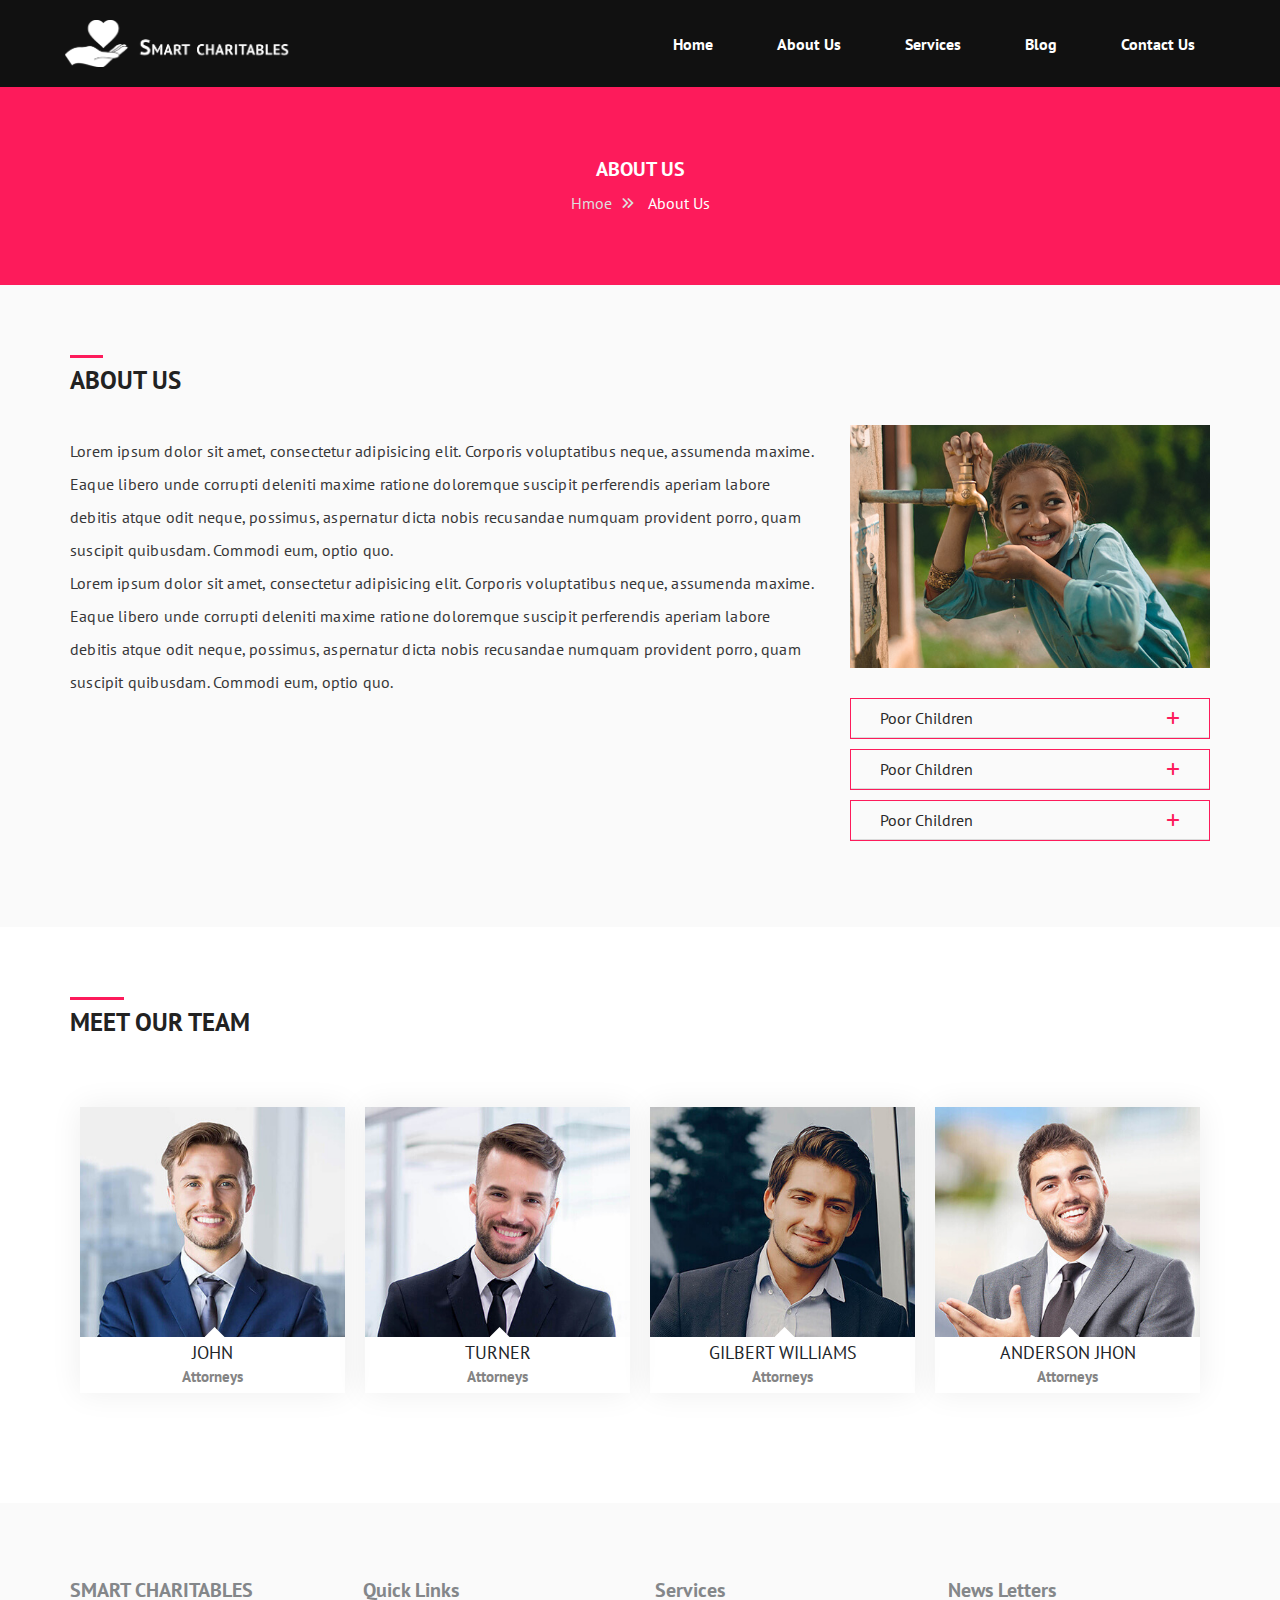
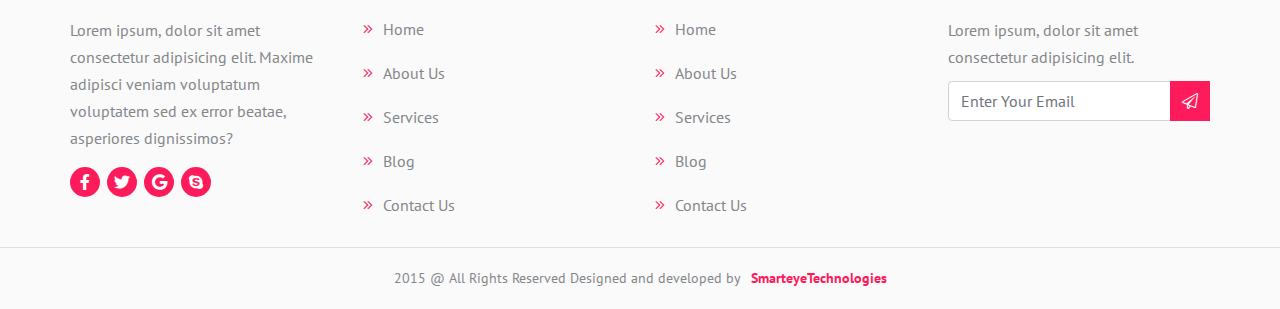
<file: Alternate Versions/alpha/about-us.html>
<!doctype html>
<html lang="en">

<head>
  <meta charset="utf-8">
  <meta name="viewport" content="width=device-width, initial-scale=1, shrink-to-fit=no">
  <title>Charity</title>
  <link rel="stylesheet" href="assets/css/bootstrap.min.css">
  <link rel="stylesheet" href="assets/css/all.min.css">
  <link rel="stylesheet" href="assets/css/style.css" />
</head>

<body>
  <!-- ======================header started====================== -->
  <header>
    <div class="my-nav">
      <div class="container">
        <div class="row">
          <div class="nav-items">
            <div class="logo">
              <img src="assets/images/logo.png">
            </div>
            <div class="menu-toggle">
              <div class="menu-hamburger"></div>
            </div>
            <div class="menu-items">
              <div class="menu">
                <ul>
                  <li><a href="index.html">Home</a></li>
                  <li><a href="about-us.html">About Us</a></li>
                  <li><a href="services.html">Services</a></li>
                  <li><a href="blog.html">Blog</a></li>
                  <li><a href="contact-us.html">Contact Us</a></li>
                </ul>
              </div>
            </div>
          </div>
        </div>
      </div>
    </div>
  </header>

  <!-- ============abt-01 Section  Start============ -->

  <section class="abt-01">
    <div class="container">
      <div class="row">
        <div class="col-12">
          <div class="heading-wrapper">
            <h3>About Us</h3>
            <ol>
              <li>Hmoe<i class="far fa-angle-double-right"></i></li>
              <li>About Us</li>
            </ol>
          </div>
        </div>
      </div>
    </div>
  </section>

  <!-- =========================================ABOUT US>>>START========================================= -->

  <section class="_ab_er_we">
    <div class="container">
      <div class="row">
        <div class="col-12">
          <div class="heading">
            <h2>ABOUT US</h2>
          </div>
        </div>
      </div>

      <div class="row">
        <div class="col-lg-8 col-12">
          <div class="_lk_fr_er">
            <p>Lorem ipsum dolor sit amet, consectetur adipisicing elit. Corporis voluptatibus neque, assumenda maxime.
              Eaque libero unde corrupti deleniti maxime ratione doloremque suscipit perferendis aperiam labore debitis
              atque odit neque, possimus, aspernatur dicta nobis recusandae numquam provident porro, quam suscipit
              quibusdam. Commodi eum, optio quo.</p>

            <p>Lorem ipsum dolor sit amet, consectetur adipisicing elit. Corporis voluptatibus neque, assumenda maxime.
              Eaque libero unde corrupti deleniti maxime ratione doloremque suscipit perferendis aperiam labore debitis
              atque odit neque, possimus, aspernatur dicta nobis recusandae numquam provident porro, quam suscipit
              quibusdam. Commodi eum, optio quo.</p>
          </div>
        </div>

        <div class="col-lg-4 col-12">
          <div class="_lk_rt_we">
            <img src="assets/images/img-01.jpg">
            <div class="_oi_yt_we">
              <div class="accordion" id="nu_kl">
                <div class="card">
                  <div class="card-header" id="mo_yu">
                    <h2 class="mb-0">
                      <button class="btn btn-link btn-block text-left" type="button" data-toggle="collapse"
                        data-target="#my-ss" aria-expanded="false" aria-controls="my-ss">
                        Poor Children 
                      </button>
                    </h2>
                  </div>

                  <div id="my-ss" class="collapse" aria-labelledby="mo_yu" data-parent="#nu_kl">
                    <div class="card-body">
                      Lorem ipsum dolor sit amet, consectetur adipisicing elit. Corporis voluptatibus neque, assumenda
                      maxime. Eaque libero unde corrupti deleniti maxime ratione doloremque suscipit perferendis
                      aperiam labore debitis atque odit neque, possimus, aspernatur dicta nobis recusandae numquam
                      provident porro, quam suscipit quibusdam. Commodi eum, optio quo.
                    </div>
                  </div>
                </div>
                <div class="card">
                  <div class="card-header" id="mo_yu_a">
                    <h2 class="mb-0">
                      <button class="btn btn-link btn-block text-left collapsed" type="button" data-toggle="collapse"
                        data-target="#my-ss_a" aria-expanded="false" aria-controls="my-ss_a">
                        Poor Children
                      </button>
                    </h2>
                  </div>
                  <div id="my-ss_a" class="collapse" aria-labelledby="mo_yu_a" data-parent="#nu_kl">
                    <div class="card-body">
                      Lorem ipsum dolor sit amet, consectetur adipisicing elit. Corporis voluptatibus neque, assumenda
                      maxime. Eaque libero unde corrupti deleniti maxime ratione doloremque suscipit perferendis
                      aperiam labore debitis atque odit neque, possimus, aspernatur dicta nobis recusandae numquam
                      provident porro, quam suscipit quibusdam. Commodi eum, optio quo.
                    </div>
                  </div>
                </div>
                <div class="card">
                  <div class="card-header" id="mo_yu_b">
                    <h2 class="mb-0">
                      <button class="btn btn-link btn-block text-left collapsed" type="button" data-toggle="collapse"
                        data-target="#my-ss_b" aria-expanded="false" aria-controls="my-ss_b">
                        Poor Children
                      </button>
                    </h2>
                  </div>
                  <div id="my-ss_b" class="collapse" aria-labelledby="mo_yu_b" data-parent="#nu_kl">
                    <div class="card-body">
                      Lorem ipsum dolor sit amet, consectetur adipisicing elit. Corporis voluptatibus neque, assumenda
                      maxime. Eaque libero unde corrupti deleniti maxime ratione doloremque suscipit perferendis
                      aperiam labore debitis atque odit neque, possimus, aspernatur dicta nobis recusandae numquam
                      provident porro, quam suscipit quibusdam. Commodi eum, optio quo.
                    </div>
                  </div>
                </div>
              </div>
            </div>
          </div>
        </div>
      </div>
    </div>
  </section>

  <!-- =====================>>>>>Team Started>>>>>======================== -->

  <section class="bg-07">
    <div class="container">
      <div class="row">
        <div class="col-12">
          <div class="heading">
            <h2>Meet Our Team</h2>
          </div>
        </div>
        <div class="main-team-card d-flex">
          <div class="team-setup">
            <div class="team-items">
              <div class="team-user">
                <img src="assets/images/team/1.jpg">
              </div>
              <div class="team-user-social">
                <ol>
                  <li><i class="fab fa-facebook-f"></i></li>
                  <li><i class="fab fa-twitter"></i></li>
                  <li><i class="fab fa-google"></i></li>
                  <li><i class="fab fa-skype"></i></li>
                </ol>
              </div>
              <div class="team-name">
                <h2>JOHN</h2>
                <b>Attorneys</b>
              </div>
            </div>
          </div>

          <div class="team-setup">
            <div class="team-items">
              <div class="team-user">
                <img src="assets/images/team/2.jpg">
              </div>
              <div class="team-user-social">
                <ol>
                  <li><i class="fab fa-facebook-f"></i></li>
                  <li><i class="fab fa-twitter"></i></li>
                  <li><i class="fab fa-google"></i></li>
                  <li><i class="fab fa-skype"></i></li>
                </ol>
              </div>
              <div class="team-name">
                <h2>TURNER</h2>
                <b>Attorneys</b>
              </div>
            </div>
          </div>

          <div class="team-setup">
            <div class="team-items">
              <div class="team-user">
                <img src="assets/images/team/3.jpg">
              </div>
              <div class="team-user-social">
                <ol>
                  <li><i class="fab fa-facebook-f"></i></li>
                  <li><i class="fab fa-twitter"></i></li>
                  <li><i class="fab fa-google"></i></li>
                  <li><i class="fab fa-skype"></i></li>
                </ol>
              </div>
              <div class="team-name">
                <h2>GILBERT WILLIAMS</h2>
                <b>Attorneys</b>
              </div>
            </div>
          </div>

          <div class="team-setup">
            <div class="team-items">
              <div class="team-user">
                <img src="assets/images/team/4.jpg">
              </div>
              <div class="team-user-social">
                <ol>
                  <li><i class="fab fa-facebook-f"></i></li>
                  <li><i class="fab fa-twitter"></i></li>
                  <li><i class="fab fa-google"></i></li>
                  <li><i class="fab fa-skype"></i></li>
                </ol>
              </div>
              <div class="team-name">
                <h2>ANDERSON JHON</h2>
                <b>Attorneys</b>
              </div>
            </div>
          </div>

        </div>
      </div>
    </div>
  </section>

  <!-- =====================>>>>>Footer Started>>>>>======================== -->

  <footer>
    <div class="container">
      <div class="row">
        <div class="col-lg-3 col-md-3 col-sm-6 col-6">
          <div class="footer-content">
            <h2>SMART CHARITABLES</h2>
            <p>Lorem ipsum, dolor sit amet consectetur adipisicing elit. Maxime adipisci veniam
              voluptatum voluptatem sed ex error beatae, asperiores dignissimos?</p>
            <ul>
              <li><i class="fab fa-facebook-f"></i></li>
              <li><i class="fab fa-twitter"></i></li>
              <li><i class="fab fa-google"></i></li>
              <li><i class="fab fa-skype"></i></li>
            </ul>
          </div>
        </div>
        <div class="col-lg-3 col-md-3 col-sm-6 col-6">
          <div class="footer-content">
            <h2>Quick Links</h2>
            <ol>
              <li><a href="#"><i class="fal fa-angle-double-right"></i>Home</a></li>
              <li><a href="#"><i class="fal fa-angle-double-right"></i>About Us</a></li>
              <li><a href="#"><i class="fal fa-angle-double-right"></i>Services</a></li>
              <li><a href="#"><i class="fal fa-angle-double-right"></i>Blog</a></li>
              <li><a href="#"><i class="fal fa-angle-double-right"></i>Contact Us</a></li>
            </ol>
          </div>
        </div>
        <div class="col-lg-3 col-md-3 col-sm-6 col-6">
          <div class="footer-content">
            <h2>Services</h2>
            <ol>
              <li><a href="#"><i class="fal fa-angle-double-right"></i>Home</a></li>
              <li><a href="#"><i class="fal fa-angle-double-right"></i>About Us</a></li>
              <li><a href="#"><i class="fal fa-angle-double-right"></i>Services</a></li>
              <li><a href="#"><i class="fal fa-angle-double-right"></i>Blog</a></li>
              <li><a href="#"><i class="fal fa-angle-double-right"></i>Contact Us</a></li>
            </ol>
          </div>
        </div>
        <div class="col-lg-3 col-md-3 col-sm-6 col-6">
          <div class="footer-content">
            <h2>News Letters</h2>
            <p>Lorem ipsum, dolor sit amet consectetur adipisicing elit.</p>
            <div class="form-group">
              <input class="form-control" role="" name="email" type="email" placeholder="Enter Your Email">
              <i class="fal fa-paper-plane"></i>
            </div>
          </div>
        </div>
      </div>
    </div>
    <div class="copy-right">
      <div class="container">
        <div class="copy-right-card">
          <p>2015 @ All Rights Reserved Designed and developed by<a
              href="https://www.smarteyeapps.com">SmarteyeTechnologies</a></p>
        </div>
      </div>
    </div>
  </footer>
</body>


<script src="assets/js/jquery-3.2.1.min.js"></script>
<script src="assets/js/popper.min.js"></script>
<script src="assets/js/bootstrap.min.js"></script>
<script src="assets/js/script.js"></script>

</html>
</file>
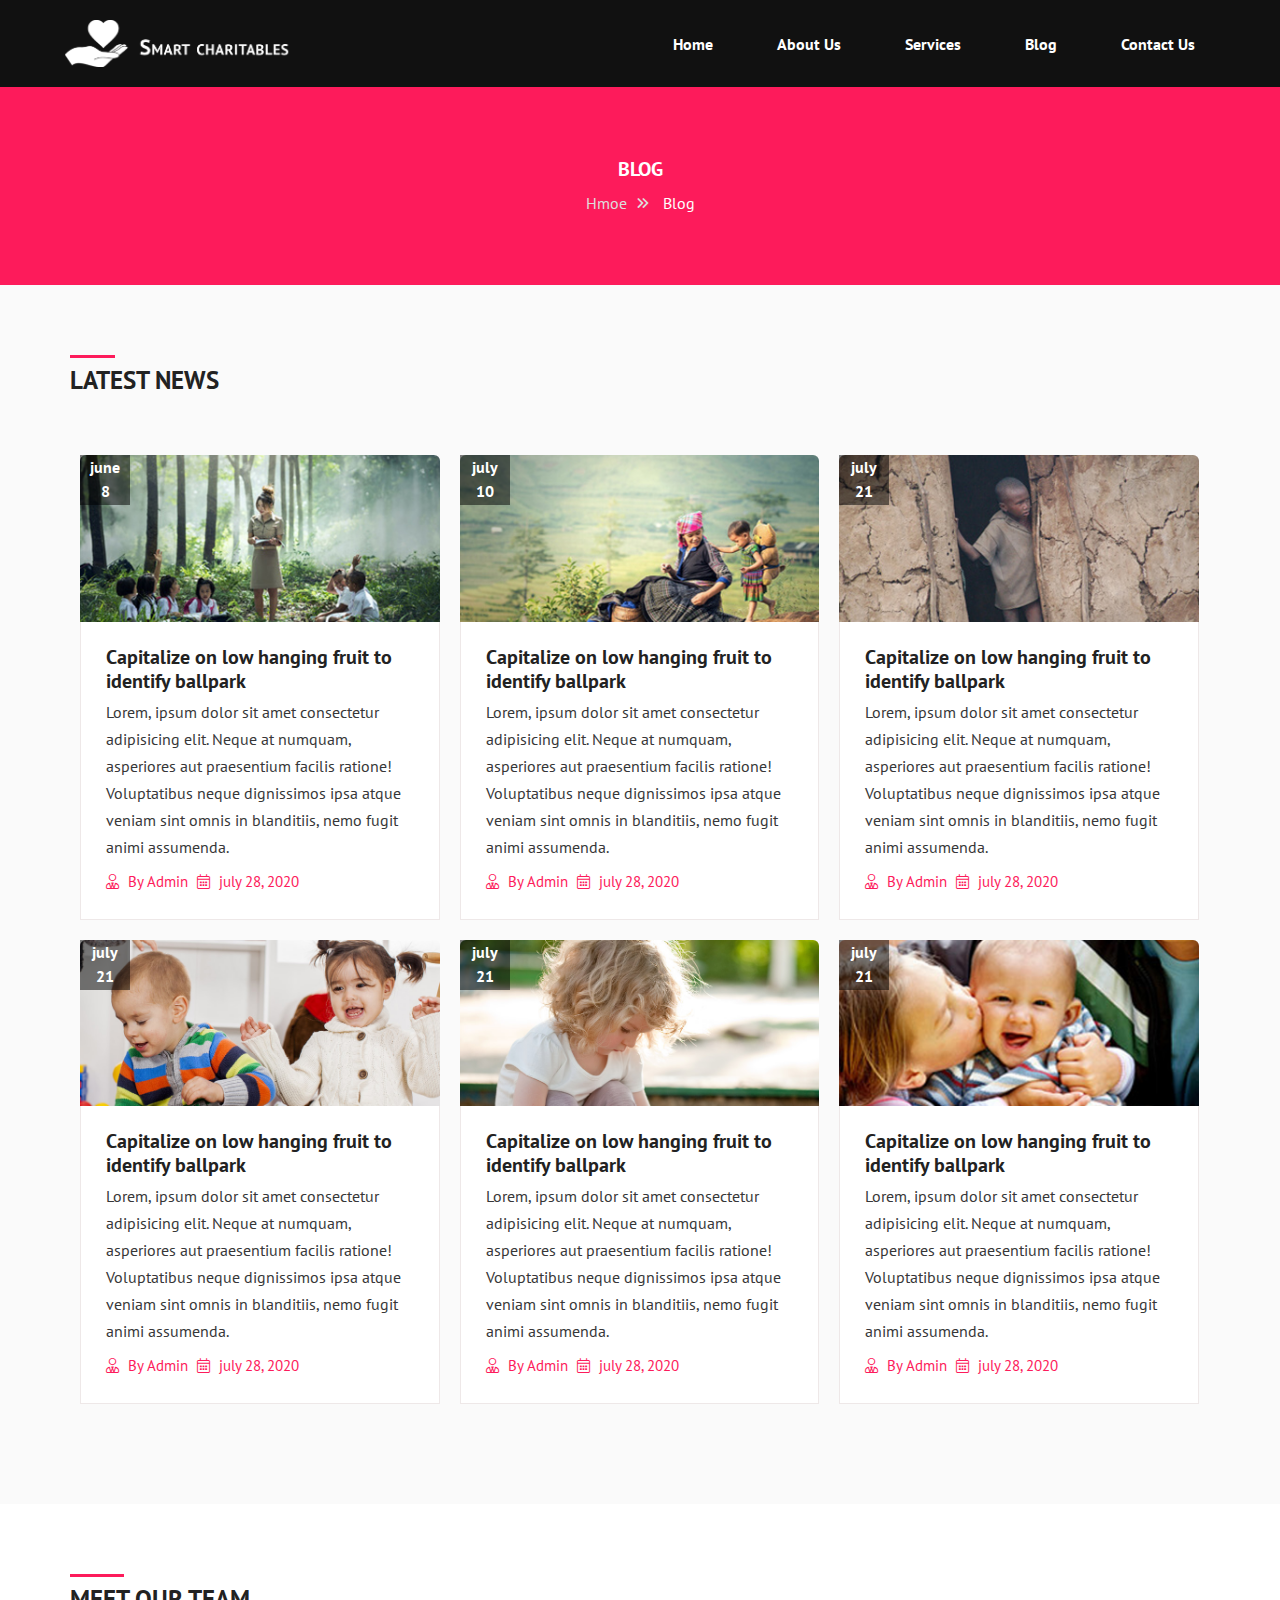
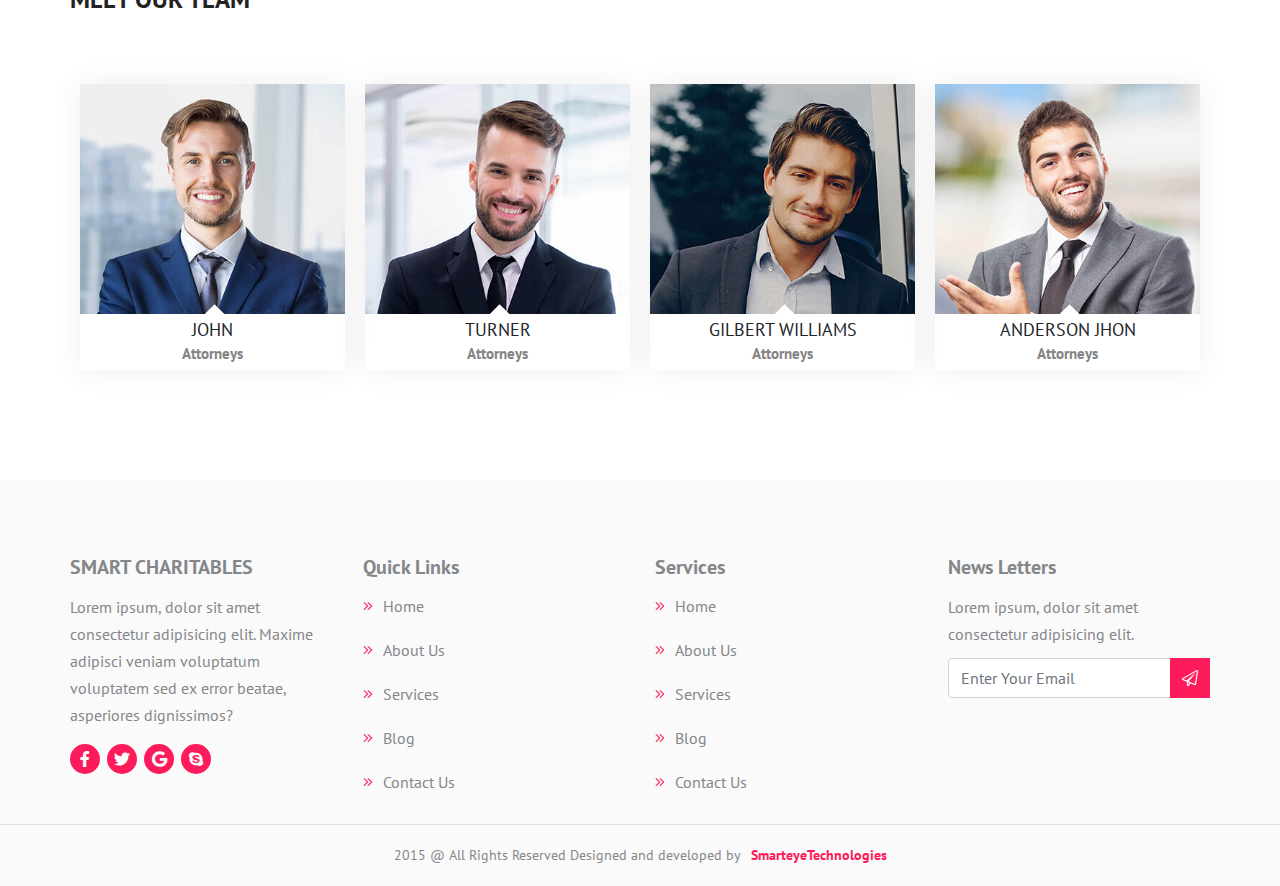
<file: Alternate Versions/alpha/blog.html>
<!doctype html>
<html lang="en">

<head>
  <meta charset="utf-8">
  <meta name="viewport" content="width=device-width, initial-scale=1, shrink-to-fit=no">
  <title>Charity</title>
  <link rel="stylesheet" href="assets/css/bootstrap.min.css">
  <link rel="stylesheet" href="assets/css/all.min.css">
  <link rel="stylesheet" href="assets/css/style.css" />
</head>

<body>
  <!-- ======================header started====================== -->
  <header>
    <div class="my-nav">
      <div class="container">
        <div class="row">
          <div class="nav-items">
            <div class="logo">
              <img src="assets/images/logo.png">
            </div>
            <div class="menu-toggle">
              <div class="menu-hamburger"></div>
            </div>
            <div class="menu-items">
              <div class="menu">
                <ul>
                  <li><a href="index.html">Home</a></li>
                  <li><a href="about-us.html">About Us</a></li>
                  <li><a href="services.html">Services</a></li>
                  <li><a href="blog.html">Blog</a></li>
                  <li><a href="contact-us.html">Contact Us</a></li>
                </ul>
              </div>
            </div>
          </div>
        </div>
      </div>
    </div>
  </header>

   <!-- ============abt-01 Section  Start============ -->

   <section class="abt-01">
     <div class="container">
       <div class="row">
         <div class="col-12">
           <div class="heading-wrapper">
             <h3>Blog</h3>
             <ol>
               <li>Hmoe<i class="far fa-angle-double-right"></i></li>
               <li>Blog</li>
             </ol>
           </div>
         </div>
       </div>
     </div>
   </section>

  <!-- =====================>>>>>Blog Started>>>>>======================== -->

  <section class="bg-04">
    <div class="container">
      <div class="row">
        <div class="col-12">
          <div class="heading">
            <h2>Latest News</h2>
          </div>
        </div>

        <div class="blog-main-card d-flex">
          <article class="blog-sub">
            <div class="blog-content">
              <img src="assets/images/blog/blog_1.jpg">
            </div>
            <div class="blog-content-date">
              june
              <span> 8</span>
            </div>
            <div class="blog-content-section">
              <div class="blo-content-title">
                <h4>Capitalize on low hanging fruit to identify ballpark</h4>
                <p>Lorem, ipsum dolor sit amet consectetur adipisicing elit. Neque at numquam, asperiores aut
                  praesentium
                  facilis ratione! Voluptatibus neque dignissimos ipsa atque veniam sint omnis in blanditiis, nemo fugit
                  animi assumenda.</p>
              </div>
              <div class="blog-admin">
                <ol>
                  <li><i class="fal fa-user-tie"></i> By Admin</li>
                  <li><i class="fal fa-calendar-alt"></i> july 28, 2020</li>
                </ol>
              </div>
            </div>
          </article>

          <article class="blog-sub">
            <div class="blog-content">
              <img src="assets/images/blog/blog_2.jpg">
            </div>
            <div class="blog-content-date">
              july
              <span> 10</span>
            </div>
            <div class="blog-content-section">
              <div class="blo-content-title">
                <h4>Capitalize on low hanging fruit to identify ballpark</h4>
                <p>Lorem, ipsum dolor sit amet consectetur adipisicing elit. Neque at numquam, asperiores aut
                  praesentium
                  facilis ratione! Voluptatibus neque dignissimos ipsa atque veniam sint omnis in blanditiis, nemo fugit
                  animi assumenda.</p>
              </div>
              <div class="blog-admin">
                <ol>
                  <li><i class="fal fa-user-tie"></i> By Admin</li>
                  <li><i class="fal fa-calendar-alt"></i> july 28, 2020</li>
                </ol>
              </div>
            </div>
          </article>

          <article class="blog-sub">
            <div class="blog-content">
              <img src="assets/images/blog/blog_3.jpg">
            </div>
            <div class="blog-content-date">
              july
              <span> 21</span>
            </div>
            <div class="blog-content-section">
              <div class="blo-content-title">
                <h4>Capitalize on low hanging fruit to identify ballpark</h4>
                <p>Lorem, ipsum dolor sit amet consectetur adipisicing elit. Neque at numquam, asperiores aut
                  praesentium
                  facilis ratione! Voluptatibus neque dignissimos ipsa atque veniam sint omnis in blanditiis, nemo fugit
                  animi assumenda.</p>
              </div>
              <div class="blog-admin">
                <ol>
                  <li><i class="fal fa-user-tie"></i> By Admin</li>
                  <li><i class="fal fa-calendar-alt"></i> july 28, 2020</li>
                </ol>
              </div>
            </div>
          </article>

          <article class="blog-sub">
            <div class="blog-content">
              <img src="assets/images/blog/blog_4.jpg">
            </div>
            <div class="blog-content-date">
              july
              <span> 21</span>
            </div>
            <div class="blog-content-section">
              <div class="blo-content-title">
                <h4>Capitalize on low hanging fruit to identify ballpark</h4>
                <p>Lorem, ipsum dolor sit amet consectetur adipisicing elit. Neque at numquam, asperiores aut
                  praesentium
                  facilis ratione! Voluptatibus neque dignissimos ipsa atque veniam sint omnis in blanditiis, nemo fugit
                  animi assumenda.</p>
              </div>
              <div class="blog-admin">
                <ol>
                  <li><i class="fal fa-user-tie"></i> By Admin</li>
                  <li><i class="fal fa-calendar-alt"></i> july 28, 2020</li>
                </ol>
              </div>
            </div>
          </article>

          <article class="blog-sub">
            <div class="blog-content">
              <img src="assets/images/blog/blog_5.jpg">
            </div>
            <div class="blog-content-date">
              july
              <span> 21</span>
            </div>
            <div class="blog-content-section">
              <div class="blo-content-title">
                <h4>Capitalize on low hanging fruit to identify ballpark</h4>
                <p>Lorem, ipsum dolor sit amet consectetur adipisicing elit. Neque at numquam, asperiores aut
                  praesentium
                  facilis ratione! Voluptatibus neque dignissimos ipsa atque veniam sint omnis in blanditiis, nemo fugit
                  animi assumenda.</p>
              </div>
              <div class="blog-admin">
                <ol>
                  <li><i class="fal fa-user-tie"></i> By Admin</li>
                  <li><i class="fal fa-calendar-alt"></i> july 28, 2020</li>
                </ol>
              </div>
            </div>
          </article>

          <article class="blog-sub">
            <div class="blog-content">
              <img src="assets/images/blog/blog_6.jpg">
            </div>
            <div class="blog-content-date">
              july
              <span> 21</span>
            </div>
            <div class="blog-content-section">
              <div class="blo-content-title">
                <h4>Capitalize on low hanging fruit to identify ballpark</h4>
                <p>Lorem, ipsum dolor sit amet consectetur adipisicing elit. Neque at numquam, asperiores aut
                  praesentium
                  facilis ratione! Voluptatibus neque dignissimos ipsa atque veniam sint omnis in blanditiis, nemo fugit
                  animi assumenda.</p>
              </div>
              <div class="blog-admin">
                <ol>
                  <li><i class="fal fa-user-tie"></i> By Admin</li>
                  <li><i class="fal fa-calendar-alt"></i> july 28, 2020</li>
                </ol>
              </div>
            </div>
          </article>
        </div>
      </div>
    </div>
  </section>

    <!-- =====================>>>>>Team Started>>>>>======================== -->

    <section class="bg-07">
      <div class="container">
        <div class="row">
          <div class="col-12">
            <div class="heading">
              <h2>Meet Our Team</h2>
            </div>
          </div>
          <div class="main-team-card d-flex">
            <div class="team-setup">
              <div class="team-items">
                <div class="team-user">
                  <img src="assets/images/team/1.jpg">
                </div>
                <div class="team-user-social">
                  <ol>
                    <li><i class="fab fa-facebook-f"></i></li>
                    <li><i class="fab fa-twitter"></i></li>
                    <li><i class="fab fa-google"></i></li>
                    <li><i class="fab fa-skype"></i></li>
                  </ol>
                </div>
                <div class="team-name">
                  <h2>JOHN</h2>
                  <b>Attorneys</b>
                </div>
              </div>
            </div>

            <div class="team-setup">
              <div class="team-items">
                <div class="team-user">
                  <img src="assets/images/team/2.jpg">
                </div>
                <div class="team-user-social">
                  <ol>
                    <li><i class="fab fa-facebook-f"></i></li>
                    <li><i class="fab fa-twitter"></i></li>
                    <li><i class="fab fa-google"></i></li>
                    <li><i class="fab fa-skype"></i></li>
                  </ol>
                </div>
                <div class="team-name">
                  <h2>TURNER</h2>
                  <b>Attorneys</b>
                </div>
              </div>
            </div>

            <div class="team-setup">
              <div class="team-items">
                <div class="team-user">
                  <img src="assets/images/team/3.jpg">
                </div>
                <div class="team-user-social">
                  <ol>
                    <li><i class="fab fa-facebook-f"></i></li>
                    <li><i class="fab fa-twitter"></i></li>
                    <li><i class="fab fa-google"></i></li>
                    <li><i class="fab fa-skype"></i></li>
                  </ol>
                </div>
                <div class="team-name">
                  <h2>GILBERT WILLIAMS</h2>
                  <b>Attorneys</b>
                </div>
              </div>
            </div>

            <div class="team-setup">
              <div class="team-items">
                <div class="team-user">
                  <img src="assets/images/team/4.jpg">
                </div>
                <div class="team-user-social">
                  <ol>
                    <li><i class="fab fa-facebook-f"></i></li>
                    <li><i class="fab fa-twitter"></i></li>
                    <li><i class="fab fa-google"></i></li>
                    <li><i class="fab fa-skype"></i></li>
                  </ol>
                </div>
                <div class="team-name">
                  <h2>ANDERSON JHON</h2>
                  <b>Attorneys</b>
                </div>
              </div>
            </div>

          </div>
        </div>
      </div>
    </section>

  <!-- =====================>>>>>Footer Started>>>>>======================== -->

  <footer>
    <div class="container">
      <div class="row">
        <div class="col-lg-3 col-md-3 col-sm-6 col-6">
          <div class="footer-content">
            <h2>SMART CHARITABLES</h2>
            <p>Lorem ipsum, dolor sit amet consectetur adipisicing elit. Maxime adipisci veniam
              voluptatum voluptatem sed ex error beatae, asperiores dignissimos?</p>
            <ul>
              <li><i class="fab fa-facebook-f"></i></li>
              <li><i class="fab fa-twitter"></i></li>
              <li><i class="fab fa-google"></i></li>
              <li><i class="fab fa-skype"></i></li>
            </ul>
          </div>
        </div>
        <div class="col-lg-3 col-md-3 col-sm-6 col-6">
          <div class="footer-content">
            <h2>Quick Links</h2>
            <ol>
              <li><a href="#"><i class="fal fa-angle-double-right"></i>Home</a></li>
              <li><a href="#"><i class="fal fa-angle-double-right"></i>About Us</a></li>
              <li><a href="#"><i class="fal fa-angle-double-right"></i>Services</a></li>
              <li><a href="#"><i class="fal fa-angle-double-right"></i>Blog</a></li>
              <li><a href="#"><i class="fal fa-angle-double-right"></i>Contact Us</a></li>
            </ol>
          </div>
        </div>
        <div class="col-lg-3 col-md-3 col-sm-6 col-6">
          <div class="footer-content">
            <h2>Services</h2>
            <ol>
              <li><a href="#"><i class="fal fa-angle-double-right"></i>Home</a></li>
              <li><a href="#"><i class="fal fa-angle-double-right"></i>About Us</a></li>
              <li><a href="#"><i class="fal fa-angle-double-right"></i>Services</a></li>
              <li><a href="#"><i class="fal fa-angle-double-right"></i>Blog</a></li>
              <li><a href="#"><i class="fal fa-angle-double-right"></i>Contact Us</a></li>
            </ol>
          </div>
        </div>
        <div class="col-lg-3 col-md-3 col-sm-6 col-6">
          <div class="footer-content">
            <h2>News Letters</h2>
            <p>Lorem ipsum, dolor sit amet consectetur adipisicing elit.</p>
            <div class="form-group">
              <input class="form-control" role="" name="email" type="email" placeholder="Enter Your Email">
              <i class="fal fa-paper-plane"></i>
            </div>
          </div>
        </div>
      </div>
    </div>
    <div class="copy-right">
      <div class="container">
        <div class="copy-right-card">
          <p>2015 @ All Rights Reserved Designed and developed by<a
              href="https://www.smarteyeapps.com">SmarteyeTechnologies</a></p>
        </div>
      </div>
    </div>
  </footer>
</body>


<script src="assets/js/jquery-3.2.1.min.js"></script>
<script src="assets/js/popper.min.js"></script>
<script src="assets/js/bootstrap.min.js"></script>
<script src="assets/js/script.js"></script>

</html>
</file>
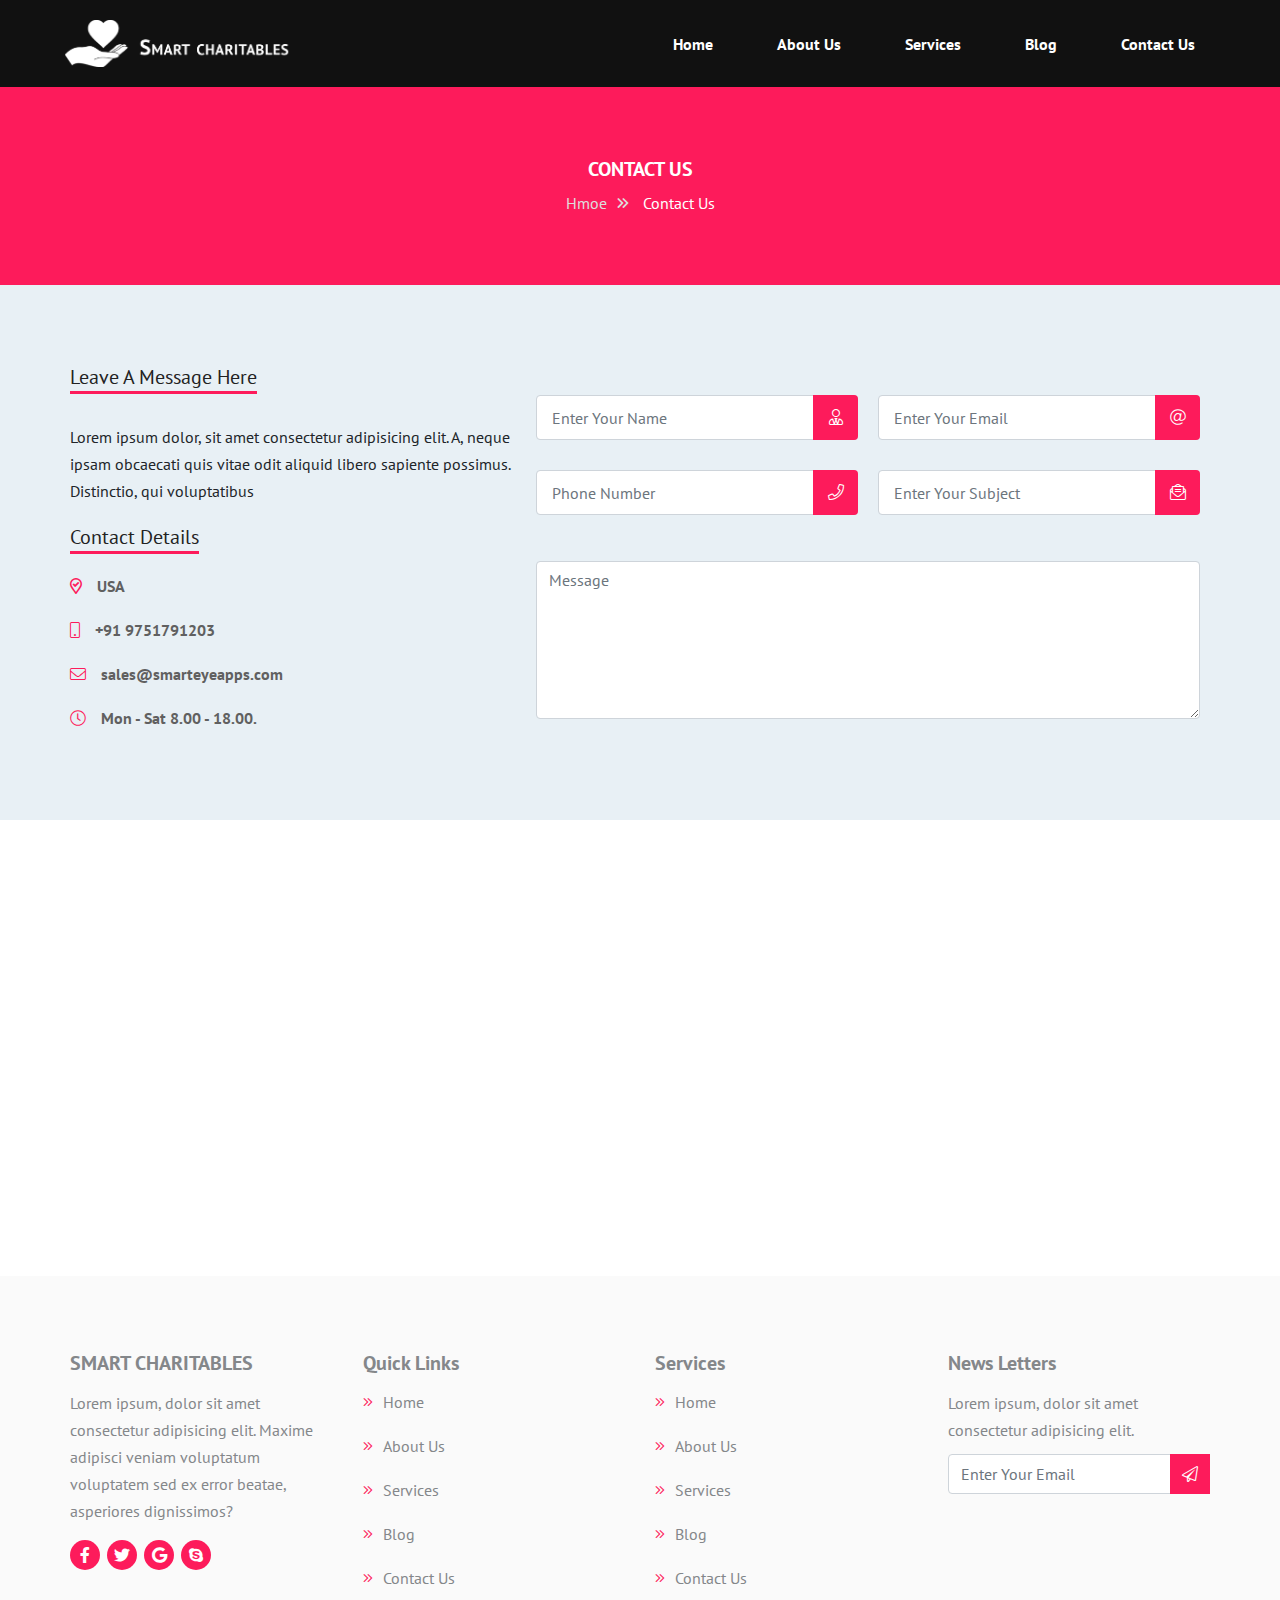
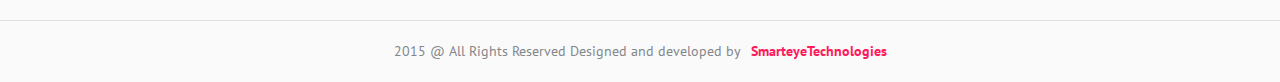
<file: Alternate Versions/alpha/contact-us.html>
<!doctype html>
<html lang="en">

<head>
    <meta charset="utf-8">
    <meta name="viewport" content="width=device-width, initial-scale=1, shrink-to-fit=no">
    <title>Charity</title>
    <link rel="stylesheet" href="assets/css/bootstrap.min.css">
    <link rel="stylesheet" href="assets/css/all.min.css">
    <link rel="stylesheet" href="assets/css/style.css" />
</head>

<body>
  <!-- ======== header started ========= -->
  <header>
    <div class="my-nav">
      <div class="container">
        <div class="row">
          <div class="nav-items">
            <div class="menu-toggle">
              <div class="menu-hamburger"></div>
            </div>
            <div class="logo">
              <img src="assets/images/logo.png">
            </div>
            <div class="menu-items">
              <div class="menu">
                <ul>
                  <li><a href="index.html">Home</a></li>
                  <li><a href="about-us.html">About Us</a></li>
                  <li><a href="services.html">Services</a></li>
                  <li><a href="blog.html">Blog</a></li>
                  <li><a href="contact-us.html">Contact Us</a></li>
                </ul>
              </div>
            </div>
          </div>
        </div>
      </div>
    </div>
  </header>

  <!-- ======== main started ========= -->

  <main class="charity-01-main">

    <!-- ============abt-01 Section  Start============ -->

    <section class="abt-01">
        <div class="container">
            <div class="row">
                <div class="col-12">
                    <div class="heading-wrapper">
                        <h3>Contact Us</h3>
                        <ol>
                            <li>Hmoe<i class="far fa-angle-double-right"></i></li>
                            <li>Contact Us</li>
                        </ol>
                    </div>
                </div>
            </div>
        </div>
    </section>

     <section class="bg-0-b">
         <div class="container">
             <div class="row">
                 <div class="main-card-contact d-flex">
                     <div class="sup-card-contact">
                         <div class="sup-content">
                             <div class="head-content">
                                 <h2>Leave A Message Here</h2>
                                 <p>Lorem ipsum dolor, sit amet consectetur adipisicing elit. A, neque ipsam obcaecati
                                     quis vitae odit aliquid libero sapiente possimus. Distinctio, qui voluptatibus </p>
                             </div>

                             <div class="contact-title">
                                 <h2>Contact Details</h2>
                                 <ol>
                                     <li><i class="far fa-map-marker-check"></i>USA</li>
                                     <li><i class="fal fa-mobile"></i>+91 9751791203 </li>
                                     <li><i class="fal fa-envelope"></i>sales@smarteyeapps.com</li>
                                     <li><i class="fal fa-clock"></i>Mon - Sat 8.00 - 18.00.</li>
                                 </ol>
                             </div>
                         </div>
                     </div>

                     <div class="sup-card-contact-0a">
                         <div class="contact-a1">
                             <form>
                                 <div class="dived d-flex">
                                     <div class="form-group">
                                         <div class="form-sup">
                                             <div class="cal-01">
                                                 <input type="name" name="name" id="" class="form-control"
                                                     placeholder="Enter Your Name">
                                                 <i class="fal fa-user-tie"></i>
                                             </div>

                                             <div class="cal-01">
                                                 <input type="phone" name="phone" id="" class="form-control"
                                                     placeholder="Phone Number">
                                                 <i class="fal fa-phone"></i>
                                             </div>
                                         </div>
                                     </div>

                                     <div class="form-group">
                                         <div class="form-sup">
                                             <div class="cal-01">
                                                 <input type="email" name="email" id="" class="form-control"
                                                     placeholder="Enter Your Email">
                                                 <i class="fal fa-at"></i>
                                             </div>
                                             <div class="cal-01">
                                                 <input type="text" name="subject" id="" class="form-control"
                                                     placeholder="Enter Your Subject">
                                                 <i class="fal fa-envelope-open-text"></i>
                                             </div>
                                         </div>
                                     </div>

                                     <div class="ca-ool">
                                         <textarea name="text" cols="80" rows="6" class="form-control"
                                             placeholder="Message"></textarea>
                                     </div>
                                 </div>
                             </form>
                         </div>
                     </div>
                 </div>
             </div>
         </div>
     </section>

     <section class="mab-01">
         <iframe style="width:100%"
             src="https://www.google.com/maps/embed?pb=!1m14!1m12!1m3!1d249759.19784092825!2d79.10145254589841!3d12.009924873581818!2m3!1f0!2f0!3f0!3m2!1i1024!2i768!4f13.1!5e0!3m2!1sen!2sin!4v1448883859107"
             height="450" frameborder="0" allowfullscreen=""></iframe>
     </section>
  </main>

 <!-- =====================>>>>>Footer Started>>>>>======================== -->

  <footer>
    <div class="container">
      <div class="row">
        <div class="col-lg-3 col-md-3 col-sm-6 col-6">
          <div class="footer-content">
            <h2>SMART CHARITABLES</h2>
            <p>Lorem ipsum, dolor sit amet consectetur adipisicing elit. Maxime adipisci veniam
              voluptatum voluptatem sed ex error beatae, asperiores dignissimos?</p>
            <ul>
              <li><i class="fab fa-facebook-f"></i></li>
              <li><i class="fab fa-twitter"></i></li>
              <li><i class="fab fa-google"></i></li>
              <li><i class="fab fa-skype"></i></li>
            </ul>
          </div>
        </div>
        <div class="col-lg-3 col-md-3 col-sm-6 col-6">
          <div class="footer-content">
            <h2>Quick Links</h2>
            <ol>
              <li><a href="#"><i class="fal fa-angle-double-right"></i>Home</a></li>
              <li><a href="#"><i class="fal fa-angle-double-right"></i>About Us</a></li>
              <li><a href="#"><i class="fal fa-angle-double-right"></i>Services</a></li>
              <li><a href="#"><i class="fal fa-angle-double-right"></i>Blog</a></li>
              <li><a href="#"><i class="fal fa-angle-double-right"></i>Contact Us</a></li>
            </ol>
          </div>
        </div>
        <div class="col-lg-3 col-md-3 col-sm-6 col-6">
          <div class="footer-content">
            <h2>Services</h2>
            <ol>
              <li><a href="#"><i class="fal fa-angle-double-right"></i>Home</a></li>
              <li><a href="#"><i class="fal fa-angle-double-right"></i>About Us</a></li>
              <li><a href="#"><i class="fal fa-angle-double-right"></i>Services</a></li>
              <li><a href="#"><i class="fal fa-angle-double-right"></i>Blog</a></li>
              <li><a href="#"><i class="fal fa-angle-double-right"></i>Contact Us</a></li>
            </ol>
          </div>
        </div>
        <div class="col-lg-3 col-md-3 col-sm-6 col-6">
          <div class="footer-content">
            <h2>News Letters</h2>
            <p>Lorem ipsum, dolor sit amet consectetur adipisicing elit.</p>
            <div class="form-group">
              <input class="form-control" role="" name="email" type="email" placeholder="Enter Your Email">
              <i class="fal fa-paper-plane"></i>
            </div>
          </div>
        </div>
      </div>
    </div>
    <div class="copy-right">
      <div class="container">
        <div class="copy-right-card">
          <p>2015 @ All Rights Reserved Designed and developed by<a
              href="https://www.smarteyeapps.com">SmarteyeTechnologies</a></p>
        </div>
      </div>
    </div>
  </footer>
</body>


<script src="assets/js/jquery-3.2.1.min.js"></script>
<script src="assets/js/popper.min.js"></script>
<script src="assets/js/bootstrap.min.js"></script>
<script src="assets/js/script.js"></script>
</html>
</file>
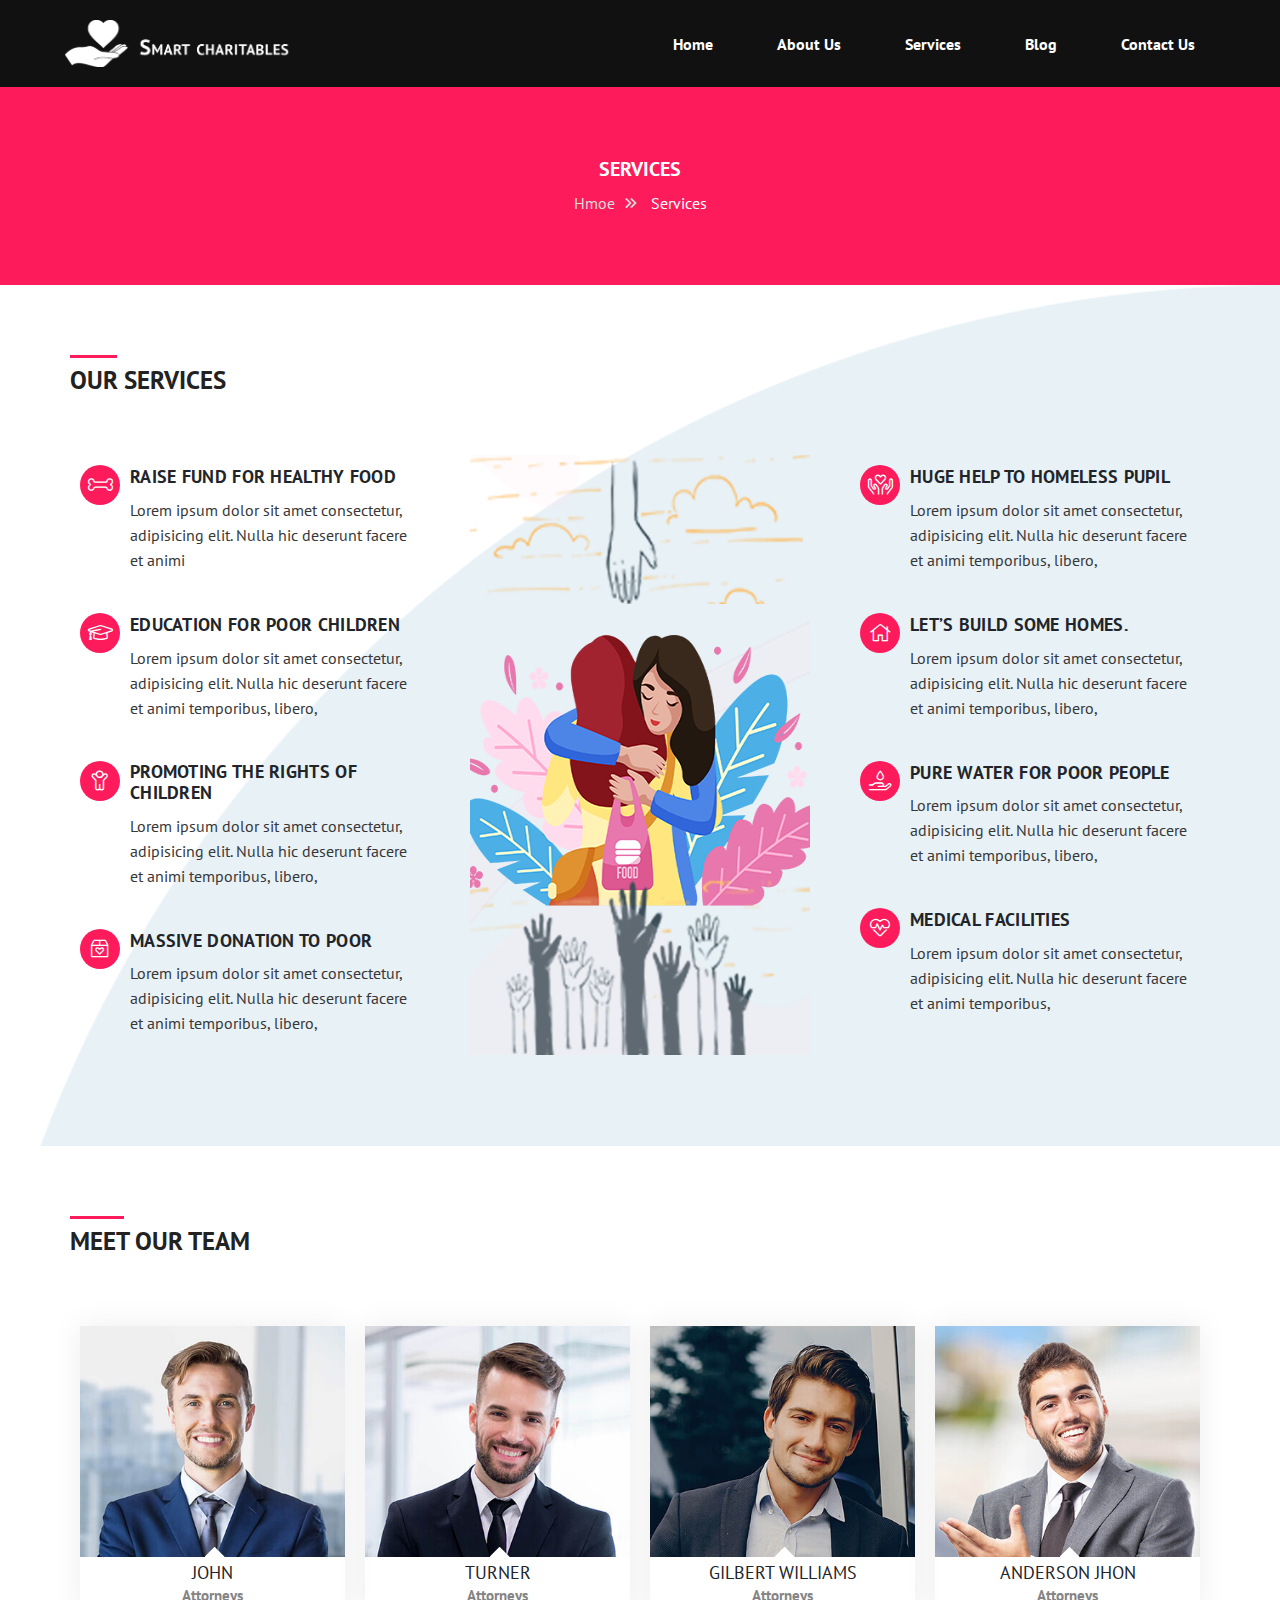
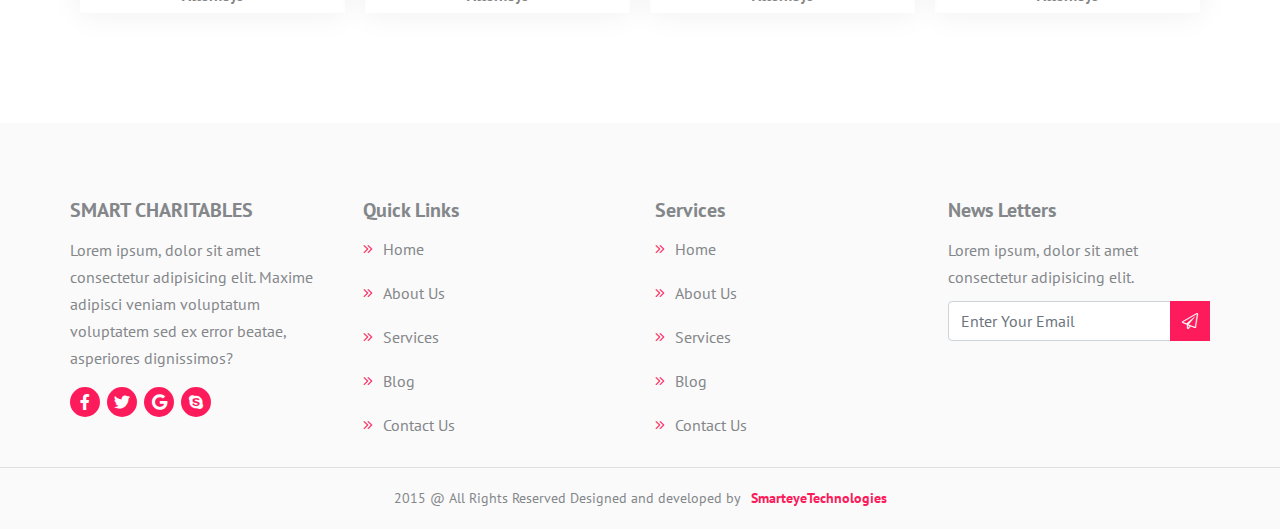
<file: Alternate Versions/alpha/services.html>
<!doctype html>
<html lang="en">

<head>
  <meta charset="utf-8">
  <meta name="viewport" content="width=device-width, initial-scale=1, shrink-to-fit=no">
  <title>Charity</title>
  <link rel="stylesheet" href="assets/css/bootstrap.min.css">
  <link rel="stylesheet" href="assets/css/all.min.css">
  <link rel="stylesheet" href="assets/css/style.css" />
</head>

<body>
  <!-- ======================header started====================== -->
  <header>
    <div class="my-nav">
      <div class="container">
        <div class="row">
          <div class="nav-items">
            <div class="logo">
              <img src="assets/images/logo.png">
            </div>
            <div class="menu-toggle">
              <div class="menu-hamburger"></div>
            </div>
            <div class="menu-items">
              <div class="menu">
                <ul>
                  <li><a href="index.html">Home</a></li>
                  <li><a href="about-us.html">About Us</a></li>
                  <li><a href="services.html">Services</a></li>
                  <li><a href="blog.html">Blog</a></li>
                  <li><a href="contact-us.html">Contact Us</a></li>
                </ul>
              </div>
            </div>
          </div>
        </div>
      </div>
    </div>
  </header>

  <!-- ============abt-01 Section  Start============ -->

  <section class="abt-01">
    <div class="container">
      <div class="row">
        <div class="col-12">
          <div class="heading-wrapper">
            <h3>Services</h3>
            <ol>
              <li>Hmoe<i class="far fa-angle-double-right"></i></li>
              <li>Services</li>
            </ol>
          </div>
        </div>
      </div>
    </div>
  </section>

  <!-- ======================bg-01 section started====================== -->

  <section class="bg-02">
    <div class="container">
      <div class="row">
        <div class="col-12">
          <div class="heading">
            <h2>OUR SERVICES</h2>
          </div>
        </div>
      </div>
      <div class="row">
        <div class="col-lg-4 col-md-4 col-sm-6 col-xs-12">
          <div class="wrapper">
            <div class="content">
              <ol>
                <li>
                  <i class="fal fa-bone"></i>
                  <h3>RAISE FUND FOR HEALTHY FOOD</h3>
                  <p>Lorem ipsum dolor sit amet consectetur, adipisicing elit. Nulla hic deserunt facere et animi</p>
                </li>
                <li>
                  <i class="fal fa-graduation-cap"></i>
                  <h3>EDUCATION FOR POOR CHILDREN</h3>
                  <p>Lorem ipsum dolor sit amet consectetur, adipisicing elit. Nulla hic deserunt facere et animi
                    temporibus, libero,</p>
                </li>
                <li>
                  <i class="fal fa-child"></i>
                  <h3>PROMOTING THE RIGHTS OF CHILDREN</h3>
                  <p>Lorem ipsum dolor sit amet consectetur, adipisicing elit. Nulla hic deserunt facere et animi
                    temporibus, libero,</p>
                </li>
                <li>
                  <i class="fal fa-box-heart"></i>
                  <h3>MASSIVE DONATION TO POOR</h3>
                  <p>Lorem ipsum dolor sit amet consectetur, adipisicing elit. Nulla hic deserunt facere et animi
                    temporibus, libero,</p>
                </li>
              </ol>
            </div>
          </div>
        </div>
        <div class="col-lg-4 col-md-4 col-sm-6 col-xs-12">
          <div class="wrapper">
            <div class="content">
              <img src="assets/images/shap.png">
            </div>
          </div>
        </div>
        <div class="col-lg-4 col-md-4 col-sm-6 col-xs-12">
          <div class="wrapper">
            <div class="content">
              <ol>
                <li>
                  <i class="fal fa-hands-heart"></i>
                  <h3>HUGE HELP TO HOMELESS PUPIL</h3>
                  <p>Lorem ipsum dolor sit amet consectetur, adipisicing elit. Nulla hic deserunt facere et animi
                    temporibus, libero,</p>
                </li>
                <li>
                  <i class="fal fa-home"></i>
                  <h3>LET’S BUILD SOME HOMES.</h3>
                  <p>Lorem ipsum dolor sit amet consectetur, adipisicing elit. Nulla hic deserunt facere et animi
                    temporibus, libero,</p>
                </li>
                <li>
                  <i class="fal fa-hand-holding-water"></i>
                  <h3>PURE WATER FOR POOR PEOPLE</h3>
                  <p>Lorem ipsum dolor sit amet consectetur, adipisicing elit. Nulla hic deserunt facere et animi
                    temporibus, libero,</p>
                </li>
                <li>
                  <i class="fal fa-heartbeat"></i>
                  <h3>MEDICAL FACILITIES</h3>
                  <p>Lorem ipsum dolor sit amet consectetur, adipisicing elit. Nulla hic deserunt facere et animi
                    temporibus,</p>
                </li>
              </ol>
            </div>
          </div>
        </div>
      </div>
    </div>
  </section>

  <!-- =====================>>>>>Team Started>>>>>======================== -->

  <section class="bg-07">
    <div class="container">
      <div class="row">
        <div class="col-12">
          <div class="heading">
            <h2>Meet Our Team</h2>
          </div>
        </div>
        <div class="main-team-card d-flex">
          <div class="team-setup">
            <div class="team-items">
              <div class="team-user">
                <img src="assets/images/team/1.jpg">
              </div>
              <div class="team-user-social">
                <ol>
                  <li><i class="fab fa-facebook-f"></i></li>
                  <li><i class="fab fa-twitter"></i></li>
                  <li><i class="fab fa-google"></i></li>
                  <li><i class="fab fa-skype"></i></li>
                </ol>
              </div>
              <div class="team-name">
                <h2>JOHN</h2>
                <b>Attorneys</b>
              </div>
            </div>
          </div>

          <div class="team-setup">
            <div class="team-items">
              <div class="team-user">
                <img src="assets/images/team/2.jpg">
              </div>
              <div class="team-user-social">
                <ol>
                  <li><i class="fab fa-facebook-f"></i></li>
                  <li><i class="fab fa-twitter"></i></li>
                  <li><i class="fab fa-google"></i></li>
                  <li><i class="fab fa-skype"></i></li>
                </ol>
              </div>
              <div class="team-name">
                <h2>TURNER</h2>
                <b>Attorneys</b>
              </div>
            </div>
          </div>

          <div class="team-setup">
            <div class="team-items">
              <div class="team-user">
                <img src="assets/images/team/3.jpg">
              </div>
              <div class="team-user-social">
                <ol>
                  <li><i class="fab fa-facebook-f"></i></li>
                  <li><i class="fab fa-twitter"></i></li>
                  <li><i class="fab fa-google"></i></li>
                  <li><i class="fab fa-skype"></i></li>
                </ol>
              </div>
              <div class="team-name">
                <h2>GILBERT WILLIAMS</h2>
                <b>Attorneys</b>
              </div>
            </div>
          </div>

          <div class="team-setup">
            <div class="team-items">
              <div class="team-user">
                <img src="assets/images/team/4.jpg">
              </div>
              <div class="team-user-social">
                <ol>
                  <li><i class="fab fa-facebook-f"></i></li>
                  <li><i class="fab fa-twitter"></i></li>
                  <li><i class="fab fa-google"></i></li>
                  <li><i class="fab fa-skype"></i></li>
                </ol>
              </div>
              <div class="team-name">
                <h2>ANDERSON JHON</h2>
                <b>Attorneys</b>
              </div>
            </div>
          </div>

        </div>
      </div>
    </div>
  </section>

  <!-- =====================>>>>>Footer Started>>>>>======================== -->

  <footer>
    <div class="container">
      <div class="row">
        <div class="col-lg-3 col-md-3 col-sm-6 col-6">
          <div class="footer-content">
            <h2>SMART CHARITABLES</h2>
            <p>Lorem ipsum, dolor sit amet consectetur adipisicing elit. Maxime adipisci veniam
              voluptatum voluptatem sed ex error beatae, asperiores dignissimos?</p>
            <ul>
              <li><i class="fab fa-facebook-f"></i></li>
              <li><i class="fab fa-twitter"></i></li>
              <li><i class="fab fa-google"></i></li>
              <li><i class="fab fa-skype"></i></li>
            </ul>
          </div>
        </div>
        <div class="col-lg-3 col-md-3 col-sm-6 col-6">
          <div class="footer-content">
            <h2>Quick Links</h2>
            <ol>
              <li><a href="#"><i class="fal fa-angle-double-right"></i>Home</a></li>
              <li><a href="#"><i class="fal fa-angle-double-right"></i>About Us</a></li>
              <li><a href="#"><i class="fal fa-angle-double-right"></i>Services</a></li>
              <li><a href="#"><i class="fal fa-angle-double-right"></i>Blog</a></li>
              <li><a href="#"><i class="fal fa-angle-double-right"></i>Contact Us</a></li>
            </ol>
          </div>
        </div>
        <div class="col-lg-3 col-md-3 col-sm-6 col-6">
          <div class="footer-content">
            <h2>Services</h2>
            <ol>
              <li><a href="#"><i class="fal fa-angle-double-right"></i>Home</a></li>
              <li><a href="#"><i class="fal fa-angle-double-right"></i>About Us</a></li>
              <li><a href="#"><i class="fal fa-angle-double-right"></i>Services</a></li>
              <li><a href="#"><i class="fal fa-angle-double-right"></i>Blog</a></li>
              <li><a href="#"><i class="fal fa-angle-double-right"></i>Contact Us</a></li>
            </ol>
          </div>
        </div>
        <div class="col-lg-3 col-md-3 col-sm-6 col-6">
          <div class="footer-content">
            <h2>News Letters</h2>
            <p>Lorem ipsum, dolor sit amet consectetur adipisicing elit.</p>
            <div class="form-group">
              <input class="form-control" role="" name="email" type="email" placeholder="Enter Your Email">
              <i class="fal fa-paper-plane"></i>
            </div>
          </div>
        </div>
      </div>
    </div>
    <div class="copy-right">
      <div class="container">
        <div class="copy-right-card">
          <p>2015 @ All Rights Reserved Designed and developed by<a
              href="https://www.smarteyeapps.com">SmarteyeTechnologies</a></p>
        </div>
      </div>
    </div>
  </footer>
</body>


<script src="assets/js/jquery-3.2.1.min.js"></script>
<script src="assets/js/popper.min.js"></script>
<script src="assets/js/bootstrap.min.js"></script>
<script src="assets/js/script.js"></script>

</html>
</file>
<file: Alternate Versions/alpha/assets/css/style.css>
@import url(https://fonts.googleapis.com/css2?family=PT+Sans:wght@400;700&display=swap);
/* ================================ Basic CSS =============================== */
body {
  margin: 0px;
  padding: 0px;
  font-family: 'PT Sans',sans-serif; }

* {
  margin: 0px;
  padding: 0px;
  box-sizing: border-box; }

img {
  max-width: 100%; }

h1, h2, h3, h4, h5, h6 {
  margin: 0px; }

ul, ol {
  margin: 0px;
  padding: 0px; }

li {
  list-style: none; }

a {
  text-decoration: none; }

p {
  margin: 0px; }

a:hover {
  text-decoration: none; }

.container {
  max-width: 1170px; }
  @media screen and (max-width: 575px) {
    .container {
      padding: 0px 15px;
      max-width: 100%;
      width: 100%; } }

/* ================================ Header CSS =============================== */
header .my-nav {
  position: relative;
  width: 100%;
  left: 0;
  top: 0;
  z-index: 999;
  padding: 10px 0px;
  background-color: #111; }
header .sub-01 {
  position: relative;
  background: #fd1b5b; }
header .nav-items {
  display: flex;
  flex-wrap: wrap;
  flex: 1 1 100%;
  max-width: 100%;
  width: 100%;
  position: relative;
  align-items: center; }
  header .nav-items .menu-toggle {
    position: absolute;
    top: 1.5625rem;
    right: 0.9375rem;
    transition: ease-in-out 0.5s;
    display: flex;
    align-items: center;
    justify-content: center;
    visibility: hidden;
    opacity: 0;
    margin-top: 8px; }
    @media screen and (max-width: 767.98px) {
      header .nav-items .menu-toggle {
        visibility: visible;
        opacity: 1; } }
    header .nav-items .menu-toggle .menu-hamburger {
      width: 1.875rem;
      height: 0.125rem;
      transition: ease-in-out 0.1s;
      box-shadow: 0 2px 5px rgba(255, 255, 255, 0.6);
      background: #fd1b5b;
      position: relative; }
      header .nav-items .menu-toggle .menu-hamburger.active {
        background: rgba(0, 0, 0, 0);
        box-shadow: none; }
        header .nav-items .menu-toggle .menu-hamburger.active::after {
          transform: rotate(45deg); }
        header .nav-items .menu-toggle .menu-hamburger.active::before {
          transform: rotate(135deg); }
      header .nav-items .menu-toggle .menu-hamburger::before {
        position: absolute;
        content: "";
        width: 1.875rem;
        height: 0.125rem;
        transition: ease-in-out 0.1s;
        box-shadow: 0 2px 5px rgba(255, 255, 255, 0.6);
        background: #fd1b5b;
        transform: translatey(-0.625rem); }
      header .nav-items .menu-toggle .menu-hamburger::after {
        position: absolute;
        content: "";
        width: 1.875rem;
        height: 0.125rem;
        transition: ease-in-out 0.1s;
        box-shadow: 0 2px 5px rgba(255, 255, 255, 0.6);
        background: #fd1b5b;
        transform: translatey(0.625rem); }
  header .nav-items .logo {
    width: 30%;
    flex: 1 1 30%;
    padding: 10px; }
    header .nav-items .logo img {
      max-width: 230px; }
    @media screen and (max-width: 767.98px) {
      header .nav-items .logo {
        width: 80%;
        flex: 1 1 80%;
        max-width: 80%; } }
  header .nav-items .menu-items {
    width: 70%;
    flex: 1 1 70%;
    max-width: 70%;
    position: relative;
    align-items: center;
    justify-content: flex-end; }
    @media screen and (max-width: 767.98px) {
      header .nav-items .menu-items {
        width: 100%;
        flex: 1 1 100%;
        max-width: 100%; } }
    header .nav-items .menu-items .menu {
      display: block;
      width: 100%;
      text-align: right; }
      header .nav-items .menu-items .menu.active {
        opacity: 1;
        visibility: visible;
        display: block;
        transition: ease-in-out 0.9s; }
      @media screen and (max-width: 767.98px) {
        header .nav-items .menu-items .menu {
          text-align: left;
          opacity: 0;
          visibility: hidden;
          display: none; } }
      header .nav-items .menu-items .menu ul li {
        display: inline-block;
        padding: 0.625rem; }
        @media screen and (max-width: 767.98px) {
          header .nav-items .menu-items .menu ul li {
            display: block; } }
        header .nav-items .menu-items .menu ul li a {
          color: #fff;
          padding: 0 1.25rem;
          font-weight: 700; }
          header .nav-items .menu-items .menu ul li a:hover {
            color: #fd1b5b; }
          @media screen and (max-width: 767.98px) {
            header .nav-items .menu-items .menu ul li a {
              padding: 0rem; } }
          @media (min-width: 768px) and (max-width: 991.98px) {
            header .nav-items .menu-items .menu ul li a {
              padding: 0 0.625rem; } }

.og-hf {
  position: fixed;
  transition: ease-in-out 0.5s;
  width: 100%;
  z-index: 999;
  left: 0;
  top: 0; }
  .og-hf .my-nav {
    background: #fff; }

/* ================================ Slider CSS =============================== */
.slider {
  position: relative;
  overflow: hidden;
  z-index: 9; }
  .slider .carousel-inner {
    height: 600px; }
    @media screen and (max-width: 767.98px) {
      .slider .carousel-inner {
        height: 100%; } }
    .slider .carousel-inner .carousel-item::before {
      position: absolute;
      content: "";
      background: rgba(3, 7, 53, 0.6);
      height: 100%;
      width: 100%; }
    .slider .carousel-inner .carousel-item .carousel-caption {
      bottom: 57%;
      display: block;
      transition: ease-in 0.5s; }
      @media screen and (max-width: 1580px) {
        .slider .carousel-inner .carousel-item .carousel-caption {
          bottom: 45%; } }
      @media screen and (max-width: 1480px) {
        .slider .carousel-inner .carousel-item .carousel-caption {
          bottom: 40%; } }
      @media screen and (max-width: 1280px) {
        .slider .carousel-inner .carousel-item .carousel-caption {
          bottom: 35%; } }
      @media screen and (max-width: 991.98px) {
        .slider .carousel-inner .carousel-item .carousel-caption {
          display: none; } }
      @media (max-width: 1199.98px) and (min-width: 992px) {
        .slider .carousel-inner .carousel-item .carousel-caption {
          top: 20%; } }
      .slider .carousel-inner .carousel-item .carousel-caption h2 {
        font-size: 2.5rem;
        text-transform: uppercase;
        line-height: normal;
        letter-spacing: 0.0625rem;
        color: #fff;
        margin: 0 0 1rem 0;
        display: inline-block; }
      .slider .carousel-inner .carousel-item .carousel-caption p {
        font-size: 1.25rem;
        text-transform: capitalize;
        letter-spacing: 0.5px;
        margin: 10px 0px;
        color: #fff;
        display: block;
        font-weight: 100;
        line-height: 35px; }
      .slider .carousel-inner .carousel-item .carousel-caption .button-01 {
        display: inline-block;
        margin: 20px 0px;
        text-align: center;
        position: relative; }
        .slider .carousel-inner .carousel-item .carousel-caption .button-01 ul li {
          display: inline-block;
          padding: 8px 10px;
          border: solid 1px #fff; }
          .slider .carousel-inner .carousel-item .carousel-caption .button-01 ul li:nth-child(1) {
            margin-right: 20px;
            background: #fd1b5b;
            border: 1px solid #fd1b5b;
            color: #fff; }
          .slider .carousel-inner .carousel-item .carousel-caption .button-01 ul li a {
            font-size: 0.9rem;
            color: #fff;
            text-transform: uppercase;
            letter-spacing: 0.4px; }

/* ================================ Section CSS =============================== */
.bg-01 {
  padding: 3.125rem 0rem;
  position: relative;
  overflow: hidden; }
  .bg-01 .main-box {
    position: relative;
    display: block;
    padding: 20px 15px;
    box-shadow: 0px 5px 24px 6px rgba(0, 0, 0, 0.06);
    border-bottom: #fd1b5b 3px solid;
    text-align: center; }
    .bg-01 .main-box .content {
      display: inline-block;
      padding: 20px 15px;
      position: relative; }
      .bg-01 .main-box .content i {
        font-size: 30px;
        color: #fd1b5b;
        display: inline-block;
        margin: 10px 0px; }
      .bg-01 .main-box .content h3 {
        font-size: 20px;
        font-weight: bold;
        color: #222222;
        text-transform: capitalize;
        display: block;
        margin: 0 0 10px 0; }
      .bg-01 .main-box .content p {
        font-size: 1rem;
        color: #373738; }

.heading {
  margin: 20px 0px;
  text-align: left;
  position: relative;
  display: block; }
  .heading h2 {
    font-size: 25px;
    color: #222222;
    line-height: 50px;
    font-weight: 700;
    text-transform: uppercase;
    position: relative;
    display: inline-block; }
    .heading h2::before {
      position: absolute;
      content: "";
      width: 30%;
      left: 0;
      top: 0;
      height: 3px;
      background-color: #fd1b5b; }

/*=================about us =================*/
._ab_er_we {
  padding: 50px 0px;
  background: #fafafa;
  overflow: hidden;
  visibility: visible;
  position: relative; }

._lk_fr_er {
  margin: 10px 0 20px 0px;
  display: inline-block;
  width: 100%;
  position: relative; }

._lk_fr_er p {
  font-size: 16px;
  color: #373738;
  letter-spacing: 0.2px;
  text-align: left;
  line-height: 33px; }

._oi_yt_we {
  position: relative;
  z-index: 2;
  display: inline-block;
  width: 100%;
  overflow: hidden;
  margin: 20px 0px; }

._oi_yt_we .accordion .card {
  margin: 10px 0px;
  border: 1px solid #fd1b5b;
  border-radius: 0px;
  background: transparent; }

.card-header {
  background: transparent !important; }

.btn-link {
  color: #292929;
  text-decoration: none; }

.btn-check:focus + .btn,
.btn:focus {
  outline: 0;
  box-shadow: none !important; }

.card-header {
  padding: 0rem 1rem; }

.btn-link:hover,
.btn-link:active,
.btn-link:focus {
  color: #fd1b5b;
  text-decoration: none; }

.text-left::before {
  position: absolute;
  content: "\f067";
  font-size: 16px;
  color: #fd1b5b;
  font-family: "Font Awesome 5 Pro";
  right: 30px; }

.bg-02 {
  padding: 50px 0px;
  position: relative;
  background-image: url(../images/background/semi-circle.png);
  background-repeat: no-repeat;
  background-size: cover;
  overflow: hidden; }
  .bg-02 .wrapper {
    position: relative;
    margin: 20px 0px;
    display: block;
    transition: 0.5s; }
    .bg-02 .wrapper .content {
      display: inline-block;
      position: relative;
      padding: 10px; }
      @media (min-width: 1200px) {
        .bg-02 .wrapper .content img {
          height: 600px; } }
      .bg-02 .wrapper .content ol li {
        position: relative;
        padding: 10px 0px 10px 50px;
        margin: 0 0 20px 0; }
        .bg-02 .wrapper .content ol li i {
          height: 40px;
          width: 40px;
          display: flex;
          align-items: center;
          justify-content: center;
          position: absolute;
          left: 0;
          background-color: #fd1b5b;
          color: #fff;
          font-size: 20px;
          border-radius: 50%; }
        .bg-02 .wrapper .content ol li h3 {
          font-size: 18px;
          letter-spacing: 0.3px;
          display: inline-block;
          margin-bottom: 10px;
          font-weight: 600; }
        .bg-02 .wrapper .content ol li p {
          font-size: 16px;
          color: #373738;
          line-height: 25px; }

.bg-04 {
  padding: 50px 0px;
  position: relative;
  background: #fafafa; }
  @media (max-width: 575.98px) {
    .bg-04 {
      padding: 20px 0px; } }
  @media (min-width: 576px) and (max-width: 767.98px) {
    .bg-04 {
      padding: 30px 0px; } }
  .bg-04 .blog-main-card {
    flex-wrap: wrap;
    width: 100%;
    padding: 10px 15px;
    margin: 20px 0px; }
    .bg-04 .blog-main-card .blog-sub {
      width: 33.3%;
      max-width: 33.3%;
      flex: 1 1 33.3%;
      margin: 0 0 20px 0;
      padding: 0px 10px;
      position: relative; }
      @media (max-width: 575.98px) {
        .bg-04 .blog-main-card .blog-sub {
          width: 100%;
          max-width: 100%;
          flex: 1 1 100%; } }
      @media (min-width: 576px) and (max-width: 767.98px) {
        .bg-04 .blog-main-card .blog-sub {
          width: 50%;
          max-width: 50%;
          flex: 1 1 50%; } }
      .bg-04 .blog-main-card .blog-sub .blog-content-date {
        height: 50px;
        width: 50px;
        background: rgba(0, 0, 0, 0.5);
        color: #fff;
        top: 0;
        left: 10px;
        position: absolute;
        text-align: center;
        font-weight: 600; }
        .bg-04 .blog-main-card .blog-sub .blog-content-date span {
          display: block; }
      .bg-04 .blog-main-card .blog-sub .blog-content {
        border-top-right-radius: 6px;
        border-top-left-radius: 6px;
        position: relative;
        display: block;
        overflow: hidden; }
      .bg-04 .blog-main-card .blog-sub .blog-content-section {
        padding: 20px 25px;
        background: #fff;
        border: solid 1px #eee8e8;
        border-top: 0;
        display: block;
        width: 100%; }
        .bg-04 .blog-main-card .blog-sub .blog-content-section .blog-admin {
          margin: 5px 0px; }
          .bg-04 .blog-main-card .blog-sub .blog-content-section .blog-admin ol li {
            display: inline-block;
            color: #fd1b5b;
            font-size: 15px;
            margin: 0 5px 0 0; }
            .bg-04 .blog-main-card .blog-sub .blog-content-section .blog-admin ol li i {
              padding: 0 5px 0 0; }
        .bg-04 .blog-main-card .blog-sub .blog-content-section .blo-content-title h4 {
          font-size: 20px;
          font-weight: 600;
          color: #222222;
          padding: 3px 0px; }
        .bg-04 .blog-main-card .blog-sub .blog-content-section .blo-content-title p {
          margin: 0px;
          padding: 3px 0px;
          line-height: 27px;
          color: #373738; }

.bg-07 {
  padding: 50px 0px;
  position: relative;
  overflow: hidden; }
  .bg-07 .main-team-card {
    flex-wrap: wrap;
    width: 100%;
    padding: 10px 15px;
    margin: 20px 0px;
    position: relative;
    transition: 0.5s; }
    .bg-07 .main-team-card .team-setup {
      margin: 0 0 20px 0;
      padding: 10px;
      flex: 1 1 25%;
      width: 25%;
      max-width: 25%; }
      @media screen and (max-width: 375px) {
        .bg-07 .main-team-card .team-setup {
          width: 100%;
          max-width: 100%;
          flex: 1 1 100%;
          -webkit-flex-direction: 1 1 100%;
          -moz-flex-direction: 1 1 100%;
          -ms-flex-direction: 1 1 100%; } }
      @media (min-width: 376px) and (max-width: 767.98px) {
        .bg-07 .main-team-card .team-setup {
          width: 50%;
          max-width: 50%;
          flex: 1 1 50%;
          -webkit-flex-direction: 1 1 50%;
          -moz-flex-direction: 1 1 50%;
          -ms-flex-direction: 1 1 50%; } }
      .bg-07 .main-team-card .team-setup .team-items {
        width: 100%;
        display: block;
        box-shadow: 0 0 30px rgba(0, 0, 0, 0.07);
        transition: 0.5s;
        position: relative; }
        .bg-07 .main-team-card .team-setup .team-items:hover .team-user-social {
          opacity: 1;
          visibility: visible;
          left: 0;
          display: block; }
        .bg-07 .main-team-card .team-setup .team-items:hover .team-user::before {
          width: 100%;
          opacity: 1;
          visibility: visible;
          display: block; }
        .bg-07 .main-team-card .team-setup .team-items .team-name {
          padding: 5px 0px;
          position: relative;
          display: block;
          text-align: center;
          z-index: 2; }
          .bg-07 .main-team-card .team-setup .team-items .team-name::before {
            position: absolute;
            content: "";
            width: 20px;
            height: 20px;
            background: #fff;
            top: -10px;
            -webkit-clip-path: polygon(50% 0%, 100% 50%, 50% 100%, 0% 50%);
            clip-path: polygon(50% 0%, 100% 50%, 50% 100%, 0% 50%);
            left: 47%;
            z-index: 1; }
          .bg-07 .main-team-card .team-setup .team-items .team-name h2 {
            font-size: 18px; }
          .bg-07 .main-team-card .team-setup .team-items .team-name b {
            font-size: 15px;
            color: #848484; }
        .bg-07 .main-team-card .team-setup .team-items .team-user {
          overflow: hidden;
          position: relative;
          transition: 0.5s; }
          .bg-07 .main-team-card .team-setup .team-items .team-user::before {
            position: absolute;
            content: "";
            height: 100%;
            left: 0;
            top: 0;
            width: 0;
            opacity: 0;
            visibility: hidden;
            transition: 0.5s;
            background: rgba(0, 0, 0, 0.7); }
        .bg-07 .main-team-card .team-setup .team-items .team-user-social {
          position: absolute;
          height: 45px;
          background: rgba(255, 255, 255, 0.1);
          width: 100%;
          padding: 5px 0px;
          top: 50%;
          text-align: center;
          display: flex;
          align-items: center;
          justify-content: center;
          left: -100%;
          opacity: 0;
          visibility: hidden;
          transition: 0.5s;
          display: none; }
          @media (min-width: 768px) and (max-width: 991.98px) {
            .bg-07 .main-team-card .team-setup .team-items .team-user-social {
              top: 40%; } }
          .bg-07 .main-team-card .team-setup .team-items .team-user-social ol li {
            display: inline-block;
            padding-right: 10px;
            color: #fff;
            transition: 0.6s;
            height: 30px;
            width: 30px;
            background: #fd1b5b;
            line-height: 30px;
            text-align: center;
            padding: 0px;
            border-radius: 50px;
            font-size: 16px;
            margin-right: 5px; }
            .bg-07 .main-team-card .team-setup .team-items .team-user-social ol li:hover {
              color: #fd1b5b;
              transform: translateX(-5px); }

/* ================================ Footer CSS =============================== */
footer {
  position: relative;
  padding: 50px 0px 0px;
  background: #fafafa; }
  @media screen and (max-width: 767.98px) {
    footer {
      padding: 20px 0 0; } }
  footer .copy-right {
    padding: 20px 0px;
    border-top: solid 1px #dfdfdf;
    font-size: 14px;
    color: #84878a;
    text-align: center; }
    footer .copy-right p a {
      color: #fd1b5b;
      padding-left: 10px;
      font-weight: bold; }
  footer .footer-content {
    margin: 20px 0px;
    display: block;
    width: 100%;
    color: #84878a; }
    footer .footer-content p {
      font-size: 16px;
      padding: 10px 0px;
      line-height: 27px;
      margin: 0px; }
    footer .footer-content ul li {
      display: inline-block;
      height: 30px;
      width: 30px;
      background: #fd1b5b;
      color: #fff;
      line-height: 30px;
      text-align: center;
      border-radius: 50%;
      margin: 5px 3px 0px 0px; }
    footer .footer-content ol li {
      padding: 10px 0px;
      position: relative; }
      footer .footer-content ol li a {
        color: #84878a;
        font-size: 16px; }
        footer .footer-content ol li a i {
          padding-right: 10px;
          color: #fd1b5b; }
    footer .footer-content h2 {
      font-size: 20px;
      position: relative;
      padding: 5px 0px;
      font-weight: 600; }
    footer .footer-content .form-group {
      position: relative; }
      footer .footer-content .form-group .form-control {
        height: 40px;
        padding-right: 40px;
        text-overflow: ellipsis; }
      footer .footer-content .form-group i {
        position: absolute;
        height: 40px;
        width: 40px;
        line-height: 40px;
        color: #fff;
        background: #fd1b5b;
        text-align: center;
        top: 0;
        right: 0; }

.bg-0-b {
  padding: 50px 0px;
  position: relative;
  background: #e8f0f5;
  z-index: 2; }
  .bg-0-b .main-card-contact {
    flex-wrap: wrap;
    width: 100%;
    margin: 20px 0px;
    padding: 10px 15px;
    position: relative;
    z-index: 9; }
    .bg-0-b .main-card-contact .sup-card-contact {
      width: 40%;
      max-width: 40%;
      flex: 1 1 40%; }
      @media screen and (max-width: 767.98px) {
        .bg-0-b .main-card-contact .sup-card-contact {
          width: 100%;
          max-width: 100%;
          flex: 1 1 100%; } }
      .bg-0-b .main-card-contact .sup-card-contact .contact-title {
        position: relative; }
        .bg-0-b .main-card-contact .sup-card-contact .contact-title h2 {
          font-size: 20px;
          margin: 0 0 10px 0;
          color: #222;
          padding-bottom: 5px;
          position: relative;
          display: inline-block; }
          .bg-0-b .main-card-contact .sup-card-contact .contact-title h2::before {
            position: absolute;
            content: "";
            background: #fd1b5b;
            width: 100%;
            height: 3px;
            bottom: 0; }
        .bg-0-b .main-card-contact .sup-card-contact .contact-title ol li {
          display: block;
          padding: 10px 0px;
          color: #606060;
          font-size: 16px;
          font-weight: 600; }
          .bg-0-b .main-card-contact .sup-card-contact .contact-title ol li i {
            color: #fd1b5b;
            padding-right: 15px; }
      .bg-0-b .main-card-contact .sup-card-contact .head-content {
        position: relative;
        display: block; }
        .bg-0-b .main-card-contact .sup-card-contact .head-content h2 {
          font-size: 20px;
          margin: 0 0 10px 0;
          color: #222;
          padding-bottom: 5px;
          position: relative;
          display: inline-block; }
          .bg-0-b .main-card-contact .sup-card-contact .head-content h2::before {
            position: absolute;
            content: "";
            background: #fd1b5b;
            width: 100%;
            height: 3px;
            bottom: 0; }
        .bg-0-b .main-card-contact .sup-card-contact .head-content p {
          font-size: 16px;
          line-height: 27px;
          display: block;
          padding: 20px 0px;
          margin: 0px; }
    .bg-0-b .main-card-contact .sup-card-contact-0a {
      width: 60%;
      max-width: 60%;
      flex: 1 1 60%; }
      @media screen and (max-width: 767.98px) {
        .bg-0-b .main-card-contact .sup-card-contact-0a {
          width: 100%;
          max-width: 100%;
          flex: 1 1 100%; } }
      .bg-0-b .main-card-contact .sup-card-contact-0a .dived {
        width: 100%;
        flex-wrap: wrap; }
        .bg-0-b .main-card-contact .sup-card-contact-0a .dived .ca-ool {
          padding: 0px 10px; }
        .bg-0-b .main-card-contact .sup-card-contact-0a .dived .form-group {
          width: 50%;
          max-width: 50%;
          flex: 1 1 50%; }
          .bg-0-b .main-card-contact .sup-card-contact-0a .dived .form-group .form-sup {
            margin: 10px;
            position: relative; }
            .bg-0-b .main-card-contact .sup-card-contact-0a .dived .form-group .form-sup .cal-01 {
              position: relative; }
            .bg-0-b .main-card-contact .sup-card-contact-0a .dived .form-group .form-sup i {
              position: absolute;
              right: 0px;
              top: 0px;
              height: 45px;
              width: 45px;
              background: #fd1b5b;
              text-align: center;
              line-height: 45px;
              color: #fff;
              border-top-right-radius: .25rem;
              border-bottom-right-radius: .25rem; }
            .bg-0-b .main-card-contact .sup-card-contact-0a .dived .form-group .form-sup label {
              font-size: 15px;
              color: #6e6e6e; }
              .bg-0-b .main-card-contact .sup-card-contact-0a .dived .form-group .form-sup label span {
                position: relative;
                top: 4px;
                left: 5px;
                color: #fd1b5b; }
          .bg-0-b .main-card-contact .sup-card-contact-0a .dived .form-group .form-control {
            padding: 10px 15px;
            margin: 30px 0px;
            height: 45px;
            position: relative; }

.abt-01 {
  padding: 3.125rem 0;
  background: #fd1b5b;
  position: relative;
  overflow: hidden;
  z-index: 9; }
  .abt-01::before {
    position: absolute;
    content: "";
    display: none;
    background: #fff;
    height: 9.375rem;
    width: 9.375rem;
    top: 0%;
    left: 48%;
    z-index: 1;
    opacity: 0.1;
    transform: translate3d(-23%, 17%, 0) rotate(-54deg); }
  .abt-01 .heading-wrapper {
    position: relative;
    margin: 1.25rem 0;
    display: block;
    text-align: center;
    z-index: 8; }
    .abt-01 .heading-wrapper h3 {
      font-size: 1.25rem;
      font-weight: 700;
      color: #fff;
      margin-bottom: 0.625rem;
      text-transform: uppercase; }
    .abt-01 .heading-wrapper ol li {
      display: inline-block;
      font-size: 1rem;
      color: #ddd; }
      .abt-01 .heading-wrapper ol li:nth-child(2) {
        color: #fff; }
      .abt-01 .heading-wrapper ol li i {
        margin: 0 0.625rem;
        color: #ddd; }

/*# sourceMappingURL=style.css.map */
</file>
<file: Alternate Versions/labs/assets/css/style.css>
/**
* Template Name: WeBuild - v4.3.0
* Template URL: https://bootstrapmade.com/free-bootstrap-coming-soon-template-countdwon/
* Author: BootstrapMade.com
* License: https://bootstrapmade.com/license/
*/

/*--------------------------------------------------------------
# General
--------------------------------------------------------------*/
body {
  font-family: "Open Sans", sans-serif;
  color: #444;
}

a {
  text-decoration: none;
  color: #4f92af;
}

a:hover {
  color: #5eb8df;
  text-decoration: none;
}

h1, h2, h3, h4, h5, h6, .font-primary {
  font-family: "Raleway", sans-serif;
}

/*--------------------------------------------------------------
# Header
--------------------------------------------------------------*/
#header {
  height: 80px;
  padding: 20px 0;
  position: relative;
  z-index: 10;
}

#header .logo h1 {
  font-size: 36px;
  margin: 0;
  padding: 0;
  line-height: 1;
  font-weight: 300;
  letter-spacing: 3px;
}

#header .logo h1 a, #header .logo h1 a:hover {
  color: #fff;
  text-decoration: none;
}

#header .logo img {
  padding: 0;
  margin: 0;
  max-height: 40px;
}

#header .contact-link a {
  color: #fff;
  padding-right: 10px;
  font-size: 12px;
  letter-spacing: 1px;
  text-transform: uppercase;
}

#header .contact-link a:hover {
  text-decoration: underline;
}

@media (max-width: 768px) {
  #header .logo h1 {
    font-size: 28px;
    padding: 8px 0;
  }
}

/*--------------------------------------------------------------
# Hero Section
--------------------------------------------------------------*/
#hero {
  width: 100%;
  height: 100vh;
  background: url("../img/hero-bg.jpg") top center;
  background-size: cover;
  position: relative;
  margin-top: -80px;
  z-index: 9;
  /* countdown */
}

#hero .hero-container {
  position: absolute;
  bottom: 0;
  top: 0;
  left: 0;
  right: 0;
  display: flex;
  justify-content: center;
  align-items: center;
  flex-direction: column;
  text-align: center;
  padding: 0 15px;
}

#hero h1 {
  margin: 0 0 10px 0;
  font-size: 48px;
  font-weight: 700;
  line-height: 56px;
  text-transform: uppercase;
  color: #fff;
}

#hero h2 {
  color: #eee;
  margin-bottom: 30px;
  font-size: 24px;
}

#hero .countdown {
  font-size: 48px;
  font-weight: 300;
  color: #fff;
  line-height: 56px;
  margin: 30px 0 60px 0;
}

#hero .php-email-form .error-message {
  display: none;
  color: #fff;
  background: #ed3c0d;
  text-align: center;
  padding: 15px;
  font-weight: 600;
}

#hero .php-email-form .sent-message {
  display: none;
  color: #fff;
  background: #18d26e;
  text-align: center;
  padding: 15px;
  font-weight: 600;
}

#hero .php-email-form .loading {
  display: none;
  background: #fff;
  text-align: center;
  padding: 15px;
}

#hero .php-email-form .loading:before {
  content: "";
  display: inline-block;
  border-radius: 50%;
  width: 24px;
  height: 24px;
  margin: 0 10px -6px 0;
  border: 3px solid #18d26e;
  border-top-color: #eee;
  -webkit-animation: animate-loading-notify 1s linear infinite;
  animation: animate-loading-notify 1s linear infinite;
}

@-webkit-keyframes animate-loading-notify {
  0% {
    transform: rotate(0deg);
  }
  100% {
    transform: rotate(360deg);
  }
}

@keyframes animate-loading-notify {
  0% {
    transform: rotate(0deg);
  }
  100% {
    transform: rotate(360deg);
  }
}

#hero .php-email-form input {
  border-radius: 3px;
  box-shadow: none;
  font-size: 14px;
  border: 0;
  padding: 0px 15px 2px 15px;
  width: 250px;
  height: 40px;
  margin: 0 8px;
}

#hero .php-email-form button[type="submit"] {
  font-family: "Raleway", sans-serif;
  font-weight: 500;
  font-size: 16px;
  letter-spacing: 1px;
  display: inline-block;
  padding: 7px 30px;
  border-radius: 3px;
  transition: 0.5s;
  margin: 10px;
  border: 2px solid #4f92af;
  color: #fff;
  background: #4f92af;
}

#hero .php-email-form button[type="submit"]:hover {
  background: transparent;
  color: #fff;
  border: 2px solid #fff;
}

@media (min-width: 1024px) {
  #hero {
    background-attachment: fixed;
  }
}

@media (max-width: 768px) {
  #hero h1 {
    font-size: 28px;
    line-height: 36px;
  }
  #hero h2 {
    font-size: 18px;
    line-height: 24px;
    margin-bottom: 30px;
  }
  #hero .php-email-form input {
    margin: 0 auto;
  }
}

@media (max-width: 575px) {
  #hero .countdown {
    font-size: 32px;
    line-height: 38px;
  }
}

/*--------------------------------------------------------------
# Sections General
--------------------------------------------------------------*/
section {
  padding: 60px 0;
}

.section-bg {
  background-color: #f7fafc;
}

.section-title {
  text-align: center;
  padding-bottom: 30px;
}

.section-title h2 {
  font-size: 32px;
  font-weight: 300;
  margin-bottom: 20px;
  padding-bottom: 0;
}

.section-title p {
  margin-bottom: 0;
}

/*--------------------------------------------------------------
# Contact Us
--------------------------------------------------------------*/
.contact .contact-info {
  margin-bottom: 20px;
  text-align: center;
}

.contact .contact-info i {
  font-size: 48px;
  display: inline-block;
  margin-bottom: 10px;
  color: #4f92af;
}

.contact .contact-info address, .contact .contact-info p {
  margin-bottom: 0;
  color: #444;
}

.contact .contact-info h3 {
  font-size: 18px;
  margin-bottom: 15px;
  font-weight: 300;
  color: #999;
}

.contact .contact-info a {
  color: #000;
}

.contact .contact-info a:hover {
  color: #4f92af;
}

.contact .contact-address, .contact .contact-phone, .contact .contact-email {
  margin-bottom: 20px;
}

.contact .php-email-form .error-message {
  display: none;
  color: #fff;
  background: #ed3c0d;
  text-align: left;
  padding: 15px;
  font-weight: 600;
}

.contact .php-email-form .error-message br + br {
  margin-top: 25px;
}

.contact .php-email-form .sent-message {
  display: none;
  color: #fff;
  background: #18d26e;
  text-align: center;
  padding: 15px;
  font-weight: 600;
}

.contact .php-email-form .loading {
  display: none;
  background: #fff;
  text-align: center;
  padding: 15px;
}

.contact .php-email-form .loading:before {
  content: "";
  display: inline-block;
  border-radius: 50%;
  width: 24px;
  height: 24px;
  margin: 0 10px -6px 0;
  border: 3px solid #18d26e;
  border-top-color: #eee;
  -webkit-animation: animate-loading 1s linear infinite;
  animation: animate-loading 1s linear infinite;
}

.contact .php-email-form input, .contact .php-email-form textarea {
  border-radius: 0;
  box-shadow: none;
  font-size: 14px;
}

.contact .php-email-form input:focus, .contact .php-email-form textarea:focus {
  border-color: #4f92af;
}

.contact .php-email-form button[type="submit"] {
  background: #4f92af;
  border: 0;
  padding: 10px 24px;
  color: #fff;
  transition: 0.4s;
}

.contact .php-email-form button[type="submit"]:hover {
  background: #72a8bf;
}

@-webkit-keyframes animate-loading {
  0% {
    transform: rotate(0deg);
  }
  100% {
    transform: rotate(360deg);
  }
}

@keyframes animate-loading {
  0% {
    transform: rotate(0deg);
  }
  100% {
    transform: rotate(360deg);
  }
}

@media (min-width: 768px) {
  .contact .contact-phone {
    border-left: 1px solid #ddd;
    border-right: 1px solid #ddd;
  }
  .contact .contact-address, .contact .contact-phone, .contact .contact-email {
    padding: 20px 0;
  }
}

/*--------------------------------------------------------------
# Footer
--------------------------------------------------------------*/
#footer {
  background: #0d182d;
  padding: 30px 0;
  color: #fff;
  font-size: 14px;
}

#footer .copyright {
  text-align: center;
}

#footer .credits {
  padding-top: 10px;
  text-align: center;
  font-size: 13px;
  color: #fff;
}

#footer .credits a {
  color: #72a8bf;
}
</file>
